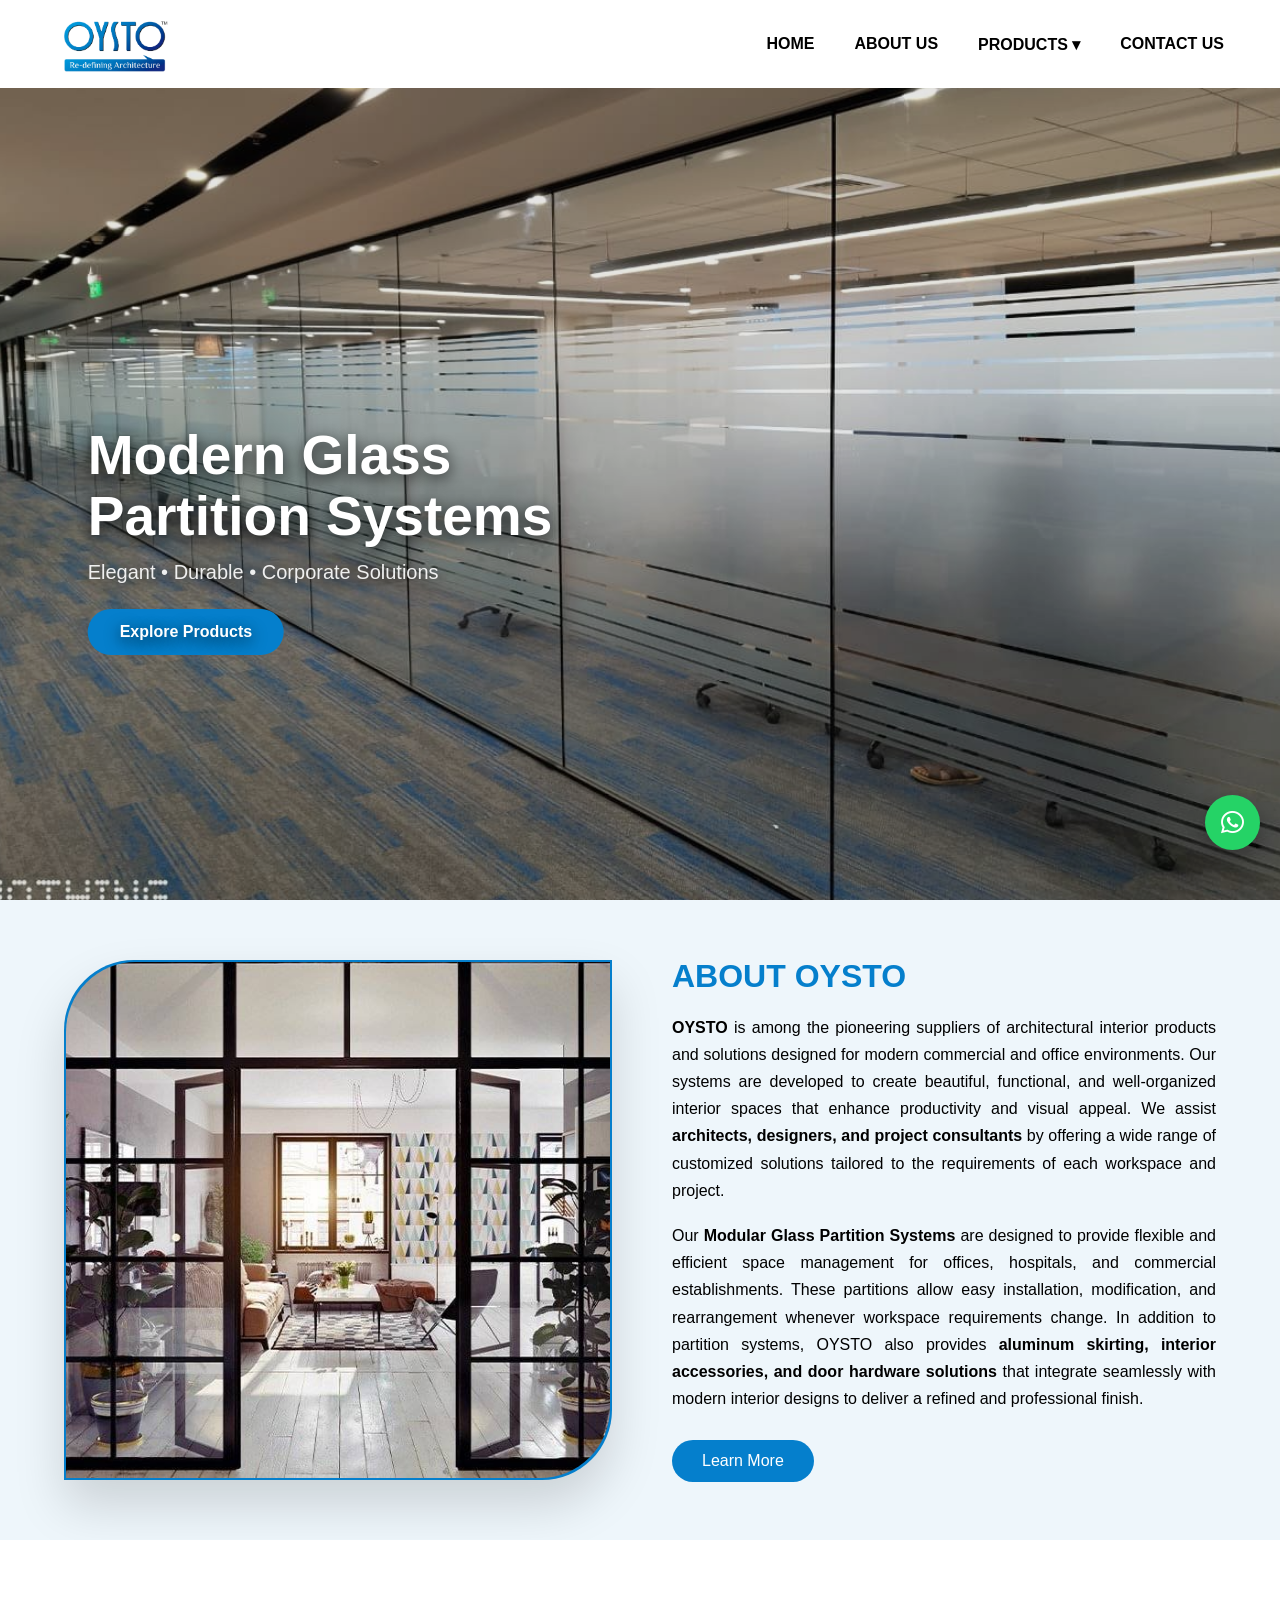
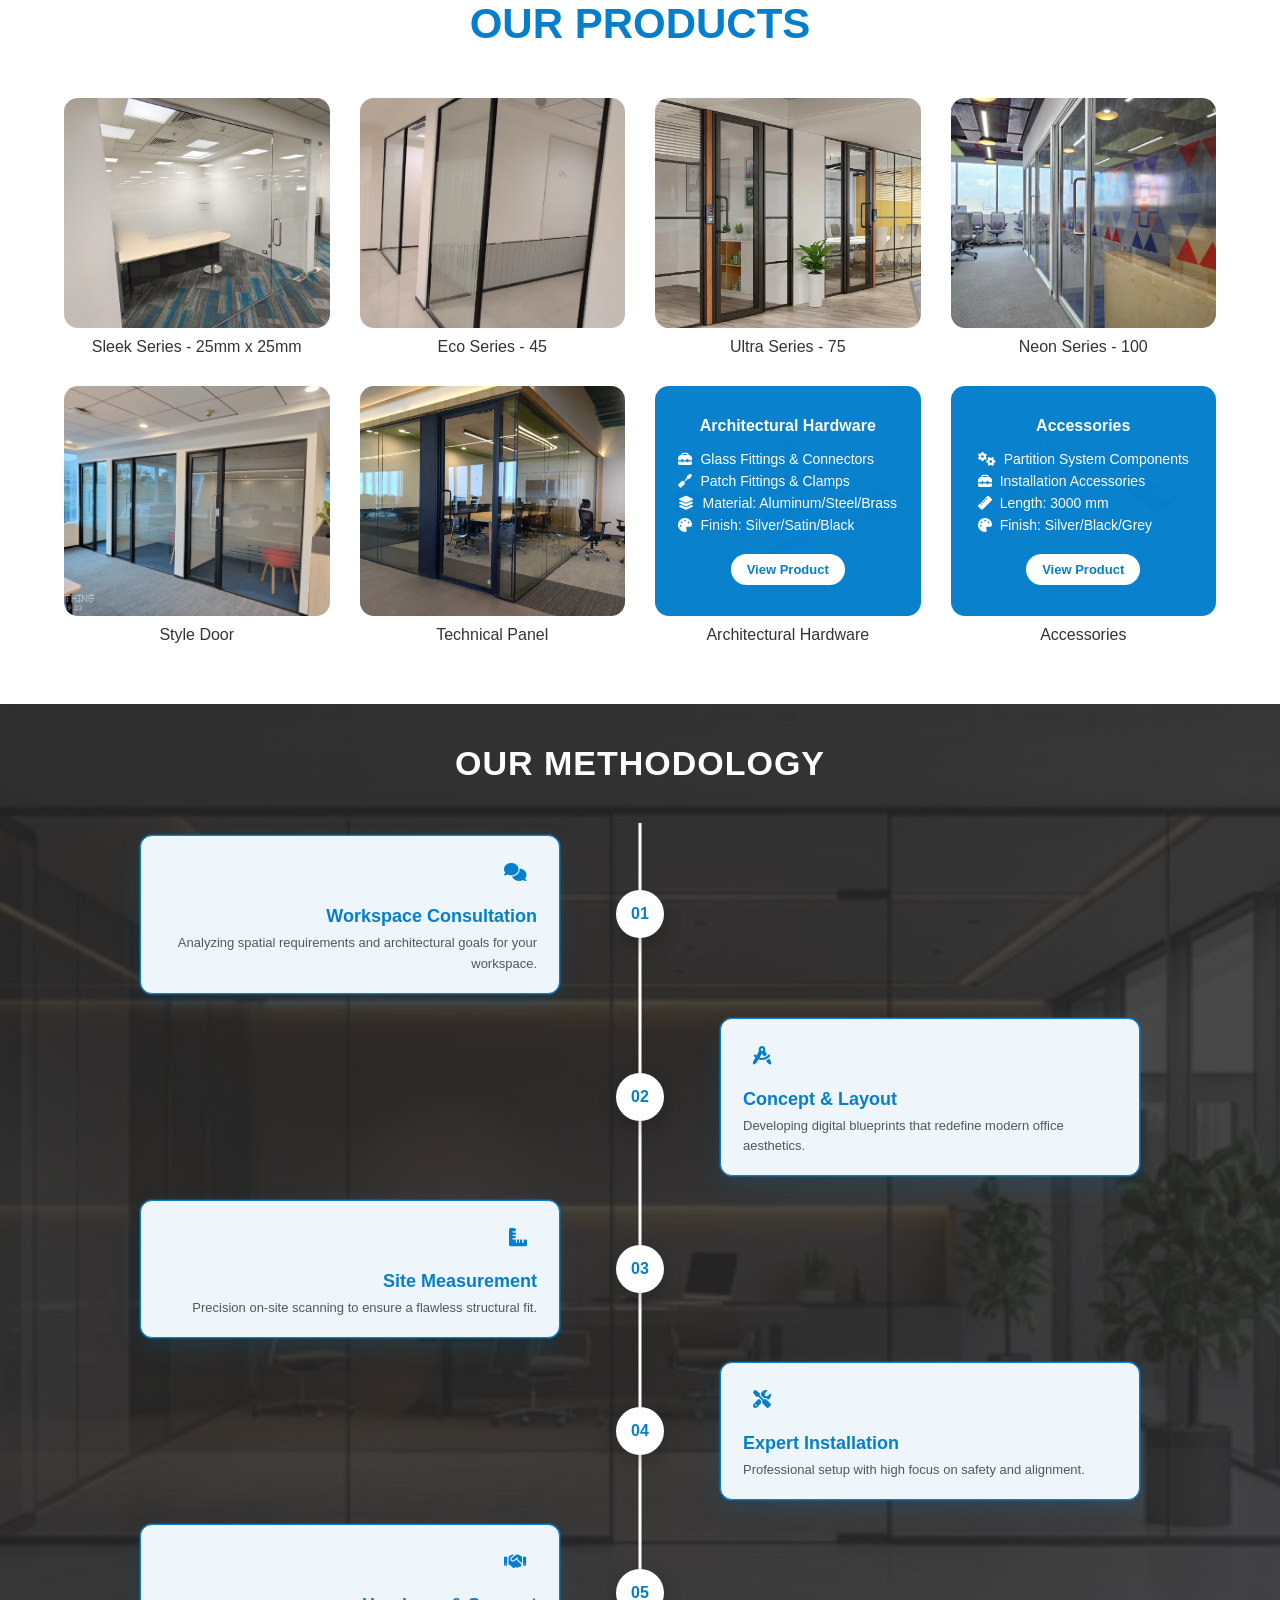
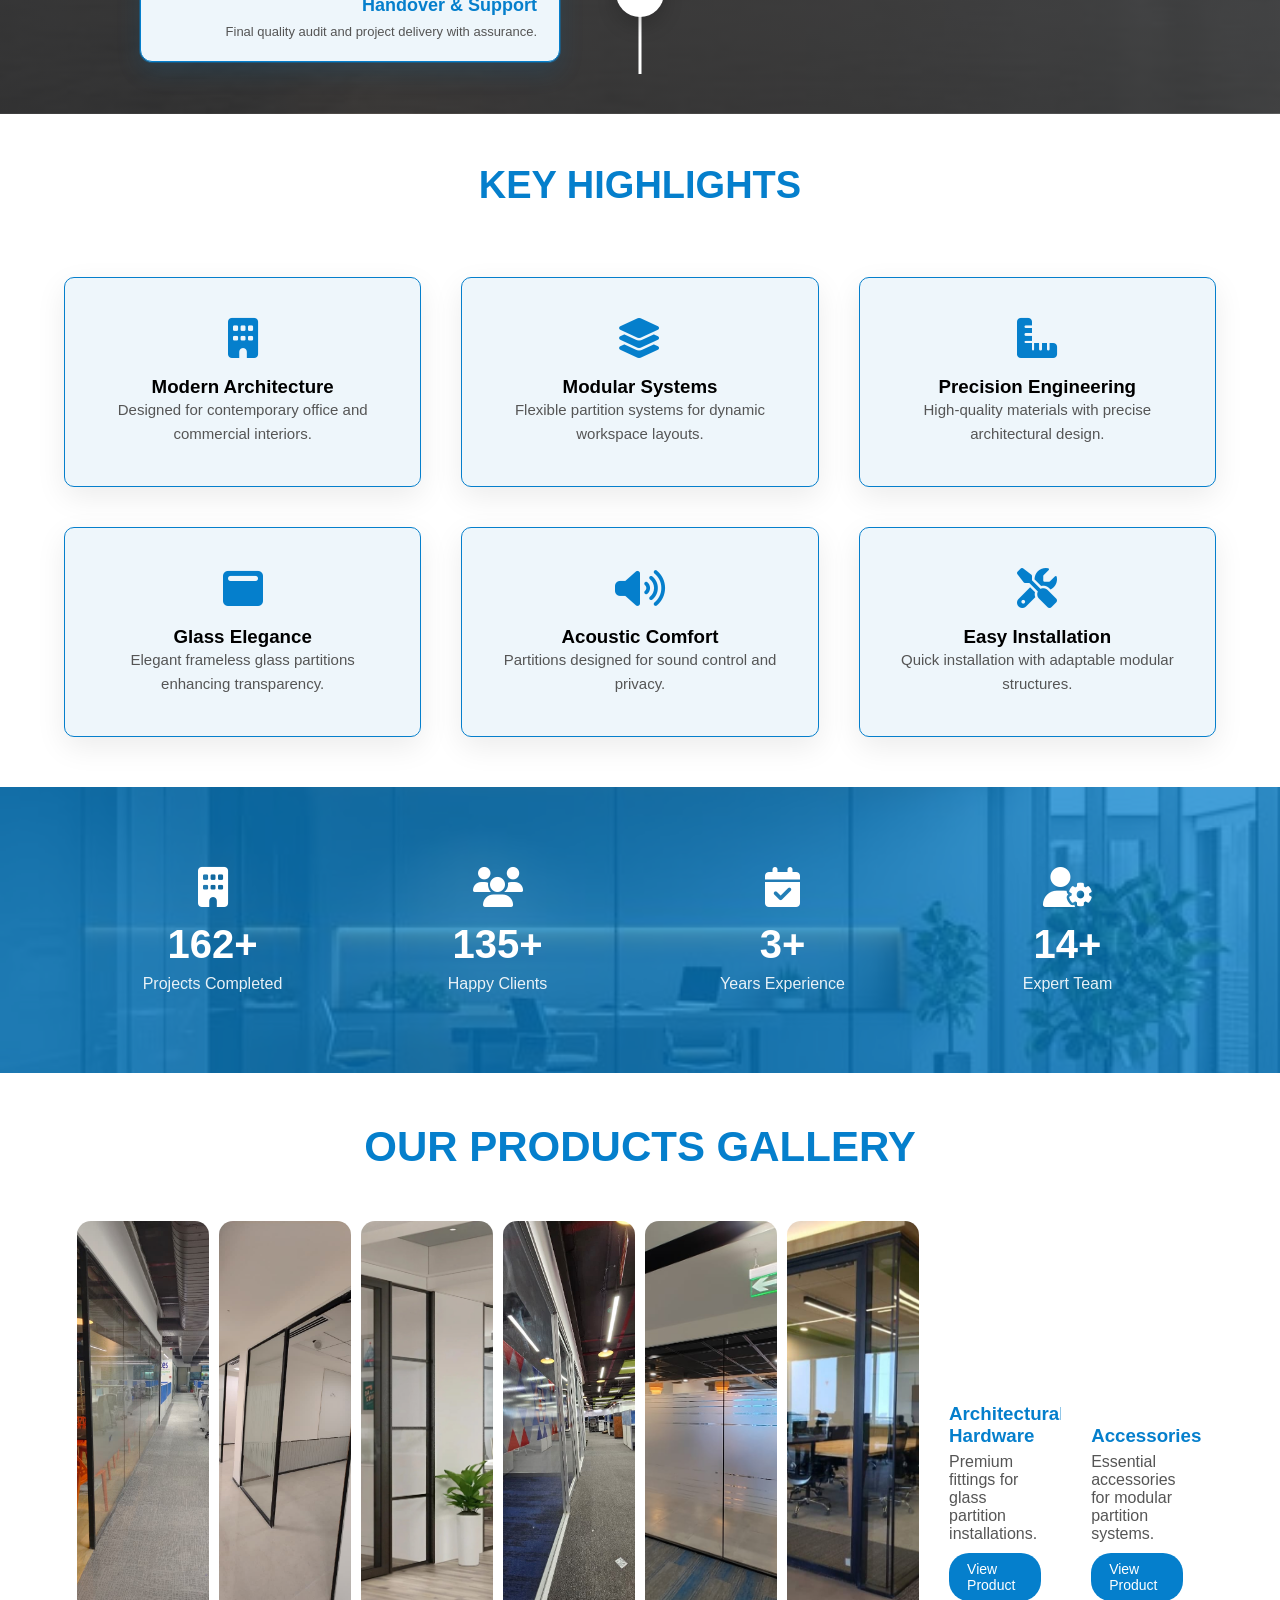
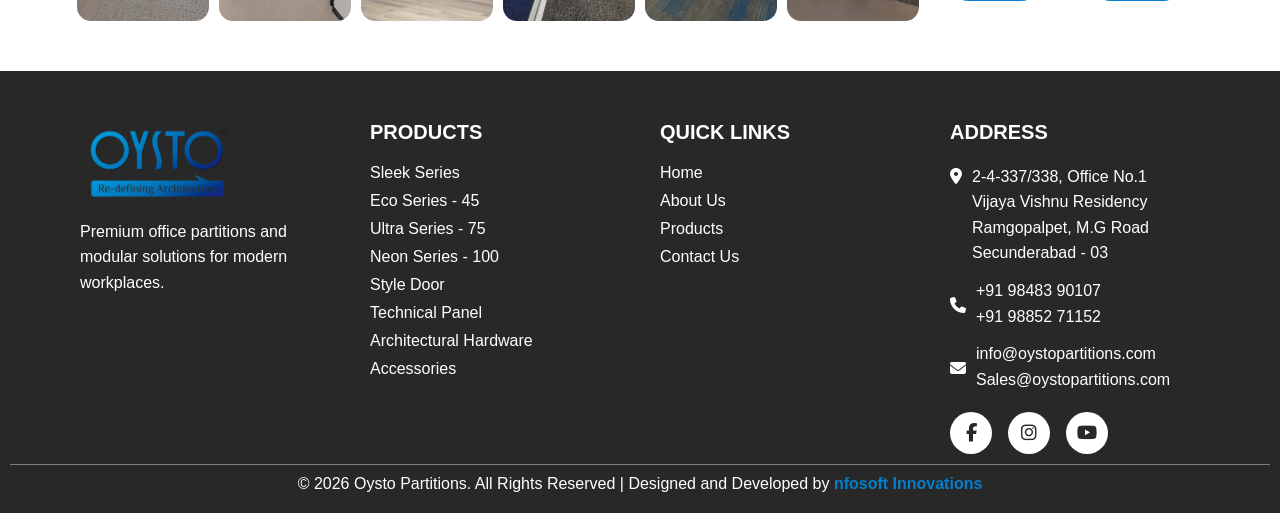
<file: index.html>
<!DOCTYPE html>
<html lang="en">

<head>

<meta charset="UTF-8">
<meta name="viewport" content="width=device-width, initial-scale=1.0">

<title>OYSTO PARTITIONS</title>

<link rel="icon" type="image/png" href="images/logo.png">
<link rel="stylesheet"
href="https://cdnjs.cloudflare.com/ajax/libs/font-awesome/6.5.0/css/all.min.css">

<link rel="stylesheet" href="css/index.css">

</head>

<body>


<header id="navbar">

<div class="nav-container">

<!-- LOGO -->

<div class="logo">
<a href="index.html">
<img src="images/logo.png" alt="Company Logo">
</a>
</div>


<!-- NAV LINKS -->

<ul class="nav-links">

<li><a href="index.html">Home</a></li>

<li><a href="about.html">About Us</a></li>


<li class="dropdown">

<a href="product.html">Products  ▾</a>

<div class="dropdown-menu">

<a href="sleekseries.html" class="dropdown-item">Sleek Series</a>

<a href="ecoseries-45.html" class="dropdown-item">Eco Series - 45</a>

<a href="ultraseries-75.html" class="dropdown-item">Ultra Series - 75</a>

<a href="neonseries-100.html" class="dropdown-item">Neon Series - 100</a>

<a href="styledoor.html" class="dropdown-item">Style Door</a>

<a href="technicalpanel.html" class="dropdown-item">Technical Panel</a>

<a href="architecturalhardware.html" class="dropdown-item">Architectural Hardware</a>

<a href="accessories.html" class="dropdown-item">Accessories</a>

</div>
</li>


<li><a href="contact.html">Contact Us</a></li>

</ul>


<!-- MOBILE MENU -->

<div class="menu-toggle">
☰
</div>


</div>

</header>

<script>

const menuToggle = document.querySelector(".menu-toggle");
const navLinks = document.querySelector(".nav-links");
const navbar = document.getElementById("navbar");

/* MOBILE MENU */

menuToggle.addEventListener("click", () => {
navLinks.classList.toggle("active");
});

/* MOBILE DROPDOWN */
const dropdown = document.querySelector(".dropdown > a");
const dropdownMenu = document.querySelector(".dropdown-menu");

dropdown.addEventListener("click", function(e){

if(window.innerWidth <= 768){

// first click → dropdown open
if(!dropdownMenu.classList.contains("show")){
e.preventDefault();
dropdownMenu.classList.add("show");
}

// second click → open product page

}

});

/* NAVBAR SCROLL EFFECT */




window.addEventListener("scroll", () => {

if(window.scrollY > 80){
navbar.classList.add("navbar-scrolled");
}else{
navbar.classList.remove("navbar-scrolled");
}

});
</script>













<section class="hero">
    <div class="hero-slider">
        <div class="hero-track">

            <!-- 1 -->
            <div class="hero-slide">
                <img src="images/img1.png">
                <div class="ovrlay"></div>
                <div class="hero-content">
                    <h1>Modern Glass <br>Partition Systems</h1>
                    <p>Elegant • Durable • Corporate Solutions</p>
                    <a href="product.html" class="hero-btn">Explore Products</a>
                </div>
            </div>

            <!-- 2 -->
            <div class="hero-slide">
                <img src="images/door1.png">
                <div class="ovrlay"></div>
                <div class="hero-content">
                    <h1>Premium Glass <br>Door Solutions</h1>
<p>Stylish • Secure • Modern Interiors</p>
                    <a href="product.html" class="hero-btn">Explore Products</a>
                </div>
            </div>

            <!-- 3 -->
            <div class="hero-slide">
                <img src="images/door3.png">
                <div class="ovrlay"></div>
                <div class="hero-content">
                    <h1>Elegant Glass <br>Door Systems</h1>
<p>Designed for Style • Built for Strength</p>
                    <a href="product.html" class="hero-btn">Explore Products</a>
                </div>
            </div>

            <!-- 4 -->
            <div class="hero-slide">
                <img src="images/neon1.png">
                <div class="ovrlay"></div>
                <div class="hero-content">
                    <h1>Luxury Glass <br>Door Designs</h1>
<p>Enhancing Spaces with Modern Elegance</p>
                    <a href="product.html" class="hero-btn">Explore Products</a>
                </div>
            </div>

            <!-- 5 -->
            <div class="hero-slide">
                <img src="images/door2.png">
                <div class="ovrlay"></div>
                <div class="hero-content">
                   <h1>Glass Door <br>Solutions</h1>
<p>Modern • Durable • High Performance</p>
                    <a href="product.html" class="hero-btn">Explore Products</a>
                </div>
            </div>

            <!-- 6 -->
            <div class="hero-slide">
                <img src="images/techpanel1.png">
                <div class="ovrlay"></div>
                <div class="hero-content">
                    <h1>Frameless Glass <br>Door Solutions</h1>
<p>Seamless Design • Modern Luxury</p>
                    <a href="product.html" class="hero-btn">Explore Products</a>
                </div>
            </div>

          

            <!-- CLONE -->
            <div class="hero-slide">
                <img src="images/img1.png">
            </div>

        </div>
    </div>
</section>


<script>
  const track = document.querySelector(".hero-track");
const slides = document.querySelectorAll(".hero-slide");

let index = 0;

function slideHero() {
    index++;
    
    // Smooth transition enable chesi slide chestundi
    track.style.transition = "transform 0.7s ease-in-out";
    track.style.transform = `translateX(-${index * 100}%)`;

    // Active class update (for Zoom Animation)
    slides.forEach(slide => slide.classList.remove("active"));
    
    // Index check: Clone slide deggara unte first slide ki active class ivvali
    if (index === slides.length - 1) {
        slides[0].classList.add("active");
        
        // Loop Reset Logic (Transition lekunda silent ga shift chestundi)
        setTimeout(() => {
            track.style.transition = "none";
            track.style.transform = "translateX(0)";
            index = 0;
        }, 700); // 700ms anedi transition time ki equal ga undali
    } else {
        slides[index].classList.add("active");
    }
}

/* INITIAL ACTIVE */
slides[0].classList.add("active");

/* Start Slider */
setInterval(slideHero, 3500);
</script>














<section class="about-section">

<div class="about-container">

<div class="about-image">
<img src="images/about.png" alt="Glass Partition">
</div>


<div class="about-content">

<h2>About OYSTO</h2>

<p>
<p>

<b>OYSTO</b> is among the pioneering suppliers of architectural interior products and solutions designed for modern commercial and office environments. Our systems are developed to create beautiful, functional, and well-organized interior spaces that enhance productivity and visual appeal. We assist <b>architects, designers, and project consultants</b> by offering a wide range of customized solutions tailored to the requirements of each workspace and project.

</p>

<p>

Our <b>Modular Glass Partition Systems</b> are designed to provide flexible and efficient space management for offices, hospitals, and commercial establishments. These partitions allow easy installation, modification, and rearrangement whenever workspace requirements change. In addition to partition systems, OYSTO also provides <b>aluminum skirting, interior accessories, and door hardware solutions</b> that integrate seamlessly with modern interior designs to deliver a refined and professional finish.

</p>


<a href="about.html" class="about-btn">Learn More</a>

</div>

</div>

</section>


<script>

const aboutSection = document.querySelector(".about-section");

window.addEventListener("scroll", () => {

const sectionTop = aboutSection.getBoundingClientRect().top;

if(sectionTop < window.innerHeight - 100){
aboutSection.classList.add("show");
}

});

</script>







<section class="products-section">
    
<div class="products-container">
<h2 class="products-title">Our Products</h2>

<div class="products-grid">


<!-- PRODUCT 1 -->
<div class="product-card">

<div class="img-box">
<img src="images/p1.png">

<div class="overlay">
<h3>Sleek Series - 25mm x 25mm</h3>

<ul class="product-features">
<li><i class="fa-solid fa-window-maximize"></i> Slim Aluminium Glass Partition</li>
<li><i class="fa-solid fa-layer-group"></i> Modern Office Interior System</li>

    <!-- NEW POINTS -->
    <li><i class="fa-solid fa-ruler"></i> Profile: 25mm x 25mm</li>
    <li><i class="fa-solid fa-window-restore"></i> Glass: 10/12mm Toughened</li>
  </ul>

  <!-- BUTTON -->
  <a href="sleekseries.html" class="view-btn">View Product</a>



</div>
</div>

<p class="product-name">Sleek Series - 25mm x 25mm</p>
</div>


<!-- PRODUCT 2 -->
<div class="product-card">

<div class="img-box">
<img src="images/eco1.png">

<div class="overlay">
<h3>Eco Series - 45</h3>

<ul class="product-features">
<li><i class="fa-solid fa-leaf"></i> Cost Effective Partition System</li>
<li><i class="fa-solid fa-ruler-combined"></i> Compact Aluminium Profile</li>


    <!-- NEW POINTS -->
    <li><i class="fa-solid fa-ruler"></i> Profile: 25 x 45mm</li>
    <li><i class="fa-solid fa-window-restore"></i> Glass: 8, 10 and 12 mm</li>
  </ul>

  <!-- BUTTON -->
  <a href="ecoseries-45.html" class="view-btn">View Product</a>


</div>
</div>

<p class="product-name">Eco Series - 45</p>
</div>


<!-- PRODUCT 3 -->
<div class="product-card">

<div class="img-box">
<img src="images/ultra1.png">

<div class="overlay">
<h3>Ultra Series - 75</h3>

<ul class="product-features">
<li><i class="fa-solid fa-building"></i> Strong Aluminium Structure</li>
<li><i class="fa-solid fa-volume-high"></i> High Acoustic Performance</li>

    <!-- NEW POINTS -->
    <li><i class="fa-solid fa-ruler"></i> Profile: 25 x 75 mm</li>
    <li><i class="fa-solid fa-window-restore"></i> Glass: 8, 10 and 12 mm</li>
  </ul>

  <!-- BUTTON -->
  <a href="ultraseries-75.html" class="view-btn">View Product</a>



</div>
</div>

<p class="product-name">Ultra Series - 75</p>
</div>


<!-- PRODUCT 4 -->
<div class="product-card">

<div class="img-box">
<img src="images/neon1.png">

<div class="overlay">
<h3>Neon Series - 100</h3>

<ul class="product-features">
<li><i class="fa-solid fa-gem"></i> Premium Aluminium Partition</li>
<li><i class="fa-solid fa-layer-group"></i> Heavy Duty Glass System</li>

    <!-- NEW POINTS -->
    <li><i class="fa-solid fa-ruler"></i> Profile: 25 x 100 mm</li>
    <li><i class="fa-solid fa-window-restore"></i> Glass: 8, 10 and 12 mm</li>
  </ul>

  <!-- BUTTON -->
  <a href="neonseries-100.html" class="view-btn">View Product</a>



</div>
</div>

<p class="product-name">Neon Series - 100</p>
</div>


<!-- PRODUCT 5 -->
<div class="product-card">

<div class="img-box">
<img src="images/door1.png">

<div class="overlay">
<h3>Style Door</h3>

<ul class="product-features">
<li><i class="fa-solid fa-door-open"></i> Elegant Glass Door Design</li>
<li><i class="fa-solid fa-lock"></i> Premium Hardware Support</li>

    <!-- NEW POINTS -->
    <li><i class="fa-solid fa-ruler"></i> Profile: 75x44 ,65x35 mm</li>
    <li><i class="fa-solid fa-window-restore"></i> Glass: 8,10 mm</li>
  </ul>

  <!-- BUTTON -->
  <a href="styledoor.html" class="view-btn">View Product</a>



</div>
</div>

<p class="product-name">Style Door</p>
</div>


<!-- PRODUCT 6 -->
<div class="product-card">

<div class="img-box">
<img src="images/techpanel1.png">

<div class="overlay">
<h3>Technical Panel</h3>

<ul class="product-features">
<li><i class="fa-solid fa-screwdriver-wrench"></i> Structural Panel System</li>
<li><i class="fa-solid fa-cubes"></i> Modular Installation</li>

    <!-- NEW POINTS -->
    <li><i class="fa-solid fa-ruler"></i> Profile: 45 x 45,100 x 100 mm</li>
    <li><i class="fa-solid fa-arrows-up-down"></i> Height: up to 3000mm</li>
  </ul>

  <!-- BUTTON -->
  <a href="technicalpanel.html" class="view-btn">View Product</a>



</div>
</div>

<p class="product-name">Technical Panel</p>
</div>


<!-- PRODUCT 7 -->
<div class="product-card">

<div class="img-box">
<img src="images/hero1.png">

<div class="overlay">
<h3>Architectural Hardware</h3>

<ul class="product-features">
<li><i class="fa-solid fa-toolbox"></i> Glass Fittings & Connectors</li>
<li><i class="fa-solid fa-screwdriver"></i> Patch Fittings & Clamps</li>

    <!-- NEW POINTS -->
    <li><i class="fa-solid fa-layer-group"></i>Material: Aluminum/Steel/Brass</li>
    <li><i class="fa-solid fa-palette"></i> Finish: Silver/Satin/Black </li>
  </ul>

  <!-- BUTTON -->
  <a href="architecturalhardware.html" class="view-btn">View Product</a>



</div>
</div>

<p class="product-name">Architectural Hardware</p>
</div>


<!-- PRODUCT 8 -->
<div class="product-card">

<div class="img-box">
<img src="images/hero2.png">

<div class="overlay">
<h3>Accessories</h3>

<ul class="product-features">
<li><i class="fa-solid fa-gears"></i> Partition System Components</li>
<li><i class="fa-solid fa-toolbox"></i> Installation Accessories</li>

    <!-- NEW POINTS -->
   <li><i class="fa-solid fa-ruler"></i> Length: 3000 mm</li>

<li><i class="fa-solid fa-palette"></i> Finish: Silver/Black/Grey</li>

  </ul>

  <!-- BUTTON -->
  <a href="accessories.html" class="view-btn">View Product</a>



</div>
</div>

<p class="product-name">Accessories</p>
</div>


</div>
</div>

</section>

<script>

const section = document.querySelector(".products-section");

const observer = new IntersectionObserver((entries)=>{

entries.forEach(entry => {

if(entry.isIntersecting){
section.classList.add("show");
}

});

},{
threshold:0.3
});

observer.observe(section);

</script>

<script>

const cards = document.querySelectorAll(".product-card");

const links = [
"sleekseries.html",
"ecoseries-45.html",
"ultraseries-75.html",
"neonseries-100.html",
"styledoor.html",
"technicalpanel.html",
"architecturalhardware.html",
"accessories.html"
];

cards.forEach((card,index)=>{

card.addEventListener("click",()=>{

window.location.href = links[index];

});

});

</script>





<section class="timeline-section">

<h2 class="timeline-title">OUR METHODOLOGY</h2>

<div class="timeline">

<!-- STEP 1 -->

<div class="timeline-row reveal">

<div class="timeline-card left">

<i class="fa-solid fa-comments icon"></i>

<h3>Workspace Consultation</h3>

<p>Analyzing spatial requirements and architectural goals for your workspace.</p>

</div>

<div class="timeline-number">01</div>

</div>


<!-- STEP 2 -->

<div class="timeline-row reveal">

<div class="timeline-card right">

<i class="fa-solid fa-compass-drafting icon"></i>

<h3>Concept & Layout</h3>

<p>Developing digital blueprints that redefine modern office aesthetics.</p>

</div>

<div class="timeline-number">02</div>

</div>


<!-- STEP 3 -->

<div class="timeline-row reveal">

<div class="timeline-card left">

<i class="fa-solid fa-ruler-combined icon"></i>

<h3>Site Measurement</h3>

<p>Precision on-site scanning to ensure a flawless structural fit.</p>

</div>

<div class="timeline-number">03</div>

</div>




<!-- STEP 5 -->

<div class="timeline-row reveal">

<div class="timeline-card right">

<i class="fa-solid fa-screwdriver-wrench icon"></i>

<h3>Expert Installation</h3>

<p>Professional setup with high focus on safety and alignment.</p>

</div>

<div class="timeline-number">04</div>

</div>


<!-- STEP 6 -->

<div class="timeline-row reveal">

<div class="timeline-card left">

<i class="fa-solid fa-handshake icon"></i>

<h3>Handover & Support</h3>

<p>Final quality audit and project delivery with assurance.</p>

</div>

<div class="timeline-number">05</div>

</div>

</div>

</section>


<script>

const items = document.querySelectorAll(".reveal");

window.addEventListener("scroll",()=>{

items.forEach(el=>{

const pos = el.getBoundingClientRect().top;

if(pos < window.innerHeight - 100){
el.classList.add("show");
}

});

});

</script>



















<section class="highlights-section">

<div class="glass-icons-bg">

<i class="fa-solid fa-window-maximize"></i>
<i class="fa-solid fa-border-all"></i>
<i class="fa-solid fa-table-columns"></i>
<i class="fa-solid fa-vector-square"></i>
<i class="fa-solid fa-layer-group"></i>

</div>
  <div class="highlights-container">

<h2 class="highlights-title">Key Highlights</h2>

<div class="highlights-grid">

<div class="highlight-card">
<i class="fa-solid fa-building"></i>
<h3>Modern Architecture</h3>
<p>Designed for contemporary office and commercial interiors.</p>
</div>

<div class="highlight-card">
<i class="fa-solid fa-layer-group"></i>
<h3>Modular Systems</h3>
<p>Flexible partition systems for dynamic workspace layouts.</p>
</div>

<div class="highlight-card">
<i class="fa-solid fa-ruler-combined"></i>
<h3>Precision Engineering</h3>
<p>High-quality materials with precise architectural design.</p>
</div>

<div class="highlight-card">
<i class="fa-solid fa-window-maximize"></i>
<h3>Glass Elegance</h3>
<p>Elegant frameless glass partitions enhancing transparency.</p>
</div>

<div class="highlight-card">
<i class="fa-solid fa-volume-high"></i>
<h3>Acoustic Comfort</h3>
<p>Partitions designed for sound control and privacy.</p>
</div>

<div class="highlight-card">
<i class="fa-solid fa-screwdriver-wrench"></i>
<h3>Easy Installation</h3>
<p>Quick installation with adaptable modular structures.</p>
</div>

</div>
</div>

</section>
<script>

const highlights = document.querySelector(".highlights-section");

const highlightsObserver = new IntersectionObserver((entries) => {

entries.forEach(entry => {

if(entry.isIntersecting){
highlights.classList.add("show-highlights");
}

});

},{
threshold:0.3
});

highlightsObserver.observe(highlights);

</script>













<section class="stats-section">

<div class="stats-container">

<div class="stat-card">

<i class="fa-solid fa-building"></i>

<h2><span class="counter" data-target="600">0</span>+</h2>

<p>Projects Completed</p>

</div>


<div class="stat-card">

<i class="fa-solid fa-users"></i>

<h2><span class="counter" data-target="500">0</span>+</h2>

<p>Happy Clients</p>

</div>


<div class="stat-card">

<i class="fa-solid fa-calendar-check"></i>

<h2><span class="counter" data-target="8">0</span>+</h2>

<p>Years Experience</p>

</div>


<div class="stat-card">

<i class="fa-solid fa-user-gear"></i>

<h2><span class="counter" data-target="50">0</span>+</h2>

<p>Expert Team</p>

</div>

</div>

</section>


<script>

const statsSection = document.querySelector(".stats-section");
const counters = document.querySelectorAll(".counter");

let started = false;

window.addEventListener("scroll", () => {

const sectionTop = statsSection.getBoundingClientRect().top;

if(sectionTop < window.innerHeight - 100 && !started){

statsSection.classList.add("show-stats");

counters.forEach(counter => {

const target = +counter.getAttribute("data-target");
let count = 0;

const update = () => {

const increment = target / 100;

if(count < target){
count += increment;
counter.innerText = Math.ceil(count);
setTimeout(update, 20);
}
else{
counter.innerText = target;
}

};

update();

});

started = true;

}

});

</script>









<section class="products-panels reveal">
  
    
<h2 class="products-title">Our Products Gallery</h2>

<div class="panel-container">

<div class="panel reveal">
<img src="images/sleek1.png">
<div class="panel-info">
<h3>Sleek Series</h3>
<p>Elegant glass partition systems for modern offices.</p>
<a href="sleekseries.html">View Product</a>
</div>
</div>

<div class="panel reveal">
<img src="images/eco1.png">
<div class="panel-info">
<h3>Eco Series - 45</h3>
<p>Cost-efficient modular partitions for flexible workspaces.</p>
<a href="ecoseries-45.html">View Product</a>
</div>
</div>

<div class="panel reveal">
<img src="images/ultra1.png">
<div class="panel-info">
<h3>Ultra Series - 75</h3>
<p>Acoustic partition system for privacy and performance.</p>
<a href="ultraseries-75.html">View Product</a>
</div>
</div>

<div class="panel reveal">
<img src="images/neon2.png">
<div class="panel-info">
<h3>Neon Series - 100</h3>
<p>Heavy-duty partitions for large corporate offices.</p>
<a href="neonseries-100.html">View Product</a>
</div>
</div>

<div class="panel reveal">
<img src="images/door2.png">
<div class="panel-info">
<h3>Style Door</h3>
<p>Stylish doors designed for glass partition systems.</p>
<a href="styledoor.html">View Product</a>
</div>
</div>

<div class="panel reveal">
<img src="images/techpanel1.png">
<div class="panel-info">
<h3>Technical Panel</h3>
<p>Advanced panels engineered for modern workspaces.</p>
<a href="technicalpanel.html">View Product</a>
</div>
</div>

<div class="panel reveal">
<img src="images/hero1.png">
<div class="panel-info">
<h3>Architectural Hardware</h3>
<p>Premium fittings for glass partition installations.</p>
<a href="architecturalhardware.html">View Product</a>
</div>
</div>

<div class="panel reveal">
<img src="images/hero2.png">
<div class="panel-info">
<h3>Accessories</h3>
<p>Essential accessories for modular partition systems.</p>
<a href="accessories.html">View Product</a>
</div>
</div>

</div>
</section>
<script>
    const reveals = document.querySelectorAll(".reveal");

window.addEventListener("scroll", () => {
  reveals.forEach(el=>{
    const pos = el.getBoundingClientRect().top;
    if(pos < window.innerHeight - 100){
      el.classList.add("active");
    }
  });
});
</script>




























<footer class="footer">

<div class="footer-container">

<!-- LOGO -->

<div class="footer-box left-anim">

<img src="images/logo.png" class="footer-logo">

<p>
Premium office partitions and modular solutions
for modern workplaces.
</p>

</div>


<!-- PRODUCTS -->

<div class="footer-box left-anim">

<h2>Products</h2>
<ul>
<li><a href="sleekseries.html">Sleek Series</a></li>

<li><a href="ecoseries-45.html">Eco Series - 45</a></li>

<li><a href="ultraseries-75.html">Ultra Series - 75</a></li>

<li><a href="neonseries-100.html">Neon Series - 100</a></li>

<li><a href="styledoor.html">Style Door</a></li>

<li><a href="technicalpanel.html">Technical Panel</a></li>

<li><a href="architecturalhardware.html">Architectural Hardware</a></li>

<li><a href="accessories.html">Accessories</a></li>
</ul>

</div>


<!-- QUICK LINKS -->

<div class="footer-box right-anim">

<h2>Quick Links</h2>

<ul>
<li><a href="index.html">Home</a></li>
<li><a href="about.html">About Us</a></li>
<li><a href="product.html">Products</a></li>
<li><a href="contact.html">Contact Us</a></li>
</ul>

</div>
<!-- ADDRESS -->
<div class="footer-box right-anim">

<h2>Address</h2>

<div class="address-row">
<i class="fa-solid fa-location-dot"></i>

<div class="address-text">
2-4-337/338, Office No.1<br>
Vijaya Vishnu Residency<br>
Ramgopalpet, M.G Road<br>
Secunderabad - 03
</div>
</div>


<div class="contact-row">
<i class="fa-solid fa-phone"></i>

<div class="contact-text">
+91 98483 90107<br>
+91 98852 71152
</div>
</div>


<div class="contact-row">
<i class="fa-solid fa-envelope"></i>

<div class="contact-text">
info@oystopartitions.com<br>
Sales@oystopartitions.com
</div>
</div>
<div class="social">
<a href="https://www.facebook.com/" target="_blank">
<i class="fa-brands fa-facebook-f"></i>
</a>

<a href="https://www.instagram.com/" target="_blank">
<i class="fa-brands fa-instagram"></i>
</a>

<a href="https://www.youtube.com/" target="_blank">
<i class="fa-brands fa-youtube"></i>
</a>
</div>

</div>
</div>


<div class="footer-bottom">

<p>
© 2026 Oysto Partitions. All Rights Reserved |
Designed and Developed by
<a href="https://nfosoft.com" target="_blank">nfosoft Innovations</a>
</p>

</div>

</footer>


<script>
    const left = document.querySelectorAll(".left-anim");
const right = document.querySelectorAll(".right-anim");

function revealFooter(){

left.forEach(el=>{

const pos = el.getBoundingClientRect().top;

if(pos < window.innerHeight - 100){
el.classList.add("show-left");
}

});

right.forEach(el=>{

const pos = el.getBoundingClientRect().top;

if(pos < window.innerHeight - 100){
el.classList.add("show-right");
}

});

}

window.addEventListener("scroll", revealFooter);
</script>





<!-- Floating Buttons -->

<a href="https://wa.me/919885271152" class="float-whatsapp" target="_blank">
<i class="fa-brands fa-whatsapp"></i>
</a>

<a href="tel:+919885271152" class="float-phone">
<i class="fa-solid fa-phone"></i>
</a>
</file>
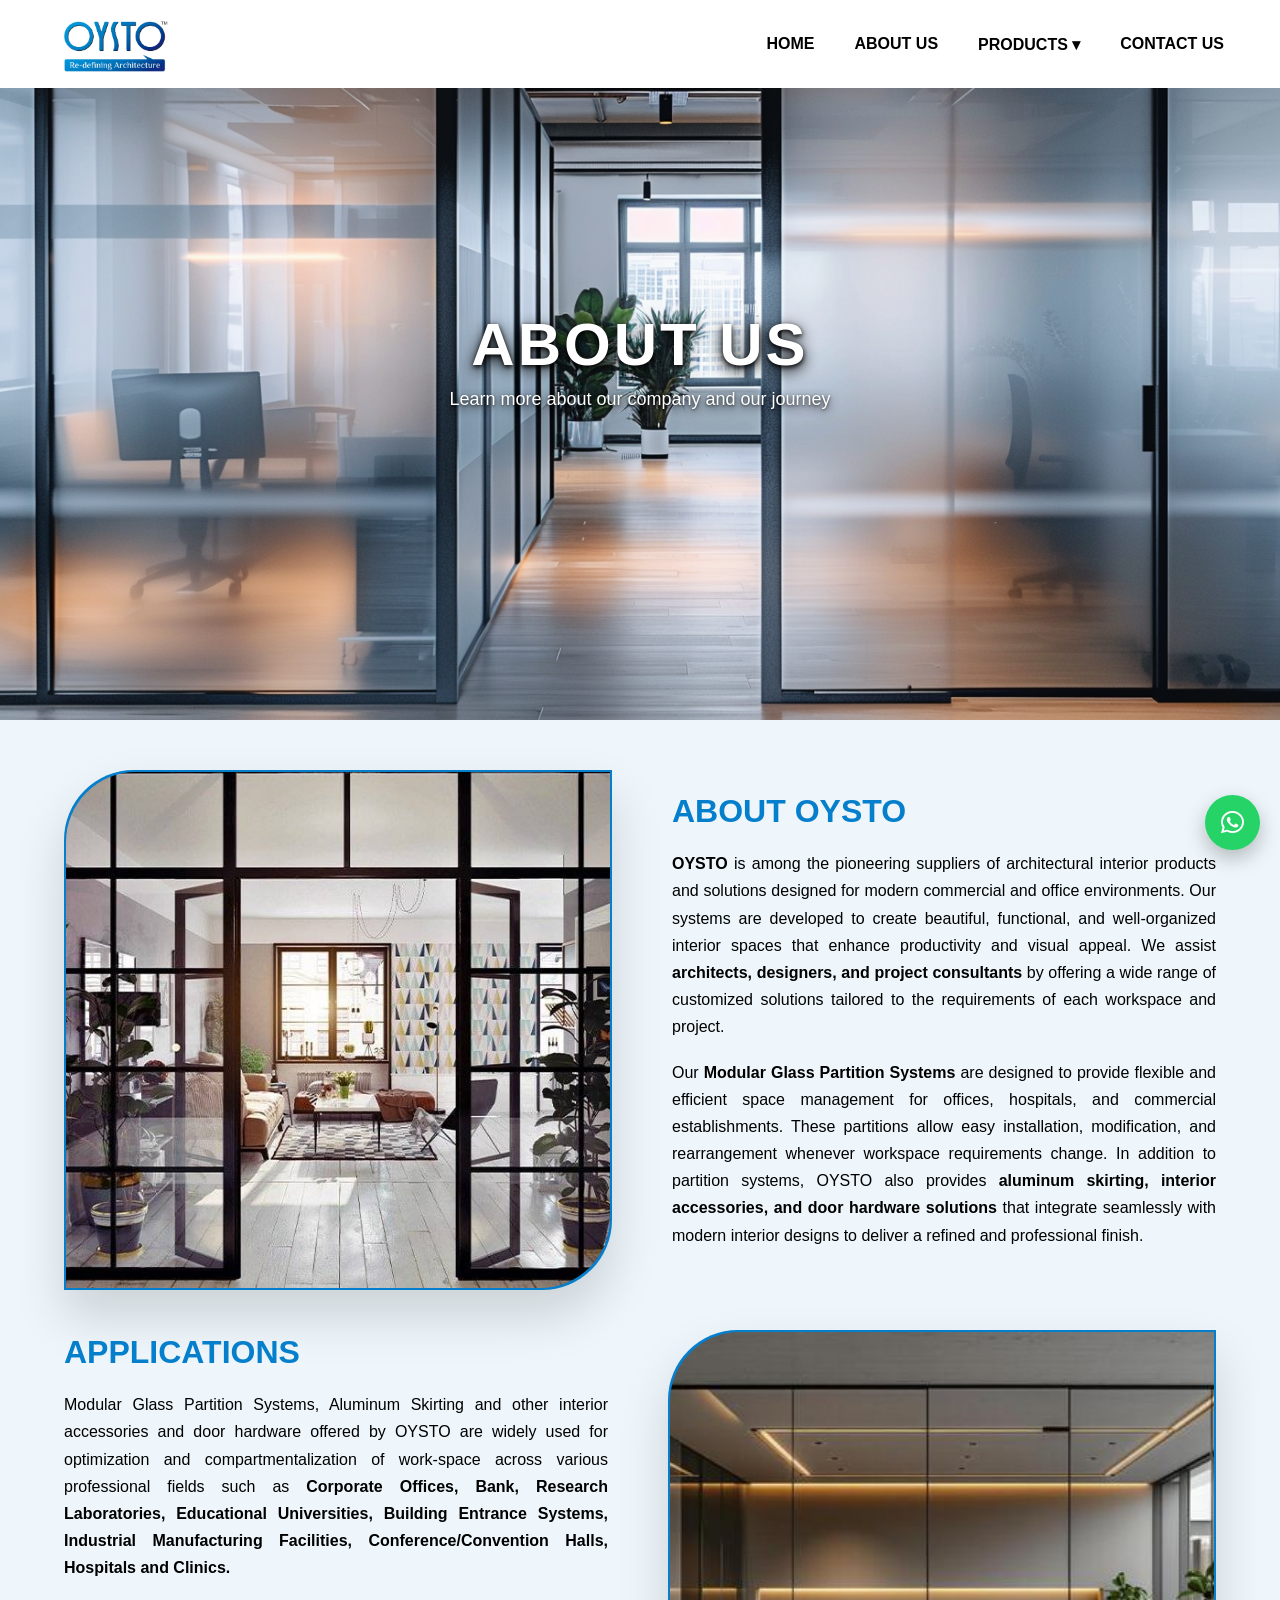
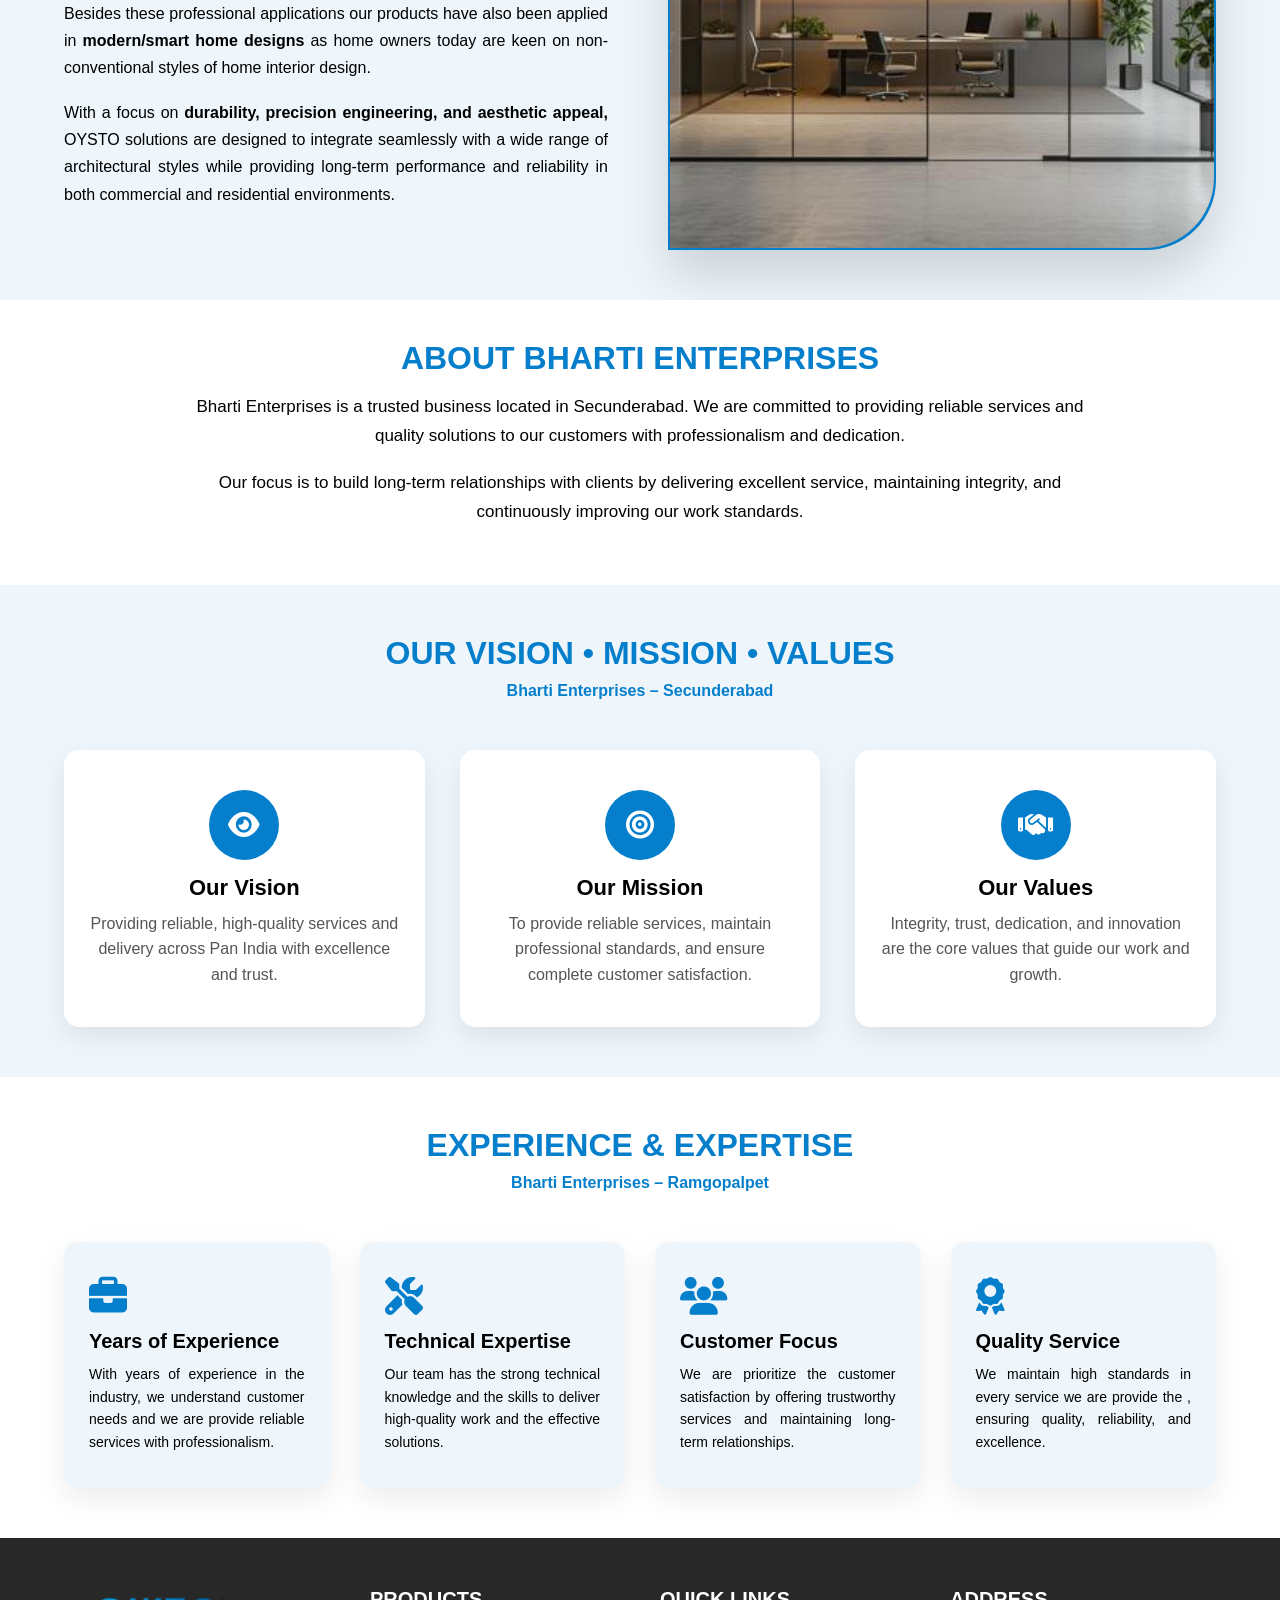
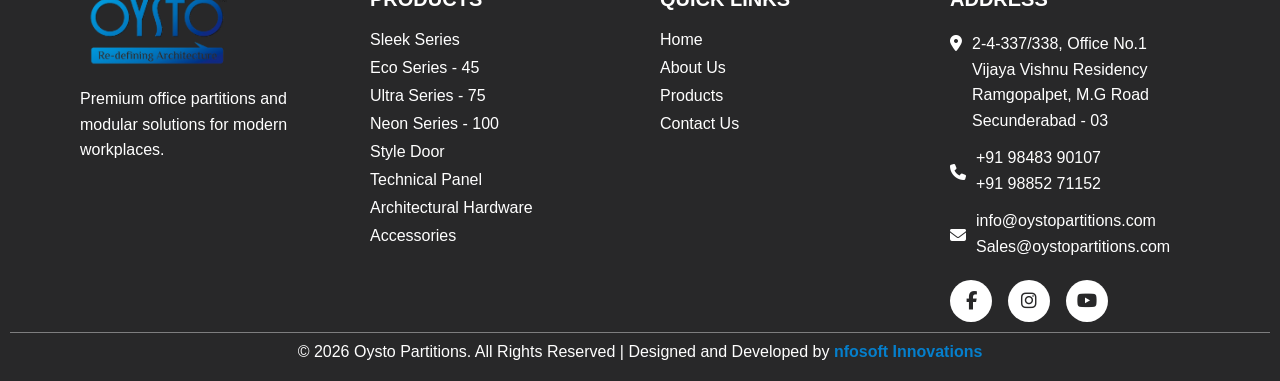
<file: about.html>
<!DOCTYPE html>
<html lang="en">

<head>

<meta charset="UTF-8">
<meta name="viewport" content="width=device-width, initial-scale=1.0">

<title>ABOUT US | OYSTO PARTITIONS</title>
<link rel="stylesheet"
href="https://cdnjs.cloudflare.com/ajax/libs/font-awesome/6.5.0/css/all.min.css">

<link rel="icon" type="image/png" href="images/logo.png">

<link rel="stylesheet" href="css/about.css">

</head>

<body>


<header id="navbar">

<div class="nav-container">

<!-- LOGO -->

<div class="logo">
<a href="index.html">
<img src="images/logo.png" alt="Company Logo">
</a>
</div>


<!-- NAV LINKS -->

<ul class="nav-links">

<li><a href="index.html">Home</a></li>

<li><a href="about.html">About Us</a></li>


<li class="dropdown">

<a href="product.html">Products  ▾</a>

<div class="dropdown-menu">

<a href="sleekseries.html" class="dropdown-item">Sleek Series</a>

<a href="ecoseries-45.html" class="dropdown-item">Eco Series - 45</a>

<a href="ultraseries-75.html" class="dropdown-item">Ultra Series - 75</a>

<a href="neonseries-100.html" class="dropdown-item">Neon Series - 100</a>

<a href="styledoor.html" class="dropdown-item">Style Door</a>

<a href="technicalpanel.html" class="dropdown-item">Technical Panel</a>

<a href="architecturalhardware.html" class="dropdown-item">Architectural Hardware</a>

<a href="accessories.html" class="dropdown-item">Accessories</a>

</div>
</li>

<li><a href="contact.html">Contact Us</a></li>

</ul>


<!-- MOBILE MENU -->

<div class="menu-toggle">
☰
</div>


</div>

</header>



<script>

const menuToggle = document.querySelector(".menu-toggle");
const navLinks = document.querySelector(".nav-links");
const navbar = document.getElementById("navbar");

/* MOBILE MENU */

menuToggle.addEventListener("click", () => {
navLinks.classList.toggle("active");
});

/* MOBILE DROPDOWN */
const dropdown = document.querySelector(".dropdown > a");
const dropdownMenu = document.querySelector(".dropdown-menu");

dropdown.addEventListener("click", function(e){

if(window.innerWidth <= 768){

// first click → dropdown open
if(!dropdownMenu.classList.contains("show")){
e.preventDefault();
dropdownMenu.classList.add("show");
}

// second click → open product page

}

});

/* NAVBAR SCROLL EFFECT */

window.addEventListener("scroll", () => {

if(window.scrollY > 80){
navbar.classList.add("navbar-scrolled");
}else{
navbar.classList.remove("navbar-scrolled");
}

});

</script>















<section class="about-hero">
<div class="overlay"></div>

<div class="hero-content">
<h1>ABOUT US</h1>
<p>Learn more about our company and our journey</p>
</div>

</section>













<section class="about-section">

<div class="about-container">

<!-- ROW 1 -->

<div class="about-image">
<img src="images/about.png" alt="Glass Partition">
</div>

<div class="about-content">

<h2>About OYSTO</h2>

<p>
<b>OYSTO</b> is among the pioneering suppliers of architectural interior products and solutions designed for modern commercial and office environments. Our systems are developed to create beautiful, functional, and well-organized interior spaces that enhance productivity and visual appeal. We assist <b>architects, designers, and project consultants</b> by offering a wide range of customized solutions tailored to the requirements of each workspace and project.
</p>

<p>
Our <b>Modular Glass Partition Systems</b> are designed to provide flexible and efficient space management for offices, hospitals, and commercial establishments. These partitions allow easy installation, modification, and rearrangement whenever workspace requirements change. In addition to partition systems, OYSTO also provides <b>aluminum skirting, interior accessories, and door hardware solutions</b> that integrate seamlessly with modern interior designs to deliver a refined and professional finish.
</p>

</div>

</div>


<!-- ROW 2 -->

<div class="about-container reverse">

<div class="about-content">

<h2>APPLICATIONS</h2>

<p>
Modular Glass Partition Systems, Aluminum Skirting and other interior accessories and door hardware offered by OYSTO are widely used for optimization and compartmentalization of work-space across various professional fields such as <b>Corporate Offices, Bank, Research Laboratories, Educational Universities, Building Entrance Systems, Industrial Manufacturing Facilities, Conference/Convention Halls, Hospitals and Clinics.</b>
</p>

<p>
Besides these professional applications our products have also been applied in <b>modern/smart home designs</b> as home owners today are keen on non-conventional styles of home interior design.
</p>
<p>
With a focus on <b>durability, precision engineering, and aesthetic appeal, </b>OYSTO solutions are designed to integrate seamlessly with a wide range of architectural styles while providing long-term performance and reliability in both commercial and residential environments.
</p>

</div>

<div class="about-image">
<img src="images/highbg.png" alt="Applications">
</div>

</div>

</section>
<script>

const aboutSection = document.querySelector(".about-section");

window.addEventListener("scroll", () => {

const sectionTop = aboutSection.getBoundingClientRect().top;

if(sectionTop < window.innerHeight - 100){
aboutSection.classList.add("show");
}

});

</script>




















<section class="abou-section">
    <div class="abou-container">

<div class="abou-heading reveal">
<h2> About Bharti Enterprises</h2>

</div>

<div class="abou-content reveal">
<p>
Bharti Enterprises is a trusted business located in Secunderabad.
We are committed to providing reliable services and quality solutions
to our customers with professionalism and dedication.
</p>

<p>
Our focus is to build long-term relationships with clients by delivering
excellent service, maintaining integrity, and continuously improving
our work standards.
</p>
</div>
</div>

</section>
<script>
    const reveals = document.querySelectorAll(".reveal");

window.addEventListener("scroll", () => {

reveals.forEach((element)=>{

const windowHeight = window.innerHeight;
const revealTop = element.getBoundingClientRect().top;

if(revealTop < windowHeight - 100){
element.classList.add("active");
}

});

});
</script>











<section class="values-section">
<div class="values-wrapper">
<div class="values-title reveal">
<h2>Our Vision • Mission • Values</h2>
<p>Bharti Enterprises – Secunderabad</p>
</div>

<div class="values-container">

<div class="value-box reveal">
<div class="icon-circle">
<i class="fas fa-eye"></i>
</div>
<h3>Our Vision</h3>
<p>Providing reliable, high-quality services and delivery across Pan India with excellence and trust.
</p>
</div>

<div class="value-box reveal">
<div class="icon-circle">
<i class="fas fa-bullseye"></i>
</div>
<h3>Our Mission</h3>
<p>To provide reliable services, maintain professional standards, and ensure complete customer satisfaction.</p>
</div>

<div class="value-box reveal">
<div class="icon-circle">
<i class="fas fa-handshake"></i>
</div>
<h3>Our Values</h3>
<p>Integrity, trust, dedication, and innovation are the core values that guide our work and growth.</p>
</div>

</div>
</div>

</section>
<script>

const vmvItems = document.querySelectorAll(".reveal");

window.addEventListener("scroll", () => {

vmvItems.forEach((item)=>{

const windowHeight = window.innerHeight;
const elementTop = item.getBoundingClientRect().top;

if(elementTop < windowHeight - 120){
item.classList.add("active");
}

});

});

</script>














<section class="experience-section">
    <div class="exp-wrapper">

<div class="exp-heading reveal">
<h2>Experience & Expertise</h2>
<p>Bharti Enterprises – Ramgopalpet</p>
</div>

<div class="exp-container">

<div class="exp-card reveal">
<i class="fas fa-briefcase"></i>
<h3>Years of Experience</h3>
<p>
With years of experience in the industry, we understand customer
needs and we are  provide reliable services with professionalism.
</p>
</div>

<div class="exp-card reveal">
<i class="fas fa-tools"></i>
<h3>Technical Expertise</h3>
<p>
Our team has the  strong technical knowledge and  the skills to deliver
high-quality work and the effective solutions.
</p>
</div>

<div class="exp-card reveal">
<i class="fas fa-users"></i>
<h3>Customer Focus</h3>
<p>
We are  prioritize the  customer satisfaction by offering trustworthy
services and maintaining long-term relationships.
</p>
</div>

<div class="exp-card reveal">
<i class="fas fa-award"></i>
<h3>Quality Service</h3>
<p>
We maintain high standards in every service we  are provide the ,
ensuring quality, reliability, and excellence.
</p>
</div>

</div>
</div>

</section>
<script>

const revealElements = document.querySelectorAll(".reveal");

window.addEventListener("scroll", ()=>{

revealElements.forEach((el)=>{

const windowHeight = window.innerHeight;
const elementTop = el.getBoundingClientRect().top;

if(elementTop < windowHeight - 120){
el.classList.add("active");
}

});

});

</script>
























<footer class="footer">

<div class="footer-container">

<!-- LOGO -->

<div class="footer-box left-anim">

<img src="images/logo.png" class="footer-logo">

<p>
Premium office partitions and modular solutions
for modern workplaces.
</p>

</div>


<!-- PRODUCTS -->

<div class="footer-box left-anim">

<h2>Products</h2>
<ul>
<li><a href="sleekseries.html">Sleek Series</a></li>

<li><a href="ecoseries-45.html">Eco Series - 45</a></li>

<li><a href="ultraseries-75.html">Ultra Series - 75</a></li>

<li><a href="neonseries-100.html">Neon Series - 100</a></li>

<li><a href="styledoor.html">Style Door</a></li>

<li><a href="technicalpanel.html">Technical Panel</a></li>

<li><a href="architecturalhardware.html">Architectural Hardware</a></li>

<li><a href="accessories.html">Accessories</a></li>
</ul>

</div>


<!-- QUICK LINKS -->

<div class="footer-box right-anim">

<h2>Quick Links</h2>

<ul>
<li><a href="index.html">Home</a></li>
<li><a href="about.html">About Us</a></li>
<li><a href="product.html">Products</a></li>
<li><a href="contact.html">Contact Us</a></li>
</ul>

</div>
<!-- ADDRESS -->
<div class="footer-box right-anim">

<h2>Address</h2>

<div class="address-row">
<i class="fa-solid fa-location-dot"></i>

<div class="address-text">
2-4-337/338, Office No.1<br>
Vijaya Vishnu Residency<br>
Ramgopalpet, M.G Road<br>
Secunderabad - 03
</div>
</div>


<div class="contact-row">
<i class="fa-solid fa-phone"></i>

<div class="contact-text">
+91 98483 90107<br>
+91 98852 71152
</div>
</div>


<div class="contact-row">
<i class="fa-solid fa-envelope"></i>

<div class="contact-text">
info@oystopartitions.com<br>
Sales@oystopartitions.com
</div>
</div>
<div class="social">
<a href="https://www.facebook.com/" target="_blank">
<i class="fa-brands fa-facebook-f"></i>
</a>

<a href="https://www.instagram.com/" target="_blank">
<i class="fa-brands fa-instagram"></i>
</a>

<a href="https://www.youtube.com/" target="_blank">
<i class="fa-brands fa-youtube"></i>
</a>
</div>

</div>
</div>


<div class="footer-bottom">

<p>
© 2026 Oysto Partitions. All Rights Reserved |
Designed and Developed by
<a href="https://nfosoft.com" target="_blank">nfosoft Innovations</a>
</p>

</div>

</footer>


<script>
    const left = document.querySelectorAll(".left-anim");
const right = document.querySelectorAll(".right-anim");

function revealFooter(){

left.forEach(el=>{

const pos = el.getBoundingClientRect().top;

if(pos < window.innerHeight - 100){
el.classList.add("show-left");
}

});

right.forEach(el=>{

const pos = el.getBoundingClientRect().top;

if(pos < window.innerHeight - 100){
el.classList.add("show-right");
}

});

}

window.addEventListener("scroll", revealFooter);
</script>





<!-- Floating Buttons -->

<a href="https://wa.me/919885271152" class="float-whatsapp" target="_blank">
<i class="fa-brands fa-whatsapp"></i>
</a>

<a href="tel:+919885271152" class="float-phone">
<i class="fa-solid fa-phone"></i>
</a>
</file>
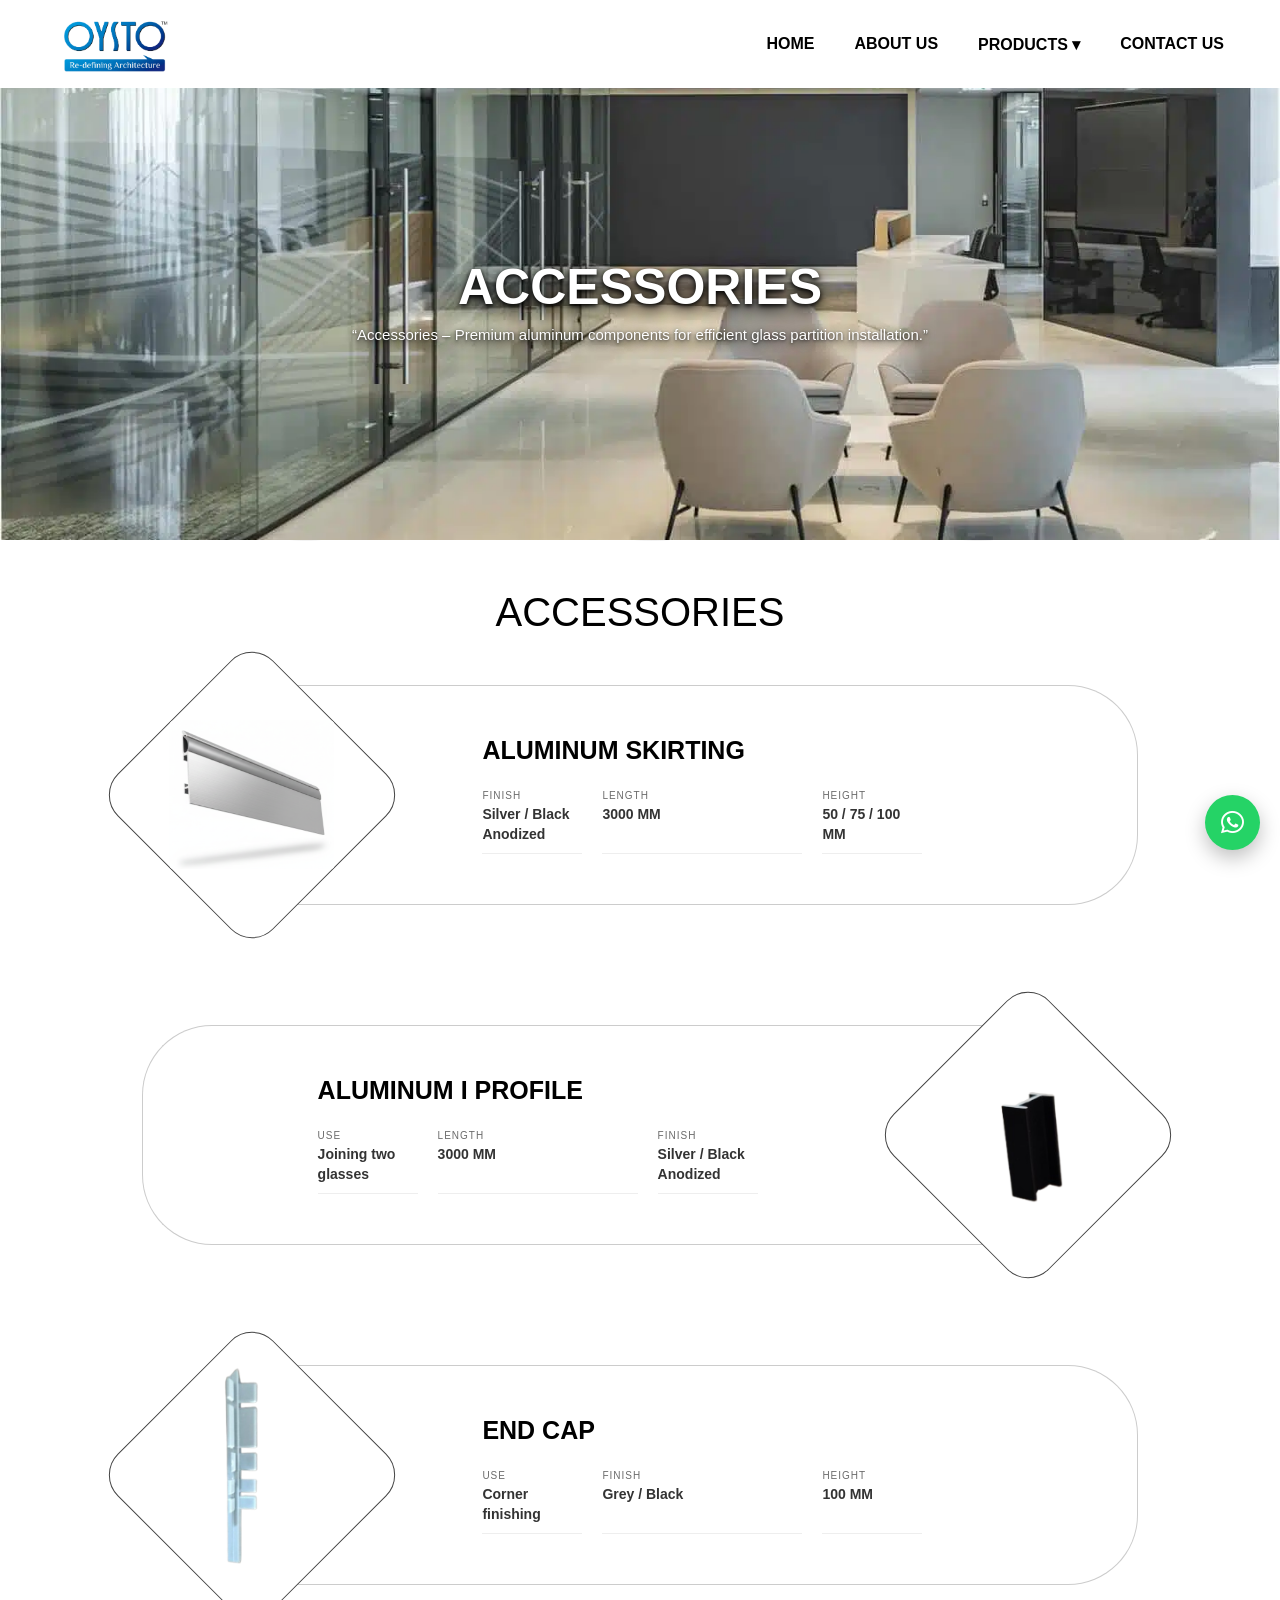
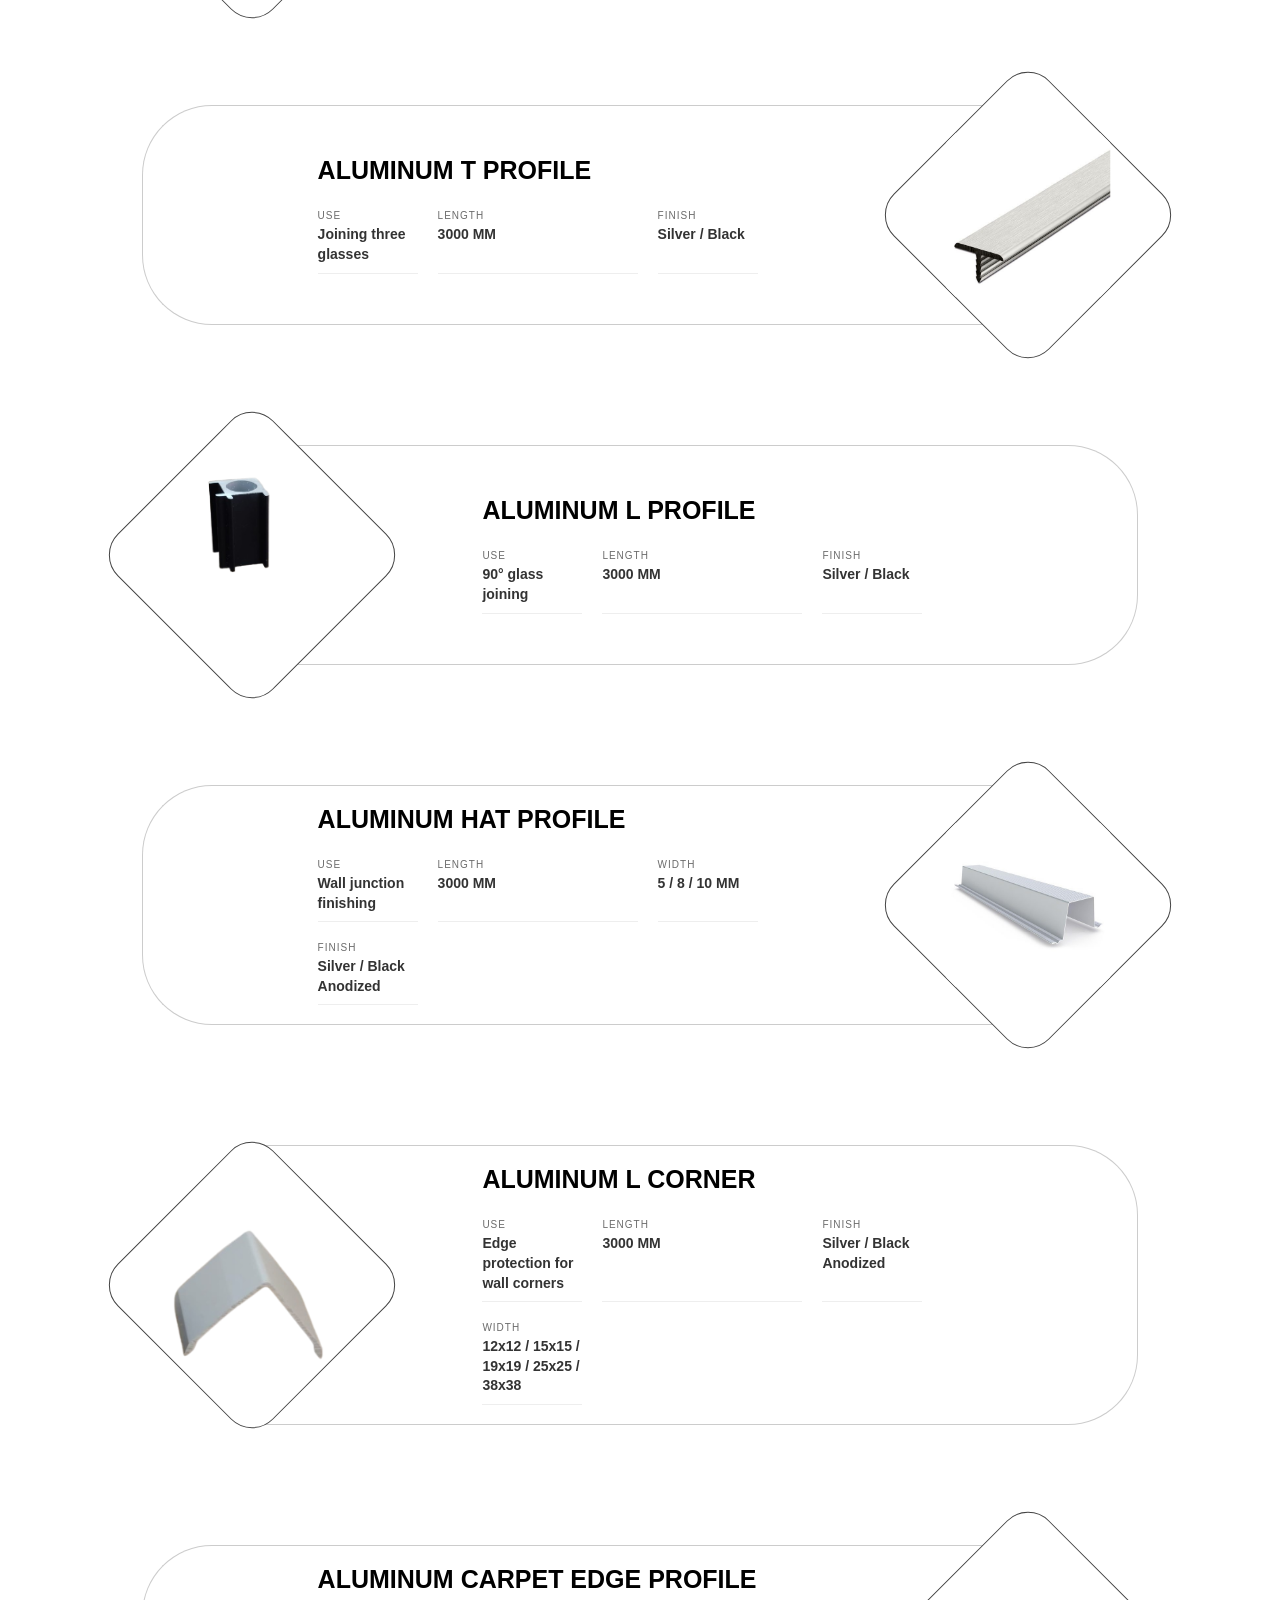
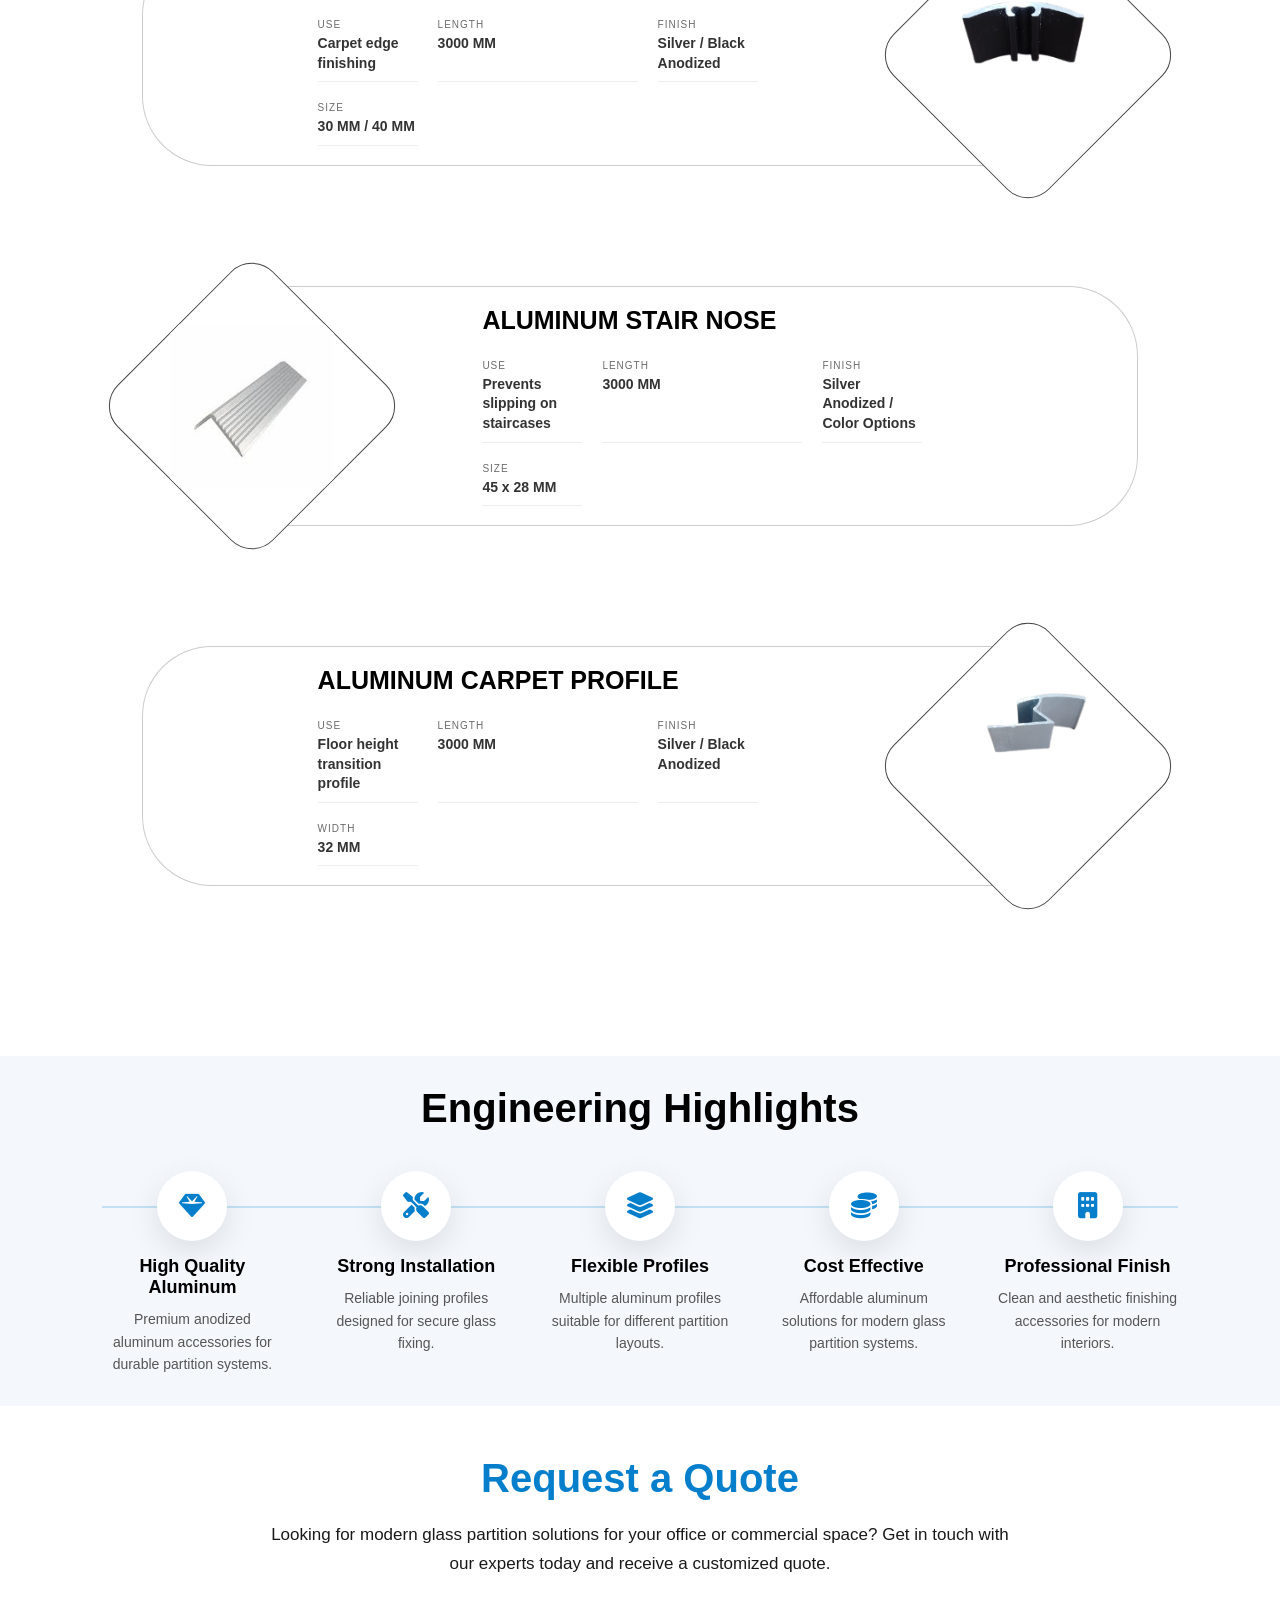
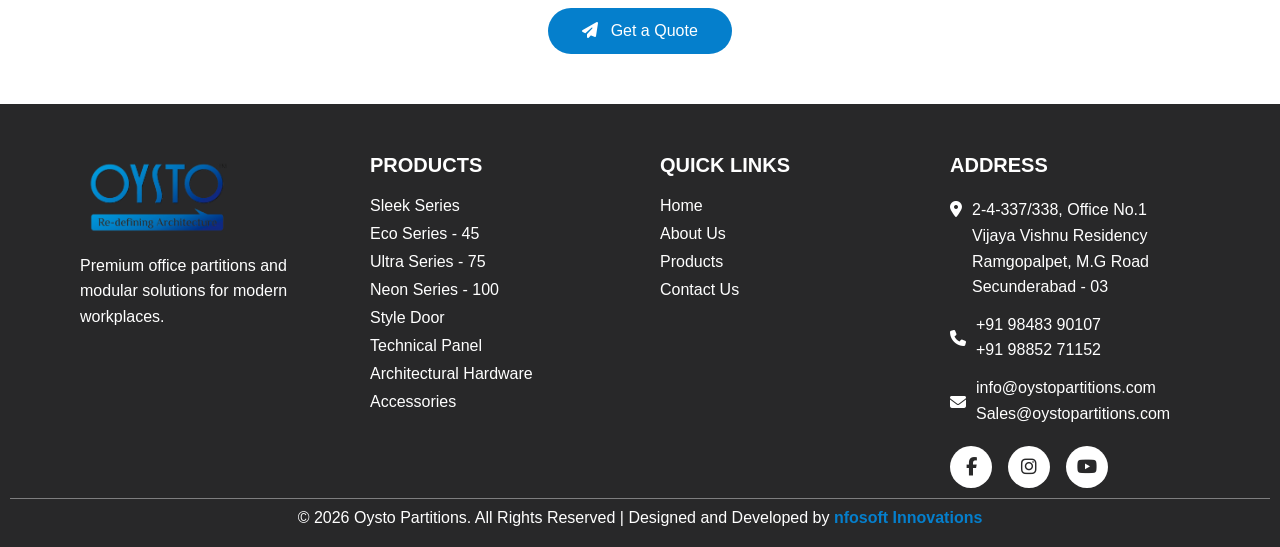
<file: accessories.html>
<!DOCTYPE html>
<html lang="en">

<head>

  <meta charset="UTF-8">
  <meta name="viewport" content="width=device-width, initial-scale=1.0">
  <title>Eco Series - 45
    | Oysto PARTITIONS</title>
  <link rel="stylesheet" href="https://cdnjs.cloudflare.com/ajax/libs/font-awesome/6.5.0/css/all.min.css">

  <link rel="icon" type="image/png" href="images/logo.png">

  <link rel="stylesheet" href="css/architecturalhardware.css">

</head>

<body>


  <header id="navbar">

    <div class="nav-container">

      <!-- LOGO -->

      <div class="logo">
        <a href="index.html">
          <img src="images/logo.png" alt="Company Logo">
        </a>
      </div>


      <!-- NAV LINKS -->

      <ul class="nav-links">

        <li><a href="index.html">Home</a></li>

        <li><a href="about.html">About Us</a></li>


        <li class="dropdown">

          <a href="product.html">Products ▾</a>

          <div class="dropdown-menu">

            <a href="sleekseries.html" class="dropdown-item">Sleek Series</a>

            <a href="ecoseries-45.html" class="dropdown-item">Eco Series - 45</a>

            <a href="ultraseries-75.html" class="dropdown-item">Ultra Series - 75</a>

            <a href="neonseries-100.html" class="dropdown-item">Neon Series - 100</a>

            <a href="styledoor.html" class="dropdown-item">Style Door</a>

            <a href="technicalpanel.html" class="dropdown-item">Technical Panel</a>

            <a href="architecturalhardware.html" class="dropdown-item">Architectural Hardware</a>

            <a href="accessories.html" class="dropdown-item">Accessories</a>

          </div>

        </li>


        <li><a href="contact.html">Contact Us</a></li>

      </ul>


      <!-- MOBILE MENU -->

      <div class="menu-toggle">
        ☰
      </div>


    </div>

  </header>



  <script>

    const menuToggle = document.querySelector(".menu-toggle");
    const navLinks = document.querySelector(".nav-links");
    const navbar = document.getElementById("navbar");

    /* MOBILE MENU */

    menuToggle.addEventListener("click", () => {
      navLinks.classList.toggle("active");
    });

    /* MOBILE DROPDOWN */
const dropdown = document.querySelector(".dropdown > a");
const dropdownMenu = document.querySelector(".dropdown-menu");

dropdown.addEventListener("click", function(e){

if(window.innerWidth <= 768){

// first click → dropdown open
if(!dropdownMenu.classList.contains("show")){
e.preventDefault();
dropdownMenu.classList.add("show");
}

// second click → open product page

}

});

    /* NAVBAR SCROLL EFFECT */

    window.addEventListener("scroll", () => {

      if (window.scrollY > 80) {
        navbar.classList.add("navbar-scrolled");
      } else {
        navbar.classList.remove("navbar-scrolled");
      }

    });

  </script>








  <!-- HERO -->

  <section class="products-hero">

    <div class="hero-overlay"></div>

    

<div class="hero-text">
  <h1>Accessories</h1>
  <p>“Accessories – Premium aluminum components for efficient glass partition installation.”</p>
</div>

  </section>









<div class="bg-watermark">OYSTO</div>

<section class="premium-container">

<h1 class="header-title">Access<b>ories</b></h1>

<div id="catalog">

<!-- 1 -->
<div class="product-row">
<div class="image-box">
<img src="images/acc1.png">
</div>

<div class="content-box">
<h2>Aluminum Skirting</h2>

<div class="specs-grid">

<div class="spec-item">
<label>Finish</label>
<span>Silver / Black Anodized</span>
</div>

<div class="spec-item">
<label>Length</label>
<span>3000 MM</span>
</div>

<div class="spec-item">
<label>Height</label>
<span>50 / 75 / 100  MM</span>
</div>

</div>
</div>
</div>


<!-- 2 -->
<div class="product-row">

<div class="image-box">
<img src="images/acc2.png">
</div>

<div class="content-box">

<h2>Aluminum I Profile</h2>

<div class="specs-grid">

<div class="spec-item">
<label>Use</label>
<span>Joining two glasses</span>
</div>

<div class="spec-item">
<label>Length</label>
<span>3000 MM</span>
</div>

<div class="spec-item">
<label>Finish</label>
<span>Silver / Black Anodized</span>
</div>

</div>
</div>
</div>


<!-- 3 -->
<div class="product-row">

<div class="image-box">
<img src="images/acc3.png">
</div>

<div class="content-box">

<h2>End Cap</h2>

<div class="specs-grid">

<div class="spec-item">
<label>Use</label>
<span>Corner finishing</span>
</div>

<div class="spec-item">
<label>Finish</label>
<span>Grey / Black</span>
</div>

<div class="spec-item">
<label>Height</label>
<span>100 MM</span>
</div>

</div>
</div>
</div>


<!-- 4 -->
<div class="product-row">

<div class="image-box">
<img src="images/acc4.png">
</div>

<div class="content-box">

<h2>Aluminum T Profile</h2>

<div class="specs-grid">

<div class="spec-item">
<label>Use</label>
<span>Joining three glasses</span>
</div>

<div class="spec-item">
<label>Length</label>
<span>3000 MM</span>
</div>

<div class="spec-item">
<label>Finish</label>
<span>Silver / Black</span>
</div>

</div>
</div>
</div>




<!-- 6 -->
<div class="product-row">

<div class="image-box">
<img src="images/acc6.png">
</div>

<div class="content-box">

<h2>Aluminum L Profile</h2>

<div class="specs-grid">

<div class="spec-item">
<label>Use</label>
<span>90° glass joining</span>
</div>

<div class="spec-item">
<label>Length</label>
<span>3000 MM</span>
</div>

<div class="spec-item">
<label>Finish</label>
<span>Silver / Black</span>
</div>

</div>
</div>
</div>





<!-- 8 -->
<div class="product-row">

<div class="image-box">
<img src="images/acc7.png">
</div>

<div class="content-box">

<h2>Aluminum Hat Profile</h2>

<div class="specs-grid">

  
<div class="spec-item">
<label>Use</label>
<span>Wall junction finishing</span>
</div>


<div class="spec-item">
<label>Length</label>
<span>3000 MM</span>
</div>

<div class="spec-item">
<label>Width</label>
<span>5 / 8 / 10 MM</span>
</div>

<div class="spec-item">
<label>Finish</label>
<span>Silver / Black Anodized</span>
</div>

</div>
</div>
</div>




<!-- 1 -->
<div class="product-row">

<div class="image-box">
<img src="images/acc8.png">
</div>

<div class="content-box">

<h2>Aluminum L Corner</h2>

<div class="specs-grid">

<div class="spec-item">
<label>Use</label>
<span>Edge protection for wall corners</span>
</div>

<div class="spec-item">
<label>Length</label>
<span>3000 MM</span>
</div>

<div class="spec-item">
<label>Finish</label>
<span>Silver / Black Anodized</span>
</div>

<div class="spec-item">
<label>Width</label>
<span> 12x12 / 15x15 / 19x19 / 25x25 / 38x38</span>
</div>

</div>
</div>
</div>


<!-- 2 -->
<div class="product-row">

<div class="image-box">
<img src="images/acc9.png">
</div>

<div class="content-box">

<h2>Aluminum Carpet Edge Profile</h2>

<div class="specs-grid">

<div class="spec-item">
<label>Use</label>
<span>Carpet edge finishing</span>
</div>

<div class="spec-item">
<label>Length</label>
<span>3000 MM</span>
</div>

<div class="spec-item">
<label>Finish</label>
<span>Silver / Black Anodized</span>
</div>

<div class="spec-item">
<label>Size</label>
<span>30 MM / 40 MM</span>
</div>

</div>
</div>
</div>




<!-- 4 -->
<div class="product-row">

<div class="image-box">
<img src="images/acc11.png">
</div>

<div class="content-box">

<h2>Aluminum Stair Nose</h2>

<div class="specs-grid">

<div class="spec-item">
<label>Use</label>
<span>Prevents slipping on staircases</span>
</div>

<div class="spec-item">
<label>Length</label>
<span>3000 MM</span>
</div>

<div class="spec-item">
<label>Finish</label>
<span>Silver Anodized / Color Options</span>
</div>

<div class="spec-item">
<label>Size</label>
<span>45 x 28 MM</span>
</div>

</div>
</div>
</div>


<!-- 5 -->
<div class="product-row">

<div class="image-box">
<img src="images/acc12.png">
</div>

<div class="content-box">

<h2>Aluminum Carpet Profile</h2>

<div class="specs-grid">

<div class="spec-item">
<label>Use</label>
<span>Floor height transition profile</span>
</div>

<div class="spec-item">
<label>Length</label>
<span>3000 MM</span>
</div>

<div class="spec-item">
<label>Finish</label>
<span>Silver / Black Anodized</span>
</div>

<div class="spec-item">
<label>Width</label>
<span>32 MM</span>
</div>

</div>
</div>
</div>


</div>
</section>















<div id="modal" class="modal">

<span class="close-modal">&times;</span>

<img id="modalImg">

</div>



<script>

document.addEventListener("DOMContentLoaded", () => {

const rows = document.querySelectorAll('.product-row');

const observer = new IntersectionObserver((entries) => {

entries.forEach(entry => {

if (entry.isIntersecting) {
entry.target.classList.add('active');
}

});

},{threshold:0.1});

rows.forEach(row => observer.observe(row));



const modal = document.getElementById("modal");

const modalImg = document.getElementById("modalImg");

document.querySelectorAll(".image-box").forEach(box => {

box.onclick = () => {

modal.style.display = "flex";

modalImg.src = box.querySelector("img").src;

document.body.style.overflow = "hidden";

};

});



document.querySelector(".close-modal").onclick = () => {

modal.style.display = "none";

document.body.style.overflow = "auto";

};

});

</script>


</body>
</html>












  <section class="engineering">
    <div class="eng-container">

      <h2 class="engineering-title">Engineering Highlights</h2>

      <div class="engineering-line">

        <div class="eng-item reveal">
          <div class="eng-icon">
            <i class="fa-solid fa-gem"></i>
          </div>
          <h3>High Quality Aluminum</h3>
          <p>Premium anodized aluminum accessories for durable partition systems.</p>
        </div>

        <div class="eng-item reveal">
          <div class="eng-icon">
            <i class="fa-solid fa-screwdriver-wrench"></i>
          </div>
          <h3>Strong Installation</h3>
          <p>Reliable joining profiles designed for secure glass fixing.</p>
        </div>

        <div class="eng-item reveal">
          <div class="eng-icon">
            <i class="fa-solid fa-layer-group"></i>
          </div>
          <h3>Flexible Profiles</h3>
          <p>Multiple aluminum profiles suitable for different partition layouts.</p>
        </div>

        <div class="eng-item reveal">
          <div class="eng-icon">
            <i class="fa-solid fa-coins"></i>
          </div>
          <h3>Cost Effective</h3>
          <p>Affordable aluminum solutions for modern glass partition systems.</p>
        </div>

        <div class="eng-item reveal">
          <div class="eng-icon">
            <i class="fa-solid fa-building"></i>
          </div>
          <h3>Professional Finish</h3>
          <p>Clean and aesthetic finishing accessories for modern interiors.</p>
        </div>

      </div>

    </div>
  </section>

      <script>
        const reveals = document.querySelectorAll(".reveal");

        window.addEventListener("scroll", () => {

          reveals.forEach(el => {

            const pos = el.getBoundingClientRect().top;

            if (pos < window.innerHeight - 100) {
              el.classList.add("active");
            }

          });

        });
      </script>












      <section class="cta-section">

        <div class="cta-container">

          <h2>Request a Quote</h2>

          <p>
            Looking for modern glass partition solutions for your office or commercial
            space? Get in touch with our experts today and receive a customized quote.
          </p>

          <a href="contact.html" class="cta-btn">
            <i class="fa-solid fa-paper-plane"></i> Get a Quote
          </a>

        </div>

      </section>


      <script>

        const cta = document.querySelector(".cta-section");

        window.addEventListener("scroll", () => {

          const top = cta.getBoundingClientRect().top;

          if (top < window.innerHeight - 100) {
            cta.classList.add("cta-show");
          }

        });

      </script>

















<footer class="footer">

<div class="footer-container">

<!-- LOGO -->

<div class="footer-box left-anim">

<img src="images/logo.png" class="footer-logo">

<p>
Premium office partitions and modular solutions
for modern workplaces.
</p>

</div>


<!-- PRODUCTS -->

<div class="footer-box left-anim">

<h2>Products</h2>
<ul>
<li><a href="sleekseries.html">Sleek Series</a></li>

<li><a href="ecoseries-45.html">Eco Series - 45</a></li>

<li><a href="ultraseries-75.html">Ultra Series - 75</a></li>

<li><a href="neonseries-100.html">Neon Series - 100</a></li>

<li><a href="styledoor.html">Style Door</a></li>

<li><a href="technicalpanel.html">Technical Panel</a></li>

<li><a href="architecturalhardware.html">Architectural Hardware</a></li>

<li><a href="accessories.html">Accessories</a></li>
</ul>

</div>


<!-- QUICK LINKS -->

<div class="footer-box right-anim">

<h2>Quick Links</h2>

<ul>
<li><a href="index.html">Home</a></li>
<li><a href="about.html">About Us</a></li>
<li><a href="product.html">Products</a></li>
<li><a href="contact.html">Contact Us</a></li>
</ul>

</div>
<!-- ADDRESS -->
<div class="footer-box right-anim">

<h2>Address</h2>

<div class="address-row">
<i class="fa-solid fa-location-dot"></i>

<div class="address-text">
2-4-337/338, Office No.1<br>
Vijaya Vishnu Residency<br>
Ramgopalpet, M.G Road<br>
Secunderabad - 03
</div>
</div>


<div class="contact-row">
<i class="fa-solid fa-phone"></i>

<div class="contact-text">
+91 98483 90107<br>
+91 98852 71152
</div>
</div>


<div class="contact-row">
<i class="fa-solid fa-envelope"></i>

<div class="contact-text">
info@oystopartitions.com<br>
Sales@oystopartitions.com
</div>
</div>
<div class="social">
<a href="https://www.facebook.com/" target="_blank">
<i class="fa-brands fa-facebook-f"></i>
</a>

<a href="https://www.instagram.com/" target="_blank">
<i class="fa-brands fa-instagram"></i>
</a>

<a href="https://www.youtube.com/" target="_blank">
<i class="fa-brands fa-youtube"></i>
</a>
</div>

</div>
</div>


<div class="footer-bottom">

<p>
© 2026 Oysto Partitions. All Rights Reserved |
Designed and Developed by
<a href="https://nfosoft.com" target="_blank">nfosoft Innovations</a>
</p>

</div>

</footer>


<script>
    const left = document.querySelectorAll(".left-anim");
const right = document.querySelectorAll(".right-anim");

function revealFooter(){

left.forEach(el=>{

const pos = el.getBoundingClientRect().top;

if(pos < window.innerHeight - 100){
el.classList.add("show-left");
}

});

right.forEach(el=>{

const pos = el.getBoundingClientRect().top;

if(pos < window.innerHeight - 100){
el.classList.add("show-right");
}

});

}

window.addEventListener("scroll", revealFooter);
</script>





<!-- Floating Buttons -->

<a href="https://wa.me/919885271152" class="float-whatsapp" target="_blank">
<i class="fa-brands fa-whatsapp"></i>
</a>

<a href="tel:+919885271152" class="float-phone">
<i class="fa-solid fa-phone"></i>
</a>
</file>
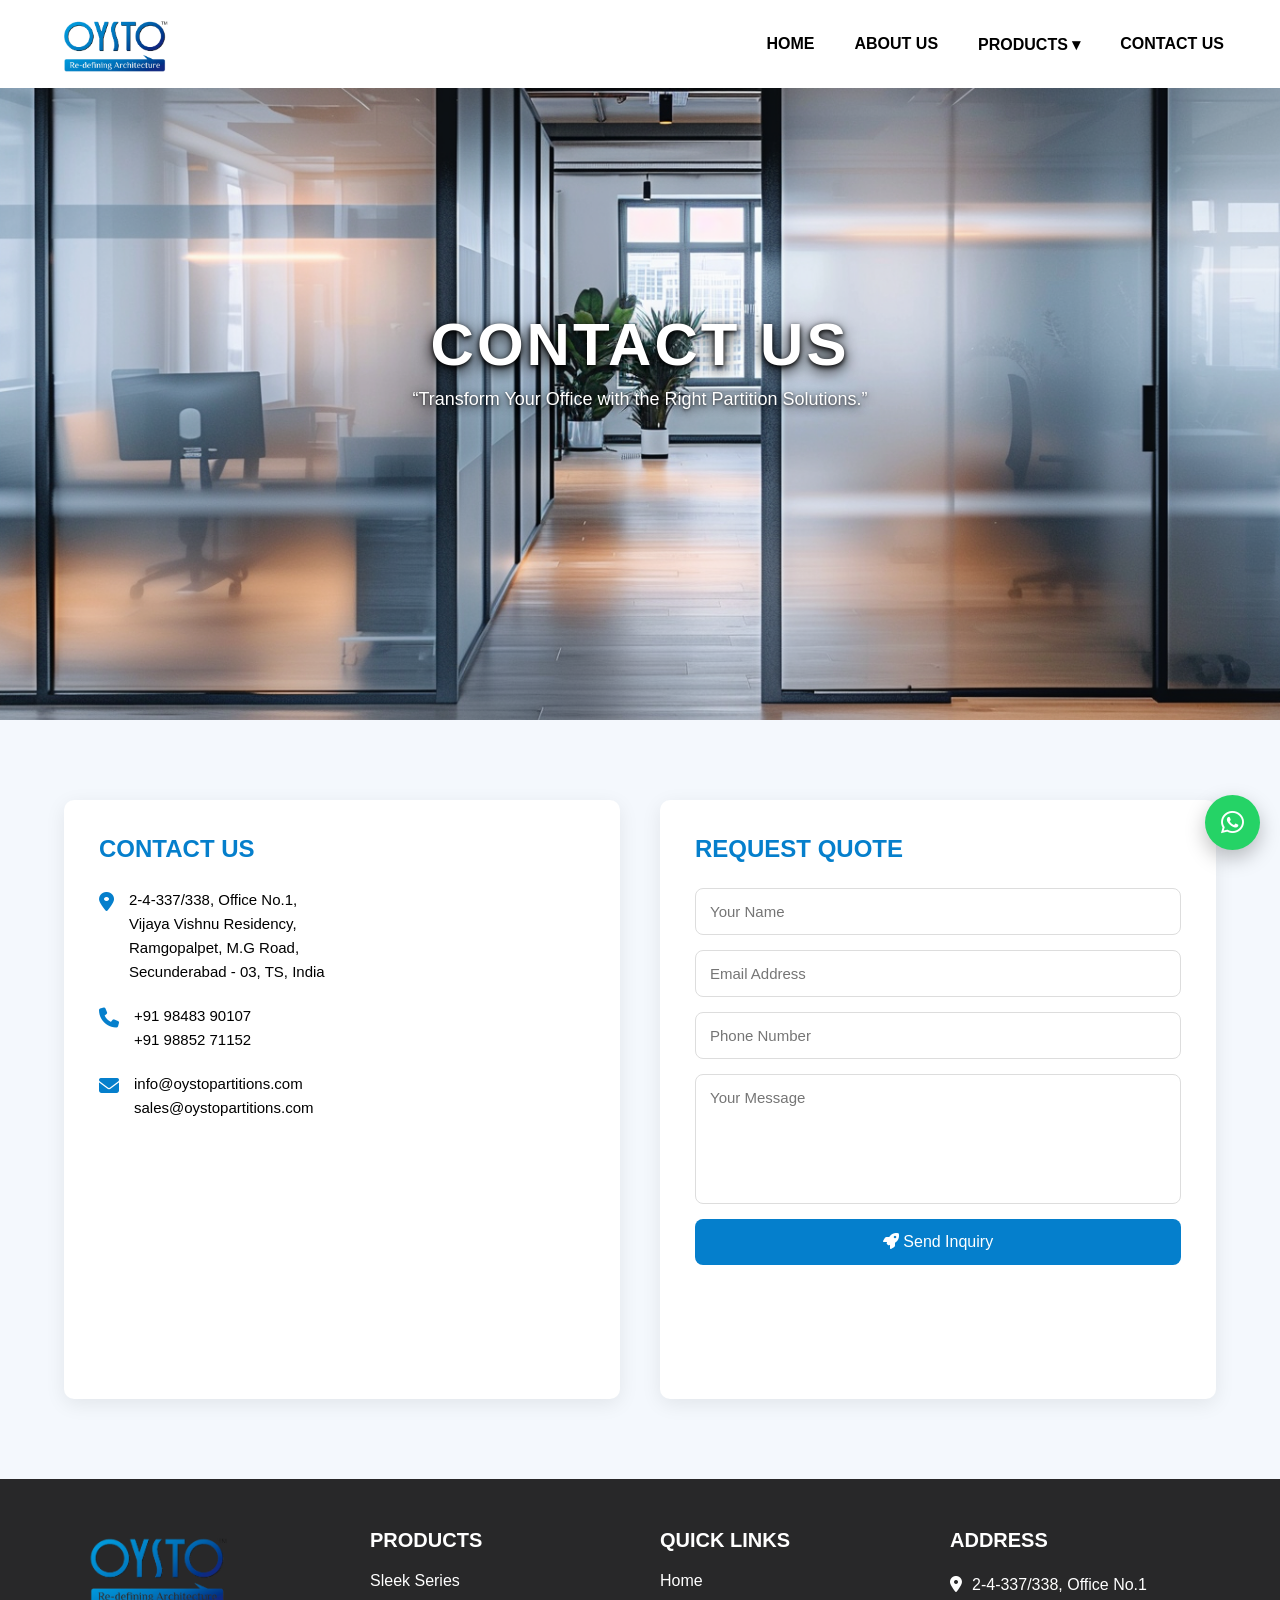
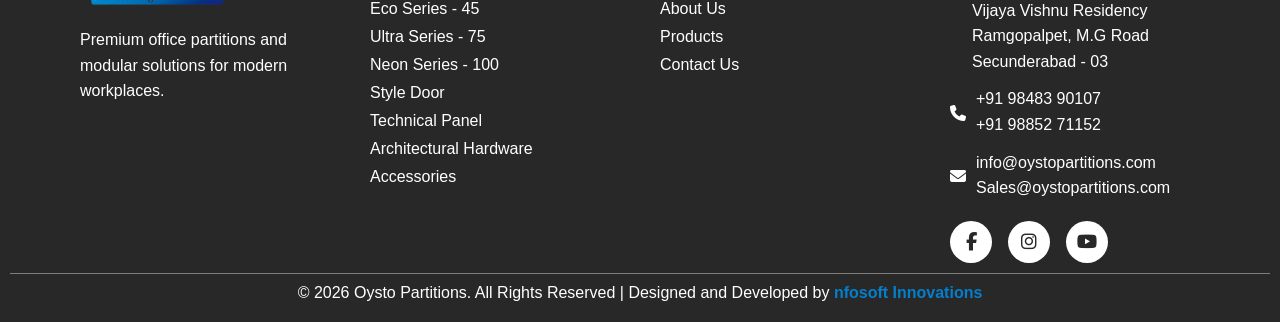
<file: contact.html>
<!DOCTYPE html>
<html lang="en">

<head>

<meta charset="UTF-8">
<meta name="viewport" content="width=device-width, initial-scale=1.0">

<title>CONTACT | OYSTO PARTITIONS</title>
<link rel="stylesheet"
href="https://cdnjs.cloudflare.com/ajax/libs/font-awesome/6.5.0/css/all.min.css">

<link rel="icon" type="image/png" href="images/logo.png">

<link rel="stylesheet" href="css/contact.css">

</head>

<body>


<header id="navbar">

<div class="nav-container">

<!-- LOGO -->

<div class="logo">
<a href="index.html">
<img src="images/logo.png" alt="Company Logo">
</a>
</div>


<!-- NAV LINKS -->

<ul class="nav-links">

<li><a href="index.html">Home</a></li>

<li><a href="about.html">About Us</a></li>


<li class="dropdown">

<a href="product.html">Products  ▾</a>

<div class="dropdown-menu">

<a href="sleekseries.html" class="dropdown-item">Sleek Series</a>

<a href="ecoseries-45.html" class="dropdown-item">Eco Series - 45</a>

<a href="ultraseries-75.html" class="dropdown-item">Ultra Series - 75</a>

<a href="neonseries-100.html" class="dropdown-item">Neon Series - 100</a>

<a href="styledoor.html" class="dropdown-item">Style Door</a>

<a href="technicalpanel.html" class="dropdown-item">Technical Panel</a>

<a href="architecturalhardware.html" class="dropdown-item">Architectural Hardware</a>

<a href="accessories.html" class="dropdown-item">Accessories</a>

</div>
</li>


<li><a href="contact.html">Contact Us</a></li>
</ul>















<!-- MOBILE MENU -->

<div class="menu-toggle">
☰
</div>


</div>

</header>





<script>

const menuToggle = document.querySelector(".menu-toggle");
const navLinks = document.querySelector(".nav-links");
const navbar = document.getElementById("navbar");

/* MOBILE MENU */

menuToggle.addEventListener("click", () => {
navLinks.classList.toggle("active");
});

/* MOBILE DROPDOWN */
const dropdown = document.querySelector(".dropdown > a");
const dropdownMenu = document.querySelector(".dropdown-menu");

dropdown.addEventListener("click", function(e){

if(window.innerWidth <= 768){

// first click → dropdown open
if(!dropdownMenu.classList.contains("show")){
e.preventDefault();
dropdownMenu.classList.add("show");
}

// second click → open product page

}

});

/* NAVBAR SCROLL EFFECT */

window.addEventListener("scroll", () => {

if(window.scrollY > 80){
navbar.classList.add("navbar-scrolled");
}else{
navbar.classList.remove("navbar-scrolled");
}

});

</script>















<section class="about-hero">
<div class="overlay"></div>

<div class="hero-content">
<h1>CONTACT US</h1>
<p>“Transform Your Office with the Right Partition Solutions.”</p>
</div>

</section>





















<section class="contact-section">

<div class="contact-wrapper">

<!-- LEFT CARD -->

<div class="contact-card scroll-card">

<h2>CONTACT US</h2>

<div class="info">
<i class="fa-solid fa-location-dot"></i>
<p>
2-4-337/338, Office No.1,<br>
Vijaya Vishnu Residency,<br>
Ramgopalpet, M.G Road,<br>
Secunderabad - 03, TS, India
</p>
</div>

<div class="info">
<i class="fa-solid fa-phone"></i>
<p>+91 98483 90107<br>+91 98852 71152</p>
</div>

<div class="info">
<i class="fa-solid fa-envelope"></i>
<p>
info@oystopartitions.com<br>
sales@oystopartitions.com
</p>
</div>
<div class="map">
  <iframe 
    src="https://www.google.com/maps?q=Oysto partition (Bharti Enterprises), Ramgopalpet, Secunderabad&z=17&output=embed"
    width="100%" 
    height="350" 
    style="border:0;" 
    allowfullscreen="" 
    loading="lazy">
  </iframe>
</div>

</div>


<!-- RIGHT CARD -->

<div class="contact-card scroll-card">

<h2>REQUEST QUOTE</h2>

<form id="quoteForm">

<input type="text" id="name" placeholder="Your Name" required>

<input type="email" id="email" placeholder="Email Address" required>

<input type="tel" id="phone" placeholder="Phone Number" required>

<textarea id="message" placeholder="Your Message"></textarea>

<button type="submit">
<i class="fa-solid fa-rocket"></i> Send Inquiry
</button>

</form>

</div>

</div>

</section>

<script>

const cards = document.querySelectorAll(".scroll-card");

function revealCards(){

cards.forEach(card => {

const windowHeight = window.innerHeight;
const elementTop = card.getBoundingClientRect().top;

if(elementTop < windowHeight - 100){
card.classList.add("show");
}

});

}

window.addEventListener("scroll", revealCards);

</script>



<script>
    document.getElementById("quoteForm").addEventListener("submit", function(e){

e.preventDefault();

let name = document.getElementById("name").value;
let email = document.getElementById("email").value;
let phone = document.getElementById("phone").value;
let message = document.getElementById("message").value;

let whatsappMessage =
`New Inquiry from Website

Name: ${name}
Email: ${email}
Phone: ${phone}

Message:${message}`;

let url = "https://wa.me/919885271152?text=" + encodeURIComponent(whatsappMessage);

window.open(url, "_blank");

});
</script>































<footer class="footer">

<div class="footer-container">

<!-- LOGO -->

<div class="footer-box left-anim">

<img src="images/logo.png" class="footer-logo">

<p>
Premium office partitions and modular solutions
for modern workplaces.
</p>

</div>


<!-- PRODUCTS -->

<div class="footer-box left-anim">

<h2>Products</h2>
<ul>
<li><a href="sleekseries.html">Sleek Series</a></li>

<li><a href="ecoseries-45.html">Eco Series - 45</a></li>

<li><a href="ultraseries-75.html">Ultra Series - 75</a></li>

<li><a href="neonseries-100.html">Neon Series - 100</a></li>

<li><a href="styledoor.html">Style Door</a></li>

<li><a href="technicalpanel.html">Technical Panel</a></li>

<li><a href="architecturalhardware.html">Architectural Hardware</a></li>

<li><a href="accessories.html">Accessories</a></li>
</ul>

</div>


<!-- QUICK LINKS -->

<div class="footer-box right-anim">

<h2>Quick Links</h2>

<ul>
<li><a href="index.html">Home</a></li>
<li><a href="about.html">About Us</a></li>
<li><a href="product.html">Products</a></li>
<li><a href="contact.html">Contact Us</a></li>
</ul>

</div>
<!-- ADDRESS -->
<div class="footer-box right-anim">

<h2>Address</h2>

<div class="address-row">
<i class="fa-solid fa-location-dot"></i>

<div class="address-text">
2-4-337/338, Office No.1<br>
Vijaya Vishnu Residency<br>
Ramgopalpet, M.G Road<br>
Secunderabad - 03
</div>
</div>


<div class="contact-row">
<i class="fa-solid fa-phone"></i>

<div class="contact-text">
+91 98483 90107<br>
+91 98852 71152
</div>
</div>


<div class="contact-row">
<i class="fa-solid fa-envelope"></i>

<div class="contact-text">
info@oystopartitions.com<br>
Sales@oystopartitions.com
</div>
</div>
<div class="social">
<a href="https://www.facebook.com/" target="_blank">
<i class="fa-brands fa-facebook-f"></i>
</a>

<a href="https://www.instagram.com/" target="_blank">
<i class="fa-brands fa-instagram"></i>
</a>

<a href="https://www.youtube.com/" target="_blank">
<i class="fa-brands fa-youtube"></i>
</a>
</div>

</div>
</div>


<div class="footer-bottom">

<p>
© 2026 Oysto Partitions. All Rights Reserved |
Designed and Developed by
<a href="https://nfosoft.com" target="_blank">nfosoft Innovations</a>
</p>

</div>

</footer>


<script>
    const left = document.querySelectorAll(".left-anim");
const right = document.querySelectorAll(".right-anim");

function revealFooter(){

left.forEach(el=>{

const pos = el.getBoundingClientRect().top;

if(pos < window.innerHeight - 100){
el.classList.add("show-left");
}

});

right.forEach(el=>{

const pos = el.getBoundingClientRect().top;

if(pos < window.innerHeight - 100){
el.classList.add("show-right");
}

});

}

window.addEventListener("scroll", revealFooter);
</script>





<!-- Floating Buttons -->

<a href="https://wa.me/919885271152" class="float-whatsapp" target="_blank">
<i class="fa-brands fa-whatsapp"></i>
</a>

<a href="tel:+919885271152" class="float-phone">
<i class="fa-solid fa-phone"></i>
</a>
</file>
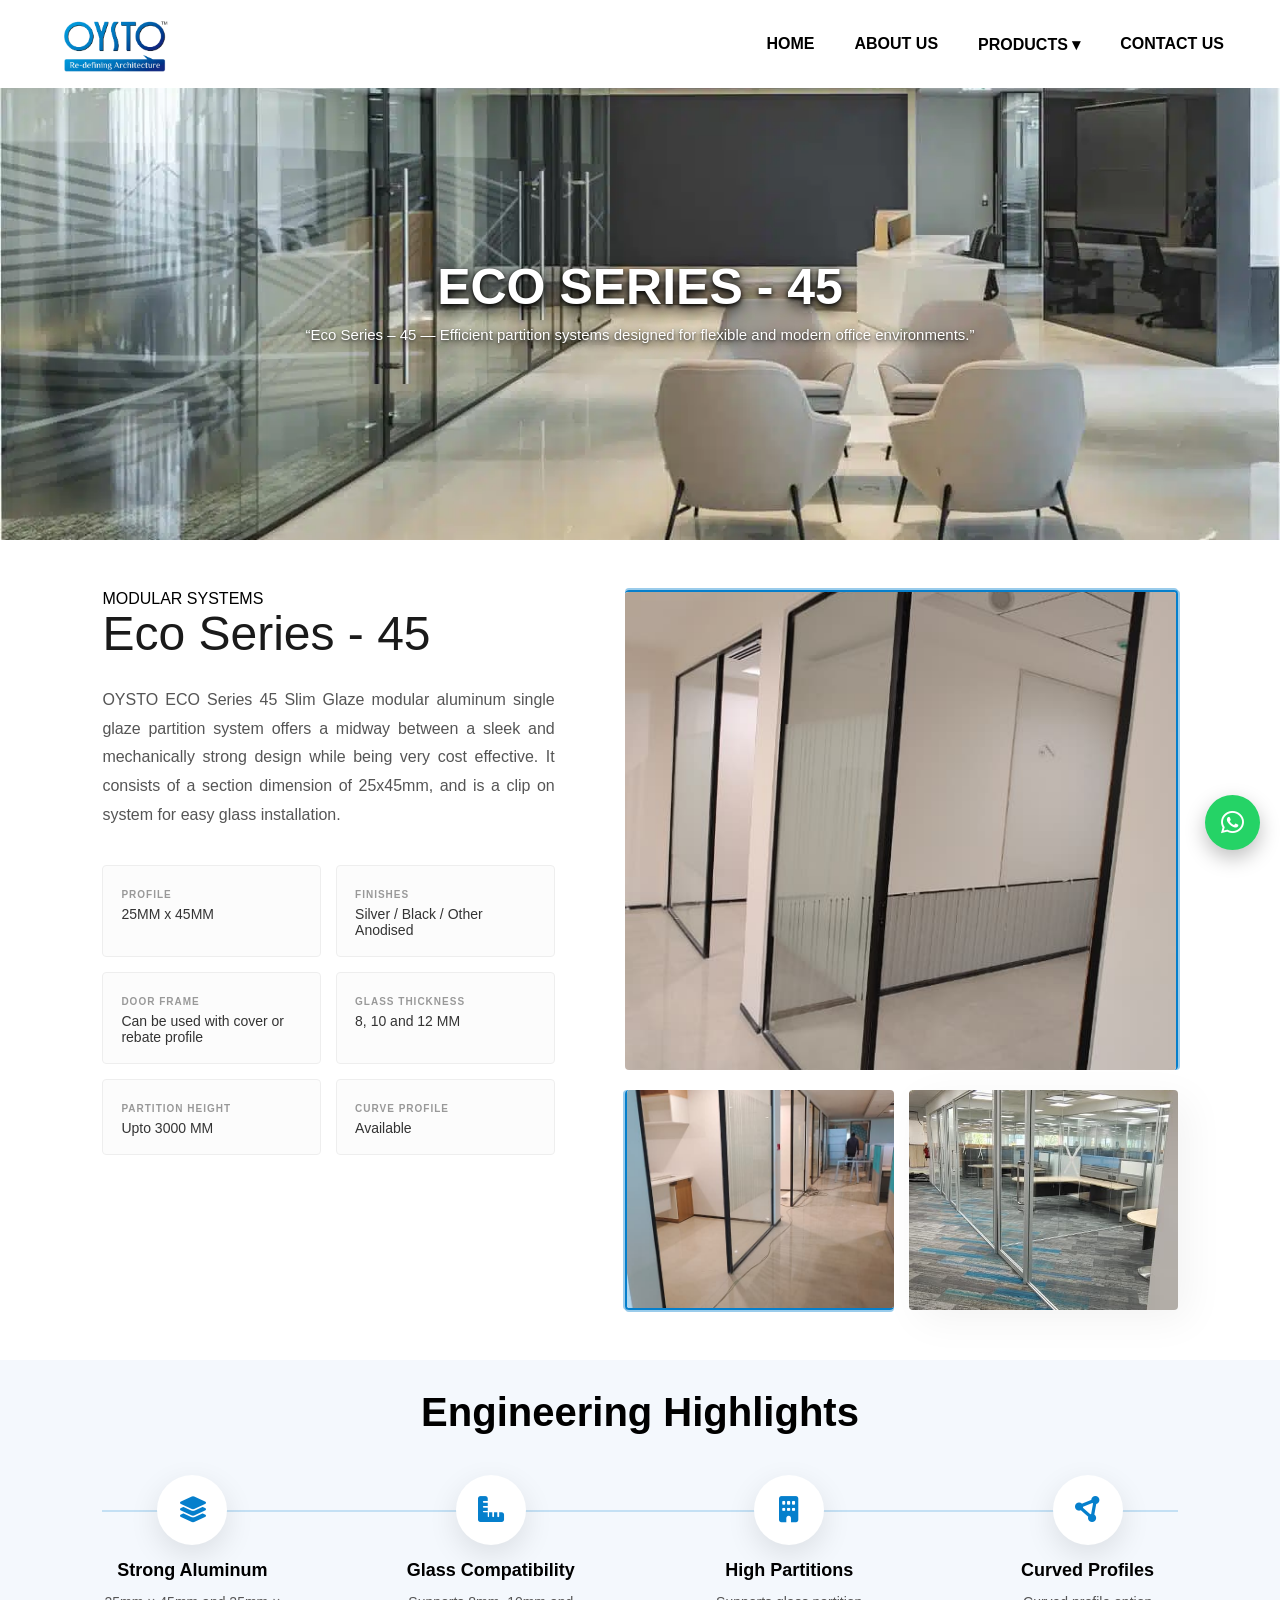
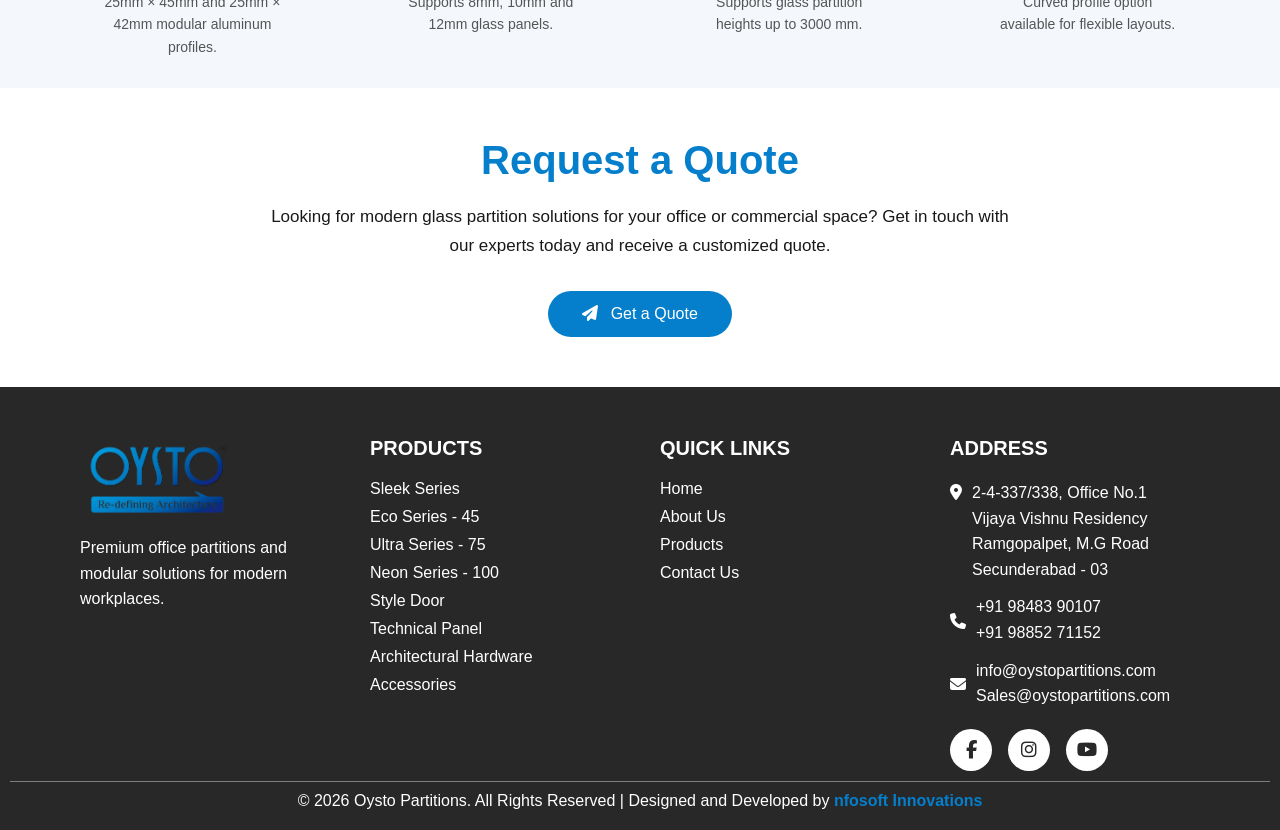
<file: ecoseries-45.html>
<!DOCTYPE html>
<html lang="en">

<head>

  <meta charset="UTF-8">
  <meta name="viewport" content="width=device-width, initial-scale=1.0">
  <title>Eco Series - 45
    | Oysto PARTITIONS</title>
  <link rel="stylesheet" href="https://cdnjs.cloudflare.com/ajax/libs/font-awesome/6.5.0/css/all.min.css">

  <link rel="icon" type="image/png" href="images/logo.png">

  <link rel="stylesheet" href="css/sleekseries.css">

</head>

<body>


  <header id="navbar">

    <div class="nav-container">

      <!-- LOGO -->

      <div class="logo">
        <a href="index.html">
          <img src="images/logo.png" alt="Company Logo">
        </a>
      </div>


      <!-- NAV LINKS -->

      <ul class="nav-links">

        <li><a href="index.html">Home</a></li>

        <li><a href="about.html">About Us</a></li>


        <li class="dropdown">

          <a href="product.html">Products ▾</a>

          <div class="dropdown-menu">

            <a href="sleekseries.html" class="dropdown-item">Sleek Series</a>

            <a href="ecoseries-45.html" class="dropdown-item">Eco Series - 45</a>

            <a href="ultraseries-75.html" class="dropdown-item">Ultra Series - 75</a>

            <a href="neonseries-100.html" class="dropdown-item">Neon Series - 100</a>

            <a href="styledoor.html" class="dropdown-item">Style Door</a>

            <a href="technicalpanel.html" class="dropdown-item">Technical Panel</a>

            <a href="architecturalhardware.html" class="dropdown-item">Architectural Hardware</a>

            <a href="accessories.html" class="dropdown-item">Accessories</a>

          </div>

        </li>


        <li><a href="contact.html">Contact Us</a></li>

      </ul>


      <!-- MOBILE MENU -->

      <div class="menu-toggle">
        ☰
      </div>


    </div>

  </header>



  <script>

    const menuToggle = document.querySelector(".menu-toggle");
    const navLinks = document.querySelector(".nav-links");
    const navbar = document.getElementById("navbar");

    /* MOBILE MENU */

    menuToggle.addEventListener("click", () => {
      navLinks.classList.toggle("active");
    });

    /* MOBILE DROPDOWN */
const dropdown = document.querySelector(".dropdown > a");
const dropdownMenu = document.querySelector(".dropdown-menu");

dropdown.addEventListener("click", function(e){

if(window.innerWidth <= 768){

// first click → dropdown open
if(!dropdownMenu.classList.contains("show")){
e.preventDefault();
dropdownMenu.classList.add("show");
}

// second click → open product page

}

});
    /* NAVBAR SCROLL EFFECT */

    window.addEventListener("scroll", () => {

      if (window.scrollY > 80) {
        navbar.classList.add("navbar-scrolled");
      } else {
        navbar.classList.remove("navbar-scrolled");
      }

    });

  </script>








  <!-- HERO -->

  <section class="products-hero">

    <div class="hero-overlay"></div>

    <div class="hero-text">
      <h1>Eco Series - 45</h1>
      <p>“Eco Series – 45 — Efficient partition systems designed for flexible and modern office environments.”</p>
    </div>

  </section>












  <section class="premium-sleek">
    <div class="glass-bg-text">OYSTO</div>

    <div class="sleek-wrapper">
      <div class="content-panel reveal-left">
        <span class="subtitle">MODULAR SYSTEMS</span>
        <h2 class="title">Eco <span class="thin"> Series - 45</span></h2>

        <p class="description">
          OYSTO ECO Series 45 Slim Glaze modular aluminum single glaze partition system offers a midway between a sleek
          and mechanically strong design while being very cost effective. It consists of a section dimension of 25x45mm,
          and is a clip on system for easy glass installation.
        </p>

        <div class="card-grid">

          <div class="info-card">
            <span class="card-title">PROFILE</span>
            <span class="card-value">25MM x 45MM</span>
          </div>

          <div class="info-card">
            <span class="card-title">FINISHES</span>
            <span class="card-value">Silver / Black / Other Anodised</span>
          </div>

          <div class="info-card">
            <span class="card-title">DOOR FRAME</span>
            <span class="card-value">Can be used with cover or rebate profile</span>
          </div>

          <div class="info-card">
            <span class="card-title">GLASS THICKNESS</span>
            <span class="card-value">8, 10 and 12 MM</span>
          </div>

          

          <div class="info-card">
            <span class="card-title">PARTITION HEIGHT</span>
            <span class="card-value">Upto 3000 MM</span>
          </div>

          <div class="info-card">
            <span class="card-title">CURVE PROFILE</span>
            <span class="card-value">Available</span>
          </div>

        </div>
      </div>
       <div class="image-panel reveal-right">
            <div class="main-frame expand-trigger">
                <img src="images/eco1.png" alt="Main Office" class="zoom-img">
                <div class="zoom-tag">Click to expand</div>
            </div>

            <div class="side-images">
                <div class="small-frame expand-trigger">
                    <img src="images/eco2.png" alt="Detail 1" class="zoom-img">
                       <div class="zoom-tag">Click to expand</div>
                </div>
                
                <div class="small-frame expand-trigger">
                    <img src="images/eco3.png" alt="Detail 2" class="zoom-img">
                       <div class="zoom-tag">Click to expand</div>
                </div>
            </div>
        </div>
    </div>
</section>


      <div id="imgModal" class="modal">
        <span class="modal-close">&times;</span>
        <img class="modal-content" id="popupImg">
      </div>

      <script>
        document.addEventListener("DOMContentLoaded", () => {
          // Scroll Animation
          const reveals = document.querySelectorAll(".reveal-left, .reveal-right");
          const observer = new IntersectionObserver((entries) => {
            entries.forEach(entry => {
              if (entry.isIntersecting) {
                entry.target.classList.add(entry.target.classList.contains('reveal-left') ? 'show-left' : 'show-right');
                observer.unobserve(entry.target);
              }
            });
          }, { threshold: 0.1 });
          reveals.forEach(el => observer.observe(el));

          // Multi-Image Popup Logic
          const modal = document.getElementById("imgModal");
          const popupImg = document.getElementById("popupImg");
          const closeBtn = document.querySelector(".modal-close");
          const triggers = document.querySelectorAll(".expand-trigger");

          triggers.forEach(trigger => {
            trigger.onclick = function () {
              modal.style.display = "flex";
              popupImg.src = this.querySelector("img").src;
            }
          });

          closeBtn.onclick = () => modal.style.display = "none";
          modal.onclick = (e) => { if (e.target === modal) modal.style.display = "none"; }
        });
      </script>













<section class="engineering"> 
<div class="eng-container">

<h2 class="engineering-title">Engineering Highlights</h2>

<div class="engineering-line">

<div class="eng-item reveal">
<div class="eng-icon">
<i class="fa-solid fa-layer-group"></i>
</div>
<h3>Strong Aluminum </h3>
<p>25mm × 45mm and 25mm × 42mm modular aluminum profiles.</p>
</div>

<div class="eng-item reveal">
<div class="eng-icon">
<i class="fa-solid fa-ruler-combined"></i>
</div>
<h3>Glass Compatibility</h3>
<p>Supports 8mm, 10mm and 12mm glass panels.</p>
</div>


<div class="eng-item reveal">
<div class="eng-icon">
<i class="fa-solid fa-building"></i>
</div>
<h3>High Partitions</h3>
<p>Supports glass partition heights up to 3000 mm.</p>
</div>

<div class="eng-item reveal">
<div class="eng-icon">
<i class="fa-solid fa-circle-nodes"></i>
</div>
<h3>Curved Profiles</h3>
<p>Curved profile option available for flexible layouts.</p>
</div>

</div>
</div>

</section>

      <script>
        const reveals = document.querySelectorAll(".reveal");

        window.addEventListener("scroll", () => {

          reveals.forEach(el => {

            const pos = el.getBoundingClientRect().top;

            if (pos < window.innerHeight - 100) {
              el.classList.add("active");
            }

          });

        });
      </script>












      <section class="cta-section">

        <div class="cta-container">

          <h2>Request a Quote</h2>

          <p>
            Looking for modern glass partition solutions for your office or commercial
            space? Get in touch with our experts today and receive a customized quote.
          </p>

          <a href="contact.html" class="cta-btn">
            <i class="fa-solid fa-paper-plane"></i> Get a Quote
          </a>

        </div>

      </section>


      <script>

        const cta = document.querySelector(".cta-section");

        window.addEventListener("scroll", () => {

          const top = cta.getBoundingClientRect().top;

          if (top < window.innerHeight - 100) {
            cta.classList.add("cta-show");
          }

        });

      </script>
















<footer class="footer">

<div class="footer-container">

<!-- LOGO -->

<div class="footer-box left-anim">

<img src="images/logo.png" class="footer-logo">

<p>
Premium office partitions and modular solutions
for modern workplaces.
</p>

</div>


<!-- PRODUCTS -->

<div class="footer-box left-anim">

<h2>Products</h2>
<ul>
<li><a href="sleekseries.html">Sleek Series</a></li>

<li><a href="ecoseries-45.html">Eco Series - 45</a></li>

<li><a href="ultraseries-75.html">Ultra Series - 75</a></li>

<li><a href="neonseries-100.html">Neon Series - 100</a></li>

<li><a href="styledoor.html">Style Door</a></li>

<li><a href="technicalpanel.html">Technical Panel</a></li>

<li><a href="architecturalhardware.html">Architectural Hardware</a></li>

<li><a href="accessories.html">Accessories</a></li>
</ul>

</div>


<!-- QUICK LINKS -->

<div class="footer-box right-anim">

<h2>Quick Links</h2>

<ul>
<li><a href="index.html">Home</a></li>
<li><a href="about.html">About Us</a></li>
<li><a href="product.html">Products</a></li>
<li><a href="contact.html">Contact Us</a></li>
</ul>

</div>
<!-- ADDRESS -->
<div class="footer-box right-anim">

<h2>Address</h2>

<div class="address-row">
<i class="fa-solid fa-location-dot"></i>

<div class="address-text">
2-4-337/338, Office No.1<br>
Vijaya Vishnu Residency<br>
Ramgopalpet, M.G Road<br>
Secunderabad - 03
</div>
</div>


<div class="contact-row">
<i class="fa-solid fa-phone"></i>

<div class="contact-text">
+91 98483 90107<br>
+91 98852 71152
</div>
</div>


<div class="contact-row">
<i class="fa-solid fa-envelope"></i>

<div class="contact-text">
info@oystopartitions.com<br>
Sales@oystopartitions.com
</div>
</div>
<div class="social">
<a href="https://www.facebook.com/" target="_blank">
<i class="fa-brands fa-facebook-f"></i>
</a>

<a href="https://www.instagram.com/" target="_blank">
<i class="fa-brands fa-instagram"></i>
</a>

<a href="https://www.youtube.com/" target="_blank">
<i class="fa-brands fa-youtube"></i>
</a>
</div>

</div>
</div>


<div class="footer-bottom">

<p>
© 2026 Oysto Partitions. All Rights Reserved |
Designed and Developed by
<a href="https://nfosoft.com" target="_blank">nfosoft Innovations</a>
</p>

</div>

</footer>


<script>
    const left = document.querySelectorAll(".left-anim");
const right = document.querySelectorAll(".right-anim");

function revealFooter(){

left.forEach(el=>{

const pos = el.getBoundingClientRect().top;

if(pos < window.innerHeight - 100){
el.classList.add("show-left");
}

});

right.forEach(el=>{

const pos = el.getBoundingClientRect().top;

if(pos < window.innerHeight - 100){
el.classList.add("show-right");
}

});

}

window.addEventListener("scroll", revealFooter);
</script>





<!-- Floating Buttons -->

<a href="https://wa.me/919885271152" class="float-whatsapp" target="_blank">
<i class="fa-brands fa-whatsapp"></i>
</a>

<a href="tel:+919885271152" class="float-phone">
<i class="fa-solid fa-phone"></i>
</a>
</file>
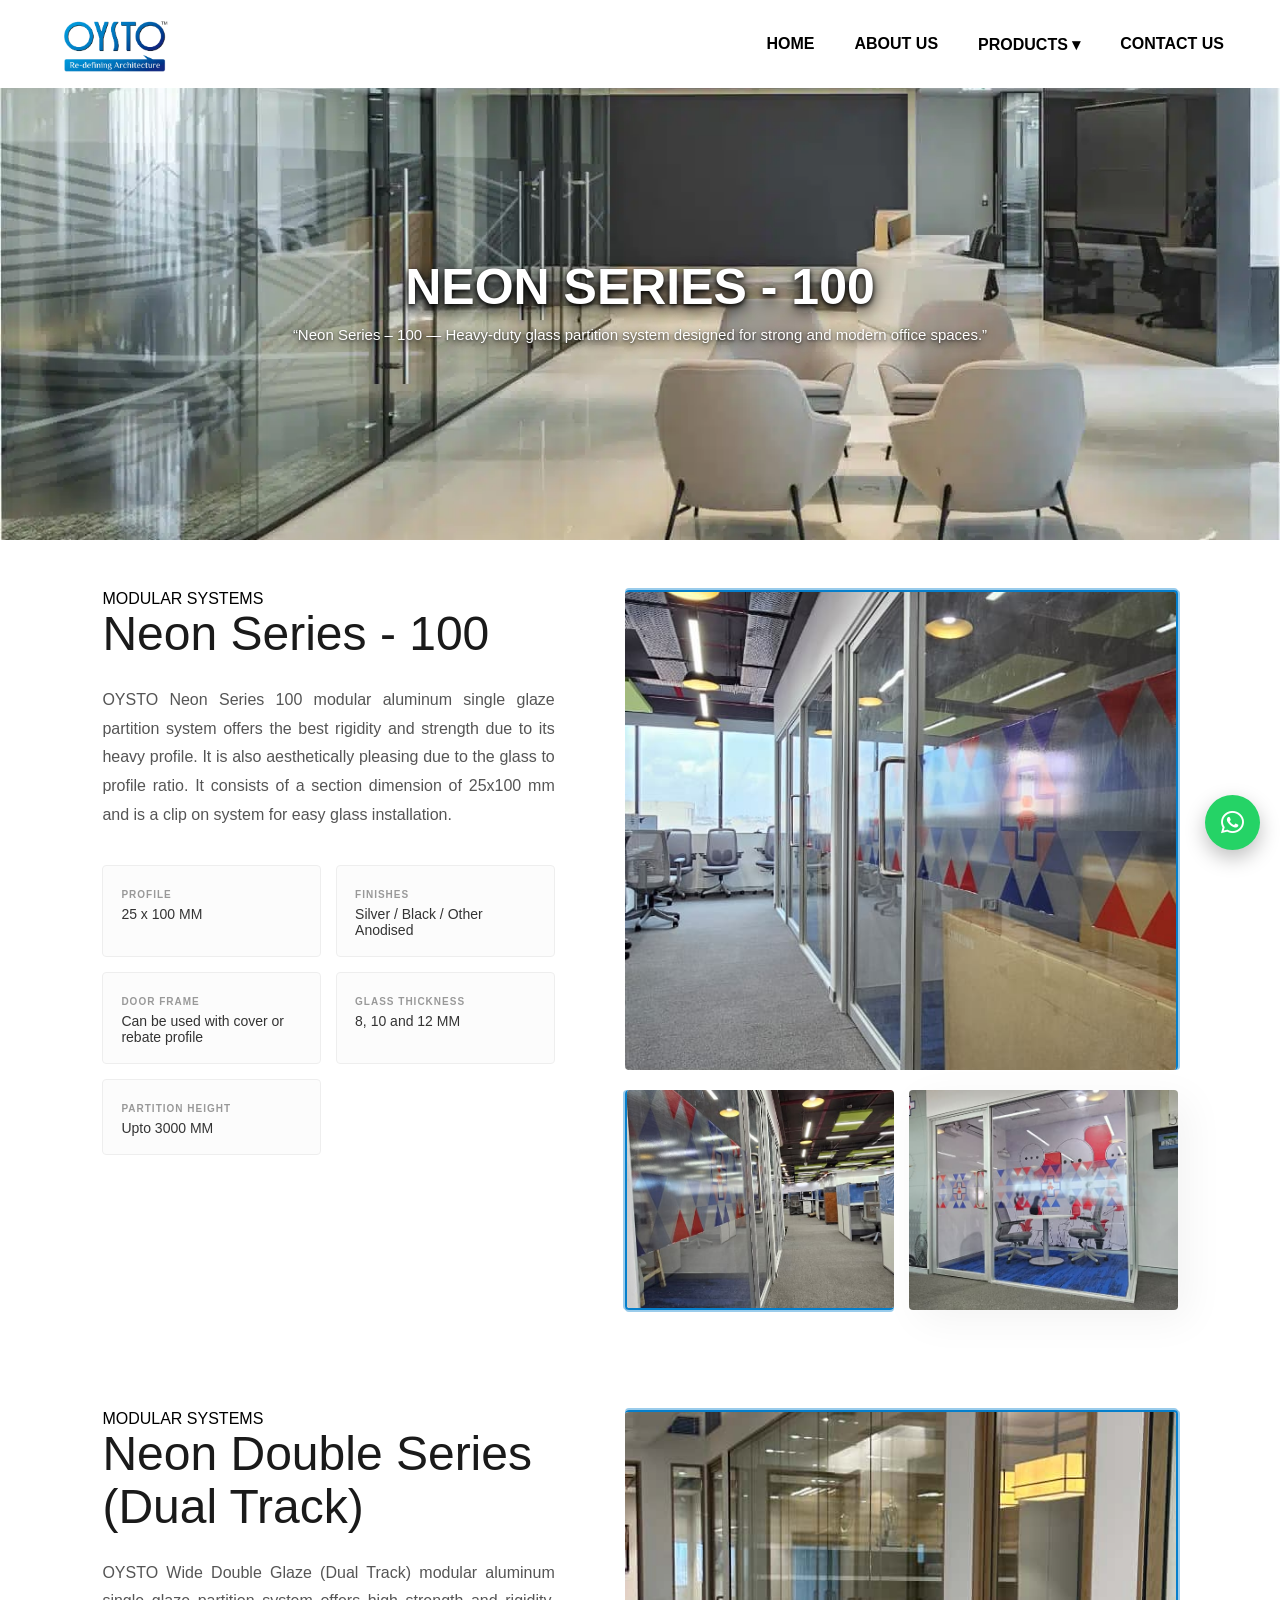
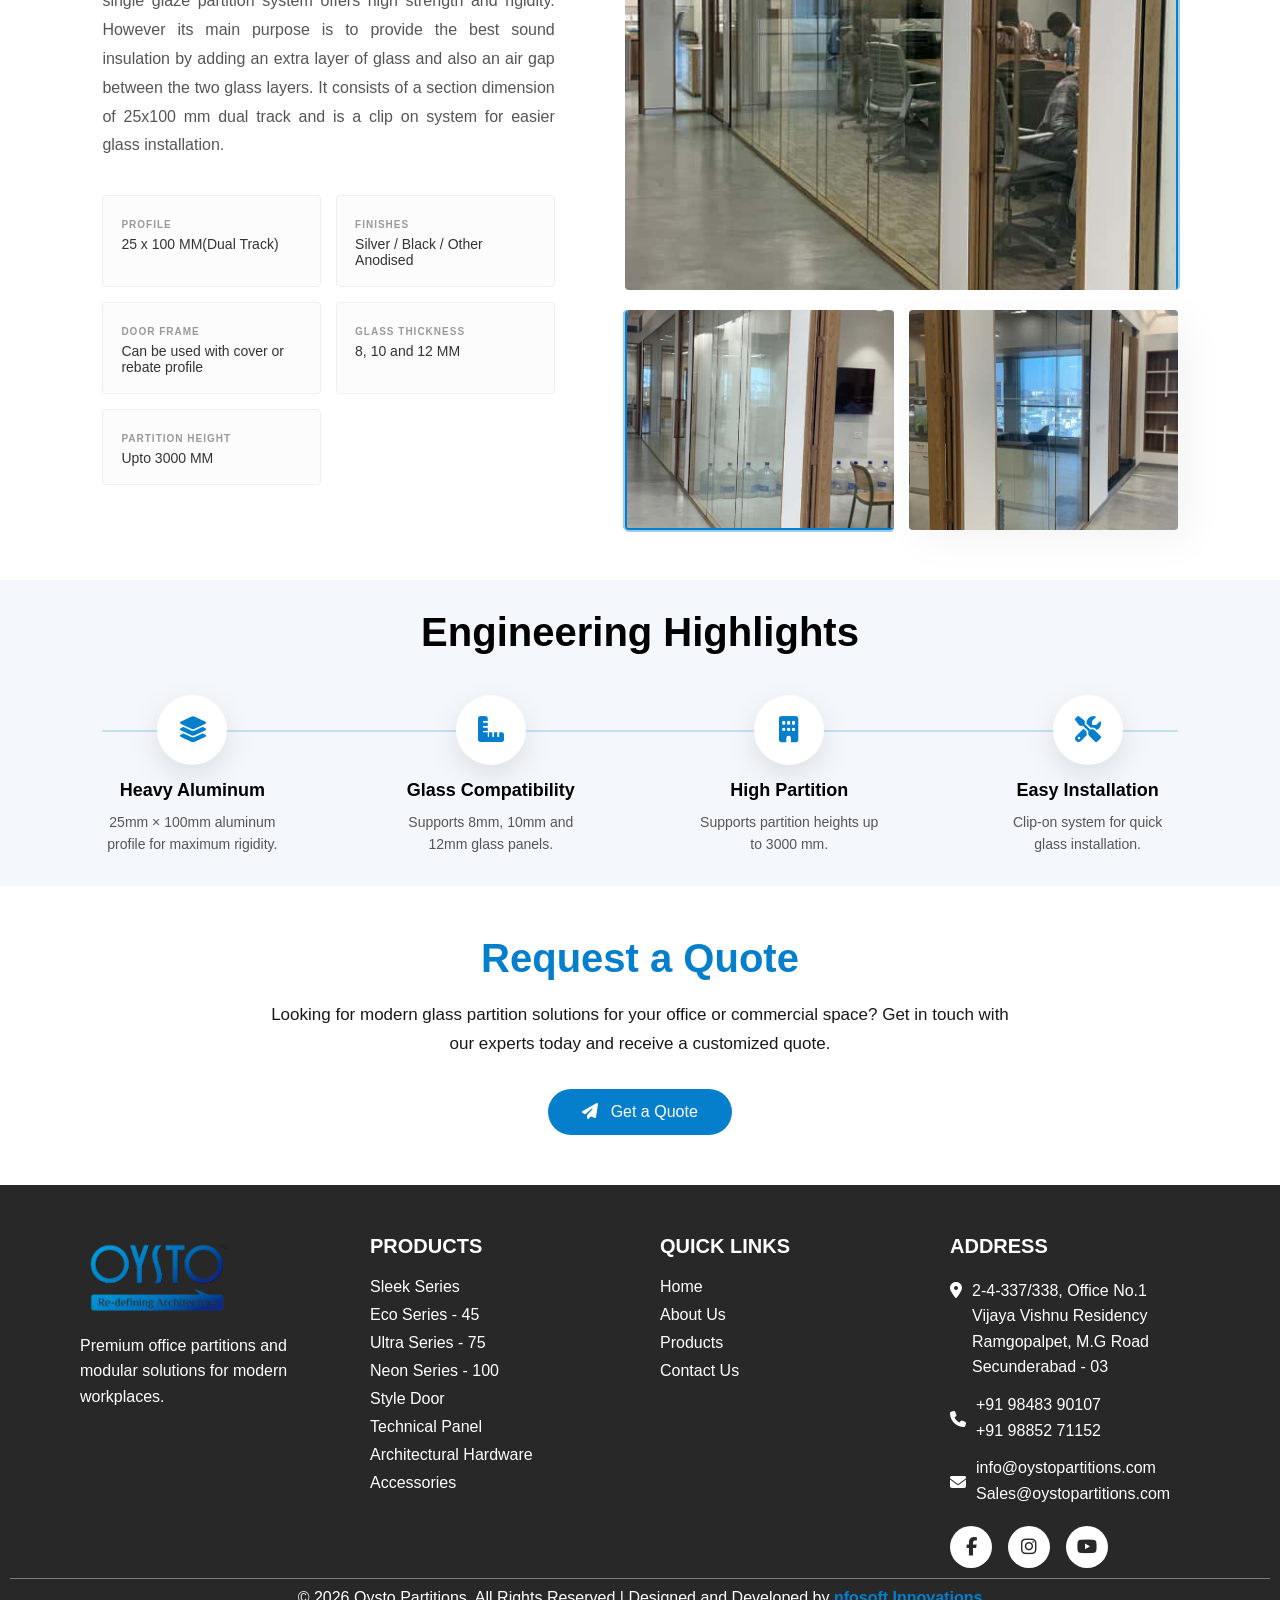
<file: neonseries-100.html>
<!DOCTYPE html>
<html lang="en">

<head>

  <meta charset="UTF-8">
  <meta name="viewport" content="width=device-width, initial-scale=1.0">
  <title>Neon Series - 100 | Oysto PARTITIONS</title>
  <link rel="stylesheet" href="https://cdnjs.cloudflare.com/ajax/libs/font-awesome/6.5.0/css/all.min.css">

  <link rel="icon" type="image/png" href="images/logo.png">

  <link rel="stylesheet" href="css/sleekseries.css">

</head>

<body>


  <header id="navbar">

    <div class="nav-container">

      <!-- LOGO -->

      <div class="logo">
        <a href="index.html">
          <img src="images/logo.png" alt="Company Logo">
        </a>
      </div>


      <!-- NAV LINKS -->

      <ul class="nav-links">

        <li><a href="index.html">Home</a></li>

        <li><a href="about.html">About Us</a></li>


        <li class="dropdown">

          <a href="product.html">Products ▾</a>

          <div class="dropdown-menu">

            <a href="sleekseries.html" class="dropdown-item">Sleek Series</a>

            <a href="ecoseries-45.html" class="dropdown-item">Eco Series - 45</a>

            <a href="ultraseries-75.html" class="dropdown-item">Ultra Series - 75</a>

            <a href="neonseries-100.html" class="dropdown-item">Neon Series - 100</a>

            <a href="styledoor.html" class="dropdown-item">Style Door</a>

            <a href="technicalpanel.html" class="dropdown-item">Technical Panel</a>

            <a href="architecturalhardware.html" class="dropdown-item">Architectural Hardware</a>

            <a href="accessories.html" class="dropdown-item">Accessories</a>

          </div>
        </li>

        <li><a href="contact.html">Contact Us</a></li>

      </ul>


      <!-- MOBILE MENU -->

      <div class="menu-toggle">
        ☰
      </div>


    </div>

  </header>



  <script>

    const menuToggle = document.querySelector(".menu-toggle");
    const navLinks = document.querySelector(".nav-links");
    const navbar = document.getElementById("navbar");

    /* MOBILE MENU */

    menuToggle.addEventListener("click", () => {
      navLinks.classList.toggle("active");
    });

    /* MOBILE DROPDOWN */

    const dropdown = document.querySelector(".dropdown > a");
const dropdownMenu = document.querySelector(".dropdown-menu");

dropdown.addEventListener("click", function(e){

if(window.innerWidth <= 768){

// first click → dropdown open
if(!dropdownMenu.classList.contains("show")){
e.preventDefault();
dropdownMenu.classList.add("show");
}

// second click → open product page

}

});

    /* NAVBAR SCROLL EFFECT */

    window.addEventListener("scroll", () => {

      if (window.scrollY > 80) {
        navbar.classList.add("navbar-scrolled");
      } else {
        navbar.classList.remove("navbar-scrolled");
      }

    });

  </script>








  <!-- HERO -->

  <section class="products-hero">

    <div class="hero-overlay"></div>

    <div class="hero-text">
  <h1>Neon Series - 100</h1>
  <p>“Neon Series – 100 — Heavy-duty glass partition system designed for strong and modern office spaces.”</p>
</div>
  </section>















  <section class="premium-sleek">
    <div class="glass-bg-text">OYSTO</div>

    <div class="sleek-wrapper">
      <div class="content-panel reveal-left">
        <span class="subtitle">MODULAR SYSTEMS</span>
        <h2 class="title">Neon <span class="thin">Series - 100</span></h2>

        <p class="description">
          OYSTO Neon Series 100 modular aluminum single glaze partition system offers the best rigidity and strength due
          to its heavy profile. It is also aesthetically pleasing due to the glass to profile ratio. It consists of a
          section dimension of 25x100 mm and is a clip on system for easy glass installation.
        </p>

        <div class="card-grid">

          <div class="info-card">
            <span class="card-title">PROFILE</span>
            <span class="card-value">25 x 100 MM</span>
          </div>

          <div class="info-card">
            <span class="card-title">FINISHES</span>
            <span class="card-value">Silver / Black / Other Anodised</span>
          </div>

          <div class="info-card">
            <span class="card-title">DOOR FRAME</span>
            <span class="card-value">Can be used with cover or rebate profile</span>
          </div>

          <div class="info-card">
            <span class="card-title">GLASS THICKNESS</span>
            <span class="card-value">8, 10 and 12 MM</span>
          </div>

          

          <div class="info-card">
            <span class="card-title">PARTITION HEIGHT</span>
            <span class="card-value">Upto 3000 MM</span>
          </div>

        </div>
      </div>

      <div class="image-panel reveal-right">
        <div class="main-frame expand-trigger">
          <img src="images/neon1.png" alt="Main Office" class="zoom-img">
          <div class="zoom-tag">Click to expand</div>
        </div>

        <div class="side-images">
          <div class="small-frame expand-trigger">
            <img src="images/neon2.png" alt="Detail 1" class="zoom-img">
            <div class="zoom-tag">Click to expand</div>
          </div>

          <div class="small-frame expand-trigger">
            <img src="images/neon3.png" alt="Detail 2" class="zoom-img">
            <div class="zoom-tag">Click to expand</div>
          </div>
        </div>
      </div>
    </div>
  </section>

  <div id="imgModal" class="modal">
    <span class="modal-close">&times;</span>
    <img class="modal-content" id="popupImg">
  </div>

  <script>
    document.addEventListener("DOMContentLoaded", () => {
      // Scroll Animation
      const reveals = document.querySelectorAll(".reveal-left, .reveal-right");
      const observer = new IntersectionObserver((entries) => {
        entries.forEach(entry => {
          if (entry.isIntersecting) {
            entry.target.classList.add(entry.target.classList.contains('reveal-left') ? 'show-left' : 'show-right');
            observer.unobserve(entry.target);
          }
        });
      }, { threshold: 0.1 });
      reveals.forEach(el => observer.observe(el));

      // Multi-Image Popup Logic
      const modal = document.getElementById("imgModal");
      const popupImg = document.getElementById("popupImg");
      const closeBtn = document.querySelector(".modal-close");
      const triggers = document.querySelectorAll(".expand-trigger");

      triggers.forEach(trigger => {
        trigger.onclick = function () {
          modal.style.display = "flex";
          popupImg.src = this.querySelector("img").src;
        }
      });

      closeBtn.onclick = () => modal.style.display = "none";
      modal.onclick = (e) => { if (e.target === modal) modal.style.display = "none"; }
    });
  </script>




















  <section class="premium-sleek">
    <div class="glass-bg-text">OYSTO</div>

    <div class="sleek-wrapper">
      <div class="content-panel reveal-left">
        <span class="subtitle">MODULAR SYSTEMS</span>
        <h2 class="title">Neon Double <span class="thin"> Series (Dual Track)</span></h2>

        <p class="description">
          OYSTO Wide Double Glaze (Dual Track) modular aluminum single glaze partition system offers high strength and
           rigidity. However its main purpose is to provide the best sound insulation by adding an extra layer of glass 
           and also an air gap between the two glass layers. It consists of a section dimension of 25x100 mm dual track
           and is a clip on system for easier glass installation.
        </p>

        <div class="card-grid">

          <div class="info-card">
            <span class="card-title">PROFILE</span>
            <span class="card-value">25 x 100 MM(Dual Track)</span>
          </div>

          <div class="info-card">
            <span class="card-title">FINISHES</span>
            <span class="card-value">Silver / Black / Other Anodised</span>
          </div>

          <div class="info-card">
            <span class="card-title">DOOR FRAME</span>
            <span class="card-value">Can be used with cover or rebate profile</span>
          </div>

          <div class="info-card">
            <span class="card-title">GLASS THICKNESS</span>
            <span class="card-value">8, 10 and 12 MM</span>
          </div>


          <div class="info-card">
            <span class="card-title">PARTITION HEIGHT</span>
            <span class="card-value">Upto 3000 MM</span>
          </div>

        </div>
      </div>

      <div class="image-panel reveal-right">
        <div class="main-frame expand-trigger">
          <img src="images/neon4.png" alt="Main Office" class="zoom-img">
          <div class="zoom-tag">Click to expand</div>
        </div>

        <div class="side-images">
          <div class="small-frame expand-trigger">
            <img src="images/neon5.png" alt="Detail 1" class="zoom-img">
            <div class="zoom-tag">Click to expand</div>
          </div>

          <div class="small-frame expand-trigger">
            <img src="images/neon6.png" alt="Detail 2" class="zoom-img">
            <div class="zoom-tag">Click to expand</div>
          </div>
        </div>
      </div>
    </div>
  </section>

  <div id="imgModal" class="modal">
    <span class="modal-close">&times;</span>
    <img class="modal-content" id="popupImg">
  </div>

  <script>
    document.addEventListener("DOMContentLoaded", () => {
      // Scroll Animation
      const reveals = document.querySelectorAll(".reveal-left, .reveal-right");
      const observer = new IntersectionObserver((entries) => {
        entries.forEach(entry => {
          if (entry.isIntersecting) {
            entry.target.classList.add(entry.target.classList.contains('reveal-left') ? 'show-left' : 'show-right');
            observer.unobserve(entry.target);
          }
        });
      }, { threshold: 0.1 });
      reveals.forEach(el => observer.observe(el));

      // Multi-Image Popup Logic
      const modal = document.getElementById("imgModal");
      const popupImg = document.getElementById("popupImg");
      const closeBtn = document.querySelector(".modal-close");
      const triggers = document.querySelectorAll(".expand-trigger");

      triggers.forEach(trigger => {
        trigger.onclick = function () {
          modal.style.display = "flex";
          popupImg.src = this.querySelector("img").src;
        }
      });

      closeBtn.onclick = () => modal.style.display = "none";
      modal.onclick = (e) => { if (e.target === modal) modal.style.display = "none"; }
    });
  </script>



















<section class="engineering"> 
<div class="eng-container">

<h2 class="engineering-title">Engineering Highlights</h2>

<div class="engineering-line">

<div class="eng-item reveal">
<div class="eng-icon">
<i class="fa-solid fa-layer-group"></i>
</div>
<h3>Heavy Aluminum </h3>
<p>25mm × 100mm aluminum profile for maximum rigidity.</p>
</div>

<div class="eng-item reveal">
<div class="eng-icon">
<i class="fa-solid fa-ruler-combined"></i>
</div>
<h3>Glass Compatibility</h3>
<p>Supports 8mm, 10mm and 12mm glass panels.</p>
</div>



<div class="eng-item reveal">
<div class="eng-icon">
<i class="fa-solid fa-building"></i>
</div>
<h3>High Partition </h3>
<p>Supports partition heights up to 3000 mm.</p>
</div>

<div class="eng-item reveal">
<div class="eng-icon">
<i class="fa-solid fa-screwdriver-wrench"></i>
</div>
<h3>Easy Installation</h3>
<p>Clip-on system for quick glass installation.</p>
</div>

</div>
</div>

</section>
  <script>
    const reveals = document.querySelectorAll(".reveal");

    window.addEventListener("scroll", () => {

      reveals.forEach(el => {

        const pos = el.getBoundingClientRect().top;

        if (pos < window.innerHeight - 100) {
          el.classList.add("active");
        }

      });

    });
  </script>












  <section class="cta-section">

    <div class="cta-container">

      <h2>Request a Quote</h2>

      <p>
        Looking for modern glass partition solutions for your office or commercial
        space? Get in touch with our experts today and receive a customized quote.
      </p>

      <a href="contact.html" class="cta-btn">
        <i class="fa-solid fa-paper-plane"></i> Get a Quote
      </a>

    </div>

  </section>


  <script>

    const cta = document.querySelector(".cta-section");

    window.addEventListener("scroll", () => {

      const top = cta.getBoundingClientRect().top;

      if (top < window.innerHeight - 100) {
        cta.classList.add("cta-show");
      }

    });

  </script>
















<footer class="footer">

<div class="footer-container">

<!-- LOGO -->

<div class="footer-box left-anim">

<img src="images/logo.png" class="footer-logo">

<p>
Premium office partitions and modular solutions
for modern workplaces.
</p>

</div>


<!-- PRODUCTS -->

<div class="footer-box left-anim">

<h2>Products</h2>
<ul>
<li><a href="sleekseries.html">Sleek Series</a></li>

<li><a href="ecoseries-45.html">Eco Series - 45</a></li>

<li><a href="ultraseries-75.html">Ultra Series - 75</a></li>

<li><a href="neonseries-100.html">Neon Series - 100</a></li>

<li><a href="styledoor.html">Style Door</a></li>

<li><a href="technicalpanel.html">Technical Panel</a></li>

<li><a href="architecturalhardware.html">Architectural Hardware</a></li>

<li><a href="accessories.html">Accessories</a></li>
</ul>

</div>


<!-- QUICK LINKS -->

<div class="footer-box right-anim">

<h2>Quick Links</h2>

<ul>
<li><a href="index.html">Home</a></li>
<li><a href="about.html">About Us</a></li>
<li><a href="product.html">Products</a></li>
<li><a href="contact.html">Contact Us</a></li>
</ul>

</div>
<!-- ADDRESS -->
<div class="footer-box right-anim">

<h2>Address</h2>

<div class="address-row">
<i class="fa-solid fa-location-dot"></i>

<div class="address-text">
2-4-337/338, Office No.1<br>
Vijaya Vishnu Residency<br>
Ramgopalpet, M.G Road<br>
Secunderabad - 03
</div>
</div>


<div class="contact-row">
<i class="fa-solid fa-phone"></i>

<div class="contact-text">
+91 98483 90107<br>
+91 98852 71152
</div>
</div>


<div class="contact-row">
<i class="fa-solid fa-envelope"></i>

<div class="contact-text">
info@oystopartitions.com<br>
Sales@oystopartitions.com
</div>
</div>
<div class="social">
<a href="https://www.facebook.com/" target="_blank">
<i class="fa-brands fa-facebook-f"></i>
</a>

<a href="https://www.instagram.com/" target="_blank">
<i class="fa-brands fa-instagram"></i>
</a>

<a href="https://www.youtube.com/" target="_blank">
<i class="fa-brands fa-youtube"></i>
</a>
</div>

</div>
</div>


<div class="footer-bottom">

<p>
© 2026 Oysto Partitions. All Rights Reserved |
Designed and Developed by
<a href="https://nfosoft.com" target="_blank">nfosoft Innovations</a>
</p>

</div>

</footer>


<script>
    const left = document.querySelectorAll(".left-anim");
const right = document.querySelectorAll(".right-anim");

function revealFooter(){

left.forEach(el=>{

const pos = el.getBoundingClientRect().top;

if(pos < window.innerHeight - 100){
el.classList.add("show-left");
}

});

right.forEach(el=>{

const pos = el.getBoundingClientRect().top;

if(pos < window.innerHeight - 100){
el.classList.add("show-right");
}

});

}

window.addEventListener("scroll", revealFooter);
</script>





<!-- Floating Buttons -->

<a href="https://wa.me/919885271152" class="float-whatsapp" target="_blank">
<i class="fa-brands fa-whatsapp"></i>
</a>

<a href="tel:+919885271152" class="float-phone">
<i class="fa-solid fa-phone"></i>
</a>
</file>
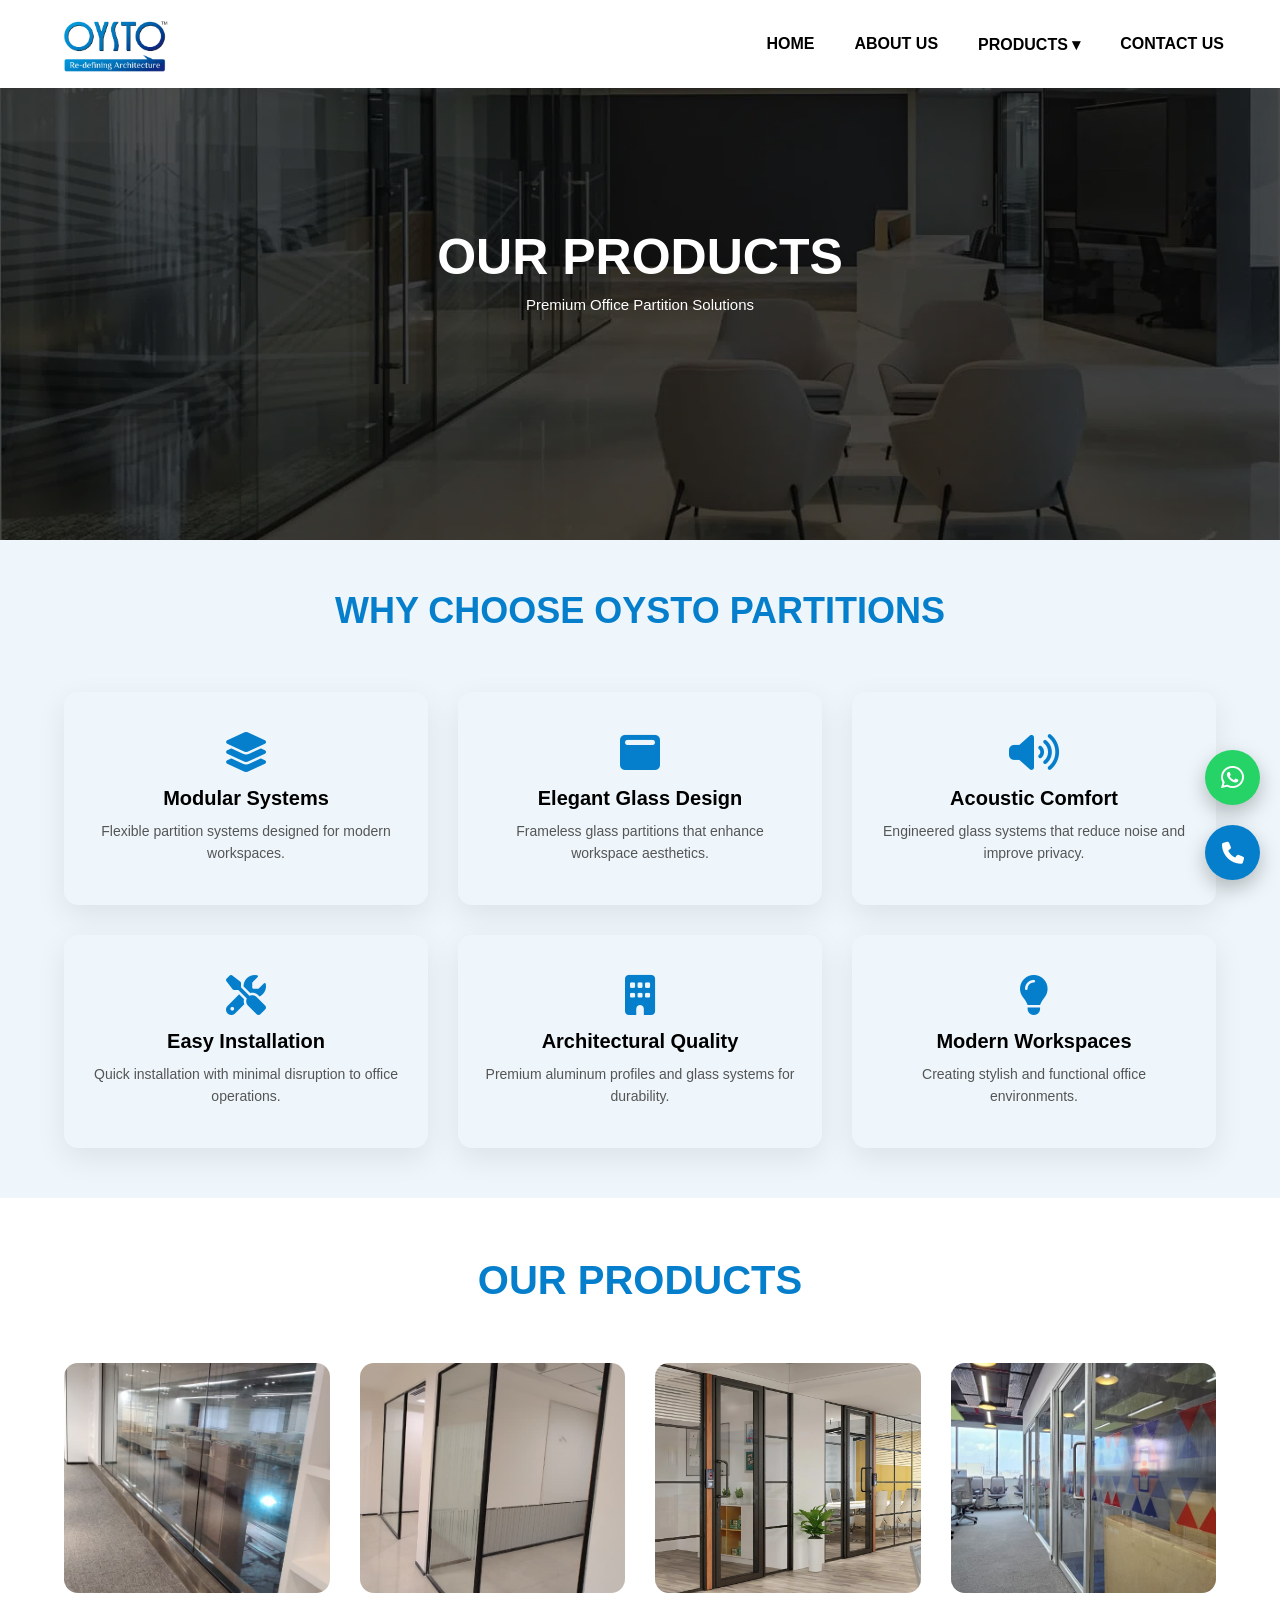
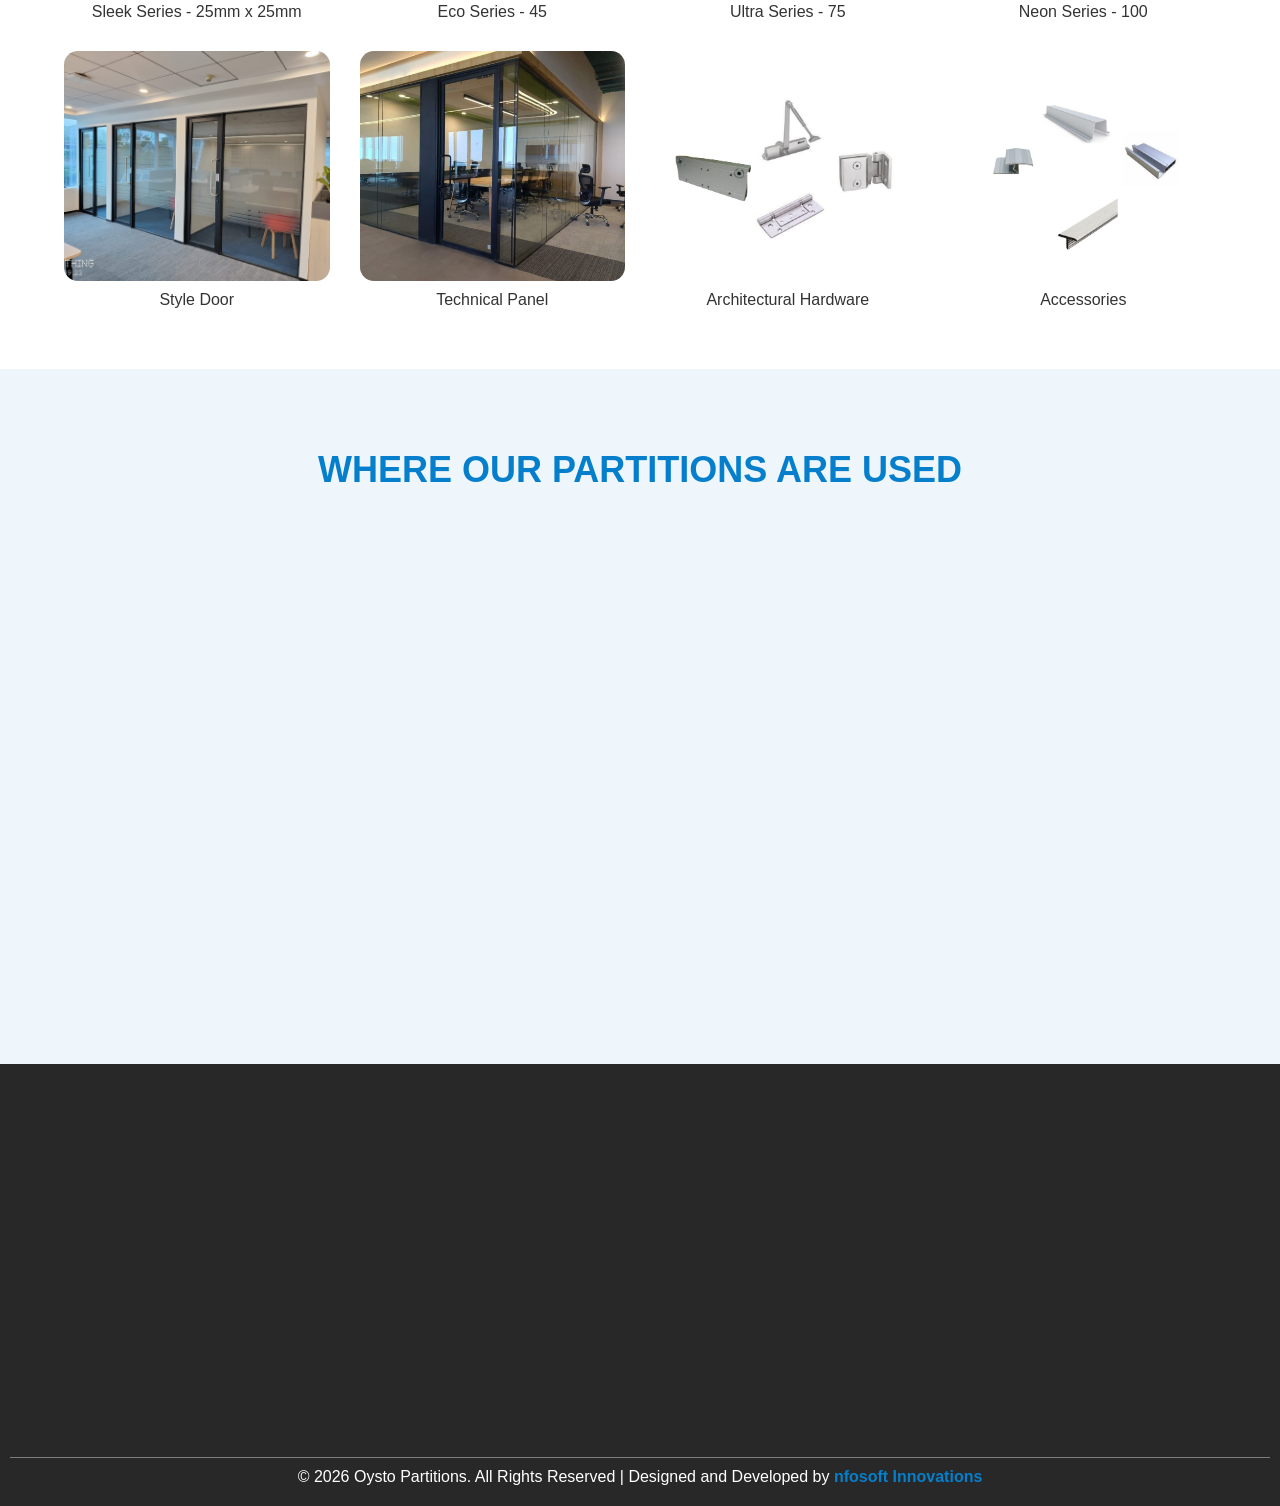
<file: product.html>
<!DOCTYPE html>
<html lang="en">

<head>

<meta charset="UTF-8">
<meta name="viewport" content="width=device-width, initial-scale=1.0">
<title>Products | Oysto PARTITIONS</title>
<link rel="stylesheet"
href="https://cdnjs.cloudflare.com/ajax/libs/font-awesome/6.5.0/css/all.min.css">

<link rel="icon" type="image/png" href="images/logo.png">

<link rel="stylesheet" href="css/product.css">

</head>

<body>


<header id="navbar">

<div class="nav-container">

<!-- LOGO -->

<div class="logo">
<a href="index.html">
<img src="images/logo.png" alt="Company Logo">
</a>
</div>


<!-- NAV LINKS -->

<ul class="nav-links">

<li><a href="index.html">Home</a></li>

<li><a href="about.html">About Us</a></li>


<li class="dropdown">

<a href="product.html">Products  ▾</a>

<div class="dropdown-menu">

<a href="sleekseries.html" class="dropdown-item">Sleek Series</a>

<a href="ecoseries-45.html" class="dropdown-item">Eco Series - 45</a>

<a href="ultraseries-75.html" class="dropdown-item">Ultra Series - 75</a>

<a href="neonseries-100.html" class="dropdown-item">Neon Series - 100</a>

<a href="styledoor.html" class="dropdown-item">Style Door</a>

<a href="technicalpanel.html" class="dropdown-item">Technical Panel</a>

<a href="architecturalhardware.html" class="dropdown-item">Architectural Hardware</a>

<a href="accessories.html" class="dropdown-item">Accessories</a>

</div>
</li>

<li><a href="contact.html">Contact Us</a></li>

</ul>


<!-- MOBILE MENU -->

<div class="menu-toggle">
☰
</div>


</div>

</header>



<script>

const menuToggle = document.querySelector(".menu-toggle");
const navLinks = document.querySelector(".nav-links");
const navbar = document.getElementById("navbar");

/* MOBILE MENU */

menuToggle.addEventListener("click", () => {
navLinks.classList.toggle("active");
});

/* MOBILE DROPDOWN */
const dropdown = document.querySelector(".dropdown > a");
const dropdownMenu = document.querySelector(".dropdown-menu");

dropdown.addEventListener("click", function(e){

if(window.innerWidth <= 768){

// first click → dropdown open
if(!dropdownMenu.classList.contains("show")){
e.preventDefault();
dropdownMenu.classList.add("show");
}

// second click → open product page

}

});
/* NAVBAR SCROLL EFFECT */

window.addEventListener("scroll", () => {

if(window.scrollY > 80){
navbar.classList.add("navbar-scrolled");
}else{
navbar.classList.remove("navbar-scrolled");
}

});

</script>






















<!-- HERO -->

<section class="products-hero">

<div class="hero-overlay"></div>

<div class="hero-text">
<h1>OUR PRODUCTS</h1>
<p>Premium Office Partition Solutions</p>
</div>

</section>





















<section class="why-oysto">

<div class="why-container">

<h2 class="why-title">Why Choose Oysto Partitions</h2>

<div class="why-grid">

<div class="why-card reveal2">
<i class="fa-solid fa-layer-group"></i>
<h3>Modular Systems</h3>
<p>Flexible partition systems designed for modern workspaces.</p>
</div>

<div class="why-card reveal2">
<i class="fa-solid fa-window-maximize"></i>
<h3>Elegant Glass Design</h3>
<p>Frameless glass partitions that enhance workspace aesthetics.</p>
</div>

<div class="why-card reveal2">
<i class="fa-solid fa-volume-high"></i>
<h3>Acoustic Comfort</h3>
<p>Engineered glass systems that reduce noise and improve privacy.</p>
</div>

<div class="why-card reveal2">
<i class="fa-solid fa-screwdriver-wrench"></i>
<h3>Easy Installation</h3>
<p>Quick installation with minimal disruption to office operations.</p>
</div>

<div class="why-card reveal2">
<i class="fa-solid fa-building"></i>
<h3>Architectural Quality</h3>
<p>Premium aluminum profiles and glass systems for durability.</p>
</div>

<div class="why-card reveal2">
<i class="fa-solid fa-lightbulb"></i>
<h3>Modern Workspaces</h3>
<p>Creating stylish and functional office environments.</p>
</div>

</div>

</div>

</section>

<script>

/* SCROLL ANIMATION */

const revealCards = document.querySelectorAll(".reveal2");

window.addEventListener("scroll", () => {

revealCards.forEach(card => {

const pos = card.getBoundingClientRect().top;

if(pos < window.innerHeight - 100){
card.classList.add("active2");
}

});

});

</script>


























<section class="products-section">
    
<div class="products-container">
<h2 class="products-title">Our Products</h2>

<div class="products-grid">


<!-- PRODUCT 1 -->
<div class="product-card">

<div class="img-box">
<img src="images/img2.png">

<div class="overlay">
<h3>Sleek Series - 25mm x 25mm</h3>

<ul class="product-features">
<li><i class="fa-solid fa-window-maximize"></i> Slim Aluminium Glass Partition</li>
<li><i class="fa-solid fa-layer-group"></i> Modern Office Interior System</li>

    <!-- NEW POINTS -->
    <li><i class="fa-solid fa-ruler"></i> Profile: 25mm x 25mm</li>
    <li><i class="fa-solid fa-window-restore"></i> Glass: 10/12mm Toughened</li>
  </ul>

  <!-- BUTTON -->
  <a href="sleekseries.html" class="view-btn">View Product</a>



</div>
</div>

<p class="product-name">Sleek Series - 25mm x 25mm</p>
</div>


<!-- PRODUCT 2 -->
<div class="product-card">

<div class="img-box">
<img src="images/eco1.png">

<div class="overlay">
<h3>Eco Series - 45</h3>

<ul class="product-features">
<li><i class="fa-solid fa-leaf"></i> Cost Effective Partition System</li>
<li><i class="fa-solid fa-ruler-combined"></i> Compact Aluminium Profile</li>


    <!-- NEW POINTS -->
    <li><i class="fa-solid fa-ruler"></i> Profile: 25 x 45mm</li>
    <li><i class="fa-solid fa-window-restore"></i> Glass: 8, 10 and 12 mm</li>
  </ul>

  <!-- BUTTON -->
  <a href="ultraseries-75.html" class="view-btn">View Product</a>


</div>
</div>

<p class="product-name">Eco Series - 45</p>
</div>


<!-- PRODUCT 3 -->
<div class="product-card">

<div class="img-box">
<img src="images/ultra1.png">

<div class="overlay">
<h3>Ultra Series - 75</h3>

<ul class="product-features">
<li><i class="fa-solid fa-building"></i> Strong Aluminium Structure</li>
<li><i class="fa-solid fa-volume-high"></i> High Acoustic Performance</li>

    <!-- NEW POINTS -->
    <li><i class="fa-solid fa-ruler"></i> Profile: 25 x 75 mm</li>
    <li><i class="fa-solid fa-window-restore"></i> Glass: 8, 10 and 12 mm</li>
  </ul>

  <!-- BUTTON -->
  <a href="ultraseries-75.html" class="view-btn">View Product</a>



</div>
</div>

<p class="product-name">Ultra Series - 75</p>
</div>


<!-- PRODUCT 4 -->
<div class="product-card">

<div class="img-box">
<img src="images/neon1.png">

<div class="overlay">
<h3>Neon Series - 100</h3>

<ul class="product-features">
<li><i class="fa-solid fa-gem"></i> Premium Aluminium Partition</li>
<li><i class="fa-solid fa-layer-group"></i> Heavy Duty Glass System</li>

    <!-- NEW POINTS -->
    <li><i class="fa-solid fa-ruler"></i> Profile: 25 x 100 mm</li>
    <li><i class="fa-solid fa-window-restore"></i> Glass: 8, 10 and 12 mm</li>
  </ul>

  <!-- BUTTON -->
  <a href="neonseries-100.html" class="view-btn">View Product</a>



</div>
</div>

<p class="product-name">Neon Series - 100</p>
</div>


<!-- PRODUCT 5 -->
<div class="product-card">

<div class="img-box">
<img src="images/door1.png">

<div class="overlay">
<h3>Style Door</h3>

<ul class="product-features">
<li><i class="fa-solid fa-door-open"></i> Elegant Glass Door Design</li>
<li><i class="fa-solid fa-lock"></i> Premium Hardware Support</li>

    <!-- NEW POINTS -->
    <li><i class="fa-solid fa-ruler"></i> Profile: 75x44 ,65x35 mm</li>
    <li><i class="fa-solid fa-window-restore"></i> Glass: 8,10 mm</li>
  </ul>

  <!-- BUTTON -->
  <a href="styledoor.html" class="view-btn">View Product</a>



</div>
</div>

<p class="product-name">Style Door</p>
</div>


<!-- PRODUCT 6 -->
<div class="product-card">

<div class="img-box">
<img src="images/techpanel1.png">

<div class="overlay">
<h3>Technical Panel</h3>

<ul class="product-features">
<li><i class="fa-solid fa-screwdriver-wrench"></i> Structural Panel System</li>
<li><i class="fa-solid fa-cubes"></i> Modular Installation</li>

    <!-- NEW POINTS -->
    <li><i class="fa-solid fa-ruler"></i> Profile: 45 x 45,100 x 100 mm</li>
    <li><i class="fa-solid fa-arrows-up-down"></i> Height: up to 3000mm</li>
  </ul>

  <!-- BUTTON -->
  <a href="technicalpanel.html" class="view-btn">View Product</a>



</div>
</div>

<p class="product-name">Technical Panel</p>
</div>


<!-- PRODUCT 7 -->
<div class="product-card">

<div class="img-box">
<img src="images/hero1.png">

<div class="overlay">
<h3>Architectural Hardware</h3>

<ul class="product-features">
<li><i class="fa-solid fa-toolbox"></i> Glass Fittings & Connectors</li>
<li><i class="fa-solid fa-screwdriver"></i> Patch Fittings & Clamps</li>

    <!-- NEW POINTS -->
    <li><i class="fa-solid fa-layer-group"></i>Material: Aluminum/Steel/Brass</li>
    <li><i class="fa-solid fa-palette"></i> Finish: Silver/Satin/Black </li>
  </ul>

  <!-- BUTTON -->
  <a href="architecturalhardware.html" class="view-btn">View Product</a>



</div>
</div>

<p class="product-name">Architectural Hardware</p>
</div>


<!-- PRODUCT 8 -->
<div class="product-card">

<div class="img-box">
<img src="images/hero2.png">

<div class="overlay">
<h3>Accessories</h3>

<ul class="product-features">
<li><i class="fa-solid fa-gears"></i> Partition System Components</li>
<li><i class="fa-solid fa-toolbox"></i> Installation Accessories</li>

    <!-- NEW POINTS -->
   <li><i class="fa-solid fa-ruler"></i> Length: 3000 mm</li>

<li><i class="fa-solid fa-palette"></i> Finish: Silver/Black/Grey</li>

  </ul>

  <!-- BUTTON -->
  <a href="accessories.html" class="view-btn">View Product</a>



</div>
</div>

<p class="product-name">Accessories</p>
</div>


</div>
</div>

</section>

<script>

const section = document.querySelector(".products-section");

const observer = new IntersectionObserver((entries)=>{

entries.forEach(entry => {

if(entry.isIntersecting){
section.classList.add("show");
}

});

},{
threshold:0.3
});

observer.observe(section);

</script>

<script>

const cards = document.querySelectorAll(".product-card");

const links = [
"sleekseries.html",
"ecoseries-45.html",
"ultraseries-75.html",
"neonseries-100.html",
"styledoor.html",
"technicalpanel.html",
"architecturalhardware.html",
"accessories.html"
];

cards.forEach((card,index)=>{

card.addEventListener("click",()=>{

window.location.href = links[index];

});

});

</script>
















<section class="applications-section">

<div class="applications-container">

<h2 class="applications-title">Where Our Partitions Are Used</h2>

<div class="applications-grid">

<div class="app-card reveal4">
<i class="fa-solid fa-building"></i>
<h3>Corporate Offices</h3>
<p>Modern glass partitions for stylish office interiors.</p>
</div>

<div class="app-card reveal4">
<i class="fa-solid fa-people-group"></i>
<h3>Meeting Rooms</h3>
<p>Transparent meeting rooms with acoustic comfort.</p>
</div>

<div class="app-card reveal4">
<i class="fa-solid fa-hospital"></i>
<h3>Hospitals</h3>
<p>Clean and durable partitions for healthcare spaces.</p>
</div>

<div class="app-card reveal4">
<i class="fa-solid fa-store"></i>
<h3>Commercial Spaces</h3>
<p>Glass systems for malls and commercial interiors.</p>
</div>

<div class="app-card reveal4">
<i class="fa-solid fa-couch"></i>
<h3>Showrooms</h3>
<p>Elegant glass partitions for product display areas.</p>
</div>

<div class="app-card reveal4">
<i class="fa-solid fa-briefcase"></i>
<h3>Executive Cabins</h3>
<p>Premium partitions for private office cabins.</p>
</div>

</div>

</div>

</section>

<script>

const appCards = document.querySelectorAll(".reveal4");

window.addEventListener("scroll", () => {

appCards.forEach(card => {

const pos = card.getBoundingClientRect().top;

if(pos < window.innerHeight - 100){
card.classList.add("active4");
}

});

});

</script>













<footer class="footer">

<div class="footer-container">

<!-- LOGO -->

<div class="footer-box left-anim">

<img src="images/logo.png" class="footer-logo">

<p>
Premium office partitions and modular solutions
for modern workplaces.
</p>

</div>


<!-- PRODUCTS -->

<div class="footer-box left-anim">

<h2>Products</h2>
<ul>
<li><a href="sleekseries.html">Sleek Series</a></li>

<li><a href="ecoseries-45.html">Eco Series - 45</a></li>

<li><a href="ultraseries-75.html">Ultra Series - 75</a></li>

<li><a href="neonseries-100.html">Neon Series - 100</a></li>

<li><a href="styledoor.html">Style Door</a></li>

<li><a href="technicalpanel.html">Technical Panel</a></li>

<li><a href="architecturalhardware.html">Architectural Hardware</a></li>

<li><a href="accessories.html">Accessories</a></li>
</ul>

</div>


<!-- QUICK LINKS -->

<div class="footer-box right-anim">

<h2>Quick Links</h2>

<ul>
<li><a href="index.html">Home</a></li>
<li><a href="about.html">About Us</a></li>
<li><a href="product.html">Products</a></li>
<li><a href="contact.html">Contact Us</a></li>
</ul>

</div>
<!-- ADDRESS -->
<div class="footer-box right-anim">

<h2>Address</h2>

<div class="address-row">
<i class="fa-solid fa-location-dot"></i>

<div class="address-text">
2-4-337/338, Office No.1<br>
Vijaya Vishnu Residency<br>
Ramgopalpet, M.G Road<br>
Secunderabad - 03
</div>
</div>


<div class="contact-row">
<i class="fa-solid fa-phone"></i>

<div class="contact-text">
+91 98483 90107<br>
+91 98852 71152
</div>
</div>


<div class="contact-row">
<i class="fa-solid fa-envelope"></i>

<div class="contact-text">
info@oystopartitions.com<br>
Sales@oystopartitions.com
</div>
</div>
<div class="social">
<a href="https://www.facebook.com/" target="_blank">
<i class="fa-brands fa-facebook-f"></i>
</a>

<a href="https://www.instagram.com/" target="_blank">
<i class="fa-brands fa-instagram"></i>
</a>

<a href="https://www.youtube.com/" target="_blank">
<i class="fa-brands fa-youtube"></i>
</a>
</div>

</div>
</div>


<div class="footer-bottom">

<p>
© 2026 Oysto Partitions. All Rights Reserved |
Designed and Developed by
<a href="https://nfosoft.com" target="_blank">nfosoft Innovations</a>
</p>

</div>

</footer>


<script>
    const left = document.querySelectorAll(".left-anim");
const right = document.querySelectorAll(".right-anim");

function revealFooter(){

left.forEach(el=>{

const pos = el.getBoundingClientRect().top;

if(pos < window.innerHeight - 100){
el.classList.add("show-left");
}

});

right.forEach(el=>{

const pos = el.getBoundingClientRect().top;

if(pos < window.innerHeight - 100){
el.classList.add("show-right");
}

});

}

window.addEventListener("scroll", revealFooter);
</script>





<!-- Floating Buttons -->

<a href="https://wa.me/919885271152" class="float-whatsapp" target="_blank">
<i class="fa-brands fa-whatsapp"></i>
</a>

<a href="tel:+919885271152" class="float-phone">
<i class="fa-solid fa-phone"></i>
</a>
</file>
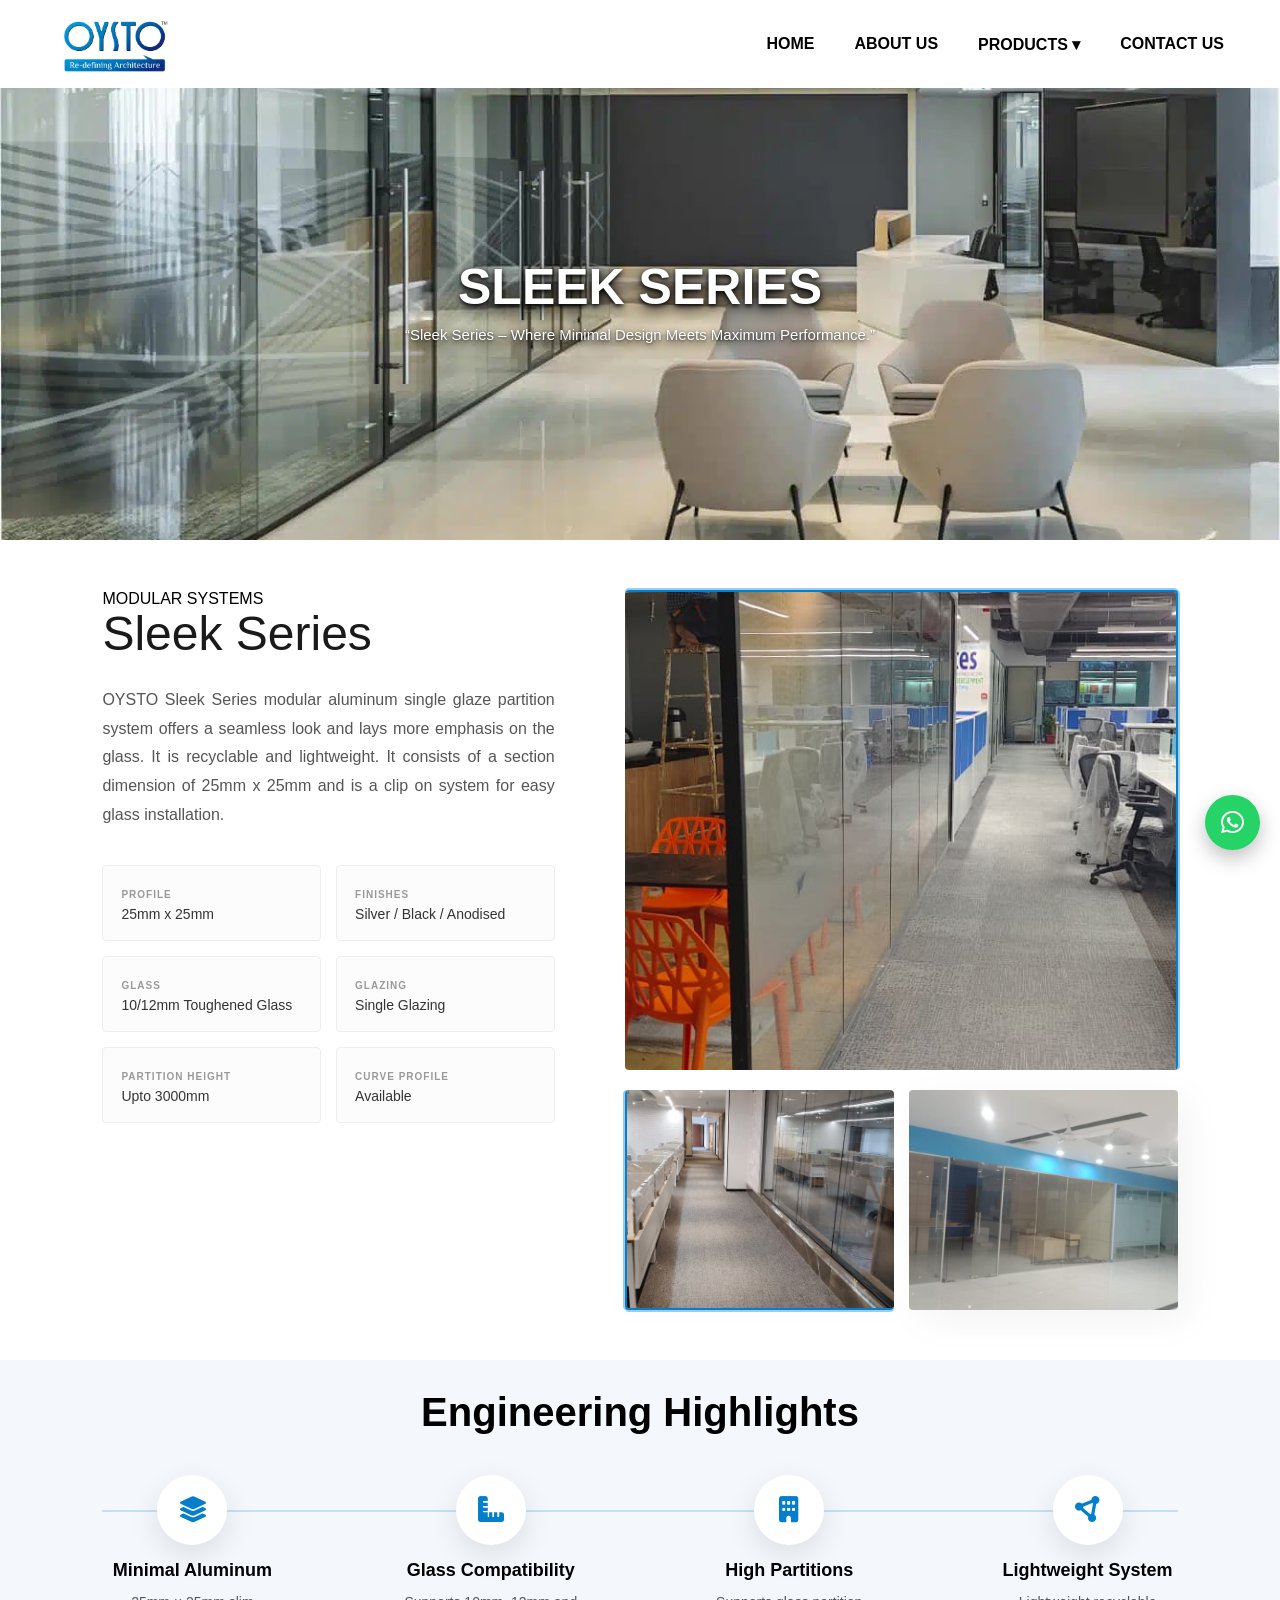
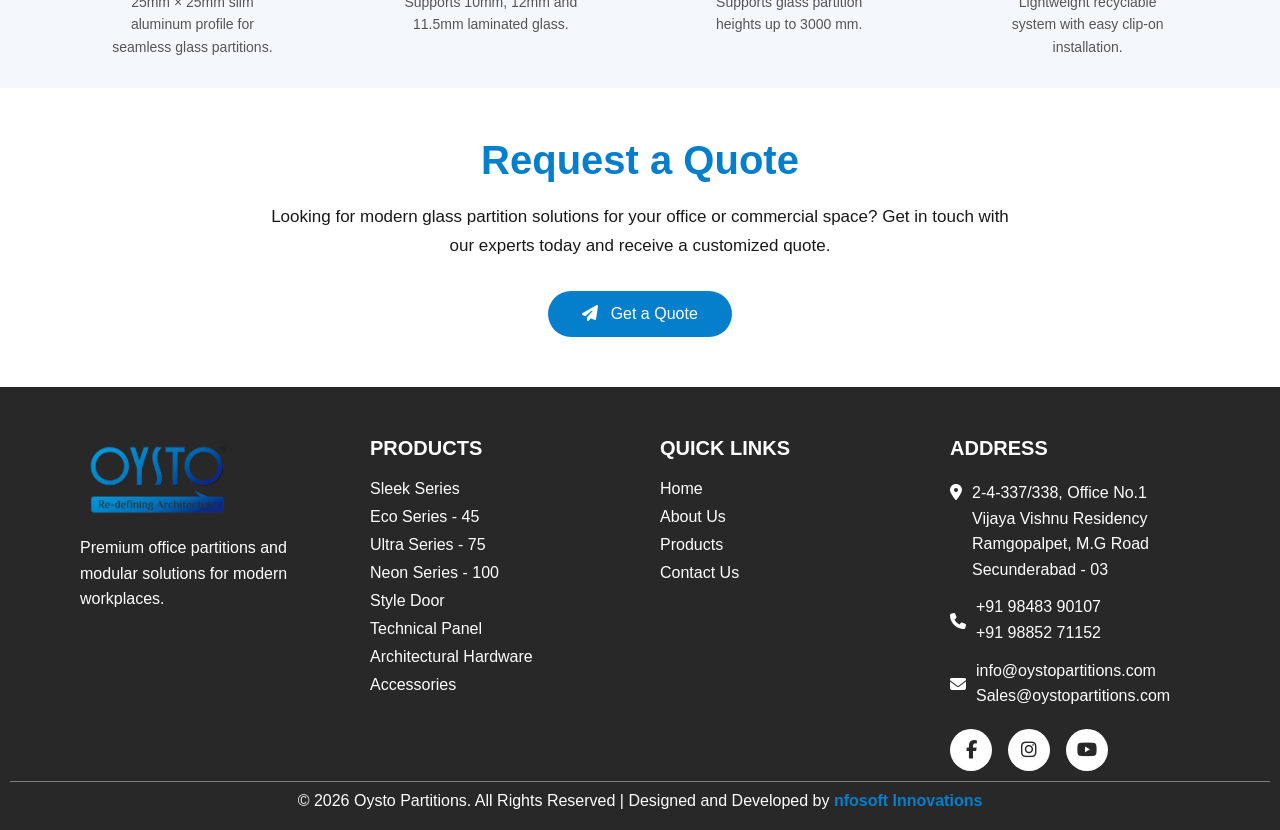
<file: sleekeries.html>
<!DOCTYPE html>
<html lang="en">

<head>

<meta charset="UTF-8">
<meta name="viewport" content="width=device-width, initial-scale=1.0">
<title>Sleek Series | Oysto PARTITIONS</title>
<link rel="stylesheet"
href="https://cdnjs.cloudflare.com/ajax/libs/font-awesome/6.5.0/css/all.min.css">

<link rel="icon" type="image/png" href="images/logo.png">

<link rel="stylesheet" href="css/sleekseries.css">

</head>

<body>


<header id="navbar">

<div class="nav-container">

<!-- LOGO -->

<div class="logo">
<a href="index.html">
<img src="images/logo.png" alt="Company Logo">
</a>
</div>


<!-- NAV LINKS -->

<ul class="nav-links">

<li><a href="index.html">Home</a></li>

<li><a href="about.html">About Us</a></li>


<li class="dropdown">

<a href="product.html">Products  ▾</a>

<div class="dropdown-menu">

<a href="sleekeries.html" class="dropdown-item">Sleek Series</a>

<a href="ecoseries-45.html" class="dropdown-item">Eco Series - 45</a>

<a href="ultraseries-75.html" class="dropdown-item">Ultra Series - 75</a>

<a href="neonseries-100.html" class="dropdown-item">Neon Series - 100</a>

<a href="styledoor.html" class="dropdown-item">Style Door</a>

<a href="technicalpanel.html" class="dropdown-item">Technical Panel</a>

<a href="architecturalhardware.html" class="dropdown-item">Architectural Hardware</a>

<a href="accessories.html" class="dropdown-item">Accessories</a>

</div>
</li>

<li><a href="contact.html">Contact Us</a></li>

</ul>


<!-- MOBILE MENU -->

<div class="menu-toggle">
☰
</div>


</div>

</header>



<script>

const menuToggle = document.querySelector(".menu-toggle");
const navLinks = document.querySelector(".nav-links");
const navbar = document.getElementById("navbar");

/* MOBILE MENU */

menuToggle.addEventListener("click", () => {
navLinks.classList.toggle("active");
});

/* MOBILE DROPDOWN */
const dropdown = document.querySelector(".dropdown > a");
const dropdownMenu = document.querySelector(".dropdown-menu");

dropdown.addEventListener("click", function(e){

if(window.innerWidth <= 768){

// first click → dropdown open
if(!dropdownMenu.classList.contains("show")){
e.preventDefault();
dropdownMenu.classList.add("show");
}

// second click → open product page

}

});

/* NAVBAR SCROLL EFFECT */

window.addEventListener("scroll", () => {

if(window.scrollY > 80){
navbar.classList.add("navbar-scrolled");
}else{
navbar.classList.remove("navbar-scrolled");
}

});

</script>








<!-- HERO -->

<section class="products-hero">

<div class="hero-overlay"></div>

<div class="hero-text">
<h1>Sleek Series</h1>
<p>“Sleek Series – Where Minimal Design Meets Maximum Performance.”</p>
</div>

</section>















<section class="premium-sleek">
    <div class="glass-bg-text">OYSTO</div>
    
    <div class="sleek-wrapper">
        <div class="content-panel reveal-left">
            <span class="subtitle">MODULAR SYSTEMS</span>
            <h2 class="title">Sleek <span class="thin">Series</span></h2>
            
            <p class="description">
                OYSTO Sleek Series modular aluminum single glaze partition system offers a seamless look and lays more emphasis on the glass. It is recyclable and lightweight. It consists of a section dimension of 25mm x 25mm and is a clip on system for easy glass installation.
            </p>

            <div class="card-grid">
                <div class="info-card">
                    <span class="card-title">PROFILE</span>
                    <span class="card-value">25mm x 25mm</span>
                </div>
                <div class="info-card">
                    <span class="card-title">FINISHES</span>
                    <span class="card-value">Silver / Black / Anodised</span>
                </div>
                <div class="info-card">
                    <span class="card-title">GLASS</span>
                    <span class="card-value">10/12mm Toughened Glass</span>
                </div>
                
               
                <div class="info-card">
                    <span class="card-title">Glazing</span>
                    <span class="card-value">Single Glazing</span>
                </div>
                <div class="info-card">
                    <span class="card-title">Partition height</span>
                    <span class="card-value">Upto 3000mm</span>
                </div>
                 <div class="info-card">
                    <span class="card-title">Curve Profile</span>
                    <span class="card-value">Available</span>
                </div>
            </div>

        </div>

        <div class="image-panel reveal-right">
            <div class="main-frame expand-trigger">
                <img src="images/sleek1.png" alt="Main Office" class="zoom-img">
                <div class="zoom-tag">Click to expand</div>
            </div>

            <div class="side-images">
                <div class="small-frame expand-trigger">
                    <img src="images/img3.png" alt="Detail 1" class="zoom-img">
                       <div class="zoom-tag">Click to expand</div>
                </div>
                
                <div class="small-frame expand-trigger">
                    <img src="images/img11.png" alt="Detail 2" class="zoom-img">
                       <div class="zoom-tag">Click to expand</div>
                </div>
            </div>
        </div>
    </div>
</section>

<div id="imgModal" class="modal">
    <span class="modal-close">&times;</span>
    <img class="modal-content" id="popupImg">
</div>

<script>
    document.addEventListener("DOMContentLoaded", () => {
        // Scroll Animation
        const reveals = document.querySelectorAll(".reveal-left, .reveal-right");
        const observer = new IntersectionObserver((entries) => {
            entries.forEach(entry => {
                if (entry.isIntersecting) {
                    entry.target.classList.add(entry.target.classList.contains('reveal-left') ? 'show-left' : 'show-right');
                    observer.unobserve(entry.target);
                }
            });
        }, { threshold: 0.1 });
        reveals.forEach(el => observer.observe(el));

        // Multi-Image Popup Logic
        const modal = document.getElementById("imgModal");
        const popupImg = document.getElementById("popupImg");
        const closeBtn = document.querySelector(".modal-close");
        const triggers = document.querySelectorAll(".expand-trigger");

        triggers.forEach(trigger => {
            trigger.onclick = function() {
                modal.style.display = "flex";
                popupImg.src = this.querySelector("img").src;
            }
        });

        closeBtn.onclick = () => modal.style.display = "none";
        modal.onclick = (e) => { if(e.target === modal) modal.style.display = "none"; }
    });
</script>













<section class="engineering"> 
<div class="eng-container">

<h2 class="engineering-title">Engineering Highlights</h2>

<div class="engineering-line">

<div class="eng-item reveal">
<div class="eng-icon">
<i class="fa-solid fa-layer-group"></i>
</div>
<h3>Minimal Aluminum </h3>
<p>25mm × 25mm slim aluminum profile for seamless glass partitions.</p>
</div>

<div class="eng-item reveal">
<div class="eng-icon">
<i class="fa-solid fa-ruler-combined"></i>
</div>
<h3>Glass Compatibility</h3>
<p>Supports 10mm, 12mm and 11.5mm laminated glass.</p>
</div>



<div class="eng-item reveal">
<div class="eng-icon">
<i class="fa-solid fa-building"></i>
</div>
<h3>High Partitions</h3>
<p>Supports glass partition heights up to 3000 mm.</p>
</div>

<div class="eng-item reveal">
<div class="eng-icon">
<i class="fa-solid fa-circle-nodes"></i>
</div>
<h3>Lightweight System</h3>
<p>Lightweight recyclable system with easy clip-on installation.</p>
</div>

</div>
</div>

</section>

<script>
    const reveals = document.querySelectorAll(".reveal");

window.addEventListener("scroll", () => {

reveals.forEach(el => {

const pos = el.getBoundingClientRect().top;

if(pos < window.innerHeight - 100){
el.classList.add("active");
}

});

});
</script>












<section class="cta-section">

<div class="cta-container">

<h2>Request a Quote</h2>

<p>
Looking for modern glass partition solutions for your office or commercial
space? Get in touch with our experts today and receive a customized quote.
</p>

<a href="contact.html" class="cta-btn">
<i class="fa-solid fa-paper-plane"></i> Get a Quote
</a>

</div>

</section>


<script>

const cta = document.querySelector(".cta-section");

window.addEventListener("scroll", () => {

const top = cta.getBoundingClientRect().top;

if(top < window.innerHeight - 100){
cta.classList.add("cta-show");
}

});

</script>

















<footer class="footer">

<div class="footer-container">

<!-- LOGO -->

<div class="footer-box left-anim">

<img src="images/logo.png" class="footer-logo">

<p>
Premium office partitions and modular solutions
for modern workplaces.
</p>

</div>


<!-- PRODUCTS -->

<div class="footer-box left-anim">

<h2>Products</h2>
<ul>
<li><a href="sleekeries.html">Sleek Series</a></li>

<li><a href="ecoseries-45.html">Eco Series - 45</a></li>

<li><a href="ultraseries-75.html">Ultra Series - 75</a></li>

<li><a href="neonseries-100.html">Neon Series - 100</a></li>

<li><a href="styledoor.html">Style Door</a></li>

<li><a href="technicalpanel.html">Technical Panel</a></li>

<li><a href="architecturalhardware.html">Architectural Hardware</a></li>

<li><a href="accessories.html">Accessories</a></li>
</ul>

</div>


<!-- QUICK LINKS -->

<div class="footer-box right-anim">

<h2>Quick Links</h2>

<ul>
<li><a href="index.html">Home</a></li>
<li><a href="about.html">About Us</a></li>
<li><a href="product.html">Products</a></li>
<li><a href="contact.html">Contact Us</a></li>
</ul>

</div>
<!-- ADDRESS -->
<div class="footer-box right-anim">

<h2>Address</h2>

<div class="address-row">
<i class="fa-solid fa-location-dot"></i>

<div class="address-text">
2-4-337/338, Office No.1<br>
Vijaya Vishnu Residency<br>
Ramgopalpet, M.G Road<br>
Secunderabad - 03
</div>
</div>


<div class="contact-row">
<i class="fa-solid fa-phone"></i>

<div class="contact-text">
+91 98483 90107<br>
+91 98852 71152
</div>
</div>


<div class="contact-row">
<i class="fa-solid fa-envelope"></i>

<div class="contact-text">
info@oystopartitions.com<br>
Sales@oystopartitions.com
</div>
</div>
<div class="social">
<a href="https://www.facebook.com/" target="_blank">
<i class="fa-brands fa-facebook-f"></i>
</a>

<a href="https://www.instagram.com/" target="_blank">
<i class="fa-brands fa-instagram"></i>
</a>

<a href="https://www.youtube.com/" target="_blank">
<i class="fa-brands fa-youtube"></i>
</a>
</div>

</div>
</div>


<div class="footer-bottom">

<p>
© 2026 Oysto Partitions. All Rights Reserved |
Designed and Developed by
<a href="https://nfosoft.com" target="_blank">nfosoft Innovations</a>
</p>

</div>

</footer>


<script>
    const left = document.querySelectorAll(".left-anim");
const right = document.querySelectorAll(".right-anim");

function revealFooter(){

left.forEach(el=>{

const pos = el.getBoundingClientRect().top;

if(pos < window.innerHeight - 100){
el.classList.add("show-left");
}

});

right.forEach(el=>{

const pos = el.getBoundingClientRect().top;

if(pos < window.innerHeight - 100){
el.classList.add("show-right");
}

});

}

window.addEventListener("scroll", revealFooter);
</script>





<!-- Floating Buttons -->

<a href="https://wa.me/919885271152" class="float-whatsapp" target="_blank">
<i class="fa-brands fa-whatsapp"></i>
</a>

<a href="tel:+919885271152" class="float-phone">
<i class="fa-solid fa-phone"></i>
</a>
</file>
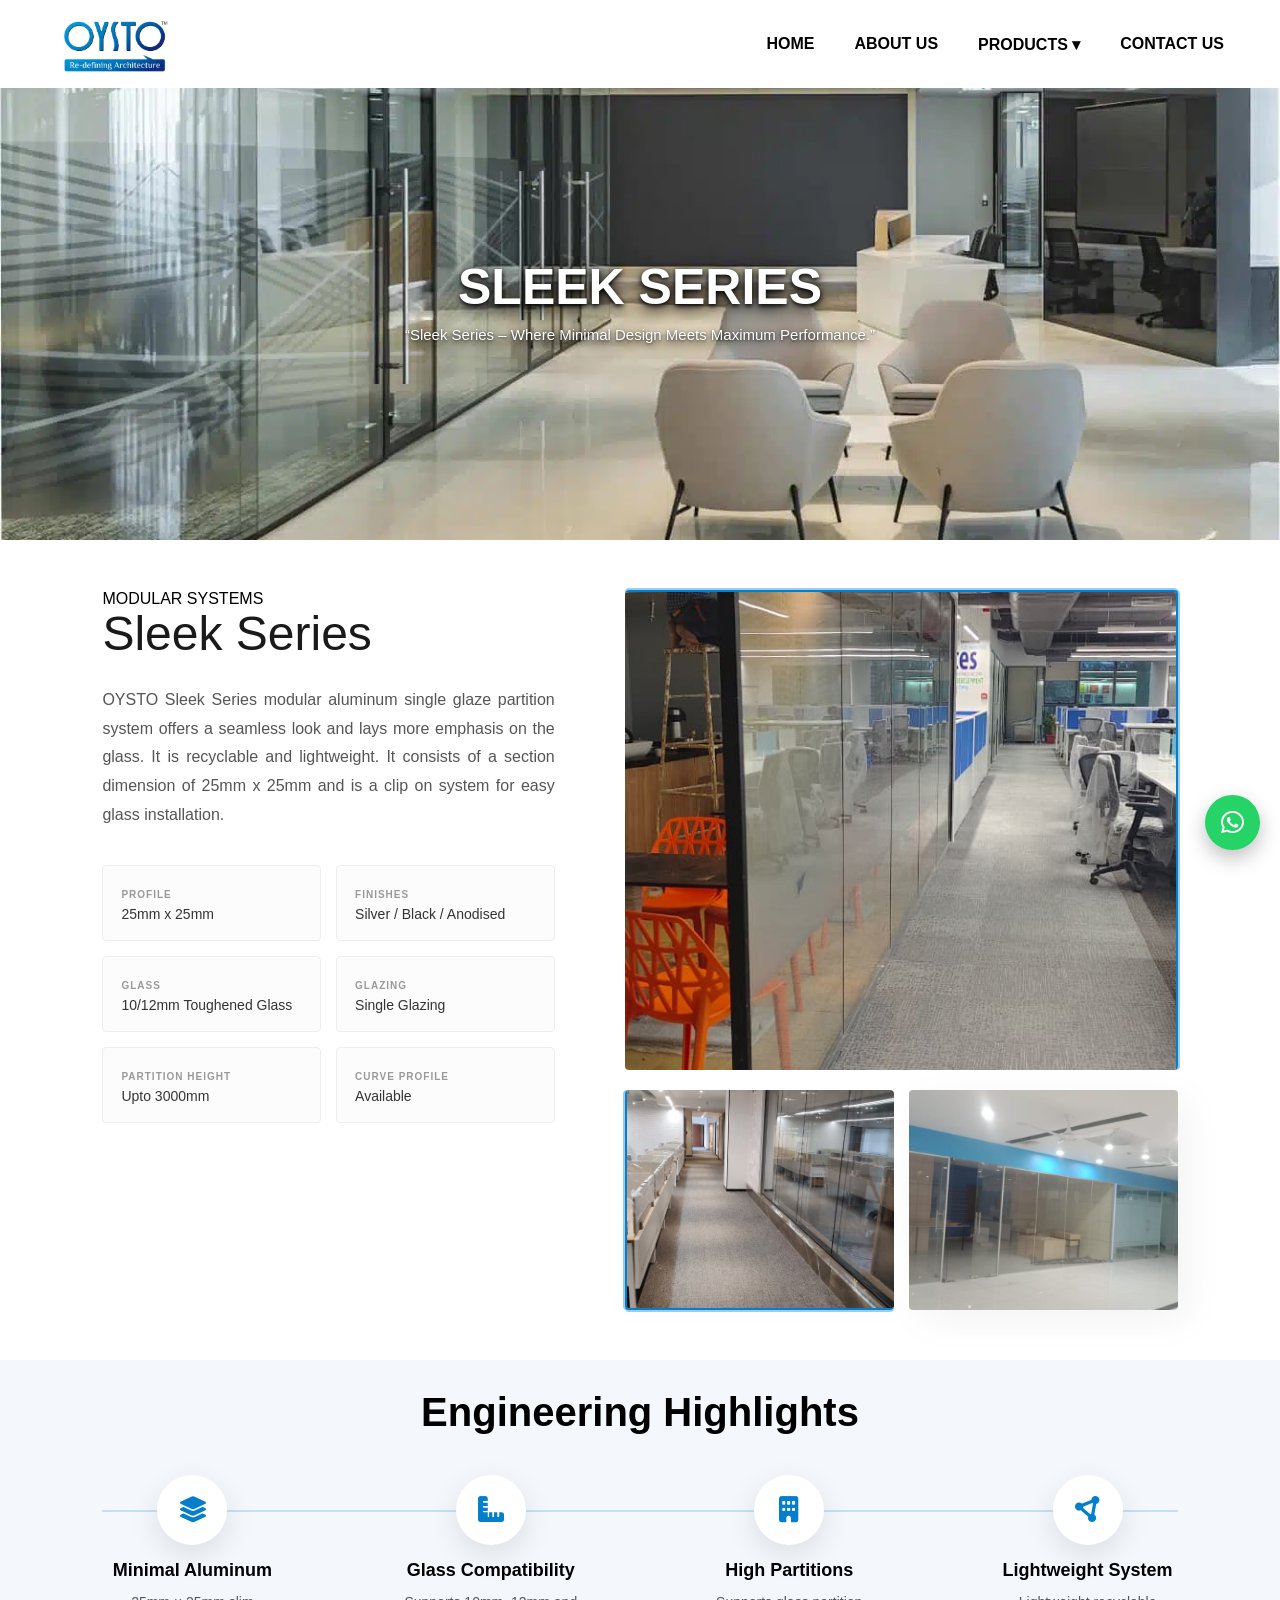
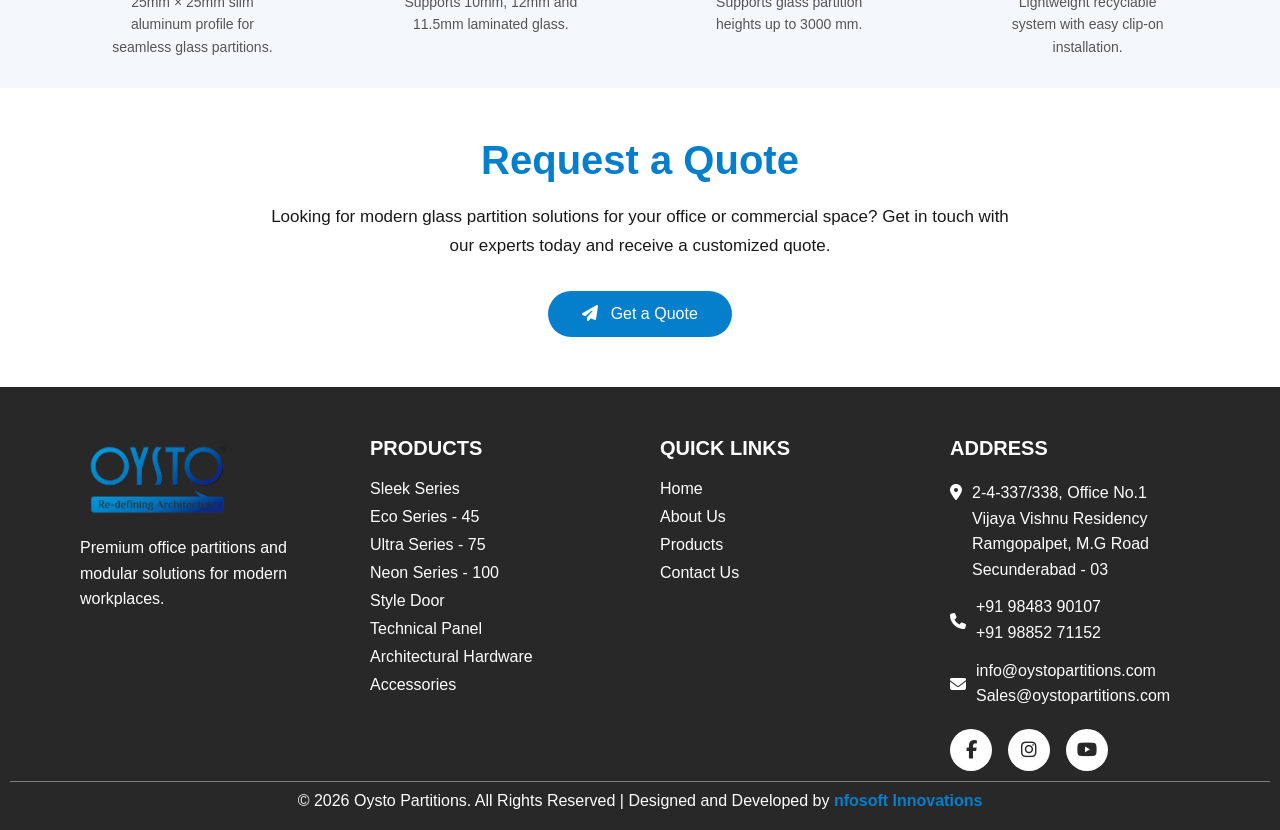
<file: sleekseries.html>
<!DOCTYPE html>
<html lang="en">

<head>

<meta charset="UTF-8">
<meta name="viewport" content="width=device-width, initial-scale=1.0">
<title>Sleek Series | Oysto PARTITIONS</title>
<link rel="stylesheet"
href="https://cdnjs.cloudflare.com/ajax/libs/font-awesome/6.5.0/css/all.min.css">

<link rel="icon" type="image/png" href="images/logo.png">

<link rel="stylesheet" href="css/sleekseries.css">

</head>

<body>


<header id="navbar">

<div class="nav-container">

<!-- LOGO -->

<div class="logo">
<a href="index.html">
<img src="images/logo.png" alt="Company Logo">
</a>
</div>


<!-- NAV LINKS -->

<ul class="nav-links">

<li><a href="index.html">Home</a></li>

<li><a href="about.html">About Us</a></li>


<li class="dropdown">

<a href="product.html">Products  ▾</a>

<div class="dropdown-menu">

<a href="sleekseries.html" class="dropdown-item">Sleek Series</a>

<a href="ecoseries-45.html" class="dropdown-item">Eco Series - 45</a>

<a href="ultraseries-75.html" class="dropdown-item">Ultra Series - 75</a>

<a href="neonseries-100.html" class="dropdown-item">Neon Series - 100</a>

<a href="styledoor.html" class="dropdown-item">Style Door</a>

<a href="technicalpanel.html" class="dropdown-item">Technical Panel</a>

<a href="architecturalhardware.html" class="dropdown-item">Architectural Hardware</a>

<a href="accessories.html" class="dropdown-item">Accessories</a>

</div>
</li>

<li><a href="contact.html">Contact Us</a></li>

</ul>


<!-- MOBILE MENU -->

<div class="menu-toggle">
☰
</div>


</div>

</header>



<script>

const menuToggle = document.querySelector(".menu-toggle");
const navLinks = document.querySelector(".nav-links");
const navbar = document.getElementById("navbar");

/* MOBILE MENU */

menuToggle.addEventListener("click", () => {
navLinks.classList.toggle("active");
});

/* MOBILE DROPDOWN */
const dropdown = document.querySelector(".dropdown > a");
const dropdownMenu = document.querySelector(".dropdown-menu");

dropdown.addEventListener("click", function(e){

if(window.innerWidth <= 768){

// first click → dropdown open
if(!dropdownMenu.classList.contains("show")){
e.preventDefault();
dropdownMenu.classList.add("show");
}

// second click → open product page

}

});

/* NAVBAR SCROLL EFFECT */

window.addEventListener("scroll", () => {

if(window.scrollY > 80){
navbar.classList.add("navbar-scrolled");
}else{
navbar.classList.remove("navbar-scrolled");
}

});

</script>








<!-- HERO -->

<section class="products-hero">

<div class="hero-overlay"></div>

<div class="hero-text">
<h1>Sleek Series</h1>
<p>“Sleek Series – Where Minimal Design Meets Maximum Performance.”</p>
</div>

</section>















<section class="premium-sleek">
    <div class="glass-bg-text">OYSTO</div>
    
    <div class="sleek-wrapper">
        <div class="content-panel reveal-left">
            <span class="subtitle">MODULAR SYSTEMS</span>
            <h2 class="title">Sleek <span class="thin">Series</span></h2>
            
            <p class="description">
                OYSTO Sleek Series modular aluminum single glaze partition system offers a seamless look and lays more emphasis on the glass. It is recyclable and lightweight. It consists of a section dimension of 25mm x 25mm and is a clip on system for easy glass installation.
            </p>

            <div class="card-grid">
                <div class="info-card">
                    <span class="card-title">PROFILE</span>
                    <span class="card-value">25mm x 25mm</span>
                </div>
                <div class="info-card">
                    <span class="card-title">FINISHES</span>
                    <span class="card-value">Silver / Black / Anodised</span>
                </div>
                <div class="info-card">
                    <span class="card-title">GLASS</span>
                    <span class="card-value">10/12mm Toughened Glass</span>
                </div>
                
               
                <div class="info-card">
                    <span class="card-title">Glazing</span>
                    <span class="card-value">Single Glazing</span>
                </div>
                <div class="info-card">
                    <span class="card-title">Partition height</span>
                    <span class="card-value">Upto 3000mm</span>
                </div>
                 <div class="info-card">
                    <span class="card-title">Curve Profile</span>
                    <span class="card-value">Available</span>
                </div>
            </div>

        </div>

        <div class="image-panel reveal-right">
            <div class="main-frame expand-trigger">
                <img src="images/sleek1.png" alt="Main Office" class="zoom-img">
                <div class="zoom-tag">Click to expand</div>
            </div>

            <div class="side-images">
                <div class="small-frame expand-trigger">
                    <img src="images/img3.png" alt="Detail 1" class="zoom-img">
                       <div class="zoom-tag">Click to expand</div>
                </div>
                
                <div class="small-frame expand-trigger">
                    <img src="images/img11.png" alt="Detail 2" class="zoom-img">
                       <div class="zoom-tag">Click to expand</div>
                </div>
            </div>
        </div>
    </div>
</section>

<div id="imgModal" class="modal">
    <span class="modal-close">&times;</span>
    <img class="modal-content" id="popupImg">
</div>

<script>
    document.addEventListener("DOMContentLoaded", () => {
        // Scroll Animation
        const reveals = document.querySelectorAll(".reveal-left, .reveal-right");
        const observer = new IntersectionObserver((entries) => {
            entries.forEach(entry => {
                if (entry.isIntersecting) {
                    entry.target.classList.add(entry.target.classList.contains('reveal-left') ? 'show-left' : 'show-right');
                    observer.unobserve(entry.target);
                }
            });
        }, { threshold: 0.1 });
        reveals.forEach(el => observer.observe(el));

        // Multi-Image Popup Logic
        const modal = document.getElementById("imgModal");
        const popupImg = document.getElementById("popupImg");
        const closeBtn = document.querySelector(".modal-close");
        const triggers = document.querySelectorAll(".expand-trigger");

        triggers.forEach(trigger => {
            trigger.onclick = function() {
                modal.style.display = "flex";
                popupImg.src = this.querySelector("img").src;
            }
        });

        closeBtn.onclick = () => modal.style.display = "none";
        modal.onclick = (e) => { if(e.target === modal) modal.style.display = "none"; }
    });
</script>













<section class="engineering"> 
<div class="eng-container">

<h2 class="engineering-title">Engineering Highlights</h2>

<div class="engineering-line">

<div class="eng-item reveal">
<div class="eng-icon">
<i class="fa-solid fa-layer-group"></i>
</div>
<h3>Minimal Aluminum </h3>
<p>25mm × 25mm slim aluminum profile for seamless glass partitions.</p>
</div>

<div class="eng-item reveal">
<div class="eng-icon">
<i class="fa-solid fa-ruler-combined"></i>
</div>
<h3>Glass Compatibility</h3>
<p>Supports 10mm, 12mm and 11.5mm laminated glass.</p>
</div>




<div class="eng-item reveal">
<div class="eng-icon">
<i class="fa-solid fa-building"></i>
</div>
<h3>High Partitions</h3>
<p>Supports glass partition heights up to 3000 mm.</p>
</div>

<div class="eng-item reveal">
<div class="eng-icon">
<i class="fa-solid fa-circle-nodes"></i>
</div>
<h3>Lightweight System</h3>
<p>Lightweight recyclable system with easy clip-on installation.</p>
</div>

</div>
</div>

</section>

<script>
    const reveals = document.querySelectorAll(".reveal");

window.addEventListener("scroll", () => {

reveals.forEach(el => {

const pos = el.getBoundingClientRect().top;

if(pos < window.innerHeight - 100){
el.classList.add("active");
}

});

});
</script>












<section class="cta-section">

<div class="cta-container">

<h2>Request a Quote</h2>

<p>
Looking for modern glass partition solutions for your office or commercial
space? Get in touch with our experts today and receive a customized quote.
</p>

<a href="contact.html" class="cta-btn">
<i class="fa-solid fa-paper-plane"></i> Get a Quote
</a>

</div>

</section>


<script>

const cta = document.querySelector(".cta-section");

window.addEventListener("scroll", () => {

const top = cta.getBoundingClientRect().top;

if(top < window.innerHeight - 100){
cta.classList.add("cta-show");
}

});

</script>

















<footer class="footer">

<div class="footer-container">

<!-- LOGO -->

<div class="footer-box left-anim">

<img src="images/logo.png" class="footer-logo">

<p>
Premium office partitions and modular solutions
for modern workplaces.
</p>

</div>


<!-- PRODUCTS -->

<div class="footer-box left-anim">

<h2>Products</h2>
<ul>
<li><a href="sleekseries.html">Sleek Series</a></li>

<li><a href="ecoseries-45.html">Eco Series - 45</a></li>

<li><a href="ultraseries-75.html">Ultra Series - 75</a></li>

<li><a href="neonseries-100.html">Neon Series - 100</a></li>

<li><a href="styledoor.html">Style Door</a></li>

<li><a href="technicalpanel.html">Technical Panel</a></li>

<li><a href="architecturalhardware.html">Architectural Hardware</a></li>

<li><a href="accessories.html">Accessories</a></li>
</ul>

</div>


<!-- QUICK LINKS -->

<div class="footer-box right-anim">

<h2>Quick Links</h2>

<ul>
<li><a href="index.html">Home</a></li>
<li><a href="about.html">About Us</a></li>
<li><a href="product.html">Products</a></li>
<li><a href="contact.html">Contact Us</a></li>
</ul>

</div>
<!-- ADDRESS -->
<div class="footer-box right-anim">

<h2>Address</h2>

<div class="address-row">
<i class="fa-solid fa-location-dot"></i>

<div class="address-text">
2-4-337/338, Office No.1<br>
Vijaya Vishnu Residency<br>
Ramgopalpet, M.G Road<br>
Secunderabad - 03
</div>
</div>


<div class="contact-row">
<i class="fa-solid fa-phone"></i>

<div class="contact-text">
+91 98483 90107<br>
+91 98852 71152
</div>
</div>


<div class="contact-row">
<i class="fa-solid fa-envelope"></i>

<div class="contact-text">
info@oystopartitions.com<br>
Sales@oystopartitions.com
</div>
</div>
<div class="social">
<a href="https://www.facebook.com/" target="_blank">
<i class="fa-brands fa-facebook-f"></i>
</a>

<a href="https://www.instagram.com/" target="_blank">
<i class="fa-brands fa-instagram"></i>
</a>

<a href="https://www.youtube.com/" target="_blank">
<i class="fa-brands fa-youtube"></i>
</a>
</div>

</div>
</div>


<div class="footer-bottom">

<p>
© 2026 Oysto Partitions. All Rights Reserved |
Designed and Developed by
<a href="https://nfosoft.com" target="_blank">nfosoft Innovations</a>
</p>

</div>

</footer>


<script>
    const left = document.querySelectorAll(".left-anim");
const right = document.querySelectorAll(".right-anim");

function revealFooter(){

left.forEach(el=>{

const pos = el.getBoundingClientRect().top;

if(pos < window.innerHeight - 100){
el.classList.add("show-left");
}

});

right.forEach(el=>{

const pos = el.getBoundingClientRect().top;

if(pos < window.innerHeight - 100){
el.classList.add("show-right");
}

});

}

window.addEventListener("scroll", revealFooter);
</script>





<!-- Floating Buttons -->

<a href="https://wa.me/919885271152" class="float-whatsapp" target="_blank">
<i class="fa-brands fa-whatsapp"></i>
</a>

<a href="tel:+919885271152" class="float-phone">
<i class="fa-solid fa-phone"></i>
</a>
</file>
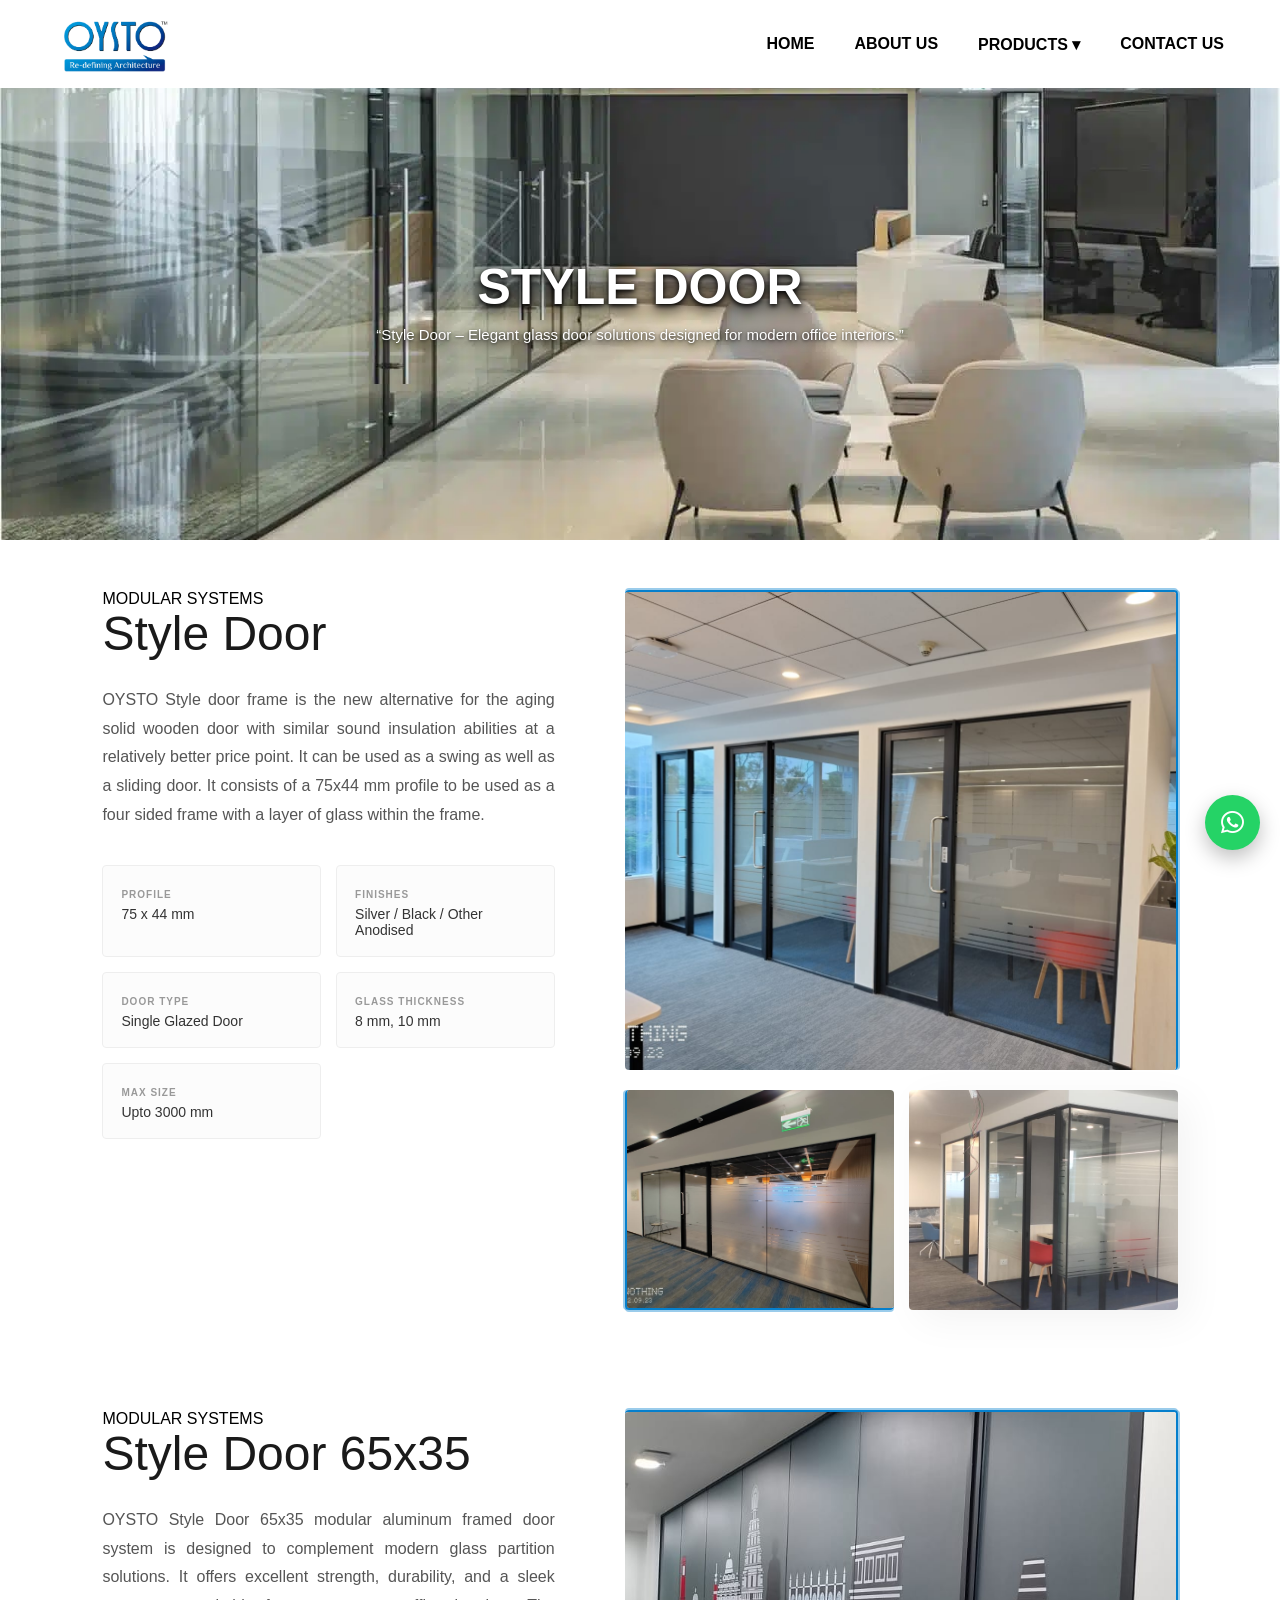
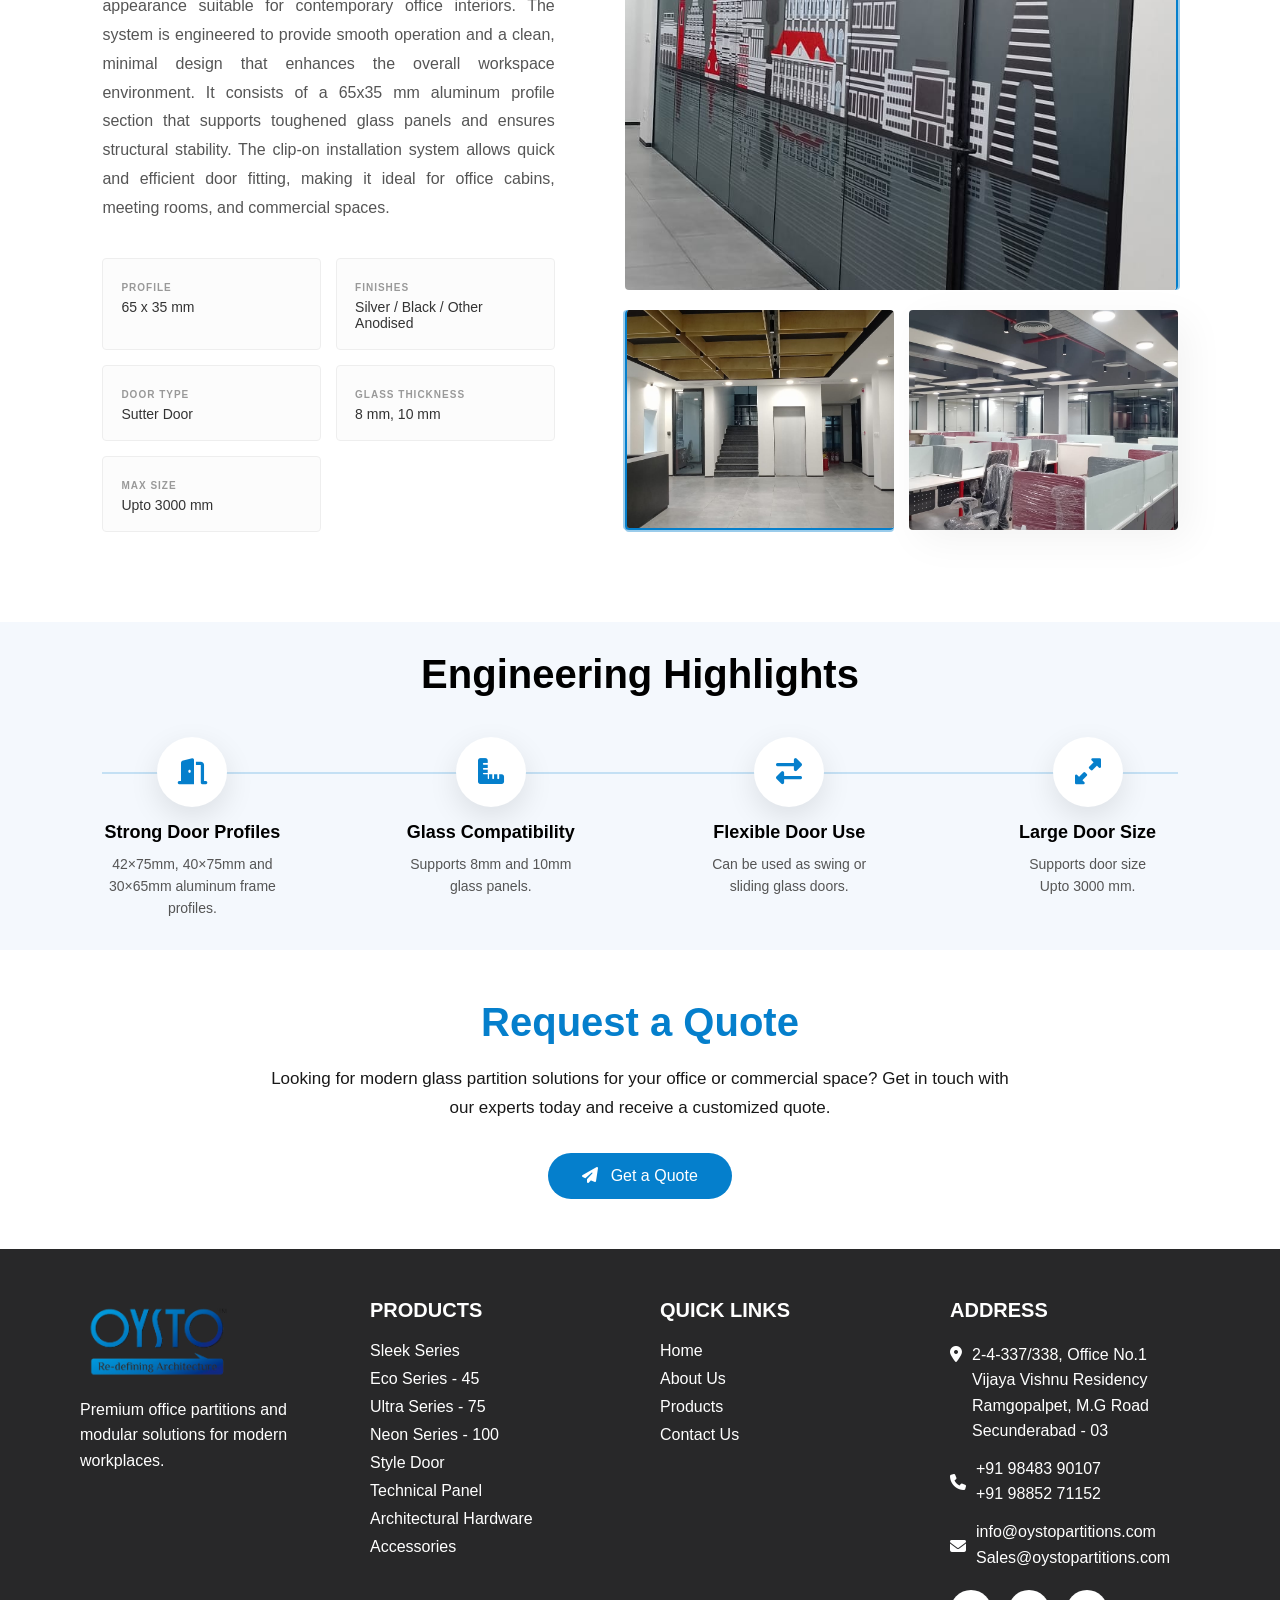
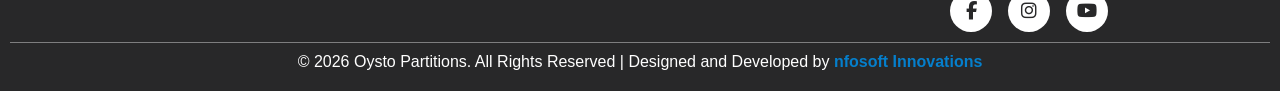
<file: styledoor.html>
<!DOCTYPE html>
<html lang="en">

<head>

  <meta charset="UTF-8">
  <meta name="viewport" content="width=device-width, initial-scale=1.0">
  <title>Style Door
    | Oysto PARTITIONS</title>
  <link rel="stylesheet" href="https://cdnjs.cloudflare.com/ajax/libs/font-awesome/6.5.0/css/all.min.css">

  <link rel="icon" type="image/png" href="images/logo.png">

  <link rel="stylesheet" href="css/sleekseries.css">

</head>

<body>


  <header id="navbar">

    <div class="nav-container">

      <!-- LOGO -->

      <div class="logo">
        <a href="index.html">
          <img src="images/logo.png" alt="Company Logo">
        </a>
      </div>


      <!-- NAV LINKS -->

      <ul class="nav-links">

        <li><a href="index.html">Home</a></li>

        <li><a href="about.html">About Us</a></li>


        <li class="dropdown">

          <a href="product.html">Products ▾</a>

          <div class="dropdown-menu">

            <a href="sleekseries.html" class="dropdown-item">Sleek Series</a>

            <a href="ecoseries-45.html" class="dropdown-item">Eco Series - 45</a>

            <a href="ultraseries-75.html" class="dropdown-item">Ultra Series - 75</a>

            <a href="neonseries-100.html" class="dropdown-item">Neon Series - 100</a>

            <a href="styledoor.html" class="dropdown-item">Style Door</a>

            <a href="technicalpanel.html" class="dropdown-item">Technical Panel</a>

            <a href="architecturalhardware.html" class="dropdown-item">Architectural Hardware</a>

            <a href="accessories.html" class="dropdown-item">Accessories</a>

          </div>

        </li>


        <li><a href="contact.html">Contact Us</a></li>

      </ul>


      <!-- MOBILE MENU -->

      <div class="menu-toggle">
        ☰
      </div>


    </div>

  </header>



  <script>

    const menuToggle = document.querySelector(".menu-toggle");
    const navLinks = document.querySelector(".nav-links");
    const navbar = document.getElementById("navbar");

    /* MOBILE MENU */

    menuToggle.addEventListener("click", () => {
      navLinks.classList.toggle("active");
    });

    /* MOBILE DROPDOWN */

    const dropdown = document.querySelector(".dropdown > a");
const dropdownMenu = document.querySelector(".dropdown-menu");

dropdown.addEventListener("click", function(e){

if(window.innerWidth <= 768){

// first click → dropdown open
if(!dropdownMenu.classList.contains("show")){
e.preventDefault();
dropdownMenu.classList.add("show");
}

// second click → open product page

}

});

    /* NAVBAR SCROLL EFFECT */

    window.addEventListener("scroll", () => {

      if (window.scrollY > 80) {
        navbar.classList.add("navbar-scrolled");
      } else {
        navbar.classList.remove("navbar-scrolled");
      }

    });

  </script>








  <!-- HERO -->

  <section class="products-hero">

    <div class="hero-overlay"></div>

   

<div class="hero-text">
  <h1>Style Door</h1>
  <p>“Style Door – Elegant glass door solutions designed for modern office interiors.”</p>
</div>

  </section>












  <section class="premium-sleek">
    <div class="glass-bg-text">OYSTO</div>

    <div class="sleek-wrapper">
      <div class="content-panel reveal-left">
        <span class="subtitle">MODULAR SYSTEMS</span>
        <h2 class="title">Style<span class="thin">  Door</span></h2>
        <p class="description">
          OYSTO Style door frame is the new alternative for the aging solid wooden door with similar sound insulation
          abilities at a relatively better price point. It can be used as a swing as well as a sliding door. It consists
          of a 75x44 mm profile to be used as a four sided frame with a layer of glass within the
          frame.
        </p>

        <div class="card-grid">

          <div class="info-card">
            <span class="card-title">PROFILE</span>
            <span class="card-value">75 x 44 mm </span>
          </div>

          <div class="info-card">
            <span class="card-title">FINISHES</span>
            <span class="card-value">Silver / Black / Other Anodised</span>
          </div>

          <div class="info-card">
            <span class="card-title">DOOR TYPE</span>
            <span class="card-value">Single Glazed Door</span>
          </div>

          <div class="info-card">
            <span class="card-title">GLASS THICKNESS</span>
            <span class="card-value">8 mm, 10 mm</span>
          </div>


          <div class="info-card">
            <span class="card-title">MAX SIZE</span>
            <span class="card-value"> Upto 3000 mm</span>
          </div>

        </div>
      </div>
    
    <div class="image-panel reveal-right">
      <div class="main-frame expand-trigger">
        <img src="images/door1.png" alt="Main Office" class="zoom-img">
        <div class="zoom-tag">Click to expand</div>
      </div>

      <div class="side-images">
        <div class="small-frame expand-trigger">
          <img src="images/door2.png" alt="Detail 1" class="zoom-img">
          <div class="zoom-tag">Click to expand</div>
        </div>

        <div class="small-frame expand-trigger">
          <img src="images/door3.png" alt="Detail 2" class="zoom-img">
          <div class="zoom-tag">Click to expand</div>
        </div>
      </div>
    </div>
    </div>
  </section>


  <div id="imgModal" class="modal">
    <span class="modal-close">&times;</span>
    <img class="modal-content" id="popupImg">
  </div>

  <script>
    document.addEventListener("DOMContentLoaded", () => {
      // Scroll Animation
      const reveals = document.querySelectorAll(".reveal-left, .reveal-right");
      const observer = new IntersectionObserver((entries) => {
        entries.forEach(entry => {
          if (entry.isIntersecting) {
            entry.target.classList.add(entry.target.classList.contains('reveal-left') ? 'show-left' : 'show-right');
            observer.unobserve(entry.target);
          }
        });
      }, { threshold: 0.1 });
      reveals.forEach(el => observer.observe(el));

      // Multi-Image Popup Logic
      const modal = document.getElementById("imgModal");
      const popupImg = document.getElementById("popupImg");
      const closeBtn = document.querySelector(".modal-close");
      const triggers = document.querySelectorAll(".expand-trigger");

      triggers.forEach(trigger => {
        trigger.onclick = function () {
          modal.style.display = "flex";
          popupImg.src = this.querySelector("img").src;
        }
      });

      closeBtn.onclick = () => modal.style.display = "none";
      modal.onclick = (e) => { if (e.target === modal) modal.style.display = "none"; }
    });
  </script>































  <section class="premium-sleek">
    <div class="glass-bg-text">OYSTO</div>

    <div class="sleek-wrapper">
      <div class="content-panel reveal-left">
        <span class="subtitle">MODULAR SYSTEMS</span>
        <h2 class="title">Style<span class="thin">  Door 65x35</span></h2>
     
        <p class="description">
          OYSTO Style Door 65x35 modular aluminum framed door system is designed to complement modern glass partition solutions.
          It offers excellent strength, durability, and a sleek appearance suitable for contemporary office interiors.
          The system is engineered to provide smooth operation and a clean, minimal design that enhances the overall workspace environment.

It consists of a 65x35 mm aluminum profile section that supports toughened glass panels and ensures structural stability.
 The clip-on installation system allows quick and efficient door fitting, making it ideal for office cabins, meeting rooms, 
 and commercial spaces.
        </p>

        <div class="card-grid">

          <div class="info-card">
            <span class="card-title">PROFILE</span>
            <span class="card-value">65 x 35 mm</span>
          </div>

          <div class="info-card">
            <span class="card-title">FINISHES</span>
            <span class="card-value">Silver / Black / Other Anodised</span>
          </div>

          <div class="info-card">
            <span class="card-title">DOOR TYPE</span>
            <span class="card-value">Sutter Door</span>
          </div>

          <div class="info-card">
            <span class="card-title">GLASS THICKNESS</span>
            <span class="card-value">8 mm, 10 mm</span>
          </div>

        
          <div class="info-card">
            <span class="card-title">MAX SIZE</span>
            <span class="card-value">Upto 3000 mm</span>
          </div>

        </div>
      </div>
    
    <div class="image-panel reveal-right">
      <div class="main-frame expand-trigger">
        <img src="images/door4.png" alt="Main Office" class="zoom-img">
        <div class="zoom-tag">Click to expand</div>
      </div>

      <div class="side-images">
        <div class="small-frame expand-trigger">
          <img src="images/door5.png" alt="Detail 1" class="zoom-img">
          <div class="zoom-tag">Click to expand</div>
        </div>

        <div class="small-frame expand-trigger">
          <img src="images/door6.png" alt="Detail 2" class="zoom-img">
          <div class="zoom-tag">Click to expand</div>
        </div>
      </div>
    </div>
    </div>
  </section>


  <div id="imgModal" class="modal">
    <span class="modal-close">&times;</span>
    <img class="modal-content" id="popupImg">
  </div>

  <script>
    document.addEventListener("DOMContentLoaded", () => {
      // Scroll Animation
      const reveals = document.querySelectorAll(".reveal-left, .reveal-right");
      const observer = new IntersectionObserver((entries) => {
        entries.forEach(entry => {
          if (entry.isIntersecting) {
            entry.target.classList.add(entry.target.classList.contains('reveal-left') ? 'show-left' : 'show-right');
            observer.unobserve(entry.target);
          }
        });
      }, { threshold: 0.1 });
      reveals.forEach(el => observer.observe(el));

      // Multi-Image Popup Logic
      const modal = document.getElementById("imgModal");
      const popupImg = document.getElementById("popupImg");
      const closeBtn = document.querySelector(".modal-close");
      const triggers = document.querySelectorAll(".expand-trigger");

      triggers.forEach(trigger => {
        trigger.onclick = function () {
          modal.style.display = "flex";
          popupImg.src = this.querySelector("img").src;
        }
      });

      closeBtn.onclick = () => modal.style.display = "none";
      modal.onclick = (e) => { if (e.target === modal) modal.style.display = "none"; }
    });
  </script>

































<section class="engineering"> 
<div class="eng-container">

<h2 class="engineering-title">Engineering Highlights</h2>

<div class="engineering-line">

<div class="eng-item reveal">
<div class="eng-icon">
<i class="fa-solid fa-door-open"></i>
</div>
<h3>Strong Door Profiles</h3>
<p>42×75mm, 40×75mm and 30×65mm aluminum frame profiles.</p>
</div>

<div class="eng-item reveal">
<div class="eng-icon">
<i class="fa-solid fa-ruler-combined"></i>
</div>
<h3>Glass Compatibility</h3>
<p>Supports 8mm and 10mm glass panels.</p>
</div>


<div class="eng-item reveal">
<div class="eng-icon">
<i class="fa-solid fa-right-left"></i>
</div>
<h3>Flexible Door Use</h3>
<p>Can be used as swing or sliding glass doors.</p>
</div>

<div class="eng-item reveal">
<div class="eng-icon">
<i class="fa-solid fa-up-right-and-down-left-from-center"></i>
</div>
<h3>Large Door Size</h3>
<p>Supports door size <br>Upto 3000 mm.</p>
</div>

</div>
</div>

</section>

  <script>
    const reveals = document.querySelectorAll(".reveal");

    window.addEventListener("scroll", () => {

      reveals.forEach(el => {

        const pos = el.getBoundingClientRect().top;

        if (pos < window.innerHeight - 100) {
          el.classList.add("active");
        }

      });

    });
  </script>












  <section class="cta-section">

    <div class="cta-container">

      <h2>Request a Quote</h2>

      <p>
        Looking for modern glass partition solutions for your office or commercial
        space? Get in touch with our experts today and receive a customized quote.
      </p>

      <a href="contact.html" class="cta-btn">
        <i class="fa-solid fa-paper-plane"></i> Get a Quote
      </a>

    </div>

  </section>


  <script>

    const cta = document.querySelector(".cta-section");

    window.addEventListener("scroll", () => {

      const top = cta.getBoundingClientRect().top;

      if (top < window.innerHeight - 100) {
        cta.classList.add("cta-show");
      }

    });

  </script>





















<footer class="footer">

<div class="footer-container">

<!-- LOGO -->

<div class="footer-box left-anim">

<img src="images/logo.png" class="footer-logo">

<p>
Premium office partitions and modular solutions
for modern workplaces.
</p>

</div>


<!-- PRODUCTS -->

<div class="footer-box left-anim">

<h2>Products</h2>
<ul>
<li><a href="sleekseries.html">Sleek Series</a></li>

<li><a href="ecoseries-45.html">Eco Series - 45</a></li>

<li><a href="ultraseries-75.html">Ultra Series - 75</a></li>

<li><a href="neonseries-100.html">Neon Series - 100</a></li>

<li><a href="styledoor.html">Style Door</a></li>

<li><a href="technicalpanel.html">Technical Panel</a></li>

<li><a href="architecturalhardware.html">Architectural Hardware</a></li>

<li><a href="accessories.html">Accessories</a></li>
</ul>

</div>


<!-- QUICK LINKS -->

<div class="footer-box right-anim">

<h2>Quick Links</h2>

<ul>
<li><a href="index.html">Home</a></li>
<li><a href="about.html">About Us</a></li>
<li><a href="product.html">Products</a></li>
<li><a href="contact.html">Contact Us</a></li>
</ul>

</div>
<!-- ADDRESS -->
<div class="footer-box right-anim">

<h2>Address</h2>

<div class="address-row">
<i class="fa-solid fa-location-dot"></i>

<div class="address-text">
2-4-337/338, Office No.1<br>
Vijaya Vishnu Residency<br>
Ramgopalpet, M.G Road<br>
Secunderabad - 03
</div>
</div>


<div class="contact-row">
<i class="fa-solid fa-phone"></i>

<div class="contact-text">
+91 98483 90107<br>
+91 98852 71152
</div>
</div>


<div class="contact-row">
<i class="fa-solid fa-envelope"></i>

<div class="contact-text">
info@oystopartitions.com<br>
Sales@oystopartitions.com
</div>
</div>
<div class="social">
<a href="https://www.facebook.com/" target="_blank">
<i class="fa-brands fa-facebook-f"></i>
</a>

<a href="https://www.instagram.com/" target="_blank">
<i class="fa-brands fa-instagram"></i>
</a>

<a href="https://www.youtube.com/" target="_blank">
<i class="fa-brands fa-youtube"></i>
</a>
</div>

</div>
</div>


<div class="footer-bottom">

<p>
© 2026 Oysto Partitions. All Rights Reserved |
Designed and Developed by
<a href="https://nfosoft.com" target="_blank">nfosoft Innovations</a>
</p>

</div>

</footer>


<script>
    const left = document.querySelectorAll(".left-anim");
const right = document.querySelectorAll(".right-anim");

function revealFooter(){

left.forEach(el=>{

const pos = el.getBoundingClientRect().top;

if(pos < window.innerHeight - 100){
el.classList.add("show-left");
}

});

right.forEach(el=>{

const pos = el.getBoundingClientRect().top;

if(pos < window.innerHeight - 100){
el.classList.add("show-right");
}

});

}

window.addEventListener("scroll", revealFooter);
</script>





<!-- Floating Buttons -->

<a href="https://wa.me/919885271152" class="float-whatsapp" target="_blank">
<i class="fa-brands fa-whatsapp"></i>
</a>

<a href="tel:+919885271152" class="float-phone">
<i class="fa-solid fa-phone"></i>
</a>
</file>
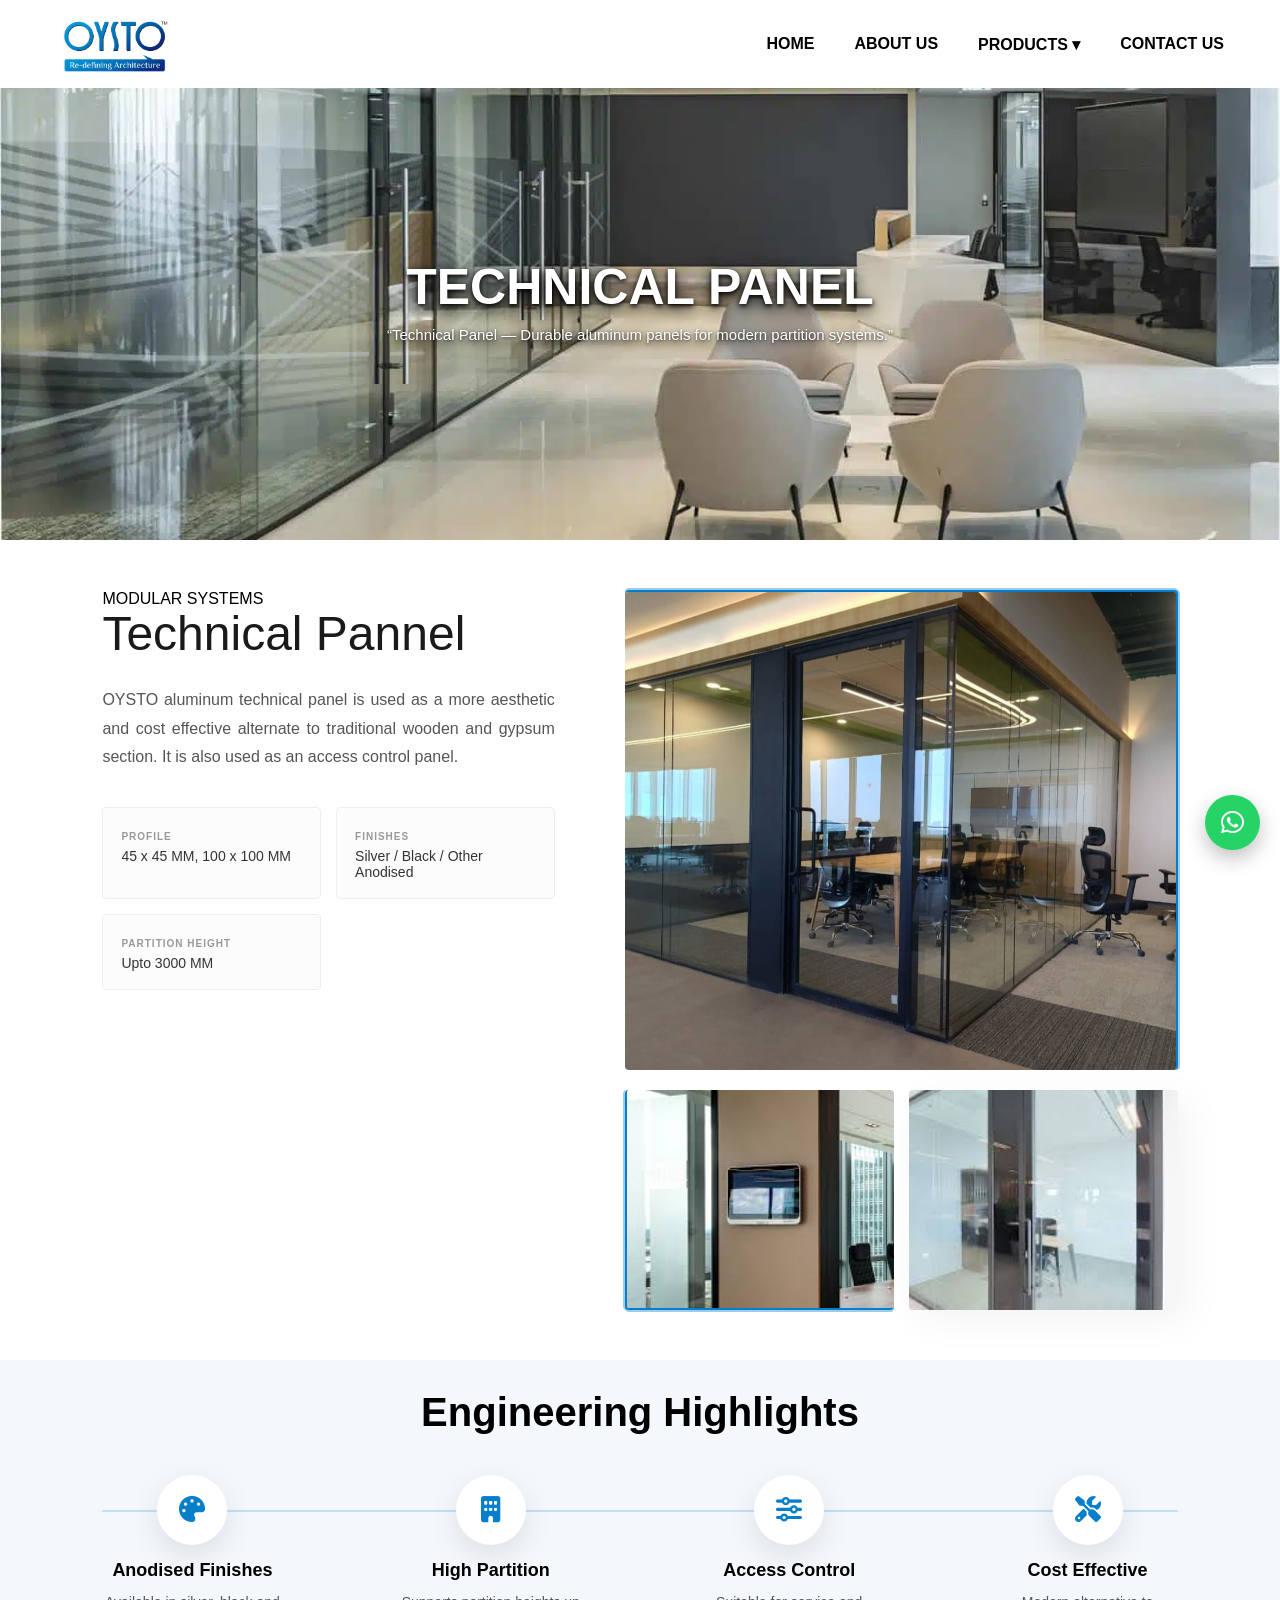
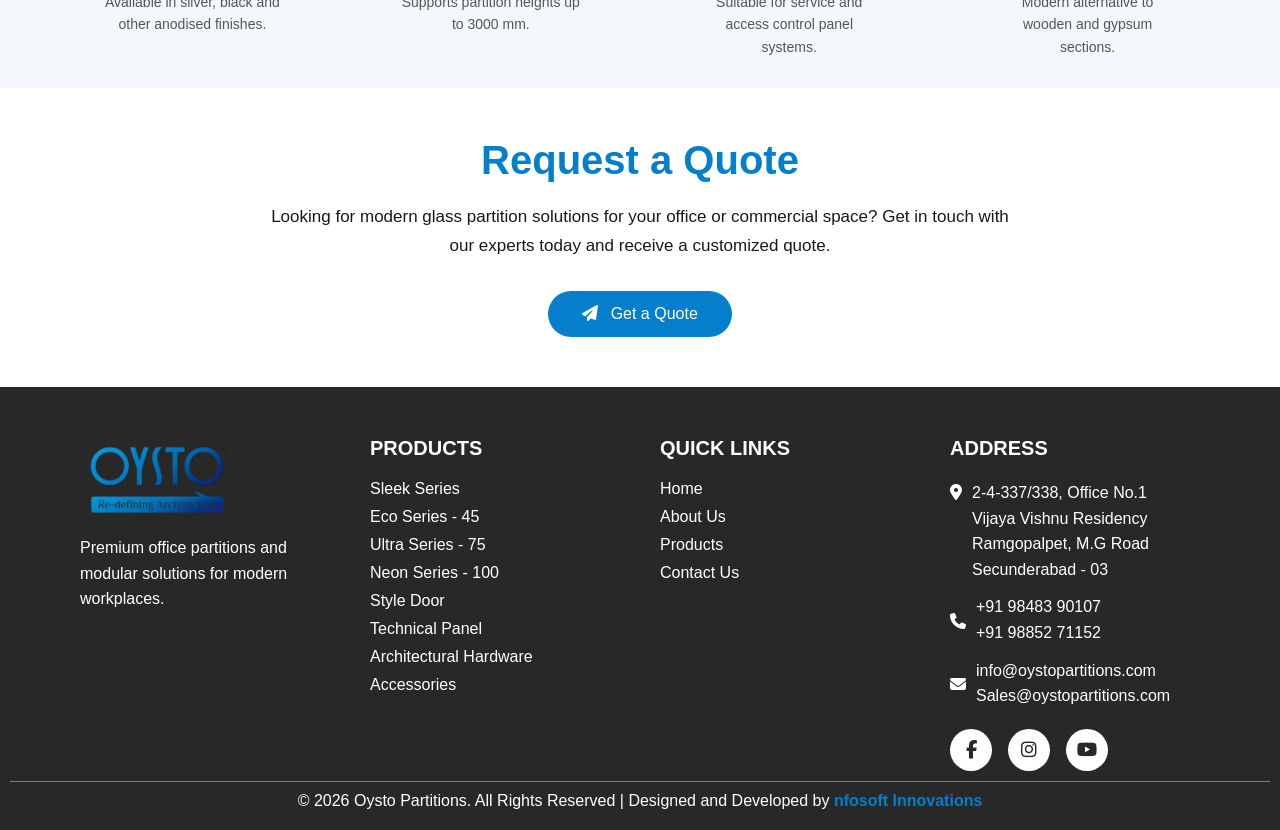
<file: technicalpanel.html>
<!DOCTYPE html>
<html lang="en">

<head>

  <meta charset="UTF-8">
  <meta name="viewport" content="width=device-width, initial-scale=1.0">
  <title>Technical Pannel
    | Oysto PARTITIONS</title>
  <link rel="stylesheet" href="https://cdnjs.cloudflare.com/ajax/libs/font-awesome/6.5.0/css/all.min.css">

  <link rel="icon" type="image/png" href="images/logo.png">

  <link rel="stylesheet" href="css/sleekseries.css">

</head>

<body>


  <header id="navbar">

    <div class="nav-container">

      <!-- LOGO -->

      <div class="logo">
        <a href="index.html">
          <img src="images/logo.png" alt="Company Logo">
        </a>
      </div>


      <!-- NAV LINKS -->

      <ul class="nav-links">

        <li><a href="index.html">Home</a></li>

        <li><a href="about.html">About Us</a></li>


        <li class="dropdown">

          <a href="product.html">Products ▾</a>

          <div class="dropdown-menu">

            <a href="sleekseries.html" class="dropdown-item">Sleek Series</a>

            <a href="ecoseries-45.html" class="dropdown-item">Eco Series - 45</a>

            <a href="ultraseries-75.html" class="dropdown-item">Ultra Series - 75</a>

            <a href="neonseries-100.html" class="dropdown-item">Neon Series - 100</a>

            <a href="styledoor.html" class="dropdown-item">Style Door</a>

            <a href="technicalpanel.html" class="dropdown-item">Technical Panel</a>

            <a href="architecturalhardware.html" class="dropdown-item">Architectural Hardware</a>

            <a href="accessories.html" class="dropdown-item">Accessories</a>

          </div>

        </li>


        <li><a href="contact.html">Contact Us</a></li>

      </ul>


      <!-- MOBILE MENU -->

      <div class="menu-toggle">
        ☰
      </div>


    </div>

  </header>



  <script>

    const menuToggle = document.querySelector(".menu-toggle");
    const navLinks = document.querySelector(".nav-links");
    const navbar = document.getElementById("navbar");

    /* MOBILE MENU */

    menuToggle.addEventListener("click", () => {
      navLinks.classList.toggle("active");
    });

    /* MOBILE DROPDOWN */
const dropdown = document.querySelector(".dropdown > a");
const dropdownMenu = document.querySelector(".dropdown-menu");

dropdown.addEventListener("click", function(e){

if(window.innerWidth <= 768){

// first click → dropdown open
if(!dropdownMenu.classList.contains("show")){
e.preventDefault();
dropdownMenu.classList.add("show");
}

// second click → open product page

}

});

    /* NAVBAR SCROLL EFFECT */

    window.addEventListener("scroll", () => {

      if (window.scrollY > 80) {
        navbar.classList.add("navbar-scrolled");
      } else {
        navbar.classList.remove("navbar-scrolled");
      }

    });

  </script>








  <!-- HERO -->

  <section class="products-hero">

    <div class="hero-overlay"></div>
<div class="hero-text">
  <h1>Technical Panel</h1>
  <p>“Technical Panel — Durable aluminum panels for modern partition systems.”</p>
</div>

  </section>












  <section class="premium-sleek">
    <div class="glass-bg-text">OYSTO</div>

    <div class="sleek-wrapper">
      <div class="content-panel reveal-left">
        <span class="subtitle">MODULAR SYSTEMS</span>
        <h2 class="title">Technical<span class="thin"> Pannel</span></h2>
       <p class="description">
OYSTO aluminum technical panel is used as a more aesthetic and cost effective alternate to traditional wooden and gypsum section. It is also used as an access control panel.
</p>

<div class="card-grid">

<div class="info-card">
<span class="card-title">PROFILE</span>
<span class="card-value">45 x 45 MM, 100 x 100 MM</span>
</div>

<div class="info-card">
<span class="card-title">FINISHES</span>
<span class="card-value">Silver / Black / Other Anodised</span>
</div>

<div class="info-card">
<span class="card-title">PARTITION HEIGHT</span>
<span class="card-value">Upto 3000 MM</span>
</div>


        </div>
      </div>
    
    <div class="image-panel reveal-right">
      <div class="main-frame expand-trigger">
        <img src="images/techpanel1.png" alt="Main Office" class="zoom-img">
        <div class="zoom-tag">Click to expand</div>
      </div>

      <div class="side-images">
        <div class="small-frame expand-trigger">
          <img src="images/techpanel2.png" alt="Detail 1" class="zoom-img">
          <div class="zoom-tag">Click to expand</div>
        </div>

        <div class="small-frame expand-trigger">
          <img src="images/techpanel3.png" alt="Detail 2" class="zoom-img">
          <div class="zoom-tag">Click to expand</div>
        </div>
      </div>
    </div>
    </div>
  </section>


  <div id="imgModal" class="modal">
    <span class="modal-close">&times;</span>
    <img class="modal-content" id="popupImg">
  </div>

  <script>
    document.addEventListener("DOMContentLoaded", () => {
      // Scroll Animation
      const reveals = document.querySelectorAll(".reveal-left, .reveal-right");
      const observer = new IntersectionObserver((entries) => {
        entries.forEach(entry => {
          if (entry.isIntersecting) {
            entry.target.classList.add(entry.target.classList.contains('reveal-left') ? 'show-left' : 'show-right');
            observer.unobserve(entry.target);
          }
        });
      }, { threshold: 0.1 });
      reveals.forEach(el => observer.observe(el));

      // Multi-Image Popup Logic
      const modal = document.getElementById("imgModal");
      const popupImg = document.getElementById("popupImg");
      const closeBtn = document.querySelector(".modal-close");
      const triggers = document.querySelectorAll(".expand-trigger");

      triggers.forEach(trigger => {
        trigger.onclick = function () {
          modal.style.display = "flex";
          popupImg.src = this.querySelector("img").src;
        }
      });

      closeBtn.onclick = () => modal.style.display = "none";
      modal.onclick = (e) => { if (e.target === modal) modal.style.display = "none"; }
    });
  </script>













<section class="engineering"> 
<div class="eng-container">

<h2 class="engineering-title">Engineering Highlights</h2>

<div class="engineering-line">


<div class="eng-item reveal">
<div class="eng-icon">
<i class="fa-solid fa-palette"></i>
</div>
<h3>Anodised Finishes</h3>
<p>Available in silver, black and other anodised finishes.</p>
</div>

<div class="eng-item reveal">
<div class="eng-icon">
<i class="fa-solid fa-building"></i>
</div>
<h3>High Partition </h3>
<p>Supports partition heights up to 3000 mm.</p>
</div>

<div class="eng-item reveal">
<div class="eng-icon">
<i class="fa-solid fa-sliders"></i>
</div>
<h3>Access Control </h3>
<p>Suitable for service and access control panel systems.</p>
</div>

<div class="eng-item reveal">
<div class="eng-icon">
<i class="fa-solid fa-screwdriver-wrench"></i>
</div>
<h3>Cost Effective </h3>
<p>Modern alternative to wooden and gypsum sections.</p>
</div>

</div>
</div>

</section>
  <script>
    const reveals = document.querySelectorAll(".reveal");

    window.addEventListener("scroll", () => {

      reveals.forEach(el => {

        const pos = el.getBoundingClientRect().top;

        if (pos < window.innerHeight - 100) {
          el.classList.add("active");
        }

      });

    });
  </script>












  <section class="cta-section">

    <div class="cta-container">

      <h2>Request a Quote</h2>

      <p>
        Looking for modern glass partition solutions for your office or commercial
        space? Get in touch with our experts today and receive a customized quote.
      </p>

      <a href="contact.html" class="cta-btn">
        <i class="fa-solid fa-paper-plane"></i> Get a Quote
      </a>

    </div>

  </section>


  <script>

    const cta = document.querySelector(".cta-section");

    window.addEventListener("scroll", () => {

      const top = cta.getBoundingClientRect().top;

      if (top < window.innerHeight - 100) {
        cta.classList.add("cta-show");
      }

    });

  </script>




















<footer class="footer">

<div class="footer-container">

<!-- LOGO -->

<div class="footer-box left-anim">

<img src="images/logo.png" class="footer-logo">

<p>
Premium office partitions and modular solutions
for modern workplaces.
</p>

</div>


<!-- PRODUCTS -->

<div class="footer-box left-anim">

<h2>Products</h2>
<ul>
<li><a href="sleekseries.html">Sleek Series</a></li>

<li><a href="ecoseries-45.html">Eco Series - 45</a></li>

<li><a href="ultraseries-75.html">Ultra Series - 75</a></li>

<li><a href="neonseries-100.html">Neon Series - 100</a></li>

<li><a href="styledoor.html">Style Door</a></li>

<li><a href="technicalpanel.html">Technical Panel</a></li>

<li><a href="architecturalhardware.html">Architectural Hardware</a></li>

<li><a href="accessories.html">Accessories</a></li>
</ul>

</div>


<!-- QUICK LINKS -->

<div class="footer-box right-anim">

<h2>Quick Links</h2>

<ul>
<li><a href="index.html">Home</a></li>
<li><a href="about.html">About Us</a></li>
<li><a href="product.html">Products</a></li>
<li><a href="contact.html">Contact Us</a></li>
</ul>

</div>
<!-- ADDRESS -->
<div class="footer-box right-anim">

<h2>Address</h2>

<div class="address-row">
<i class="fa-solid fa-location-dot"></i>

<div class="address-text">
2-4-337/338, Office No.1<br>
Vijaya Vishnu Residency<br>
Ramgopalpet, M.G Road<br>
Secunderabad - 03
</div>
</div>


<div class="contact-row">
<i class="fa-solid fa-phone"></i>

<div class="contact-text">
+91 98483 90107<br>
+91 98852 71152
</div>
</div>


<div class="contact-row">
<i class="fa-solid fa-envelope"></i>

<div class="contact-text">
info@oystopartitions.com<br>
Sales@oystopartitions.com
</div>
</div>
<div class="social">
<a href="https://www.facebook.com/" target="_blank">
<i class="fa-brands fa-facebook-f"></i>
</a>

<a href="https://www.instagram.com/" target="_blank">
<i class="fa-brands fa-instagram"></i>
</a>

<a href="https://www.youtube.com/" target="_blank">
<i class="fa-brands fa-youtube"></i>
</a>
</div>

</div>
</div>


<div class="footer-bottom">

<p>
© 2026 Oysto Partitions. All Rights Reserved |
Designed and Developed by
<a href="https://nfosoft.com" target="_blank">nfosoft Innovations</a>
</p>

</div>

</footer>


<script>
    const left = document.querySelectorAll(".left-anim");
const right = document.querySelectorAll(".right-anim");

function revealFooter(){

left.forEach(el=>{

const pos = el.getBoundingClientRect().top;

if(pos < window.innerHeight - 100){
el.classList.add("show-left");
}

});

right.forEach(el=>{

const pos = el.getBoundingClientRect().top;

if(pos < window.innerHeight - 100){
el.classList.add("show-right");
}

});

}

window.addEventListener("scroll", revealFooter);
</script>





<!-- Floating Buttons -->

<a href="https://wa.me/919885271152" class="float-whatsapp" target="_blank">
<i class="fa-brands fa-whatsapp"></i>
</a>

<a href="tel:+919885271152" class="float-phone">
<i class="fa-solid fa-phone"></i>
</a>
</file>
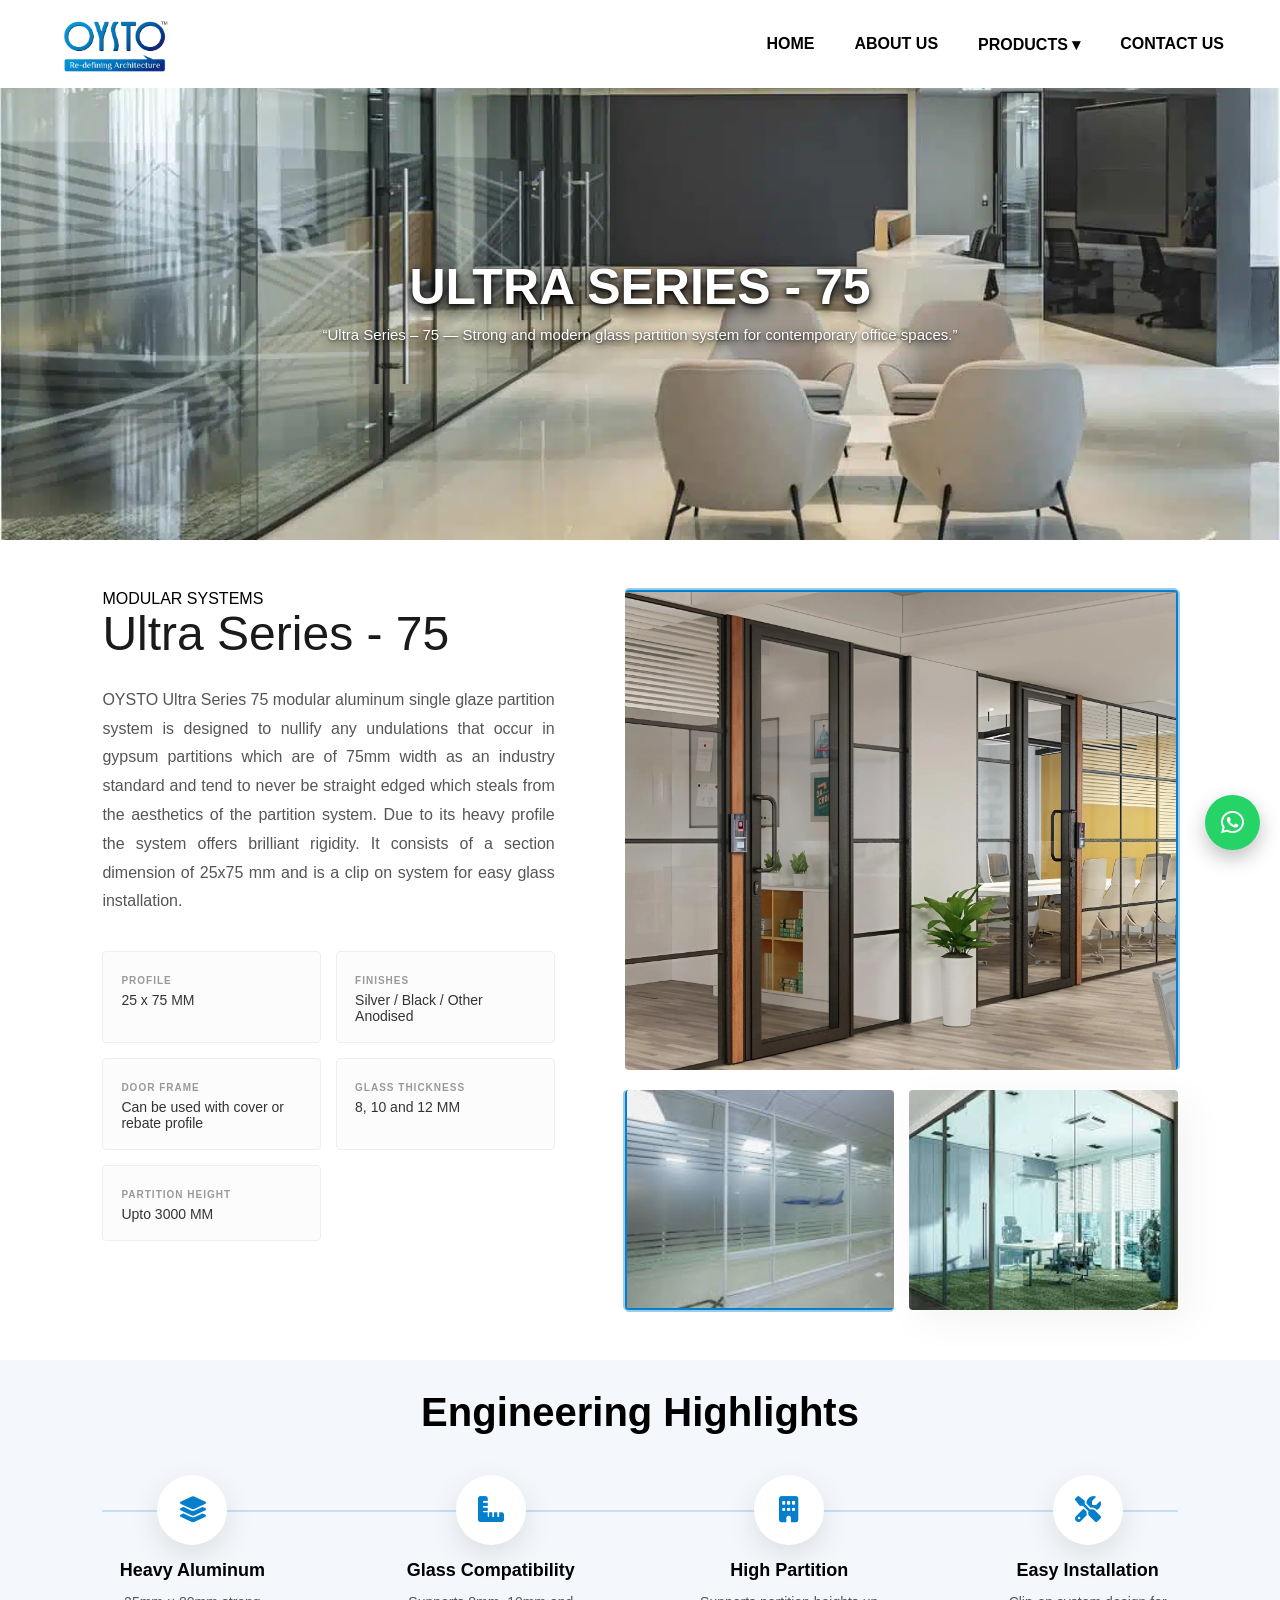
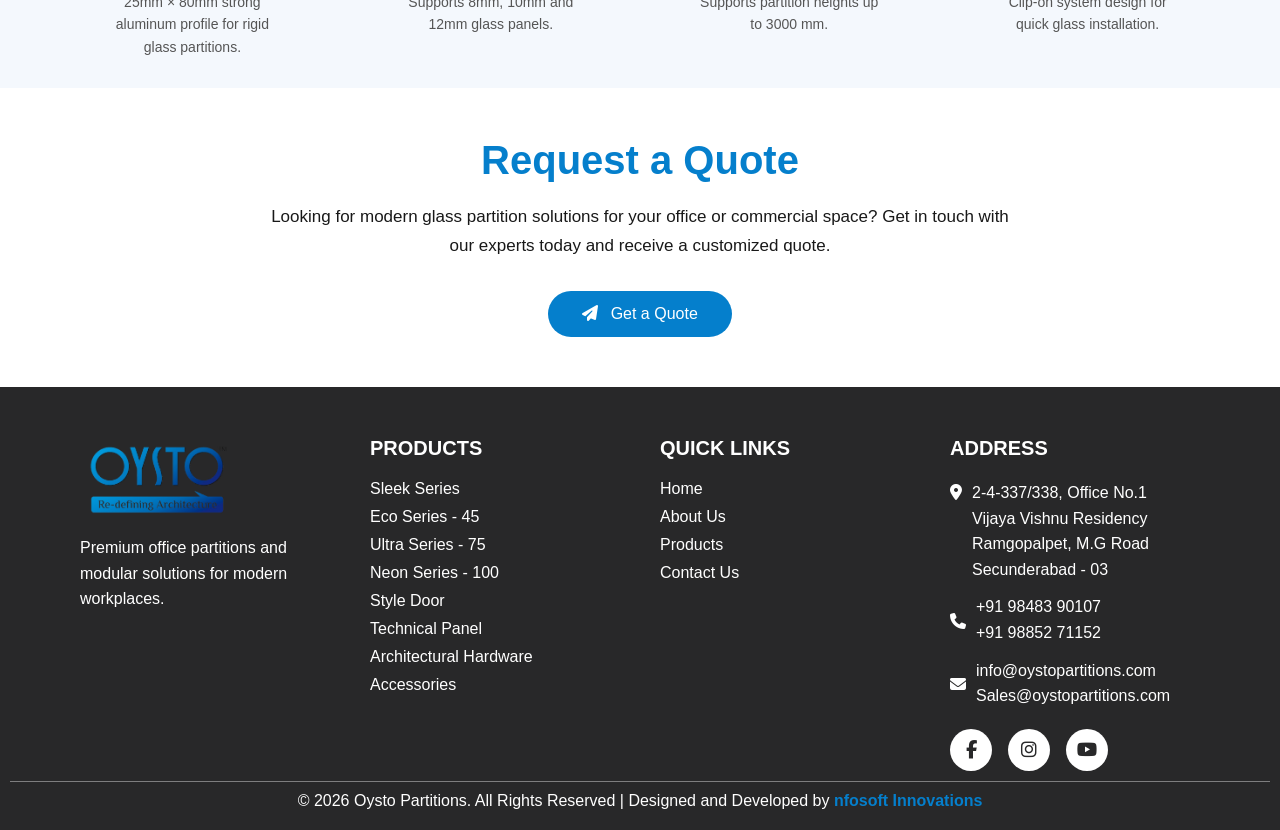
<file: ultraseries-75.html>
<!DOCTYPE html>
<html lang="en">

<head>

  <meta charset="UTF-8">
  <meta name="viewport" content="width=device-width, initial-scale=1.0">
  <title>Ultra Series - 75
    | Oysto PARTITIONS</title>
  <link rel="stylesheet" href="https://cdnjs.cloudflare.com/ajax/libs/font-awesome/6.5.0/css/all.min.css">

  <link rel="icon" type="image/png" href="images/logo.png">

  <link rel="stylesheet" href="css/sleekseries.css">

</head>

<body>


  <header id="navbar">

    <div class="nav-container">

      <!-- LOGO -->

      <div class="logo">
        <a href="index.html">
          <img src="images/logo.png" alt="Company Logo">
        </a>
      </div>


      <!-- NAV LINKS -->

      <ul class="nav-links">

        <li><a href="index.html">Home</a></li>

        <li><a href="about.html">About Us</a></li>


        <li class="dropdown">

          <a href="product.html">Products ▾</a>

          <div class="dropdown-menu">

            <a href="sleekseries.html" class="dropdown-item">Sleek Series</a>

            <a href="ecoseries-45.html" class="dropdown-item">Eco Series - 45</a>

            <a href="ultraseries-75.html" class="dropdown-item">Ultra Series - 75</a>

            <a href="neonseries-100.html" class="dropdown-item">Neon Series - 100</a>

            <a href="styledoor.html" class="dropdown-item">Style Door</a>

            <a href="technicalpanel.html" class="dropdown-item">Technical Panel</a>

            <a href="architecturalhardware.html" class="dropdown-item">Architectural Hardware</a>

            <a href="accessories.html" class="dropdown-item">Accessories</a>

          </div>

        </li>


        <li><a href="contact.html">Contact Us</a></li>

      </ul>


      <!-- MOBILE MENU -->

      <div class="menu-toggle">
        ☰
      </div>


    </div>

  </header>



  <script>

    const menuToggle = document.querySelector(".menu-toggle");
    const navLinks = document.querySelector(".nav-links");
    const navbar = document.getElementById("navbar");

    /* MOBILE MENU */

    menuToggle.addEventListener("click", () => {
      navLinks.classList.toggle("active");
    });

    /* MOBILE DROPDOWN */

    const dropdown = document.querySelector(".dropdown > a");
const dropdownMenu = document.querySelector(".dropdown-menu");

dropdown.addEventListener("click", function(e){

if(window.innerWidth <= 768){

// first click → dropdown open
if(!dropdownMenu.classList.contains("show")){
e.preventDefault();
dropdownMenu.classList.add("show");
}

// second click → open product page

}

});

    /* NAVBAR SCROLL EFFECT */

    window.addEventListener("scroll", () => {

      if (window.scrollY > 80) {
        navbar.classList.add("navbar-scrolled");
      } else {
        navbar.classList.remove("navbar-scrolled");
      }

    });

  </script>








  <!-- HERO -->

  <section class="products-hero">

    <div class="hero-overlay"></div>
    <div class="hero-text">
      <h1>Ultra Series - 75</h1>
      <p>“Ultra Series – 75 — Strong and modern glass partition system for contemporary office spaces.”</p>
    </div>

  </section>












  <section class="premium-sleek">
    <div class="glass-bg-text">OYSTO</div>

    <div class="sleek-wrapper">
      <div class="content-panel reveal-left">
        <span class="subtitle">MODULAR SYSTEMS</span>
        <h2 class="title">Ultra <span class="thin"> Series - 75</span></h2>
        <p class="description">
          OYSTO Ultra Series 75 modular aluminum single glaze partition system is designed to nullify any undulations
          that occur in gypsum partitions which are of 75mm width as an industry standard and tend to never be straight
          edged which steals from the aesthetics of the partition system. Due to its heavy profile the system offers
          brilliant rigidity. It consists of a section dimension of 25x75 mm and is a clip on system for easy glass
          installation.
        </p>

        <div class="card-grid">

          <div class="info-card">
            <span class="card-title">PROFILE</span>
            <span class="card-value">25 x 75 MM</span>
          </div>

          <div class="info-card">
            <span class="card-title">FINISHES</span>
            <span class="card-value">Silver / Black / Other Anodised</span>
          </div>

          <div class="info-card">
            <span class="card-title">DOOR FRAME</span>
            <span class="card-value">Can be used with cover or rebate profile</span>
          </div>

          <div class="info-card">
            <span class="card-title">GLASS THICKNESS</span>
            <span class="card-value">8, 10 and 12 MM</span>
          </div>

        

          <div class="info-card">
            <span class="card-title">PARTITION HEIGHT</span>
            <span class="card-value">Upto 3000 MM</span>
          </div>

        </div>
      </div>
      <div class="image-panel reveal-right">
        <div class="main-frame expand-trigger">
          <img src="images/ultra1.png" alt="Main Office" class="zoom-img">
          <div class="zoom-tag">Click to expand</div>
        </div>

        <div class="side-images">
          <div class="small-frame expand-trigger">
            <img src="images/ultra2.png" alt="Detail 1" class="zoom-img">
            <div class="zoom-tag">Click to expand</div>
          </div>

          <div class="small-frame expand-trigger">
            <img src="images/ultra3.png" alt="Detail 2" class="zoom-img">
            <div class="zoom-tag">Click to expand</div>
          </div>
        </div>
      </div>
    </div>
  </section>


  <div id="imgModal" class="modal">
    <span class="modal-close">&times;</span>
    <img class="modal-content" id="popupImg">
  </div>

  <script>
    document.addEventListener("DOMContentLoaded", () => {
      // Scroll Animation
      const reveals = document.querySelectorAll(".reveal-left, .reveal-right");
      const observer = new IntersectionObserver((entries) => {
        entries.forEach(entry => {
          if (entry.isIntersecting) {
            entry.target.classList.add(entry.target.classList.contains('reveal-left') ? 'show-left' : 'show-right');
            observer.unobserve(entry.target);
          }
        });
      }, { threshold: 0.1 });
      reveals.forEach(el => observer.observe(el));

      // Multi-Image Popup Logic
      const modal = document.getElementById("imgModal");
      const popupImg = document.getElementById("popupImg");
      const closeBtn = document.querySelector(".modal-close");
      const triggers = document.querySelectorAll(".expand-trigger");

      triggers.forEach(trigger => {
        trigger.onclick = function () {
          modal.style.display = "flex";
          popupImg.src = this.querySelector("img").src;
        }
      });

      closeBtn.onclick = () => modal.style.display = "none";
      modal.onclick = (e) => { if (e.target === modal) modal.style.display = "none"; }
    });
  </script>












  <section class="engineering">
    <div class="eng-container">

      <h2 class="engineering-title">Engineering Highlights</h2>

      <div class="engineering-line">

        <div class="eng-item reveal">
          <div class="eng-icon">
            <i class="fa-solid fa-layer-group"></i>
          </div>
          <h3>Heavy Aluminum </h3>
          <p>25mm × 80mm strong aluminum profile for rigid glass partitions.</p>
        </div>

        <div class="eng-item reveal">
          <div class="eng-icon">
            <i class="fa-solid fa-ruler-combined"></i>
          </div>
          <h3>Glass Compatibility</h3>
          <p>Supports 8mm, 10mm and 12mm glass panels.</p>
        </div>

       

        <div class="eng-item reveal">
          <div class="eng-icon">
            <i class="fa-solid fa-building"></i>
          </div>
          <h3>High Partition </h3>
          <p>Supports partition heights up to 3000 mm.</p>
        </div>

        <div class="eng-item reveal">
          <div class="eng-icon">
            <i class="fa-solid fa-screwdriver-wrench"></i>
          </div>
          <h3>Easy Installation</h3>
          <p>Clip-on system design for quick glass installation.</p>
        </div>

      </div>
    </div>

  </section>
  <script>
    const reveals = document.querySelectorAll(".reveal");

    window.addEventListener("scroll", () => {

      reveals.forEach(el => {

        const pos = el.getBoundingClientRect().top;

        if (pos < window.innerHeight - 100) {
          el.classList.add("active");
        }

      });

    });
  </script>












  <section class="cta-section">

    <div class="cta-container">

      <h2>Request a Quote</h2>

      <p>
        Looking for modern glass partition solutions for your office or commercial
        space? Get in touch with our experts today and receive a customized quote.
      </p>

      <a href="contact.html" class="cta-btn">
        <i class="fa-solid fa-paper-plane"></i> Get a Quote
      </a>

    </div>

  </section>


  <script>

    const cta = document.querySelector(".cta-section");

    window.addEventListener("scroll", () => {

      const top = cta.getBoundingClientRect().top;

      if (top < window.innerHeight - 100) {
        cta.classList.add("cta-show");
      }

    });

  </script>





















<footer class="footer">

<div class="footer-container">

<!-- LOGO -->

<div class="footer-box left-anim">

<img src="images/logo.png" class="footer-logo">

<p>
Premium office partitions and modular solutions
for modern workplaces.
</p>

</div>


<!-- PRODUCTS -->

<div class="footer-box left-anim">

<h2>Products</h2>
<ul>
<li><a href="sleekseries.html">Sleek Series</a></li>

<li><a href="ecoseries-45.html">Eco Series - 45</a></li>

<li><a href="ultraseries-75.html">Ultra Series - 75</a></li>

<li><a href="neonseries-100.html">Neon Series - 100</a></li>

<li><a href="styledoor.html">Style Door</a></li>

<li><a href="technicalpanel.html">Technical Panel</a></li>

<li><a href="architecturalhardware.html">Architectural Hardware</a></li>

<li><a href="accessories.html">Accessories</a></li>
</ul>

</div>


<!-- QUICK LINKS -->

<div class="footer-box right-anim">

<h2>Quick Links</h2>

<ul>
<li><a href="index.html">Home</a></li>
<li><a href="about.html">About Us</a></li>
<li><a href="product.html">Products</a></li>
<li><a href="contact.html">Contact Us</a></li>
</ul>

</div>
<!-- ADDRESS -->
<div class="footer-box right-anim">

<h2>Address</h2>

<div class="address-row">
<i class="fa-solid fa-location-dot"></i>

<div class="address-text">
2-4-337/338, Office No.1<br>
Vijaya Vishnu Residency<br>
Ramgopalpet, M.G Road<br>
Secunderabad - 03
</div>
</div>


<div class="contact-row">
<i class="fa-solid fa-phone"></i>

<div class="contact-text">
+91 98483 90107<br>
+91 98852 71152
</div>
</div>


<div class="contact-row">
<i class="fa-solid fa-envelope"></i>

<div class="contact-text">
info@oystopartitions.com<br>
Sales@oystopartitions.com
</div>
</div>
<div class="social">
<a href="https://www.facebook.com/" target="_blank">
<i class="fa-brands fa-facebook-f"></i>
</a>

<a href="https://www.instagram.com/" target="_blank">
<i class="fa-brands fa-instagram"></i>
</a>

<a href="https://www.youtube.com/" target="_blank">
<i class="fa-brands fa-youtube"></i>
</a>
</div>

</div>
</div>


<div class="footer-bottom">

<p>
© 2026 Oysto Partitions. All Rights Reserved |
Designed and Developed by
<a href="https://nfosoft.com" target="_blank">nfosoft Innovations</a>
</p>

</div>

</footer>


<script>
    const left = document.querySelectorAll(".left-anim");
const right = document.querySelectorAll(".right-anim");

function revealFooter(){

left.forEach(el=>{

const pos = el.getBoundingClientRect().top;

if(pos < window.innerHeight - 100){
el.classList.add("show-left");
}

});

right.forEach(el=>{

const pos = el.getBoundingClientRect().top;

if(pos < window.innerHeight - 100){
el.classList.add("show-right");
}

});

}

window.addEventListener("scroll", revealFooter);
</script>





<!-- Floating Buttons -->

<a href="https://wa.me/919885271152" class="float-whatsapp" target="_blank">
<i class="fa-brands fa-whatsapp"></i>
</a>

<a href="tel:+919885271152" class="float-phone">
<i class="fa-solid fa-phone"></i>
</a>
</file>
<file: css/index.css>
*{
margin:0;
padding:0;
box-sizing:border-box;
font-family:Arial, Helvetica, sans-serif;
}
html, body{
overflow-x:hidden;
width:100%;
}
/* NAVBAR */

#navbar{
position:fixed;
top:0;
left:0;
width:100%;
background:white;
z-index:1000;
transition:0.3s;
}

.navbar-scrolled{
box-shadow:0 4px 15px rgba(0,0,0,0.1);
}

/* CONTAINER */
.nav-container{
width:100%;
max-width:1200px;
margin:0 auto;
display:flex;
align-items:center;
justify-content:space-between;
padding:14px 16px;
}

/* LOGO */

.logo img{
height:60px;
display:block;
}
.menu-toggle{
display:none;
font-size:26px;
cursor:pointer;
}
/* NAV LINKS */

.nav-links{
display:flex;
list-style:none;
gap:40px;
align-items:center;
}

.nav-links a{
text-decoration:none;
font-weight:700;
position:relative;
transition:0.3s;
color:black;
text-transform:uppercase;
}

/* HOVER */

.nav-links a:hover{
color:#057fcc;
}

.nav-links > li > a::after{
content:"";
position:absolute;
left:0;
bottom:-6px;
width:0%;
height:2px;
background:#057fcc;
transition:0.3s;
}

.nav-links > li > a:hover::after{
width:100%;
}

/* DROPDOWN */

.dropdown{
position:relative;
}
.dropdown-menu{
position:absolute;
top:100%;
left:0;

width:260px;   /* increase width */
padding:18px;
min-height:420px;
left:-20px;
border-radius:14px;

display:flex;
flex-direction:column;
gap:8px;

opacity:0;
transform:translateY(10px);
pointer-events:none;
transition:0.35s;

/* IMAGE BACKGROUND */

background:white;
background-size:contain;
background-position:center;
background-repeat:no-repeat;

box-shadow:0 15px 35px rgba(0,0,0,0.15);
}

/* SHOW DROPDOWN */

.dropdown:hover .dropdown-menu{
opacity:1;
transform:translateY(0);
pointer-events:auto;
}

/* Dropdown Item base style */
.dropdown-item {
    display: block;
    text-decoration: none;
    color: black !important; /* Force black initially */
    font-size: 16px;
    padding: 10px 15px;
    border-radius: 6px;
    font-weight: 700;
    transition: 0.3s;
}

/* Hover state fix */
.dropdown-menu .dropdown-item:hover {
    background: #057fcc;
    color: white !important; /* Hover chesinappudu white avvali */
}


.dropdown-menu.show{
opacity:1;
transform:translateY(0);
pointer-events:auto;
display:flex;
}

/* MOBILE MENU */

.menu-toggle{
display:none;
font-size:28px;
cursor:pointer;
}




@media (max-width:768px){



/* NAV CONTAINER */

.nav-container{
width:100%;
display:flex;
align-items:center;
justify-content:space-between;
padding:12px 16px;
}

/* LOGO */

.logo img{
height:45px;
}

/* MENU ICON */

.menu-toggle{
display:block;
font-size:26px;
cursor:pointer;
}

/* NAV LINKS */

.nav-links{
position:absolute;
top:70px;
left:0;
width:100%;
background:white;
flex-direction:column;
align-items:flex-start;
gap:18px;
padding:20px;
display:none;
box-shadow:0 10px 20px rgba(0,0,0,0.1);
}

/* ACTIVE MENU */

.nav-links.active{
display:flex;
}

/* NAV LINK STYLE */

.nav-links a{
color:black !important;
font-size:16px;
width:100%;
}

/* DROPDOWN */

.dropdown-menu{
position:static;
background:#ffffff;
box-shadow:none;
opacity:1;
transform:none;
pointer-events:auto;
display:none;
width:100%;
padding-left:15px;
}

/* SHOW DROPDOWN */

.dropdown-menu.show{
display:flex;
flex-direction:column;
align-items:flex-start;
}

/* DROPDOWN LINKS */

.dropdown-item{
color:#333 !important;
font-size:15px;
padding:10px 0;
width:100%;
}

/* REMOVE DESKTOP HOVER */

.dropdown:hover .dropdown-menu{
opacity:1;
transform:none;
pointer-events:auto;
}

}





/* ================= GLOBAL & RESET ================= */
* {
    margin: 0;
    padding: 0;
    box-sizing: border-box;
}

body {
    overflow-x: hidden; /* Horizontal scroll rakunda untundi */
}

/* ================= HERO SECTION ================= */
.hero {
    position: relative;
    height: 100vh;
    width: 100%;
    overflow: hidden;
    background: #000; /* Loading appudu black background kanipistundi */
}

/* SLIDER CONTAINER */
.hero-slider {
    width: 100%;
    height: 100%;
    overflow: hidden;
}

/* TRACK: Idhi slides ni line lo peduthundi */
.hero-track {
    display: flex;
    height: 100%;
    width: 100%;
    transition: transform 0.7s ease-in-out;
    will-change: transform;
}

/* SLIDE: Main Fix ikkade undi */
.hero-slide {
    flex: 0 0 100%; /* Slide eppudu 100% width maintain chestundi, shrink avvadu */
    width: 100%;
    height: 100vh;
    position: relative;
    overflow: hidden;
}

/* IMAGE SETTINGS */
.hero-slide img {
    width: 100%;
    height: 100%;
    object-fit: cover; /* Image stretch avvakunda maintain chestundi */
    object-position: center center;
    display: block;
    animation: none;
}

/* ACTIVE SLIDE ZOOM ANIMATION */
.hero-slide.active img {
    animation: zoomHero 10s ease forwards;
}

@keyframes zoomHero {
    0% { transform: scale(1); }
    100% { transform: scale(1.1); }
}

/* OVERLAY: Text clear ga kanipichadaniki */
.ovrlay {
    position: absolute;
    top: 0;
    left: 0;
    width: 100%;
    height: 100%;
    background: rgba(0, 0, 0, 0.1); /* Slight dark layer */
    z-index: 1;
}

/* ================= CONTENT STYLES ================= */
.hero-content {
    position: absolute;
    top: 60%;
    left: 25%;
    transform: translate(-50%, -50%);
    color: white;
    text-align: left;
    max-width: 800px;
    padding: 20px;
    z-index: 2;
    text-shadow: 0 4px 15px rgba(0, 0, 0, 0.8);
}

.hero-content h1 {
    font-size: 55px;
    font-weight: 700;
    margin-bottom: 15px;
    line-height: 1.1;
}

.hero-content p {
    font-size: 20px;
    margin-bottom: 25px;
    opacity: 0.9;
}

.hero-btn {
    display: inline-block;
    padding: 14px 32px;
    background: #057fcc;
    color: white;
    border-radius: 50px;
    text-decoration: none;
    font-weight: 600;
    transition: 0.3s ease;
}

.hero-btn:hover {
    transform: translateY(-3px);
    background: #046bb0;
    box-shadow: 0 5px 15px rgba(5, 127, 204, 0.4);
}

/* ================= MOBILE RESPONSIVE (Fix for Half Image) ================= */

@media (max-width: 768px) {
    .hero {
        height: 100vh; /* Mobile lo full screen coverage */
    }

    .hero-track {
        display: flex; /* Flex layout ni force chestundi */
    }

    .hero-slide {
        flex: 0 0 100%; /* Kachitanga okka slide matrame screen lo untundi */
        width: 100%;
    }

    .hero-content {
        top: 70%;
        left: 50%;
        transform: translate(-50%, -50%);
        text-align: left;
        width: 90%;
        max-width: none;
        padding: 10px;
    }

    .hero-content h1 {
        font-size: 32px;
        margin-bottom: 10px;
    }

    .hero-content p {
        font-size: 16px;
        margin-bottom: 20px;
    }

    .hero-btn {
        padding: 12px 26px;
        font-size: 15px;
    }
}

/* VERY SMALL DEVICES */
@media (max-width: 480px) {
    .hero-content h1 {
        font-size: 28px;
    }
    
    .hero-content p {
        font-size: 14px;
    }
}














.about-section{
padding:60px 5%;
background:#eef6fb;
overflow:hidden;
}

/* CENTER CONTAINER */

.about-container{
max-width:1200px;
margin:auto;
display:flex;
gap:60px;
align-items:stretch;
}

/* IMAGE */
.about-image{
flex:1;
height:520px;

/* BORDER */
padding:2px; /* thickness */
background:#057fcc; /* YOUR COLOR */

border-radius:70px 0 70px 0;
box-shadow:0 25px 50px rgba(0,0,0,0.15);

transform:translateX(-80px);
opacity:0;
transition:1s;
}

.about-image img{
width:100%;
height:100%;
object-fit:cover;
display:block;

/* IMPORTANT */
border-radius:70px 0 70px 0;
}
/* TEXT */

.about-content{
flex:1;
height:520px;

display:flex;
flex-direction:column;
justify-content:center;

transform:translateX(80px);
opacity:0;
transition:1s;
}

.about-content h2{
font-size:32px;
margin-bottom:1px;
text-transform:uppercase;
font-family:'Poppins', sans-serif;
color:#057fcc;
}

.about-content p{
font-size:16px;
line-height:1.7;
margin-bottom:18px;
color:black;
text-align:justify;
}

/* BUTTON */

.about-btn{
margin-top:10px;
padding:12px 30px;
background:#057fcc;
color:white;
text-decoration:none;
border-radius:30px;
width:fit-content;
transition:0.3s;
}

.about-btn:hover{
transform:translateY(-3px);
background:#0466a4;
}

/* SCROLL ANIMATION */

.show .about-image{
transform:translateX(0);
opacity:1;
}

.show .about-content{
transform:translateX(0);
opacity:1;
}

/* TABLET */

@media(max-width:992px){

.about-container{
gap:40px;
}

.about-image{
height:420px;
}

.about-content{
height:auto;
}

}

/* MOBILE */

@media(max-width:768px){

.about-container{
flex-direction:column;
gap:40px;
text-align:center;
}

.about-image{
height:300px;
border-radius:40px;
}

.about-content{
height:auto;
text-align:justify;
}

.about-content h2{
font-size:26px;
}

.about-btn{
margin:auto;
}

}







.products-section{
padding:60px 5%;
background:white;
text-align:center;
overflow:hidden;
position:relative;   /* ADD THIS */
}

/* CENTER CONTENT */

.products-container{
max-width:1200px;
margin:auto;
}

/* TITLE */

.products-title{
font-size:40px;
margin-bottom:60px;
color:#057fcc;
text-transform:uppercase;
}


.products-section::after{
pointer-events:none;
z-index:0;
}



/* GRID */

.products-grid{
display:grid;
grid-template-columns:repeat(4,1fr);
gap:30px;
}

/* CARD */

.product-card{
cursor:pointer;
transition:0.3s;
}

.img-box{
position:relative;
overflow:hidden;
border-radius:14px;
}

.img-box img{
width:100%;
height:230px;
object-fit:cover;
display:block;
transition:.4s;
}

/* OVERLAY */

.overlay{
position:absolute;
top:0;
left:0;
width:100%;
height:100%;
background:rgba(5,127,204,0.9);
display:flex;
flex-direction:column;
justify-content:center;
align-items:center;
text-align:center;
color:white;
padding:20px;
opacity:0;
transition:.4s;
}

.overlay h3{
margin-bottom:10px;
font-size:16px;
font-weight: 700;
}

.product-features{
list-style:none;
}

.product-features li{
font-size:14px;
margin:6px 0;
display:flex;
align-items:center;
gap:8px;
}

.product-features i{
font-size:14px;
}

/* HOVER EFFECT */

.product-card:hover img{
transform:scale(1.1);
}

.product-card:hover .overlay{
opacity:1;
}

.product-card:hover{
transform:translateY(-8px);
}

/* NAME */

.product-name{
margin-top:10px;
font-size:16px;
color:#333;
}

/* SCROLL ANIMATION */
/* INITIAL STATE */

.products-grid .product-card{
opacity:0;
transition:0.8s ease;
}

/* FIRST ROW - RIGHT SIDE */

.products-grid .product-card:nth-child(-n+4){
transform:translateX(80px);
}

/* SECOND ROW - LEFT SIDE */

.products-grid .product-card:nth-child(n+5){
transform:translateX(-80px);
}

/* SHOW ANIMATION */

.products-section.show .product-card{
transform:translateX(0);
opacity:1;
}


/* INITIAL STATE */

.product-card{
opacity:0;
transition:0.8s ease;
}

/* FIRST ROW → RIGHT */

.products-grid .product-card:nth-child(-n+4){
transform:translateX(80px);
}

/* SECOND ROW → LEFT */

.products-grid .product-card:nth-child(n+5){
transform:translateX(-80px);
}

/* SHOW ANIMATION */

.products-section.show .product-card{
transform:translateX(0);
opacity:1;
}




.products-section::after{

content:"";
position:absolute;

top:0;
left:-50%;

width:50%;
height:100%;

background:linear-gradient(120deg,
transparent,
rgba(5,127,204,0.08),
transparent);

animation:lightMove 8s linear infinite;
}

@keyframes lightMove{

0%{left:-50%;}
100%{left:120%;}

} 


/* TABLET */

@media(max-width:992px){

.products-grid{
grid-template-columns:repeat(3,1fr);
}

}

/* MOBILE */

@media(max-width:768px){

.products-grid{
grid-template-columns:repeat(2,1fr);
gap:20px;
}

.img-box img{
height:180px;
}

.products-title{
font-size:28px;
}

}

/* SMALL MOBILE */

@media(max-width:480px){

.products-grid{
grid-template-columns:1fr;
}

.img-box img{
height:200px;
}

}
.view-btn{
margin-top:15px;
padding:8px 16px;
background:white;
color:#057fcc;
font-size:13px;
font-weight:600;
border-radius:20px;
text-decoration:none;
transition:.3s;
}

.view-btn:hover{
background:#003f6b;
color:white;
}
/* STRONGER OVERLAY FOR LAST 2 */

.products-grid .product-card:nth-child(7) .overlay,
.products-grid .product-card:nth-child(8) .overlay{
background: rgba(5,127,204,0.98); /* darker */
opacity:1; /* always visible */
}







.timeline-section{

padding:40px 5%;

background:
linear-gradient(rgba(40,40,41,0.85), rgba(40,40,41,0.85)),
url("../images/highbg.png") ;

background-size:cover;
background-position:center;
background-repeat:no-repeat;

color:white;

}

/* TITLE */

.timeline-title{

text-align:center;

color:white;

font-size:34px;

margin-bottom:40px;

letter-spacing:1px;
}

/* TIMELINE CONTAINER */

.timeline{

position:relative;

max-width:1000px;

margin:auto;
}

/* CENTER LINE */

.timeline::before{

content:"";

position:absolute;

left:50%;

top:0;

width:3px;

height:100%;

background:white;

transform:translateX(-50%);
}

/* ROW */

.timeline-row{

position:relative;

padding:12px 0;
}

/* NUMBER CIRCLE */

.timeline-number{

position:absolute;

left:50%;

top:50%;

transform:translate(-50%,-50%);

width:48px;

height:48px;

background:white;

color:#057fcc;

border-radius:50%;

display:flex;

align-items:center;

justify-content:center;

font-weight:700;

font-size:16px;

box-shadow:0 8px 20px rgba(0,0,0,0.2);

z-index:2;
}

/* CARD */
.timeline-card{
width:42%;
background:#eef6fb;
padding:18px 22px;
border-radius:12px;
box-shadow:0 10px 25px rgba(0,0,0,0.15);
position:relative;
transition:.3s;

/* PERFECT BORDER */
border:1.5px solid #057fcc;

/* MAKE IT POP */
box-shadow:
0 10px 25px rgba(5,127,204,0.15),
0 0 0 1px rgba(5,127,204,0.4);
}
/* LEFT CARD */

.timeline-card.left{

margin-right:auto;

text-align:right;
}

/* RIGHT CARD */

.timeline-card.right{

margin-left:auto;
}

/* ICON STICKER */
/* ICON FLOAT ANIMATION */

.icon{

font-size:18px;
background:#eef6fb;
color:#057fcc;

padding:10px;

border-radius:8px;

margin-bottom:8px;

display:inline-block;

/* animation */

animation:iconFloat 3s ease-in-out infinite;

}

/* FLOAT KEYFRAMES */

@keyframes iconFloat{

0%{
transform:translateY(0);
}

50%{
transform:translateY(-6px);
}

100%{
transform:translateY(0);
}

}
.timeline-card:hover .icon{

transform:scale(1.2) rotate(8deg);

background:#057fcc;

color:white;

transition:0.4s;

}


/* TEXT */

.timeline-card h3{

margin:6px 0;

color:#057fcc;

font-size:18px;
}

.timeline-card p{

font-size:13px;

color:#555;

line-height:1.6;
}

/* HOVER */

.timeline-card:hover{

transform:translateY(-4px);

box-shadow:0 15px 35px rgba(0,0,0,0.2);
}

/* ANIMATION */

.reveal{

opacity:0;

transform:translateY(40px);

transition:0.7s;
}

.show{

opacity:1;

transform:translateY(0);
}

/* MOBILE */
/* MOBILE FIXES */

@media(max-width: 768px) {
    .timeline-section {
        padding: 40px 15px; /* Side padding reduced for more space */
    }

    /* Line ni left side ki shift చేస్తున్నాం */
    .timeline::before {
        left: 25px; 
        transform: none;
    }

    /* Number Circle ni line కి సరిగ్గా సెంటర్ చేస్తున్నాం */
    .timeline-number {
        left: 25px;
        top: 25px; /* Top ki move చేస్తే card కి పక్కన అందంగా ఉంటుంది */
        transform: translateX(-50%); /* Line కి సెంటర్ చేస్తుంది */
        width: 40px; /* Mobile లో కొంచెం చిన్నగా ఉంటే బాగుంటుంది */
        height: 40px;
        font-size: 14px;
    }

    /* Card styling on mobile */
    .timeline-card {
        width: calc(100% - 60px); /* Line and Number కి స్పేస్ వదిలి మిగతా స్పేస్ తీసుకుంటుంది */
        margin-left: 60px !important; /* Proper gap from the number */
        margin-right: 0 !important;
        text-align: left !important;
        padding: 15px;
    }

    /* Timeline row spacing */
    .timeline-row {
        padding: 25px 0;
    }

    /* Icon styling fix */
    .icon {
        padding: 8px;
        font-size: 16px;
    }
}








.highlights-section{
padding:50px 5%;
background:white;
text-align:center;
overflow:hidden;
position:relative;
}

/* floating icons background */

.glass-icons-bg{
position:absolute;
top:0;
left:0;
width:100%;
height:100%;
pointer-events:none;
z-index:0;
}

.glass-icons-bg i{
position:absolute;
bottom:-80px;
font-size:60px;
color:rgba(5,127,204,0.15);
animation:floatUp 7s linear infinite;
}

/* icon positions */

.glass-icons-bg i:nth-child(1){ left:10%; animation-delay:0s; }
.glass-icons-bg i:nth-child(2){ left:30%; animation-delay:2s; }
.glass-icons-bg i:nth-child(3){ left:50%; animation-delay:4s; }
.glass-icons-bg i:nth-child(4){ left:70%; animation-delay:6s; }
.glass-icons-bg i:nth-child(5){ left:90%; animation-delay:8s; }

/* animation */

@keyframes floatUp{

0%{
transform:translateY(0);
opacity:0;
}

30%{
opacity:0.5;
}

100%{
transform:translateY(-600px);
opacity:0;
}

}

/* CENTER CONTENT */

.highlights-container{
max-width:1200px;
margin:auto;
position:relative;
z-index:2;
}

/* TITLE */

.highlights-title{
font-size:38px;
margin-bottom:70px;
color:#057fcc;
text-transform:uppercase;
}

/* GRID */

.highlights-grid{
display:grid;
grid-template-columns:repeat(3,1fr);
gap:40px;
}

/* CARD */

.highlight-card{
background:#eef6fb;
padding:40px 30px;
border:1px solid #057fcc;   /* 4 side border */
border-radius:10px;

box-shadow:0 10px 30px rgba(0,0,0,0.08);

transform:scale(0.8);
opacity:0;

transition: transform 0.6s ease, opacity 0.6s ease;
}

.show-highlights .highlight-card{
transform:scale(1);
opacity:1;
}

/* ICON */

/* ICON */

.highlight-card i{

font-size:40px;
color:#057fcc;
margin-bottom:18px;

/* floating animation */

animation:iconFloat 3s ease-in-out infinite;

}

/* ICON FLOAT */

@keyframes iconFloat{

0%{
transform:translateY(0);
}

50%{
transform:translateY(-8px);
}

100%{
transform:translateY(0);
}

}

.highlight-card:hover i{
transform:rotate(8deg) scale(1.2);
color:#034e8a;
}

/* TEXT */

.highlight-card p{
font-size:15px;
color:#555;
line-height:1.6;
}

/* HOVER */

.highlight-card:hover{
transform:translateY(-12px) scale(1.03);
box-shadow:0 20px 45px rgba(0,0,0,0.18);
}

/* TABLET */

@media(max-width:992px){

.highlights-grid{
grid-template-columns:repeat(2,1fr);
}

}

/* MOBILE */

@media(max-width:768px){

.highlights-grid{
grid-template-columns:1fr;
gap:25px;
}

.highlights-title{
font-size:28px;
}

.highlight-card{
padding:30px 20px;
}

.glass-icons-bg i{
font-size:35px;
}

}








/* ICON */

.highlight-card i{

font-size:40px;
color:#057fcc;
margin-bottom:18px;

/* floating animation */

animation:iconFloat 3s ease-in-out infinite;

}

/* ICON FLOAT */

@keyframes iconFloat{

0%{
transform:translateY(0);
}

50%{
transform:translateY(-8px);
}

100%{
transform:translateY(0);
}

}










/* ========================= */
/* STATS SECTION */
/* ========================= */

.stats-section{
padding:80px 5%;
position:relative;

background: url("../images/highbg.png")  center/cover no-repeat;

text-align:center;
color:white;
overflow:hidden;
}

/* OVERLAY */

.stats-section::before{
content:"";
position:absolute;
top:0;
left:0;
width:100%;
height:100%;

background:rgba(5,127,204,0.75); /* blue overlay */

z-index:1;
}

/* CONTENT ABOVE OVERLAY */

.stats-container{
position:relative;
z-index:2;

max-width:1100px;
margin:auto;

display:grid;
grid-template-columns:repeat(4,1fr);
gap:40px;
}

/* CARD */

.stat-card{
transform:scale(.7);
opacity:0;
transition:.6s;
}

.stat-card i{
font-size:40px;
margin-bottom:15px;
}

.stat-card h2{
font-size:40px;
margin-bottom:8px;
font-weight:600;
}

.stat-card p{
font-size:16px;
opacity:.9;
}

/* animation */

.show-stats .stat-card{
transform:scale(1);
opacity:1;
}

.show-stats .stat-card:nth-child(1){transition-delay:.1s}
.show-stats .stat-card:nth-child(2){transition-delay:.2s}
.show-stats .stat-card:nth-child(3){transition-delay:.3s}
.show-stats .stat-card:nth-child(4){transition-delay:.4s}


/* TABLET */

@media(max-width:992px){

.stats-container{
grid-template-columns:repeat(2,1fr);
}

}


/* MOBILE */

@media(max-width:480px){

.stats-container{
grid-template-columns:1fr;
}

.stat-card h2{
font-size:30px;
}

.stat-card i{
font-size:30px;
}

}





.products-panels{
padding:50px 6%;
background:white;
}

.products-title{
text-align:center;
font-size:42px;
color:#057fcc;
margin-bottom:50px;
}

.panel-container{
display:flex;
gap:10px;
height:400px;
max-width:1200px;   /* add this */
margin:auto; 
}

.panel{
flex:1;
position:relative;
overflow:hidden;
border-radius:14px;
transition:.5s;
cursor:pointer;
}

.panel img{
width:100%;
height:100%;
object-fit:cover;
transition:.5s;
}

.panel-info{
position:absolute;
bottom:0;
left:0;
width:100%;
padding:20px;
background:linear-gradient(transparent, rgba(0,0,0,0.8));
color:white;
opacity:0;
transition:.4s;
}

.panel:hover{
flex:3;
}

.panel:hover img{
transform:scale(1.1);
}

.panel:hover .panel-info{
opacity:1;
}

.panel-info h3{
margin-bottom:6px;
}

.panel-info a{
display:inline-block;
margin-top:10px;
padding:8px 18px;
background:#057fcc;
color:white;
text-decoration:none;
border-radius:20px;
font-size:14px;
}

.panel-info a:hover{
background:#035fa3;
}

.reveal{
opacity:0;
transform:translateY(40px);
transition:1s;
}

.reveal.active{
opacity:1;
transform:translateY(0);
}

@media(max-width:900px){

  /* Section spacing */
  .products-panels{
    padding:30px 4%;
  }

  /* Stack panels vertically */
  .panel-container{
    display:flex;
    flex-direction:column;
    gap:15px;
    height:auto;
    max-width:100%;
    margin:auto;
    overflow:visible; /* IMPORTANT */
  }

  /* Each panel */
  .panel{
    width:100%;
    height:220px;
    flex:none; /* VERY IMPORTANT (fixes missing panels) */
    border-radius:12px;
  }

  /* Image */
  .panel img{
    width:100%;
    height:100%;
    object-fit:cover;
  }

  /* Content overlay */
  .panel-info{
    opacity:1; /* Always visible on mobile */
    padding:15px;
    background:linear-gradient(transparent, rgba(0,0,0,0.75));
  }

  /* Disable hover effects (no hover on mobile) */
  .panel:hover{
    flex:none;
  }

  .panel:hover img{
    transform:none;
  }

  .panel:hover .panel-info{
    opacity:1;
  }


}




/* LAST 2 PANELS (7 & 8) */

/* REMOVE IMAGE COMPLETELY */
.panel-container .panel:nth-child(7) img,
.panel-container .panel:nth-child(8) img{
display:none;
}

/* WHITE BACKGROUND */
.panel-container .panel:nth-child(7),
.panel-container .panel:nth-child(8){
background:white;
}

/* FULL WHITE OVERLAY */
.panel-container .panel:nth-child(7) .panel-info,
.panel-container .panel:nth-child(8) .panel-info{
background:white;
opacity:1;
color:#333;
}

/* TEXT COLORS */
.panel-container .panel:nth-child(7) .panel-info h3,
.panel-container .panel:nth-child(8) .panel-info h3{
color:#057fcc;
}

.panel-container .panel:nth-child(7) .panel-info p,
.panel-container .panel:nth-child(8) .panel-info p{
color:#555;
}

/* BUTTON */
.panel-container .panel:nth-child(7) .panel-info a,
.panel-container .panel:nth-child(8) .panel-info a{
background:#057fcc;
color:white;
}

/* REMOVE HOVER EFFECT */
.panel-container .panel:nth-child(7):hover,
.panel-container .panel:nth-child(8):hover{
flex:1;
}

.panel-container .panel:nth-child(7):hover img,
.panel-container .panel:nth-child(8):hover img{
transform:none;
}
/* LAST 2 PANELS (7 & 8) */

/* SHOW CONTENT ALWAYS */
.panel-container .panel:nth-child(7) .panel-info,
.panel-container .panel:nth-child(8) .panel-info{
opacity:1;
}

/* KEEP SAME GRADIENT (NOT WHITE) */
.panel-container .panel:nth-child(7) .panel-info,
.panel-container .panel:nth-child(8) .panel-info{
background:white;
color:white;
}

/* KEEP HOVER EFFECT SAME */
.panel-container .panel:nth-child(7):hover,
.panel-container .panel:nth-child(8):hover{
flex:3;
}

.panel-container .panel:nth-child(7):hover img,
.panel-container .panel:nth-child(8):hover img{
transform:scale(1.1);
}



















/* =========================
BROCHURE SECTION
========================= */

.brochure-section{
padding:70px 8%;
background:#eef6fb;
text-align:center;
}

.brochure-container{
max-width:750px;
margin:auto;
}

.brochure-container h2{
font-size:38px;
color:#057fcc;
margin-bottom:15px;
}

.brochure-container p{
font-size:16px;
line-height:1.7;
color:#555;
margin-bottom:30px;
}

/* DOWNLOAD BUTTON */

.download-btn{
padding:14px 36px;
background:#057fcc;
color:white;
border:none;
border-radius:30px;
font-size:16px;
cursor:pointer;
transition:0.3s;
}

.download-btn:hover{
transform:translateY(-4px);
background:#034e8a;
box-shadow:0 12px 25px rgba(0,0,0,0.25);
}

/* =========================
MODAL BACKGROUND
========================= */

.modal{
display:none;
position:fixed;
top:0;
left:0;
width:100%;
height:100%;
background:rgba(0,0,0,0.6);
justify-content:center;
align-items:center;
z-index:999;
}

/* MODAL BOX */

.modal-content{
background:white;
width:360px;
padding:30px;
border-radius:12px;
text-align:center;
position:relative;
box-shadow:0 20px 40px rgba(0,0,0,0.25);
animation:popupFade 0.4s ease;
}

@keyframes popupFade{
from{
opacity:0;
transform:translateY(-20px);
}
to{
opacity:1;
transform:translateY(0);
}
}

.modal-content h3{
color:#057fcc;
margin-bottom:10px;
}

.modal-content p{
font-size:14px;
color:#666;
margin-bottom:15px;
}

/* INPUT FIELDS */

.modal-content input{
width:100%;
padding:11px;
margin:8px 0;
border:1px solid #ccc;
border-radius:6px;
font-size:14px;
outline:none;
transition:0.2s;
}

.modal-content input:focus{
border-color:#057fcc;
box-shadow:0 0 6px rgba(5,127,204,0.3);
}

/* SUBMIT BUTTON */

.submit-btn{
width:100%;
padding:12px;
background:#057fcc;
color:white;
border:none;
border-radius:6px;
font-size:15px;
cursor:pointer;
margin-top:10px;
transition:0.3s;
}

.submit-btn:hover{
background:#034e8a;
}

/* CLOSE BUTTON */

.close-btn{
position:absolute;
right:15px;
top:10px;
font-size:24px;
cursor:pointer;
color:#555;
}

/* =========================
SUCCESS MESSAGE
========================= */

.success-message{
display:none;
background:#e6f9ec;
color:#0c7a32;
padding:12px;
border-radius:6px;
margin-top:15px;
font-size:14px;
border:1px solid #0c7a32;
}

/* =========================
MOBILE
========================= */

@media(max-width:768px){

.modal-content{
width:90%;
padding:25px;
}

.brochure-container h2{
font-size:28px;
}

}
/* SCROLL ANIMATION START */

.brochure-container{
opacity:0;
transform:translateY(60px);
transition:0.8s ease;
}

/* when visible */

.brochure-show .brochure-container{
opacity:1;
transform:translateY(0);
}
.download-file-btn{
display:none;
margin-top:15px;
padding:10px 20px;
background:#28a745;
color:white;
text-decoration:none;
border-radius:6px;
font-size:14px;
}















.footer{
background:#282829;
color:white;

font-family:Arial;
padding:50px 10px 10px 10px;
}

.footer-container{
max-width:1200px;
margin:auto;
padding:0 40px;
display:grid;
grid-template-columns:repeat(4,1fr);
gap:40px;
}

.footer-logo{
width:150px;
margin-bottom:15px;
}

.footer-box h2{
margin-bottom:20px;
text-transform: uppercase;
font-size:20px;
}

.footer-box ul{
list-style:none;
padding:0;
margin:0;
}

.footer-box ul li{
margin-bottom:10px;
cursor:pointer;
transition:0.3s;
}

.footer-box ul li:hover{
padding-left:5px;
}

.footer-box p{
margin-bottom:10px;
line-height:1.6;
}

.footer-box p i{
margin-right:8px;
font-size: 14px;
}
.address-row{
display:flex;
align-items:flex-start;
gap:10px;
}

.address-row i{
font-size:16px;
margin-top:4px;
}

.address-text{
line-height:1.6;
}
.contact-row{
display:flex;
align-items:center;
gap:10px;
margin-top:12px;
}

.contact-text{
line-height:1.6;
}

.contact-row i{
font-size:16px;
margin-top:2px;
}


.social{
margin-top:20px;
display:flex;
align-items:center;
gap:6px;   /* icons madhya space */
}
.social i{
width:42px;
height:42px;

display:flex;
align-items:center;
justify-content:center;

font-size:18px;

background:white;
color:#282829;

border-radius:50%;

margin-right:10px;

cursor:pointer;
transition:.3s;
}

.social i:hover{
background:#035fa3;
color:white;
transform:translateY(-3px);
}

.footer-bottom{
border-top:1px solid rgba(255,255,255,0.4);
margin-top:10px;
padding:10px 10px;
text-align:center;
width:100%;
}

.footer-bottom a{
color:#057fcc;
font-weight:600;
text-decoration:none;
}

.footer-box ul li a{
text-decoration:none;
color:white;
}

.footer-box ul li a:hover{
opacity:0.8;
}

/* animations */

.left-anim{
opacity:0;
transform:translateX(-80px);
transition:1s;
}

.right-anim{
opacity:0;
transform:translateX(80px);
transition:1s;
}

.show-left{
opacity:1;
transform:translateX(0);
}

.show-right{
opacity:1;
transform:translateX(0);
}


.social a{
text-decoration: none;
}

/* tablet */

@media (max-width:900px){

.footer-container{
grid-template-columns:1fr 1fr;
}

}


/* mobile */

@media (max-width:600px){

.footer-container{
grid-template-columns:1fr;
text-align:left;
}

.footer-logo{
margin:auto;
}

.social i{
margin:8px;
}

}













/* WhatsApp Button */

.float-whatsapp{
position:fixed;
bottom:50px;
right:20px;
text-decoration: none;
width:55px;
height:55px;

background:#25D366;
color:white;

border-radius:50%;

display:flex;
align-items:center;
justify-content:center;

font-size:26px;

box-shadow:0 8px 20px rgba(0,0,0,0.25);

z-index:999;

animation:whatsappPulse 2s infinite;
}

/* Phone Button */

.float-phone{
position:fixed;
bottom:20px;
right:20px;
text-decoration: none;
width:55px;
height:55px;

background:#057fcc;
color:white;

border-radius:50%;

display:flex;
align-items:center;
justify-content:center;

font-size:22px;

box-shadow:0 8px 20px rgba(0,0,0,0.25);

z-index:999;

animation:phonePulse 2s infinite;
}

/* Hover */

.float-whatsapp:hover,
.float-phone:hover{
transform:scale(1.1);
}

/* Animations */

@keyframes whatsappPulse{

0%{box-shadow:0 0 0 0 rgba(37,211,102,.6)}

70%{box-shadow:0 0 0 15px rgba(37,211,102,0)}

100%{box-shadow:0 0 0 0 rgba(37,211,102,0)}

}

@keyframes phonePulse{

0%{box-shadow:0 0 0 0 rgba(5,127,204,.6)}

70%{box-shadow:0 0 0 15px rgba(5,127,204,0)}

100%{box-shadow:0 0 0 0 rgba(5,127,204,0)}

}


/* HIDE PHONE IN DESKTOP */

.float-phone{
display:none;
}

/* MOBILE VIEW */

@media(max-width:768px){

.float-whatsapp{
bottom:95px;
}

/* SHOW PHONE ICON IN MOBILE */
.float-phone{
display:flex;   /* IMPORTANT FIX */
bottom:20px;
}

}
</file>
<file: css/about.css>
*{
margin:0;
padding:0;
box-sizing:border-box;
font-family:Arial, Helvetica, sans-serif;
}
html, body{
overflow-x:hidden;
width:100%;
}
/* NAVBAR */

#navbar{
position:fixed;
top:0;
left:0;
width:100%;
background:white;
z-index:1000;
transition:0.3s;
}

.navbar-scrolled{
box-shadow:0 4px 15px rgba(0,0,0,0.1);
}

/* CONTAINER */
.nav-container{
width:100%;
max-width:1200px;
margin:0 auto;
display:flex;
align-items:center;
justify-content:space-between;
padding:14px 16px;
}

/* LOGO */

.logo img{
height:60px;
display:block;
}
.menu-toggle{
display:none;
font-size:26px;
cursor:pointer;
}
/* NAV LINKS */

.nav-links{
display:flex;
list-style:none;
gap:40px;
align-items:center;
}

.nav-links a{
text-decoration:none;
font-weight:700;
position:relative;
transition:0.3s;
color:black;
text-transform:uppercase;
}

/* HOVER */

.nav-links a:hover{
color:#057fcc;
}

.nav-links > li > a::after{
content:"";
position:absolute;
left:0;
bottom:-6px;
width:0%;
height:2px;
background:#057fcc;
transition:0.3s;
}

.nav-links > li > a:hover::after{
width:100%;
}

/* DROPDOWN */

.dropdown{
position:relative;
}
.dropdown-menu{
position:absolute;
top:100%;
left:0;

width:260px;   /* increase width */
padding:18px;
min-height:420px;
left:-20px;
border-radius:14px;

display:flex;
flex-direction:column;
gap:8px;

opacity:0;
transform:translateY(10px);
pointer-events:none;
transition:0.35s;

/* IMAGE BACKGROUND */

background:white;
background-size:contain;
background-position:center;
background-repeat:no-repeat;

box-shadow:0 15px 35px rgba(0,0,0,0.15);
}

/* SHOW DROPDOWN */

.dropdown:hover .dropdown-menu{
opacity:1;
transform:translateY(0);
pointer-events:auto;
}

/* Dropdown Item base style */
.dropdown-item {
    display: block;
    text-decoration: none;
    color: black !important; /* Force black initially */
    font-size: 16px;
    padding: 10px 15px;
    border-radius: 6px;
    font-weight: 700;
    transition: 0.3s;
}

/* Hover state fix */
.dropdown-menu .dropdown-item:hover {
    background: #057fcc;
    color: white !important; /* Hover chesinappudu white avvali */
}


.dropdown-menu.show{
opacity:1;
transform:translateY(0);
pointer-events:auto;
display:flex;
}

/* MOBILE MENU */

.menu-toggle{
display:none;
font-size:28px;
cursor:pointer;
}




@media (max-width:768px){



/* NAV CONTAINER */

.nav-container{
width:100%;
display:flex;
align-items:center;
justify-content:space-between;
padding:12px 16px;
}

/* LOGO */

.logo img{
height:45px;
}

/* MENU ICON */

.menu-toggle{
display:block;
font-size:26px;
cursor:pointer;
}

/* NAV LINKS */

.nav-links{
position:absolute;
top:70px;
left:0;
width:100%;
background:white;
flex-direction:column;
align-items:flex-start;
gap:18px;
padding:20px;
display:none;
box-shadow:0 10px 20px rgba(0,0,0,0.1);
}

/* ACTIVE MENU */

.nav-links.active{
display:flex;
}

/* NAV LINK STYLE */

.nav-links a{
color:black !important;
font-size:16px;
width:100%;
}

/* DROPDOWN */

.dropdown-menu{
position:static;
background:#ffffff;
box-shadow:none;
opacity:1;
transform:none;
pointer-events:auto;
display:none;
width:100%;
padding-left:15px;
}

/* SHOW DROPDOWN */

.dropdown-menu.show{
display:flex;
flex-direction:column;
align-items:flex-start;
}

/* DROPDOWN LINKS */

.dropdown-item{
color:#333 !important;
font-size:15px;
padding:10px 0;
width:100%;
}

/* REMOVE DESKTOP HOVER */

.dropdown:hover .dropdown-menu{
opacity:1;
transform:none;
pointer-events:auto;
}

}










/* HERO SECTION */

.about-hero{
position:relative;
height:80vh;
background: url("../images/aboutbg.png") center/cover no-repeat;

display:flex;
justify-content:center;
align-items:center;
text-align:center;
color:white;
}

/* REMOVE OVERLAY COMPLETELY ❌ */
/* no .overlay */

/* TEXT */

.hero-content{
position:relative;
z-index:2;
animation:zoomIn 1.5s ease;
}

/* TITLE */

.hero-content h1{
font-size:60px;
letter-spacing:3px;

/* PURE SHADE */
text-shadow:
0 5px 15px rgba(0,0,0,1.9),
0 2px 5px rgba(0,0,0,1.9);
}

/* TEXT */

.hero-content p{
margin-top:10px;
font-size:18px;

/* SHADE */
text-shadow:
0 3px 10px rgba(0,0,0,0.8),
0 1px 3px rgba(0,0,0,0.6);
}

/* ZOOM ANIMATION */

@keyframes zoomIn{

0%{
transform:scale(0.6);
opacity:0;
}

100%{
transform:scale(1);
opacity:1;
}

}

/* MOBILE */

@media (max-width:768px){

.about-hero{
height:60vh;
padding:20px;
}

.hero-content h1{
font-size:36px;
}

.hero-content p{
font-size:14px;
}

}














.about-section{
padding:50px 5%;
background:#eef6fb;
overflow:hidden;
}

/* CENTER CONTAINER */

.about-container{
max-width:1200px;
margin:auto;
display:flex;
gap:60px;
align-items:stretch;
}

/* IMAGE */
.about-image{
flex:1;
height:520px;

/* BORDER */
padding:2px; /* thickness */
background:#057fcc; /* YOUR COLOR */

border-radius:70px 0 70px 0;
box-shadow:0 25px 50px rgba(0,0,0,0.15);

transform:translateX(-80px);
opacity:0;
transition:1s;
}

.about-image img{
width:100%;
height:100%;
object-fit:cover;
display:block;

/* IMPORTANT */
border-radius:70px 0 70px 0;
}
/* TEXT */

.about-content{
flex:1;
height:520px;

display:flex;
flex-direction:column;
justify-content:center;

transform:translateX(80px);
opacity:0;
transition:1s;
}

.about-content h2{
font-size:32px;
margin-bottom:20px;
text-transform:uppercase;
font-family:'Poppins', sans-serif;
color:#057fcc;
}

.about-content p{
font-size:16px;
line-height:1.7;
margin-bottom:18px;
color:black;
text-align:justify;
}

/* BUTTON */

.about-btn{
margin-top:10px;
padding:12px 30px;
background:#057fcc;
color:white;
text-decoration:none;
border-radius:30px;
width:fit-content;
transition:0.3s;
}

.about-btn:hover{
transform:translateY(-3px);
background:#0466a4;
}

/* SCROLL ANIMATION */

.show .about-image{
transform:translateX(0);
opacity:1;
}

.show .about-content{
transform:translateX(0);
opacity:1;
}

/* TABLET */

@media(max-width:992px){

.about-container{
gap:40px;
}

.about-image{
height:420px;
}

.about-content{
height:auto;
}

}

/* MOBILE */

@media(max-width:768px){

.about-container{
flex-direction:column;
gap:40px;
text-align:center;
}

.about-image{
height:300px;
border-radius:40px;
}

.about-content{
height:auto;
text-align:justify;
}

.about-content h2{
font-size:26px;
}

.about-btn{
margin:auto;
}

}









.abou-section{
padding:40px 5%;
text-align:center;
background:white;
font-family:Arial, Helvetica, sans-serif;
}

/* CENTER CONTAINER */
.abou-container{
max-width:900px;
margin:auto;
display:flex;
flex-direction:column;
align-items:center;
text-align:center;
}
/* HEADING */

.abou-heading h2{
font-size:32px;
color:#057fcc;
text-transform:uppercase;
margin-bottom:16px;
}

/* CONTENT */

.abou-content p{
font-size:17px;
line-height:1.7;
color:black;
margin-bottom:18px;
}

/* SCROLL ANIMATION */

.reveal{
opacity:0;
transform:translateY(40px);
transition:1s ease;
}

.reveal.active{
opacity:1;
transform:translateY(0);
}

/* TABLET */

@media(max-width:992px){

.abou-heading h2{
font-size:34px;
}

}

/* MOBILE */

@media(max-width:768px){

.abou-section{
padding:60px 20px;
}

.abou-heading h2{
font-size:28px;
}

.abou-content p{
font-size:15px;
}

}
.about-container.reverse .about-content h2{
margin-top:60px;
}

.about-container.reverse .about-image{
margin-top:40px;
}






.values-section{
padding:50px 5%;
background:#eef6fb;
text-align:center;
font-family:Arial, Helvetica, sans-serif;
}

/* CENTER CONTENT */

.values-wrapper{
max-width:1200px;
margin:auto;
}

/* TITLE */

.values-title h2{
font-size:32px;
margin-bottom:10px;
color:#057fcc;
text-transform: uppercase;
}

.values-title p{
color:#057fcc;
margin-bottom:50px;
font-weight:600;
}

/* GRID */

.values-container{
display:grid;
grid-template-columns:repeat(3,1fr);
gap:35px;
}

/* BOX */

.value-box{
background:white;
padding:40px 25px;
border-radius:15px;
position:relative;
overflow:hidden;
transition:.4s;
box-shadow:0 10px 25px rgba(0,0,0,0.08);
}

/* BACKGROUND ANIMATION */

.value-box::before{
content:"";
position:absolute;
width:0%;
height:100%;
left:0;
top:0;
background:#057fcc;
transition:.4s;
z-index:0;
}

.value-box:hover::before{
width:100%;
}

/* ICON */

.icon-circle{
width:70px;
height:70px;
border-radius:50%;
background:#057fcc;
display:flex;
align-items:center;
justify-content:center;
margin:0 auto 15px;
transition:.5s;
z-index:2;
position:relative;
}

.icon-circle i{
color:white;
font-size:28px;
transition:.5s;
}

.value-box:hover .icon-circle{
transform:rotate(360deg) scale(1.1);
background:white;
}

.value-box:hover .icon-circle i{
color:#057fcc;
}

/* TEXT */

.value-box h3,
.value-box p{
position:relative;
z-index:2;
}

.value-box h3{
margin-bottom:10px;
font-size:22px;
}

.value-box p{
color:#555;
line-height:1.6;
}

.value-box:hover h3,
.value-box:hover p{
color:white;
}

/* TABLET */

@media(max-width:992px){

.values-container{
grid-template-columns:repeat(2,1fr);
}

}

/* MOBILE */

@media(max-width:768px){

.values-container{
grid-template-columns:1fr;
}

.values-title h2{
font-size:28px;
}

}







.experience-section{
padding:50px 5%;
background:white;
text-align:center;
font-family:Arial, Helvetica, sans-serif;
}

/* CENTER CONTENT */

.exp-wrapper{
max-width:1200px;
margin:auto;
}

/* HEADING */

.exp-heading h2{
font-size:32px;
margin-bottom:10px;
text-transform: uppercase;
color:#057fcc;
}

.exp-heading p{
color:#057fcc;
margin-bottom:50px;
font-weight:600;
}

/* GRID */

.exp-container{
display:grid;
grid-template-columns:repeat(4,1fr);
gap:30px;
}

/* CARD */

.exp-card{
background: #eef6fb;
padding:35px 25px;
border-radius:14px;
transition:0.4s;
box-shadow:0 10px 30px rgba(0,0,0,0.08);
text-align: justify;
position:relative;
overflow:hidden;
}

/* HOVER LINE */

.exp-card::before{
content:"";
position:absolute;
left:0;
top:0;
width:0%;
height:4px;
background:#057fcc;
transition:0.4s;
}

.exp-card:hover::before{
width:100%;
}

.exp-card:hover{
transform:translateY(-8px);
box-shadow:0 15px 40px rgba(0,0,0,0.15);
}

/* ICON */

.exp-card i{
font-size:38px;
color:#057fcc;
margin-bottom:15px;
}

/* TEXT */

.exp-card h3{
margin-bottom:10px;
font-size:20px;
}

.exp-card p{
color:black;
text-align: justify;
line-height:1.6;
font-size:14px;
}

/* SCROLL ANIMATION */

.reveal{
opacity:0;
transform:translateY(40px);
transition:1s ease;
}

.reveal.active{
opacity:1;
transform:translateY(0);
}

/* TABLET */

@media(max-width:992px){

.exp-container{
grid-template-columns:repeat(2,1fr);
}

}

/* MOBILE */

@media(max-width:600px){

.exp-container{
grid-template-columns:1fr;
}

.exp-heading h2{
font-size:28px;
}

}






















.footer{
background:#282829;
color:white;

font-family:Arial;
padding:50px 10px 10px 10px;
}

.footer-container{
max-width:1200px;
margin:auto;
padding:0 40px;
display:grid;
grid-template-columns:repeat(4,1fr);
gap:40px;
}

.footer-logo{
width:150px;
margin-bottom:15px;
}

.footer-box h2{
margin-bottom:20px;
text-transform: uppercase;
font-size:20px;
}

.footer-box ul{
list-style:none;
padding:0;
margin:0;
}

.footer-box ul li{
margin-bottom:10px;
cursor:pointer;
transition:0.3s;
}

.footer-box ul li:hover{
padding-left:5px;
}

.footer-box p{
margin-bottom:10px;
line-height:1.6;
}

.footer-box p i{
margin-right:8px;
font-size: 14px;
}
.address-row{
display:flex;
align-items:flex-start;
gap:10px;
}

.address-row i{
font-size:16px;
margin-top:4px;
}

.address-text{
line-height:1.6;
}
.contact-row{
display:flex;
align-items:center;
gap:10px;
margin-top:12px;
}

.contact-text{
line-height:1.6;
}

.contact-row i{
font-size:16px;
margin-top:2px;
}


.social{
margin-top:20px;
display:flex;
align-items:center;
gap:6px;   /* icons madhya space */
}
.social i{
width:42px;
height:42px;

display:flex;
align-items:center;
justify-content:center;

font-size:18px;

background:white;
color:#282829;

border-radius:50%;

margin-right:10px;

cursor:pointer;
transition:.3s;
}

.social i:hover{
background:#035fa3;
color:white;
transform:translateY(-3px);
}

.footer-bottom{
border-top:1px solid rgba(255,255,255,0.4);
margin-top:10px;
padding:10px 10px;
text-align:center;
width:100%;
}

.footer-bottom a{
color:#057fcc;
font-weight:600;
text-decoration:none;
}

.footer-box ul li a{
text-decoration:none;
color:white;
}

.footer-box ul li a:hover{
opacity:0.8;
}

/* animations */

.left-anim{
opacity:0;
transform:translateX(-80px);
transition:1s;
}

.right-anim{
opacity:0;
transform:translateX(80px);
transition:1s;
}

.show-left{
opacity:1;
transform:translateX(0);
}

.show-right{
opacity:1;
transform:translateX(0);
}


.social a{
text-decoration: none;
}

/* tablet */

@media (max-width:900px){

.footer-container{
grid-template-columns:1fr 1fr;
}

}


/* mobile */

@media (max-width:600px){

.footer-container{
grid-template-columns:1fr;
text-align:left;
}

.footer-logo{
margin:auto;
}

.social i{
margin:8px;
}

}













/* WhatsApp Button */

.float-whatsapp{
position:fixed;
bottom:50px;
right:20px;
text-decoration: none;
width:55px;
height:55px;

background:#25D366;
color:white;

border-radius:50%;

display:flex;
align-items:center;
justify-content:center;

font-size:26px;

box-shadow:0 8px 20px rgba(0,0,0,0.25);

z-index:999;

animation:whatsappPulse 2s infinite;
}

/* Phone Button */

.float-phone{
position:fixed;
bottom:20px;
right:20px;
text-decoration: none;
width:55px;
height:55px;

background:#057fcc;
color:white;

border-radius:50%;

display:flex;
align-items:center;
justify-content:center;

font-size:22px;

box-shadow:0 8px 20px rgba(0,0,0,0.25);

z-index:999;

animation:phonePulse 2s infinite;
}

/* Hover */

.float-whatsapp:hover,
.float-phone:hover{
transform:scale(1.1);
}

/* Animations */

@keyframes whatsappPulse{

0%{box-shadow:0 0 0 0 rgba(37,211,102,.6)}

70%{box-shadow:0 0 0 15px rgba(37,211,102,0)}

100%{box-shadow:0 0 0 0 rgba(37,211,102,0)}

}

@keyframes phonePulse{

0%{box-shadow:0 0 0 0 rgba(5,127,204,.6)}

70%{box-shadow:0 0 0 15px rgba(5,127,204,0)}

100%{box-shadow:0 0 0 0 rgba(5,127,204,0)}

}

/* HIDE PHONE IN DESKTOP */

.float-phone{
display:none;
}

/* MOBILE VIEW */

@media(max-width:768px){

.float-whatsapp{
bottom:95px;
}

/* SHOW PHONE ICON IN MOBILE */
.float-phone{
display:flex;   /* IMPORTANT FIX */
bottom:20px;
}

}
</file>
<file: css/architecturalhardware.css>
@import url('https://fonts.googleapis.com/css2?family=Inter:wght@300;400;700;900&display=swap');
*{
margin:0;
padding:0;
box-sizing:border-box;
font-family:Arial, Helvetica, sans-serif;
}
html, body{
overflow-x:hidden;
width:100%;
}
/* NAVBAR */

#navbar{
position:fixed;
top:0;
left:0;
width:100%;
background:white;
z-index:1000;
transition:0.3s;
}

.navbar-scrolled{
box-shadow:0 4px 15px rgba(0,0,0,0.1);
}

/* CONTAINER */
.nav-container{
width:100%;
max-width:1200px;
margin:0 auto;
display:flex;
align-items:center;
justify-content:space-between;
padding:14px 16px;
}

/* LOGO */

.logo img{
height:60px;
display:block;
}
.menu-toggle{
display:none;
font-size:26px;
cursor:pointer;
}
/* NAV LINKS */

.nav-links{
display:flex;
list-style:none;
gap:40px;
align-items:center;
}

.nav-links a{
text-decoration:none;
font-weight:700;
position:relative;
transition:0.3s;
color:black;
text-transform:uppercase;
}

/* HOVER */

.nav-links a:hover{
color:#057fcc;
}

.nav-links > li > a::after{
content:"";
position:absolute;
left:0;
bottom:-6px;
width:0%;
height:2px;
background:#057fcc;
transition:0.3s;
}

.nav-links > li > a:hover::after{
width:100%;
}

/* DROPDOWN */

.dropdown{
position:relative;
}
.dropdown-menu{
position:absolute;
top:100%;
left:0;

width:260px;   /* increase width */
padding:18px;
min-height:420px;
left:-20px;
border-radius:14px;

display:flex;
flex-direction:column;
gap:8px;

opacity:0;
transform:translateY(10px);
pointer-events:none;
transition:0.35s;

/* IMAGE BACKGROUND */
background:white;
background-size:contain;
background-position:center;
background-repeat:no-repeat;

box-shadow:0 15px 35px rgba(0,0,0,0.15);
}

/* SHOW DROPDOWN */

.dropdown:hover .dropdown-menu{
opacity:1;
transform:translateY(0);
pointer-events:auto;
}

/* Dropdown Item base style */
.dropdown-item {
    display: block;
    text-decoration: none;
    color: black !important; /* Force black initially */
    font-size: 16px;
    padding: 10px 15px;
    border-radius: 6px;
    font-weight: 700;
    transition: 0.3s;
}

/* Hover state fix */
.dropdown-menu .dropdown-item:hover {
    background: #057fcc;
    color: white !important; /* Hover chesinappudu white avvali */
}


.dropdown-menu.show{
opacity:1;
transform:translateY(0);
pointer-events:auto;
display:flex;
}

/* MOBILE MENU */

.menu-toggle{
display:none;
font-size:28px;
cursor:pointer;
}




@media (max-width:768px){



/* NAV CONTAINER */

.nav-container{
width:100%;
display:flex;
align-items:center;
justify-content:space-between;
padding:12px 16px;
}

/* LOGO */

.logo img{
height:45px;
}

/* MENU ICON */

.menu-toggle{
display:block;
font-size:26px;
cursor:pointer;
}

/* NAV LINKS */

.nav-links{
position:absolute;
top:70px;
left:0;
width:100%;
background:white;
flex-direction:column;
align-items:flex-start;
gap:18px;
padding:20px;
display:none;
box-shadow:0 10px 20px rgba(0,0,0,0.1);
}

/* ACTIVE MENU */

.nav-links.active{
display:flex;
}

/* NAV LINK STYLE */

.nav-links a{
color:black !important;
font-size:16px;
width:100%;
}

/* DROPDOWN */

.dropdown-menu{
position:static;
background:#ffffff;
box-shadow:none;
opacity:1;
transform:none;
pointer-events:auto;
display:none;
width:100%;
padding-left:15px;
}

/* SHOW DROPDOWN */

.dropdown-menu.show{
display:flex;
flex-direction:column;
align-items:flex-start;
}

/* DROPDOWN LINKS */

.dropdown-item{
color:#333 !important;
font-size:15px;
padding:10px 0;
width:100%;
}

/* REMOVE DESKTOP HOVER */

.dropdown:hover .dropdown-menu{
opacity:1;
transform:none;
pointer-events:auto;
}

}
















/* HERO */

.products-hero{
height:60vh;
background: url("../images/productbg.png") center/cover no-repeat;

position:relative;
color:white;
text-align:center;
}

/* REMOVE OVERLAY ❌ */
/* .hero-overlay removed */

/* TEXT - PERFECT CENTER */

.hero-text{
position:absolute;
top:50%;
left:50%;
transform:translate(-50%, -50%);
z-index:2;
margin-top: 30px;
}

/* REMOVE DEFAULT MARGINS */


/* TITLE */

.hero-text h1{
text-transform: uppercase;
font-size:50px;
white-space:nowrap;
/* SHADE */
text-shadow:
0 5px 15px rgba(0,0,0,1.9),
0 2px 5px rgba(0,0,0,1.9);
}

/* TEXT */

.hero-text p{
margin-top:10px;
font-size:15px;
white-space:nowrap;
/* SHADE */
text-shadow:
0 3px 10px rgba(0,0,0,0.8),
0 1px 3px rgba(0,0,0,0.6);
}

/* RESPONSIVE */

@media(max-width:1000px){

.hero-text h1{
font-size:36px;
}

}















:root {
    --primary: #057fcc;
    --dark: #0a0a0a;
    --text-gray: #6b6b6b;
    --soft-bg: #f9f9f9;
}

body {
    margin: 0;
    font-family: 'Inter', sans-serif;
    background-color: #ffffff;
    overflow-x: hidden;
}

/* Luxury Watermark */
.bg-watermark {
    position: fixed;
    top: 50%;
    left: 50%;
    transform: translate(-50%, -50%);
    font-size: 20vw;
    font-weight: 900;
    color: rgba(0, 0, 0, 0.05);
    z-index: -1;
    letter-spacing: -5px;
    user-select: none;
}

.premium-container {
    max-width: 1200px;
    margin: 0 auto;
    padding: 50px 8%;
}

.header-title {
    text-align: center;
    margin-bottom: 50px;
    text-transform: uppercase;
    font-weight: 900;
    font-size: 40px;
    font-weight: 300;
}

.header-title b { color: black; font-weight: 300; }

/* Product Row Logic */
.product-row {
    display: flex;
    align-items: flex-start;
    gap: 60px;
    margin-bottom: 60px;
    opacity: 0;
    transform: translateY(40px);
    transition: all 1s cubic-bezier(0.2, 1, 0.3, 1);
}

.product-row.active {
    opacity: 1;
    transform: translateY(0);
}

.product-row:nth-child(even) { flex-direction: row-reverse; }

/* IMAGE BOX DIAMOND */
.image-box{
flex:0 0 220px;
width:220px;
height:220px;
border:1px solid #444;
border-radius:30px;
transform:rotate(45deg);
display:flex;
align-items:center;
justify-content:center;
overflow:hidden;
background:#fff;
}

/* IMAGE FIX */
.image-box img {
    width:75%;
    height:auto;
    object-fit: contain;
    transform: rotate(-45deg);
    transition: 0.6s ease;
}

.image-box:hover img { 
    transform: rotate(-45deg) scale(1.1); 
}

/* Content Side */
.content-box { 
    flex: 1;
    max-width:600px;
   
}

.content-box .sku {
    font-size: 12px;
    font-weight: 700;
    color: var(--primary);
    letter-spacing: 2px;
    margin-bottom: 10px;
    display: block;
}

.content-box h2 {
    font-size: 25px;
    margin: 0 0 25px 0;
    font-weight: 800;
    text-transform: uppercase;
}

.specs-grid{
display:grid;
grid-template-columns:1fr 2fr 1fr;
gap:20px;
}

.spec-item {
    border-bottom: 1px solid #eee;
    padding-bottom: 8px;
}

.spec-item label{
display:block;
font-size:10px;
color:#6b6b6b;
text-transform:uppercase;
margin-bottom:4px;
letter-spacing:1px;
}
.spec-item span{
font-size:14px;
font-weight:600;
color:#333;
line-height:1.4;
white-space:normal;
word-break:normal;
overflow-wrap:break-word;
}
/* Modal Popup */
.modal {
    display: none;
    position: fixed;
    top: 0; left: 0; width: 100%; height: 100%;
    background: rgba(0,0,0,0.96);
    z-index: 9999;
    flex-direction: column;
    justify-content: center;
    align-items: center;
    backdrop-filter: blur(10px);
}

.modal img { max-width: 85%; max-height: 70vh; object-fit: contain; }

.modal-brand {
    margin-top: 30px;
    font-size: 40px;
    font-weight: 900;
    color: #fff;
    letter-spacing: 15px;
    opacity: 0.6;
}

.close-modal {
    position: absolute;
    top: 30px; right: 40px;
    color: #fff; font-size: 50px;
    cursor: pointer;
}

@media (max-width: 768px) {
    .product-row, .product-row:nth-child(even) { 
        flex-direction: column; 
        text-align: center; 
    }

    .image-box{
        margin:auto;
    }
}


.product-row {
    display: flex;
    align-items: center;
    position: relative;
    margin-bottom: 120px;
    min-height: 220px;
}

/* Horizontal Lines */
.product-row::before {
    content: "";
    position: absolute;
    top: 0;
    bottom: 0;

    left: calc(220px / 2);   /* diamond center */
    right: 80px;

    border-top: 1.5px solid #ccc;
    border-bottom: 1.5px solid #ccc;

    z-index: 0;
}

/* Right curve */
.product-row::after {
    content: "";
    position: absolute;
    right: 0;
    top: 0;
    bottom: 0;

    width: 80px;

    border: 1.5px solid #ccc;
    border-left: none;
    border-radius: 0 70px 70px 0;

    z-index: 0;
}

/* Reverse rows */
.product-row:nth-child(even) {
    flex-direction: row-reverse;
}

.product-row:nth-child(even)::before {
    left: 80px;
    right: calc(220px / 2);
}

.product-row:nth-child(even)::after {
    left: 0;
    right: auto;

    border-left: 1.5px solid #ccc;
    border-right: none;
    border-radius: 70px 0 0 70px;
}

/* Content */
.content-box {
    flex: 1;
    padding: 20px 100px 20px 60px;
    position: relative;
    z-index: 2;
}

/* Image */
.image-box {
    position: relative;
    z-index: 3;
    background: #fff;
}
/* ================= MOBILE FIX ================= */
@media (max-width:768px){

/* rows vertical */
.product-row,
.product-row:nth-child(even){
flex-direction:column;
gap:25px;
margin-bottom:70px;
text-align:center;
}

/* remove desktop lines */
.product-row::before,
.product-row::after{
display:none;
}

/* diamond */
.image-box{
width:170px;
height:170px;
margin:auto;
}

/* title */
.content-box{
padding:0;
max-width:100%;
}

.content-box h2{
font-size:22px;
line-height:1.3;
margin-bottom:20px;
}

/* SINGLE SPEC BOX */
.specs-grid{
display:grid;
grid-template-columns:1fr 1fr;
border:1px solid #e6e6e6;
border-radius:10px;
overflow:hidden;
}

/* spec item */
.spec-item{
padding:12px 10px;
border-bottom:1px solid #e6e6e6;
border-right:1px solid #e6e6e6;
}

/* remove extra borders */
.spec-item:nth-child(2n){
border-right:none;
}

.spec-item:nth-last-child(-n+2){
border-bottom:none;
}

.spec-item{
text-align:center;
}

.spec-item label{
font-size:10px;
color:#777;
display:block;
margin-bottom:3px;
}

.spec-item span{
font-size:14px;
font-weight:600;
color:#333;
}

}

/* SMALL MOBILE */

@media (max-width:480px){

.specs-grid{
grid-template-columns:1fr;
}

.spec-item{
border-right:none;
}

.spec-item:not(:last-child){
border-bottom:1px solid #e6e6e6;
}

}


























.engineering{
padding:30px 8%;
background:#f4f8fd;
text-align:center;
}
.eng-container{
    max-width:1200px; 
width:100%;
margin:auto; 
}
.engineering-title{
font-size:40px;
margin-bottom:40px;
color:black;
}

/* LINE */

.engineering-line{
display:flex;
justify-content:space-between;
position:relative;
}

.engineering-line::before{
content:"";
position:absolute;
top:35px;
left:0;
width:100%;
height:2px;
background:#057fcc;
opacity:.2;
}

/* ITEM */

.eng-item{
width:180px;
text-align:center;
opacity:0;
transform:translateY(40px);
transition:0.8s;
}

.eng-icon{
width:70px;
height:70px;
background:white;
border-radius:50%;
display:flex;
align-items:center;
justify-content:center;
margin:auto;
box-shadow:0 10px 30px rgba(0,0,0,0.1);
margin-bottom:15px;
}

.eng-icon i{
font-size:26px;
color:#057fcc;
}

.eng-item h3{
margin-bottom:10px;
color:black;
font-size:18px;
}

.eng-item p{
font-size:14px;
color:#555;
line-height:1.6;
}

/* SCROLL ANIMATION */

.reveal.active{
opacity:1;
transform:translateY(0);
}

/* MOBILE */

@media(max-width:900px){

.engineering-line{
flex-direction:column;
gap:40px;
}

.engineering-line::before{
display:none;
}

.eng-item{
width:100%;
}

}
















.cta-section{
padding:50px 8%;
background:white;
color:black;
text-align:center;
overflow:hidden;
}

/* CONTAINER */

.cta-container{
max-width:750px;
margin:auto;
transform:translateY(80px);
opacity:0;
transition:0.8s;
}

/* TITLE */

.cta-container h2{
font-size:40px;
color:#057fcc;
margin-bottom:20px;
}

/* TEXT */

.cta-container p{
font-size:17px;
line-height:1.7;
margin-bottom:30px;
opacity:0.9;
}

/* BUTTON */

.cta-btn{
display:inline-block;
padding:14px 34px;
background:#057fcc;
color:white;
text-decoration:none;
border-radius:30px;
font-size:16px;
font-weight:500;
transition:0.3s;
}

.cta-btn i{
margin-right:8px;
}

/* BUTTON HOVER */

.cta-btn:hover{
transform:translateY(-4px);
box-shadow:0 8px 20px rgba(0,0,0,0.2);

}

/* SCROLL ANIMATION */

.cta-show .cta-container{
transform:translateY(0);
opacity:1;
}

/* MOBILE */

@media(max-width:768px){

.cta-container h2{
font-size:30px;
}

.cta-container p{
font-size:15px;
}

.cta-btn{
padding:12px 28px;
font-size:14px;
}

}
























.footer{
background:#282829;
color:white;

font-family:Arial;
padding:50px 10px 10px 10px;
}

.footer-container{
max-width:1200px;
margin:auto;
padding:0 40px;
display:grid;
grid-template-columns:repeat(4,1fr);
gap:40px;
}

.footer-logo{
width:150px;
margin-bottom:15px;
}

.footer-box h2{
margin-bottom:20px;
text-transform: uppercase;
font-size:20px;
}

.footer-box ul{
list-style:none;
padding:0;
margin:0;
}

.footer-box ul li{
margin-bottom:10px;
cursor:pointer;
transition:0.3s;
}

.footer-box ul li:hover{
padding-left:5px;
}

.footer-box p{
margin-bottom:10px;
line-height:1.6;
}

.footer-box p i{
margin-right:8px;
font-size: 14px;
}
.address-row{
display:flex;
align-items:flex-start;
gap:10px;
}

.address-row i{
font-size:16px;
margin-top:4px;
}

.address-text{
line-height:1.6;
}
.contact-row{
display:flex;
align-items:center;
gap:10px;
margin-top:12px;
}

.contact-text{
line-height:1.6;
}

.contact-row i{
font-size:16px;
margin-top:2px;
}


.social{
margin-top:20px;
display:flex;
align-items:center;
gap:6px;   /* icons madhya space */
}
.social i{
width:42px;
height:42px;

display:flex;
align-items:center;
justify-content:center;

font-size:18px;

background:white;
color:#282829;

border-radius:50%;

margin-right:10px;

cursor:pointer;
transition:.3s;
}

.social i:hover{
background:#035fa3;
color:white;
transform:translateY(-3px);
}

.footer-bottom{
border-top:1px solid rgba(255,255,255,0.4);
margin-top:10px;
padding:10px 10px;
text-align:center;
width:100%;
}

.footer-bottom a{
color:#057fcc;
font-weight:600;
text-decoration:none;
}

.footer-box ul li a{
text-decoration:none;
color:white;
}

.footer-box ul li a:hover{
opacity:0.8;
}

/* animations */

.left-anim{
opacity:0;
transform:translateX(-80px);
transition:1s;
}

.right-anim{
opacity:0;
transform:translateX(80px);
transition:1s;
}

.show-left{
opacity:1;
transform:translateX(0);
}

.show-right{
opacity:1;
transform:translateX(0);
}


.social a{
text-decoration: none;
}

/* tablet */

@media (max-width:900px){

.footer-container{
grid-template-columns:1fr 1fr;
}

}


/* mobile */

@media (max-width:600px){

.footer-container{
grid-template-columns:1fr;
text-align:left;
}

.footer-logo{
margin:auto;
}

.social i{
margin:8px;
}

}













/* WhatsApp Button */

.float-whatsapp{
position:fixed;
bottom:50px;
right:20px;
text-decoration: none;
width:55px;
height:55px;

background:#25D366;
color:white;

border-radius:50%;

display:flex;
align-items:center;
justify-content:center;

font-size:26px;

box-shadow:0 8px 20px rgba(0,0,0,0.25);

z-index:999;

animation:whatsappPulse 2s infinite;
}

/* Phone Button */

.float-phone{
position:fixed;
bottom:20px;
right:20px;
text-decoration: none;
width:55px;
height:55px;

background:#057fcc;
color:white;

border-radius:50%;

display:flex;
align-items:center;
justify-content:center;

font-size:22px;

box-shadow:0 8px 20px rgba(0,0,0,0.25);

z-index:999;

animation:phonePulse 2s infinite;
}

/* Hover */

.float-whatsapp:hover,
.float-phone:hover{
transform:scale(1.1);
}

/* Animations */

@keyframes whatsappPulse{

0%{box-shadow:0 0 0 0 rgba(37,211,102,.6)}

70%{box-shadow:0 0 0 15px rgba(37,211,102,0)}

100%{box-shadow:0 0 0 0 rgba(37,211,102,0)}

}

@keyframes phonePulse{

0%{box-shadow:0 0 0 0 rgba(5,127,204,.6)}

70%{box-shadow:0 0 0 15px rgba(5,127,204,0)}

100%{box-shadow:0 0 0 0 rgba(5,127,204,0)}

}

/* HIDE PHONE IN DESKTOP */

.float-phone{
display:none;
}

/* MOBILE VIEW */

@media(max-width:768px){

.float-whatsapp{
bottom:95px;
}

/* SHOW PHONE ICON IN MOBILE */
.float-phone{
display:flex;   /* IMPORTANT FIX */
bottom:20px;
}

}
</file>
<file: css/contact.css>
*{
margin:0;
padding:0;
box-sizing:border-box;
font-family:Arial, Helvetica, sans-serif;
}
html, body{
overflow-x:hidden;
width:100%;
}
/* NAVBAR */

#navbar{
position:fixed;
top:0;
left:0;
width:100%;
background:white;
z-index:1000;
transition:0.3s;
}

.navbar-scrolled{
box-shadow:0 4px 15px rgba(0,0,0,0.1);
}

/* CONTAINER */
.nav-container{
width:100%;
max-width:1200px;
margin:0 auto;
display:flex;
align-items:center;
justify-content:space-between;
padding:14px 16px;
}

/* LOGO */

.logo img{
height:60px;
display:block;
}
.menu-toggle{
display:none;
font-size:26px;
cursor:pointer;
}
/* NAV LINKS */

.nav-links{
display:flex;
list-style:none;
gap:40px;
align-items:center;
}

.nav-links a{
text-decoration:none;
font-weight:700;
position:relative;
transition:0.3s;
color:black;
text-transform:uppercase;
}

/* HOVER */

.nav-links a:hover{
color:#057fcc;
}

.nav-links > li > a::after{
content:"";
position:absolute;
left:0;
bottom:-6px;
width:0%;
height:2px;
background:#057fcc;
transition:0.3s;
}

.nav-links > li > a:hover::after{
width:100%;
}

/* DROPDOWN */

.dropdown{
position:relative;
}
.dropdown-menu{
position:absolute;
top:100%;
left:0;

width:260px;   /* increase width */
padding:18px;
min-height:420px;
left:-20px;
border-radius:14px;

display:flex;
flex-direction:column;
gap:8px;

opacity:0;
transform:translateY(10px);
pointer-events:none;
transition:0.35s;

/* IMAGE BACKGROUND */
background:white;
background-size:contain;
background-position:center;
background-repeat:no-repeat;

box-shadow:0 15px 35px rgba(0,0,0,0.15);
}
/* SHOW DROPDOWN */

.dropdown:hover .dropdown-menu{
opacity:1;
transform:translateY(0);
pointer-events:auto;
}

/* Dropdown Item base style */
.dropdown-item {
    display: block;
    text-decoration: none;
    color: black !important; /* Force black initially */
    font-size: 16px;
    padding: 10px 15px;
    border-radius: 6px;
    font-weight: 700;
    transition: 0.3s;
}

/* Hover state fix */
.dropdown-menu .dropdown-item:hover {
    background: #057fcc;
    color: white !important; /* Hover chesinappudu white avvali */
}


.dropdown-menu.show{
opacity:1;
transform:translateY(0);
pointer-events:auto;
display:flex;
}

/* MOBILE MENU */

.menu-toggle{
display:none;
font-size:28px;
cursor:pointer;
}

/* MOBILE */

@media (max-width:768px){



/* NAV CONTAINER */

.nav-container{
width:100%;
display:flex;
align-items:center;
justify-content:space-between;
padding:12px 16px;
}

/* LOGO */

.logo img{
height:45px;
}

/* MENU ICON */

.menu-toggle{
display:block;
font-size:26px;
cursor:pointer;
}

/* NAV LINKS */

.nav-links{
position:absolute;
top:70px;
left:0;
width:100%;
background:white;
flex-direction:column;
align-items:flex-start;
gap:18px;
padding:20px;
display:none;
box-shadow:0 10px 20px rgba(0,0,0,0.1);
}

/* ACTIVE MENU */

.nav-links.active{
display:flex;
}

/* NAV LINK STYLE */

.nav-links a{
color:black !important;
font-size:16px;
width:100%;
}

/* DROPDOWN */

.dropdown-menu{
position:static;
background:#ffffff;
box-shadow:none;
opacity:1;
transform:none;
pointer-events:auto;
display:none;
width:100%;
padding-left:15px;
}

/* SHOW DROPDOWN */

.dropdown-menu.show{
display:flex;
flex-direction:column;
align-items:flex-start;
}

/* DROPDOWN LINKS */

.dropdown-item{
color:#333 !important;
font-size:15px;
padding:10px 0;
width:100%;
}

/* REMOVE DESKTOP HOVER */

.dropdown:hover .dropdown-menu{
opacity:1;
transform:none;
pointer-events:auto;
}

}






.quote-btn{
background:#057fcc;
color:white;
border:none;
padding:10px 20px;
border-radius:25px;
cursor:pointer;
font-weight:600;
}

/* POPUP */

.popup-form{
position:fixed;
top:0;
left:0;
width:100%;
height:100%;
background:rgba(0,0,0,0.6);
display:none;
align-items:center;
justify-content:center;
z-index:2000;
}

.form-box{
background:white;
padding:30px;
border-radius:10px;
width:320px;
text-align:center;
position:relative;
}

.form-box input{
width:100%;
padding:10px;
margin:10px 0;
border:1px solid #ccc;
border-radius:6px;
}

.form-box button{
background:#057fcc;
color:white;
border:none;
padding:10px;
width:100%;
border-radius:6px;
cursor:pointer;
}

.close-btn{
position:absolute;
top:10px;
right:15px;
font-size:22px;
cursor:pointer;
}









/* HERO SECTION */

.about-hero{
position:relative;
height:80vh;
background: url("../images/aboutbg.png") center/cover no-repeat;

display:flex;
justify-content:center;
align-items:center;
text-align:center;
color:white;
}

/* REMOVE OVERLAY COMPLETELY ❌ */
/* no .overlay */

/* TEXT */

.hero-content{
position:relative;
z-index:2;
animation:zoomIn 1.5s ease;
}

/* TITLE */

.hero-content h1{
font-size:60px;
letter-spacing:3px;

/* PURE SHADE */
text-shadow:
0 5px 15px rgba(0,0,0,1.9),
0 2px 5px rgba(0,0,0,1.9);
}

/* TEXT */

.hero-content p{
margin-top:10px;
font-size:18px;

/* SHADE */
text-shadow:
0 3px 10px rgba(0,0,0,0.8),
0 1px 3px rgba(0,0,0,0.6);
}

/* ZOOM ANIMATION */

@keyframes zoomIn{

0%{
transform:scale(0.6);
opacity:0;
}

100%{
transform:scale(1);
opacity:1;
}

}

/* MOBILE */

@media (max-width:768px){

.about-hero{
height:60vh;
padding:20px;
}

.hero-content h1{
font-size:36px;
}

.hero-content p{
font-size:14px;
}

}

















.contact-section{
padding:80px 5%;
background:#f4f8fd;
font-family:Arial, sans-serif;
}

/* CENTER CONTENT */

.contact-wrapper{
max-width:1200px;
margin:auto;
display:flex;
gap:40px;
align-items:stretch;
}

/* CARD */

.contact-card{
flex:1;
background:white;
padding:35px;
border-radius:10px;
box-shadow:0 5px 20px rgba(0,0,0,0.08);
display:flex;
flex-direction:column;
}

.contact-card h2{
color:#057fcc;
margin-bottom:25px;
}

.contact-card p{
font-size:15px;
line-height:1.6;
color:black;
margin:0;
}

/* INFO ITEMS */

.info{
display:flex;
gap:15px;
margin-bottom:20px;
}

.info i{
color:#057fcc;
font-size:20px;
margin-top:4px;
}

/* MAP */

.map iframe{
width:100%;
height:220px;
border:none;
border-radius:8px;
margin-top:auto;
}

/* FORM */

form{
display:flex;
flex-direction:column;
gap:15px;
flex:1;
}

input,
textarea{
padding:14px;
border-radius:8px;
border:1px solid #ddd;
font-size:15px;
}

textarea{
height:130px;
resize:none;
}

button{
background:#057fcc;
color:white;
border:none;
padding:14px;
border-radius:8px;
font-size:16px;
cursor:pointer;
transition:.3s;
}

button:hover{
background:#035fa3;
}

/* SCROLL ANIMATION */

.scroll-card{
opacity:0;
transform:translateY(80px);
transition:all .8s ease;
}

.scroll-card.show{
opacity:1;
transform:translateY(0);
}

/* TABLET */

@media(max-width:992px){

.contact-wrapper{
flex-direction:column;
}

}

/* MOBILE */

@media(max-width:600px){

.contact-section{
padding:60px 20px;
}

.contact-card{
padding:25px;
}

input,
textarea{
font-size:14px;
}

button{
font-size:15px;
}

}














.footer{
background:#282829;
color:white;

font-family:Arial;
padding:50px 10px 10px 10px;
}

.footer-container{
max-width:1200px;
margin:auto;
padding:0 40px;
display:grid;
grid-template-columns:repeat(4,1fr);
gap:40px;
}

.footer-logo{
width:150px;
margin-bottom:15px;
}

.footer-box h2{
margin-bottom:20px;
text-transform: uppercase;
font-size:20px;
}

.footer-box ul{
list-style:none;
padding:0;
margin:0;
}

.footer-box ul li{
margin-bottom:10px;
cursor:pointer;
transition:0.3s;
}

.footer-box ul li:hover{
padding-left:5px;
}

.footer-box p{
margin-bottom:10px;
line-height:1.6;
}

.footer-box p i{
margin-right:8px;
font-size: 14px;
}
.address-row{
display:flex;
align-items:flex-start;
gap:10px;
}

.address-row i{
font-size:16px;
margin-top:4px;
}

.address-text{
line-height:1.6;
}
.contact-row{
display:flex;
align-items:center;
gap:10px;
margin-top:12px;
}

.contact-text{
line-height:1.6;
}

.contact-row i{
font-size:16px;
margin-top:2px;
}


.social{
margin-top:20px;
display:flex;
align-items:center;
gap:6px;   /* icons madhya space */
}
.social i{
width:42px;
height:42px;

display:flex;
align-items:center;
justify-content:center;

font-size:18px;

background:white;
color:#282829;

border-radius:50%;

margin-right:10px;

cursor:pointer;
transition:.3s;
}

.social i:hover{
background:#035fa3;
color:white;
transform:translateY(-3px);
}

.footer-bottom{
border-top:1px solid rgba(255,255,255,0.4);
margin-top:10px;
padding:10px 10px;
text-align:center;
width:100%;
}

.footer-bottom a{
color:#057fcc;
font-weight:600;
text-decoration:none;
}

.footer-box ul li a{
text-decoration:none;
color:white;
}

.footer-box ul li a:hover{
opacity:0.8;
}

/* animations */

.left-anim{
opacity:0;
transform:translateX(-80px);
transition:1s;
}

.right-anim{
opacity:0;
transform:translateX(80px);
transition:1s;
}

.show-left{
opacity:1;
transform:translateX(0);
}

.show-right{
opacity:1;
transform:translateX(0);
}


.social a{
text-decoration: none;
}

/* tablet */

@media (max-width:900px){

.footer-container{
grid-template-columns:1fr 1fr;
}

}


/* mobile */

@media (max-width:600px){

.footer-container{
grid-template-columns:1fr;
text-align:left;
}

.footer-logo{
margin:auto;
}

.social i{
margin:8px;
}

}













/* WhatsApp Button */

.float-whatsapp{
position:fixed;
bottom:50px;
right:20px;
text-decoration: none;
width:55px;
height:55px;

background:#25D366;
color:white;

border-radius:50%;

display:flex;
align-items:center;
justify-content:center;

font-size:26px;

box-shadow:0 8px 20px rgba(0,0,0,0.25);

z-index:999;

animation:whatsappPulse 2s infinite;
}

/* Phone Button */

.float-phone{
position:fixed;
bottom:20px;
right:20px;
text-decoration: none;
width:55px;
height:55px;

background:#057fcc;
color:white;

border-radius:50%;

display:flex;
align-items:center;
justify-content:center;

font-size:22px;

box-shadow:0 8px 20px rgba(0,0,0,0.25);

z-index:999;

animation:phonePulse 2s infinite;
}

/* Hover */

.float-whatsapp:hover,
.float-phone:hover{
transform:scale(1.1);
}

/* Animations */

@keyframes whatsappPulse{

0%{box-shadow:0 0 0 0 rgba(37,211,102,.6)}

70%{box-shadow:0 0 0 15px rgba(37,211,102,0)}

100%{box-shadow:0 0 0 0 rgba(37,211,102,0)}

}

@keyframes phonePulse{

0%{box-shadow:0 0 0 0 rgba(5,127,204,.6)}

70%{box-shadow:0 0 0 15px rgba(5,127,204,0)}

100%{box-shadow:0 0 0 0 rgba(5,127,204,0)}

}

/* HIDE PHONE IN DESKTOP */

.float-phone{
display:none;
}

/* MOBILE VIEW */

@media(max-width:768px){

.float-whatsapp{
bottom:95px;
}

/* SHOW PHONE ICON IN MOBILE */
.float-phone{
display:flex;   /* IMPORTANT FIX */
bottom:20px;
}

}
</file>
<file: css/sleekseries.css>
*{
margin:0;
padding:0;
box-sizing:border-box;
font-family:Arial, Helvetica, sans-serif;
}
html, body{
overflow-x:hidden;
width:100%;
}
/* NAVBAR */

#navbar{
position:fixed;
top:0;
left:0;
width:100%;
background:white;
z-index:1000;
transition:0.3s;
}

.navbar-scrolled{
box-shadow:0 4px 15px rgba(0,0,0,0.1);
}

/* CONTAINER */
.nav-container{
width:100%;
max-width:1200px;
margin:0 auto;
display:flex;
align-items:center;
justify-content:space-between;
padding:14px 16px;
}

/* LOGO */

.logo img{
height:60px;
display:block;
}
.menu-toggle{
display:none;
font-size:26px;
cursor:pointer;
}
/* NAV LINKS */

.nav-links{
display:flex;
list-style:none;
gap:40px;
align-items:center;
}

.nav-links a{
text-decoration:none;
font-weight:700;
position:relative;
transition:0.3s;
color:black;
text-transform:uppercase;
}

/* HOVER */

.nav-links a:hover{
color:#057fcc;
}

.nav-links > li > a::after{
content:"";
position:absolute;
left:0;
bottom:-6px;
width:0%;
height:2px;
background:#057fcc;
transition:0.3s;
}

.nav-links > li > a:hover::after{
width:100%;
}

/* DROPDOWN */

.dropdown{
position:relative;
}
.dropdown-menu{
position:absolute;
top:100%;
left:0;

width:260px;   /* increase width */
padding:18px;
min-height:420px;
left:-20px;
border-radius:14px;

display:flex;
flex-direction:column;
gap:8px;

opacity:0;
transform:translateY(10px);
pointer-events:none;
transition:0.35s;

/* IMAGE BACKGROUND */
background:white;

background-size:contain;
background-position:center;
background-repeat:no-repeat;

box-shadow:0 15px 35px rgba(0,0,0,0.15);
}

/* SHOW DROPDOWN */

.dropdown:hover .dropdown-menu{
opacity:1;
transform:translateY(0);
pointer-events:auto;
}

/* Dropdown Item base style */
.dropdown-item {
    display: block;
    text-decoration: none;
    color: black !important; /* Force black initially */
    font-size: 16px;
    padding: 10px 15px;
    border-radius: 6px;
    font-weight: 700;
    transition: 0.3s;
}

/* Hover state fix */
.dropdown-menu .dropdown-item:hover {
    background: #057fcc;
    color: white !important; /* Hover chesinappudu white avvali */
}


.dropdown-menu.show{
opacity:1;
transform:translateY(0);
pointer-events:auto;
display:flex;
}

/* MOBILE MENU */

.menu-toggle{
display:none;
font-size:28px;
cursor:pointer;
}




@media (max-width:768px){



/* NAV CONTAINER */

.nav-container{
width:100%;
display:flex;
align-items:center;
justify-content:space-between;
padding:12px 16px;
}

/* LOGO */

.logo img{
height:45px;
}

/* MENU ICON */

.menu-toggle{
display:block;
font-size:26px;
cursor:pointer;
}

/* NAV LINKS */

.nav-links{
position:absolute;
top:70px;
left:0;
width:100%;
background:white;
flex-direction:column;
align-items:flex-start;
gap:18px;
padding:20px;
display:none;
box-shadow:0 10px 20px rgba(0,0,0,0.1);
}

/* ACTIVE MENU */

.nav-links.active{
display:flex;
}

/* NAV LINK STYLE */

.nav-links a{
color:black !important;
font-size:16px;
width:100%;
}

/* DROPDOWN */

.dropdown-menu{
position:static;
background:#ffffff;
box-shadow:none;
opacity:1;
transform:none;
pointer-events:auto;
display:none;
width:100%;
padding-left:15px;
}

/* SHOW DROPDOWN */

.dropdown-menu.show{
display:flex;
flex-direction:column;
align-items:flex-start;
}

/* DROPDOWN LINKS */

.dropdown-item{
color:#333 !important;
font-size:15px;
padding:10px 0;
width:100%;
}

/* REMOVE DESKTOP HOVER */

.dropdown:hover .dropdown-menu{
opacity:1;
transform:none;
pointer-events:auto;
}

}




















/* HERO */

.products-hero{
height:60vh;
background: url("../images/productbg.png") center/cover no-repeat;

position:relative;
color:white;
text-align:center;
}

/* REMOVE OVERLAY ❌ */
/* .hero-overlay removed */

/* TEXT - PERFECT CENTER */

.hero-text{
position:absolute;
top:50%;
left:50%;
transform:translate(-50%, -50%);
z-index:2;
margin-top: 30px;
}

/* REMOVE DEFAULT MARGINS */


/* TITLE */

.hero-text h1{
text-transform: uppercase;
font-size:50px;
white-space:nowrap;
/* SHADE */
text-shadow:
0 5px 15px rgba(0,0,0,1.9),
0 2px 5px rgba(0,0,0,1.9);
}

/* TEXT */

.hero-text p{
margin-top:10px;
font-size:15px;
white-space:nowrap;
/* SHADE */
text-shadow:
0 3px 10px rgba(0,0,0,0.8),
0 1px 3px rgba(0,0,0,0.6);
}

/* RESPONSIVE */

@media(max-width:1000px){

.hero-text h1{
font-size:36px;
}

}











:root {
    --primary: #057fcc;
    --dark: #1a1a1a;
}

.premium-sleek {
    padding: 50px 8%;
    position: relative;
}

.glass-bg-text {
     position: fixed;
    top: 50%;
    left: 24%;
    transform: translate(-50%, -50%);
    font-size: 14vw;
    font-weight: 900;
    color: rgba(0, 0, 0, 0.05);
    z-index: -1;
    letter-spacing: -5px;
    user-select: none;
}

.sleek-wrapper {
    display: grid;
    grid-template-columns: 0.9fr 1.1fr; /* Matter Left, Images Right */
    gap: 70px;
    position: relative;
    z-index: 1;
    max-width:1200px; /* important */
width:100%;
margin:auto; 
}

/* LEFT SIDE: CONTENT */
.content-panel .title { font-size: 48px; color: var(--dark); margin-bottom: 25px;font-weight: 300; line-height: 1.1; }
.content-panel .thin { font-weight: 300; }
.content-panel .description { font-size: 16px; color: #555; line-height: 1.8; margin-bottom: 35px; text-align: justify;}

.card-grid {
    display: grid;
    grid-template-columns: 1fr 1fr;
    gap: 15px;
    margin-bottom: 40px;
}
.info-card { background: #fcfcfc; padding: 18px; border: 1px solid #eee; border-radius: 4px; transition: 0.3s; }
.info-card:hover { border-color: var(--primary); transform: translateY(-3px); }
.card-title { font-size: 10px; font-weight: 700; color: #999; text-transform: uppercase; letter-spacing: 1px; }
.card-value { font-size: 14px; color: #333; margin-top: 4px; display: block; }

/* RIGHT SIDE: IMAGES */
.image-panel { 
    display: flex; 
    flex-direction: column; 
    gap: 20px; 
    justify-content: flex-start; /* Images top nundi align avthayi */
    height: 100%; /* Parent height ni motham teesukuntundi */
}

.expand-trigger {
    overflow: hidden;
    position: relative;
    cursor: zoom-in;
    border-radius: 4px;
    box-shadow: 10px 10px 40px rgba(0,0,0,0.05);
}

.main-frame { height: 480px; }
/* Container lo images and button alignment */
/* Container ni simplified chesthunnam */
/* Ee row ippudu images mathrame kabatti simple ga untundi */
.image-footer-row {
    margin-top: 20px;
    width: 100%;
}

.side-images {
    display: grid;
    grid-template-columns: 1fr 1fr;
    gap: 15px;
    width: 100%; /* Full width occupy chestundi */
}

/* Deenni penchithe images kindaki diguthayi */
.small-frame { 
    height: 220px; /* Ikkada height penchandi, matter kante kindaki vasthundi */
    overflow: hidden;
    border-radius: 4px;
}

.side-images img {
    width: 100%;
    height: 100%; /* Frame entha height unte anthe height vastundi */
    object-fit: cover; /* Image stretch avvakunda chustundi */
}
/* Parent container ki relative position undali */
.expand-trigger {
    position: relative; 
    overflow: hidden;
    cursor: zoom-in;
}

/* Zoom Tag design */
.zoom-tag {
    position: absolute;
    bottom: 15px; 
    right: 15px;
    background: rgba(0, 0, 0, 0.6);
    color: #fff;
    padding: 5px 10px;
    font-size: 11px;
    border-radius: 4px;
    opacity: 0; /* Normal ga hidden */
    transition: 0.3s ease;
    pointer-events: none; /* Tag click ni block cheyakunda */
    z-index: 10;
}

/* Hover chesinappudu kanipisthundi */
.expand-trigger:hover .zoom-tag {
    opacity: 1;
}
/* Button position fix h*/
.action-area {
    margin-left: 10px; /* Chinna images ki button ki madhya gap */
}


.zoom-img { width: 100%; height: 100%; object-fit: cover; transition: 0.6s; }
.expand-trigger:hover .zoom-img { transform: scale(1.05); }

.zoom-tag {
    position: absolute; bottom: 20px; right: 20px;
    background: rgba(0,0,0,0.5); color: #fff;
    padding: 4px 10px; font-size: 11px; border-radius: 4px; opacity: 0; transition: 0.3s;
}
.main-frame:hover .zoom-tag { opacity: 1; }

/* MODAL */
.modal {
    display: none; position: fixed; z-index: 2000;
    left: 0; top: 0; width: 100%; height: 100%;
    background: rgba(0,0,0,0.92); justify-content: center; align-items: center;
}
.modal-content { max-width: 85%; max-height: 85%; object-fit: contain; }
.modal-close { position: absolute; top: 30px; right: 50px; color: #fff; font-size: 40px; cursor: pointer; }

/* REVEAL ANIMATIONS */
.reveal-left { opacity: 0; transform: translateX(-50px); transition: 1s; }
.reveal-right { opacity: 0; transform: translateX(50px); transition: 1s; }
.show-left, .show-right { opacity: 1; transform: translateX(0); }


@media (max-width: 768px) {
    /* Section Padding Adjustment */
    .premium-sleek {
        padding: 50px 5%;
        overflow: hidden;
    }

    /* Layout direction switch: Content paina, Images kinda */
    .sleek-wrapper {
        display: flex;
        flex-direction: column; 
        gap: 30px;
    }

    /* OYSTO background text size thagginchali */
    .glass-bg-text {
        font-size: 80px !important;
        top: 20px;
        left: 10px;
        opacity: 0.05;
    }

    /* Content Alignment */
    .content-panel .title {
        font-size: 32px !important;
        text-align: left;
    }

    /* Mobile lo 2 columns cards handle cheyalante spacing thaggali */
    .card-grid {
        grid-template-columns: 1fr 1fr; /* 2 columns maintain chestundi */
        gap: 10px;
    }

    .info-card {
        padding: 12px;
    }

    /* Button full width kakunda left align undali */
    .action-area {
        justify-content: flex-start;
        margin-top: 20px;
    }

    .btn-premium {
        width: 100%; /* Mobile lo button touch cheyadaniki easy ga untundi */
        justify-content: center;
    }

    /* IMAGES SECTION MOBILE FIX */
    .image-panel {
        order: 2; /* Images content kinda vastayi */
        gap: 15px;
    }

    .main-frame {
        height: 300px !important;
    }

    .side-images {
        width: 100% !important; /* Images motham screen width occupy chestayi */
        grid-template-columns: 1fr 1fr;
        gap: 10px;
    }

    .small-frame {
        height: 100px !important;
    }

    /* IMPORTANT: Scroll Reveal Animation Fix */
    /* Mobile lo scroll cheyakunda munde images kanipinchalante idi thappakunda undali */
    .reveal-left, .reveal-right {
        opacity: 1 !important;
        transform: translateY(0) !important; /* Screenshot lo unna translate syntax error fix */
        visibility: visible !important;
        transition: none !important;
    }

    /* Zoom Tag in Mobile */
    .zoom-tag {
        font-size: 9px;
        padding: 3px 6px;
        bottom: 5px;
        right: 5px;
        opacity: 1; /* Mobile lo hover undadu kabatti tag direct ga kanipisthe better */
    }
}


.main-frame{
height:480px;

/* STRONG BORDER */
border-top:2px solid #057fcc;
border-right:2px solid #057fcc;

/* EXTRA GLOW LINE */
box-shadow:
2px 0 0 rgba(5,127,204,0.4),
0 -2px 0 rgba(5,127,204,0.4);
}

.side-images .small-frame:first-child{
border-left:2px solid #057fcc;
border-bottom:2px solid #057fcc;

/* EXTRA VISIBILITY */
box-shadow:
-2px 0 0 rgba(5,127,204,0.4),
0 2px 0 rgba(5,127,204,0.4);
}











.engineering{
padding:30px 8%;
background:#f4f8fd;
text-align:center;
}
.eng-container{
    max-width:1200px; 
width:100%;
margin:auto; 
}
.engineering-title{
font-size:40px;
margin-bottom:40px;
color:black;
}

/* LINE */

.engineering-line{
display:flex;
justify-content:space-between;
position:relative;
}

.engineering-line::before{
content:"";
position:absolute;
top:35px;
left:0;
width:100%;
height:2px;
background:#057fcc;
opacity:.2;
}

/* ITEM */

.eng-item{
width:180px;
text-align:center;
opacity:0;
transform:translateY(40px);
transition:0.8s;
}

.eng-icon{
width:70px;
height:70px;
background:white;
border-radius:50%;
display:flex;
align-items:center;
justify-content:center;
margin:auto;
box-shadow:0 10px 30px rgba(0,0,0,0.1);
margin-bottom:15px;
}

.eng-icon i{
font-size:26px;
color:#057fcc;
}

.eng-item h3{
margin-bottom:10px;
color:black;
font-size:18px;
}

.eng-item p{
font-size:14px;
color:#555;
line-height:1.6;
}

/* SCROLL ANIMATION */

.reveal.active{
opacity:1;
transform:translateY(0);
}

/* MOBILE */

@media(max-width:900px){

.engineering-line{
flex-direction:column;
gap:40px;
}

.engineering-line::before{
display:none;
}

.eng-item{
width:100%;
}

}
















.cta-section{
padding:50px 8%;
background:white;
color:black;
text-align:center;
overflow:hidden;
}

/* CONTAINER */

.cta-container{
max-width:750px;
margin:auto;
transform:translateY(80px);
opacity:0;
transition:0.8s;
}

/* TITLE */

.cta-container h2{
font-size:40px;
color:#057fcc;
margin-bottom:20px;
}

/* TEXT */

.cta-container p{
font-size:17px;
line-height:1.7;
margin-bottom:30px;
opacity:0.9;
}

/* BUTTON */

.cta-btn{
display:inline-block;
padding:14px 34px;
background:#057fcc;
color:white;
text-decoration:none;
border-radius:30px;
font-size:16px;
font-weight:500;
transition:0.3s;
}

.cta-btn i{
margin-right:8px;
}

/* BUTTON HOVER */

.cta-btn:hover{
transform:translateY(-4px);
box-shadow:0 8px 20px rgba(0,0,0,0.2);

}

/* SCROLL ANIMATION */

.cta-show .cta-container{
transform:translateY(0);
opacity:1;
}

/* MOBILE */

@media(max-width:768px){

.cta-container h2{
font-size:30px;
}

.cta-container p{
font-size:15px;
}

.cta-btn{
padding:12px 28px;
font-size:14px;
}

}





















.footer{
background:#282829;
color:white;

font-family:Arial;
padding:50px 10px 10px 10px;
}

.footer-container{
max-width:1200px;
margin:auto;
padding:0 40px;
display:grid;
grid-template-columns:repeat(4,1fr);
gap:40px;
}

.footer-logo{
width:150px;
margin-bottom:15px;
}

.footer-box h2{
margin-bottom:20px;
text-transform: uppercase;
font-size:20px;
}

.footer-box ul{
list-style:none;
padding:0;
margin:0;
}

.footer-box ul li{
margin-bottom:10px;
cursor:pointer;
transition:0.3s;
}

.footer-box ul li:hover{
padding-left:5px;
}

.footer-box p{
margin-bottom:10px;
line-height:1.6;
}

.footer-box p i{
margin-right:8px;
font-size: 14px;
}
.address-row{
display:flex;
align-items:flex-start;
gap:10px;
}

.address-row i{
font-size:16px;
margin-top:4px;
}

.address-text{
line-height:1.6;
}
.contact-row{
display:flex;
align-items:center;
gap:10px;
margin-top:12px;
}

.contact-text{
line-height:1.6;
}

.contact-row i{
font-size:16px;
margin-top:2px;
}


.social{
margin-top:20px;
display:flex;
align-items:center;
gap:6px;   /* icons madhya space */
}
.social i{
width:42px;
height:42px;

display:flex;
align-items:center;
justify-content:center;

font-size:18px;

background:white;
color:#282829;

border-radius:50%;

margin-right:10px;

cursor:pointer;
transition:.3s;
}

.social i:hover{
background:#035fa3;
color:white;
transform:translateY(-3px);
}

.footer-bottom{
border-top:1px solid rgba(255,255,255,0.4);
margin-top:10px;
padding:10px 10px;
text-align:center;
width:100%;
}

.footer-bottom a{
color:#057fcc;
font-weight:600;
text-decoration:none;
}

.footer-box ul li a{
text-decoration:none;
color:white;
}

.footer-box ul li a:hover{
opacity:0.8;
}

/* animations */

.left-anim{
opacity:0;
transform:translateX(-80px);
transition:1s;
}

.right-anim{
opacity:0;
transform:translateX(80px);
transition:1s;
}

.show-left{
opacity:1;
transform:translateX(0);
}

.show-right{
opacity:1;
transform:translateX(0);
}


.social a{
text-decoration: none;
}

/* tablet */

@media (max-width:900px){

.footer-container{
grid-template-columns:1fr 1fr;
}

}


/* mobile */

@media (max-width:600px){

.footer-container{
grid-template-columns:1fr;
text-align:left;
}

.footer-logo{
margin:auto;
}

.social i{
margin:8px;
}

}













/* WhatsApp Button */

.float-whatsapp{
position:fixed;
bottom:50px;
right:20px;
text-decoration: none;
width:55px;
height:55px;

background:#25D366;
color:white;

border-radius:50%;

display:flex;
align-items:center;
justify-content:center;

font-size:26px;

box-shadow:0 8px 20px rgba(0,0,0,0.25);

z-index:999;

animation:whatsappPulse 2s infinite;
}

/* Phone Button */

.float-phone{
position:fixed;
bottom:20px;
right:20px;
text-decoration: none;
width:55px;
height:55px;

background:#057fcc;
color:white;

border-radius:50%;

display:flex;
align-items:center;
justify-content:center;

font-size:22px;

box-shadow:0 8px 20px rgba(0,0,0,0.25);

z-index:999;

animation:phonePulse 2s infinite;
}

/* Hover */

.float-whatsapp:hover,
.float-phone:hover{
transform:scale(1.1);
}

/* Animations */

@keyframes whatsappPulse{

0%{box-shadow:0 0 0 0 rgba(37,211,102,.6)}

70%{box-shadow:0 0 0 15px rgba(37,211,102,0)}

100%{box-shadow:0 0 0 0 rgba(37,211,102,0)}

}

@keyframes phonePulse{

0%{box-shadow:0 0 0 0 rgba(5,127,204,.6)}

70%{box-shadow:0 0 0 15px rgba(5,127,204,0)}

100%{box-shadow:0 0 0 0 rgba(5,127,204,0)}

}

/* HIDE PHONE IN DESKTOP */

.float-phone{
display:none;
}

/* MOBILE VIEW */

@media(max-width:768px){

.float-whatsapp{
bottom:95px;
}

/* SHOW PHONE ICON IN MOBILE */
.float-phone{
display:flex;   /* IMPORTANT FIX */
bottom:20px;
}

}
</file>
<file: css/product.css>
*{
margin:0;
padding:0;
box-sizing:border-box;
font-family:Arial, Helvetica, sans-serif;
}
html, body{
overflow-x:hidden;
width:100%;
}
/* NAVBAR */

#navbar{
position:fixed;
top:0;
left:0;
width:100%;
background:white;
z-index:1000;
transition:0.3s;
}

.navbar-scrolled{
box-shadow:0 4px 15px rgba(0,0,0,0.1);
}

/* CONTAINER */
.nav-container{
width:100%;
max-width:1200px;
margin:0 auto;
display:flex;
align-items:center;
justify-content:space-between;
padding:14px 16px;
}

/* LOGO */

.logo img{
height:60px;
display:block;
}
.menu-toggle{
display:none;
font-size:26px;
cursor:pointer;
}
/* NAV LINKS */

.nav-links{
display:flex;
list-style:none;
gap:40px;
align-items:center;
}

.nav-links a{
text-decoration:none;
font-weight:700;
position:relative;
transition:0.3s;
color:black;
text-transform:uppercase;
}

/* HOVER */

.nav-links a:hover{
color:#057fcc;
}

.nav-links > li > a::after{
content:"";
position:absolute;
left:0;
bottom:-6px;
width:0%;
height:2px;
background:#057fcc;
transition:0.3s;
}

.nav-links > li > a:hover::after{
width:100%;
}

/* DROPDOWN */

.dropdown{
position:relative;
}
.dropdown-menu{
position:absolute;
top:100%;
left:0;

width:260px;   /* increase width */
padding:18px;
min-height:420px;
left:-20px;
border-radius:14px;

display:flex;
flex-direction:column;
gap:8px;

opacity:0;
transform:translateY(10px);
pointer-events:none;
transition:0.35s;

/* IMAGE BACKGROUND */

background:#282829;
background-size:contain;
background-position:center;
background-repeat:no-repeat;

box-shadow:0 15px 35px rgba(0,0,0,0.15);
}
/* SHOW DROPDOWN */

.dropdown:hover .dropdown-menu{
opacity:1;
transform:translateY(0);
pointer-events:auto;
}

/* Dropdown Item base style */
.dropdown-item {
    display: block;
    text-decoration: none;
    color: white !important; /* Force black initially */
    font-size: 16px;
    padding: 10px 15px;
    border-radius: 6px;
    font-weight: 700;
    transition: 0.3s;
}

/* Hover state fix */
.dropdown-menu .dropdown-item:hover {
    background: #057fcc;
    color: white !important; /* Hover chesinappudu white avvali */
}


.dropdown-menu.show{
opacity:1;
transform:translateY(0);
pointer-events:auto;
display:flex;
}

/* MOBILE MENU */

.menu-toggle{
display:none;
font-size:28px;
cursor:pointer;
}


@media (max-width:768px){



/* NAV CONTAINER */

.nav-container{
width:100%;
display:flex;
align-items:center;
justify-content:space-between;
padding:12px 16px;
}

/* LOGO */

.logo img{
height:45px;
}

/* MENU ICON */

.menu-toggle{
display:block;
font-size:26px;
cursor:pointer;
}

/* NAV LINKS */

.nav-links{
position:absolute;
top:70px;
left:0;
width:100%;
background:white;
flex-direction:column;
align-items:flex-start;
gap:18px;
padding:20px;
display:none;
box-shadow:0 10px 20px rgba(0,0,0,0.1);
}

/* ACTIVE MENU */

.nav-links.active{
display:flex;
}

/* NAV LINK STYLE */

.nav-links a{
color:black !important;
font-size:16px;
width:100%;
}

/* DROPDOWN */

.dropdown-menu{
position:static;
background:#ffffff;
box-shadow:none;
opacity:1;
transform:none;
pointer-events:auto;
display:none;
width:100%;
padding-left:15px;
}

/* SHOW DROPDOWN */

.dropdown-menu.show{
display:flex;
flex-direction:column;
align-items:flex-start;
}

/* DROPDOWN LINKS */

.dropdown-item{
color:#333 !important;
font-size:15px;
padding:10px 0;
width:100%;
}

/* REMOVE DESKTOP HOVER */

.dropdown:hover .dropdown-menu{
opacity:1;
transform:none;
pointer-events:auto;
}

}






















/* HERO */

.products-hero{
height:60vh;
background: url("../images/productbg.png")  center/cover no-repeat;


display:flex;
align-items:center;
justify-content:center;
text-align:center;
color:white;
position:relative;
}

.hero-overlay{
position:absolute;
top:0;
left:0;
width:100%;
height:100%;
background:rgba(0,0,0,0.7);
}

.hero-text{
position:relative;
z-index:2;
}

.hero-text h1{
font-size:50px;

}

.hero-text p{
margin-top:10px;
font-size:15px;
}


@media(max-width:1000px){


.hero-text h1{
font-size:36px;
}
}









































.products-section{
padding:60px 5%;
background:white;
text-align:center;
overflow:hidden;
position:relative;   /* ADD THIS */
}

/* CENTER CONTENT */

.products-container{
max-width:1200px;
margin:auto;
}

/* TITLE */

.products-title{
font-size:40px;
margin-bottom:60px;
color:#057fcc;
text-transform:uppercase;
}


.products-section::after{
pointer-events:none;
z-index:0;
}



/* GRID */

.products-grid{
display:grid;
grid-template-columns:repeat(4,1fr);
gap:30px;
}

/* CARD */

.product-card{
cursor:pointer;
transition:0.3s;
}

.img-box{
position:relative;
overflow:hidden;
border-radius:14px;
}

.img-box img{
width:100%;
height:230px;
object-fit:cover;
display:block;
transition:.4s;
}

/* OVERLAY */

.overlay{
position:absolute;
top:0;
left:0;
width:100%;
height:100%;
background:rgba(5,127,204,0.9);
display:flex;
flex-direction:column;
justify-content:center;
align-items:center;
text-align:center;
color:white;
padding:20px;
opacity:0;
transition:.4s;
}

.overlay h3{
margin-bottom:10px;
font-size:16px;
font-weight: 700;
}

.product-features{
list-style:none;
}

.product-features li{
font-size:14px;
margin:6px 0;
display:flex;
align-items:center;
gap:8px;
}

.product-features i{
font-size:14px;
}

/* HOVER EFFECT */

.product-card:hover img{
transform:scale(1.1);
}

.product-card:hover .overlay{
opacity:1;
}

.product-card:hover{
transform:translateY(-8px);
}

/* NAME */

.product-name{
margin-top:10px;
font-size:16px;
color:#333;
}

/* SCROLL ANIMATION */
/* INITIAL STATE */

.products-grid .product-card{
opacity:0;
transition:0.8s ease;
}

/* FIRST ROW - RIGHT SIDE */

.products-grid .product-card:nth-child(-n+4){
transform:translateX(80px);
}

/* SECOND ROW - LEFT SIDE */

.products-grid .product-card:nth-child(n+5){
transform:translateX(-80px);
}

/* SHOW ANIMATION */

.products-section.show .product-card{
transform:translateX(0);
opacity:1;
}


/* INITIAL STATE */

.product-card{
opacity:0;
transition:0.8s ease;
}

/* FIRST ROW → RIGHT */

.products-grid .product-card:nth-child(-n+4){
transform:translateX(80px);
}

/* SECOND ROW → LEFT */

.products-grid .product-card:nth-child(n+5){
transform:translateX(-80px);
}

/* SHOW ANIMATION */

.products-section.show .product-card{
transform:translateX(0);
opacity:1;
}




.products-section::after{

content:"";
position:absolute;

top:0;
left:-50%;

width:50%;
height:100%;

background:linear-gradient(120deg,
transparent,
rgba(5,127,204,0.08),
transparent);

animation:lightMove 8s linear infinite;
}

@keyframes lightMove{

0%{left:-50%;}
100%{left:120%;}

} 


/* TABLET */

@media(max-width:992px){

.products-grid{
grid-template-columns:repeat(3,1fr);
}

}

/* MOBILE */

@media(max-width:768px){

.products-grid{
grid-template-columns:repeat(2,1fr);
gap:20px;
}

.img-box img{
height:180px;
}

.products-title{
font-size:28px;
}

}

/* SMALL MOBILE */

@media(max-width:480px){

.products-grid{
grid-template-columns:1fr;
}

.img-box img{
height:200px;
}

}
.view-btn{
margin-top:15px;
padding:8px 16px;
background:white;
color:#057fcc;
font-size:13px;
font-weight:600;
border-radius:20px;
text-decoration:none;
transition:.3s;
}

.view-btn:hover{
background:#003f6b;
color:white;
}










/* WHY OYSTO SECTION */

/* WHY OYSTO SECTION */

.why-oysto{
padding:50px 5%;
background:#eef6fb;
text-align:center;
}

.why-container{
max-width:1200px;
margin:auto;
}

.why-title{
font-size:36px;
color:#057fcc;
margin-bottom:60px;
text-transform:uppercase;
}

/* GRID */

.why-grid{
display:grid;
grid-template-columns:repeat(3,1fr);
gap:30px;
}

/* CARD */

.why-card{
background:#eef6fb;
padding:40px 25px;
border-radius:14px;
box-shadow:0 10px 30px rgba(0,0,0,0.08);

transition:0.4s;

opacity:0;
transform:translateY(40px);

position:relative;
overflow:hidden;
}

/* ICON */

.why-card i{

font-size:40px;

color:#057fcc;

margin-bottom:15px;

/* floating animation */

animation:iconFloat 3s ease-in-out infinite;

}

/* ICON FLOAT */

@keyframes iconFloat{

0%{transform:translateY(0);}

50%{transform:translateY(-8px);}

100%{transform:translateY(0);}

}

/* TEXT */

.why-card h3{
font-size:20px;
margin-bottom:10px;
}

.why-card p{
font-size:14px;
color:#555;
line-height:1.6;
}

/* HOVER EFFECT */

.why-card:hover{

transform:translateY(-12px);

box-shadow:0 20px 45px rgba(0,0,0,0.18);

}

/* ICON HOVER */

.why-card:hover i{

transform:rotate(10deg) scale(1.3);

color:#034e8a;

}

/* SPECIAL HOVER LINE */

.why-card::before{

content:"";

position:absolute;

top:0;
left:0;

width:0;

height:4px;

background:#057fcc;

transition:0.4s;

}

.why-card:hover::before{
width:100%;
}

/* SCROLL ANIMATION */

.active2{
opacity:1;
transform:translateY(0);
}

/* TABLET */

@media(max-width:992px){

.why-grid{
grid-template-columns:repeat(2,1fr);
}

}

/* MOBILE */

@media(max-width:768px){

.why-grid{
grid-template-columns:1fr;
}

.why-title{
font-size:28px;
}

}















/* APPLICATION SECTION */

.applications-section{

padding:80px 5%;

background:#eef6fb;

text-align:center;

}

.applications-container{

max-width:1200px;

margin:auto;

}

.applications-title{

font-size:36px;

color:#057fcc;

margin-bottom:60px;

text-transform:uppercase;

}

/* GRID */

.applications-grid{

display:grid;

grid-template-columns:repeat(3,1fr);

gap:30px;

}

/* CARD */

.app-card{

background:white;

padding:40px 25px;

border-radius:12px;

border-left:4px solid #057fcc;

box-shadow:0 10px 30px rgba(0,0,0,0.08);

transition:0.4s;

opacity:0;

transform:translateY(40px);

}
.app-card{

border-left:5px solid;

border-image:linear-gradient(
to bottom,
#057fcc,
#0fb9ff
) 1;

}

/* ICON */

.app-card i{

font-size:40px;

color:#057fcc;

margin-bottom:15px;

animation:floatIcon 3s ease-in-out infinite;

}

/* ICON FLOAT */

@keyframes floatIcon{

0%{transform:translateY(0);}

50%{transform:translateY(-8px);}

100%{transform:translateY(0);}

}

/* TEXT */

.app-card h3{

font-size:20px;

margin-bottom:10px;

}

.app-card p{

font-size:14px;

color:#555;

line-height:1.6;

}

/* HOVER */

.app-card:hover{

transform:translateY(-12px);

box-shadow:0 20px 45px rgba(0,0,0,0.18);

}

/* SCROLL ANIMATION */

.active4{

opacity:1;

transform:translateY(0);

}

/* TABLET */

@media(max-width:992px){

.applications-grid{

grid-template-columns:repeat(2,1fr);

}

}

/* MOBILE */

@media(max-width:768px){

.applications-grid{

grid-template-columns:1fr;

}

.applications-title{

font-size:28px;

}

}























.footer{
background:#282829;
color:white;

font-family:Arial;
padding:50px 10px 10px 10px;
}

.footer-container{
max-width:1200px;
margin:auto;
padding:0 40px;
display:grid;
grid-template-columns:repeat(4,1fr);
gap:40px;
}

.footer-logo{
width:150px;
margin-bottom:15px;
}

.footer-box h2{
margin-bottom:20px;
text-transform: uppercase;
font-size:20px;
}

.footer-box ul{
list-style:none;
padding:0;
margin:0;
}

.footer-box ul li{
margin-bottom:10px;
cursor:pointer;
transition:0.3s;
}

.footer-box ul li:hover{
padding-left:5px;
}

.footer-box p{
margin-bottom:10px;
line-height:1.6;
}

.footer-box p i{
margin-right:8px;
font-size: 14px;
}
.address-row{
display:flex;
align-items:flex-start;
gap:10px;
}

.address-row i{
font-size:16px;
margin-top:4px;
}

.address-text{
line-height:1.6;
}
.contact-row{
display:flex;
align-items:center;
gap:10px;
margin-top:12px;
}

.contact-text{
line-height:1.6;
}

.contact-row i{
font-size:16px;
margin-top:2px;
}


.social{
margin-top:20px;
display:flex;
align-items:center;
gap:6px;   /* icons madhya space */
}
.social i{
width:42px;
height:42px;

display:flex;
align-items:center;
justify-content:center;

font-size:18px;

background:white;
color:#282829;

border-radius:50%;

margin-right:10px;

cursor:pointer;
transition:.3s;
}

.social i:hover{
background:#035fa3;
color:white;
transform:translateY(-3px);
}

.footer-bottom{
border-top:1px solid rgba(255,255,255,0.4);
margin-top:10px;
padding:10px 10px;
text-align:center;
width:100%;
}

.footer-bottom a{
color:#057fcc;
font-weight:600;
text-decoration:none;
}

.footer-box ul li a{
text-decoration:none;
color:white;
}

.footer-box ul li a:hover{
opacity:0.8;
}

/* animations */

.left-anim{
opacity:0;
transform:translateX(-80px);
transition:1s;
}

.right-anim{
opacity:0;
transform:translateX(80px);
transition:1s;
}

.show-left{
opacity:1;
transform:translateX(0);
}

.show-right{
opacity:1;
transform:translateX(0);
}


.social a{
text-decoration: none;
}

/* tablet */

@media (max-width:900px){

.footer-container{
grid-template-columns:1fr 1fr;
}

}


/* mobile */

@media (max-width:600px){

.footer-container{
grid-template-columns:1fr;
text-align:left;
}

.footer-logo{
margin:auto;
}

.social i{
margin:8px;
}

}













/* WhatsApp Button */

.float-whatsapp{
position:fixed;
bottom:95px;
right:20px;
text-decoration: none;
width:55px;
height:55px;

background:#25D366;
color:white;

border-radius:50%;

display:flex;
align-items:center;
justify-content:center;

font-size:26px;

box-shadow:0 8px 20px rgba(0,0,0,0.25);

z-index:999;

animation:whatsappPulse 2s infinite;
}

/* Phone Button */

.float-phone{
position:fixed;
bottom:20px;
right:20px;
text-decoration: none;
width:55px;
height:55px;

background:#057fcc;
color:white;

border-radius:50%;

display:flex;
align-items:center;
justify-content:center;

font-size:22px;

box-shadow:0 8px 20px rgba(0,0,0,0.25);

z-index:999;

animation:phonePulse 2s infinite;
}

/* Hover */

.float-whatsapp:hover,
.float-phone:hover{
transform:scale(1.1);
}

/* Animations */

@keyframes whatsappPulse{

0%{box-shadow:0 0 0 0 rgba(37,211,102,.6)}

70%{box-shadow:0 0 0 15px rgba(37,211,102,0)}

100%{box-shadow:0 0 0 0 rgba(37,211,102,0)}

}

@keyframes phonePulse{

0%{box-shadow:0 0 0 0 rgba(5,127,204,.6)}

70%{box-shadow:0 0 0 15px rgba(5,127,204,0)}

100%{box-shadow:0 0 0 0 rgba(5,127,204,0)}

}
</file>
